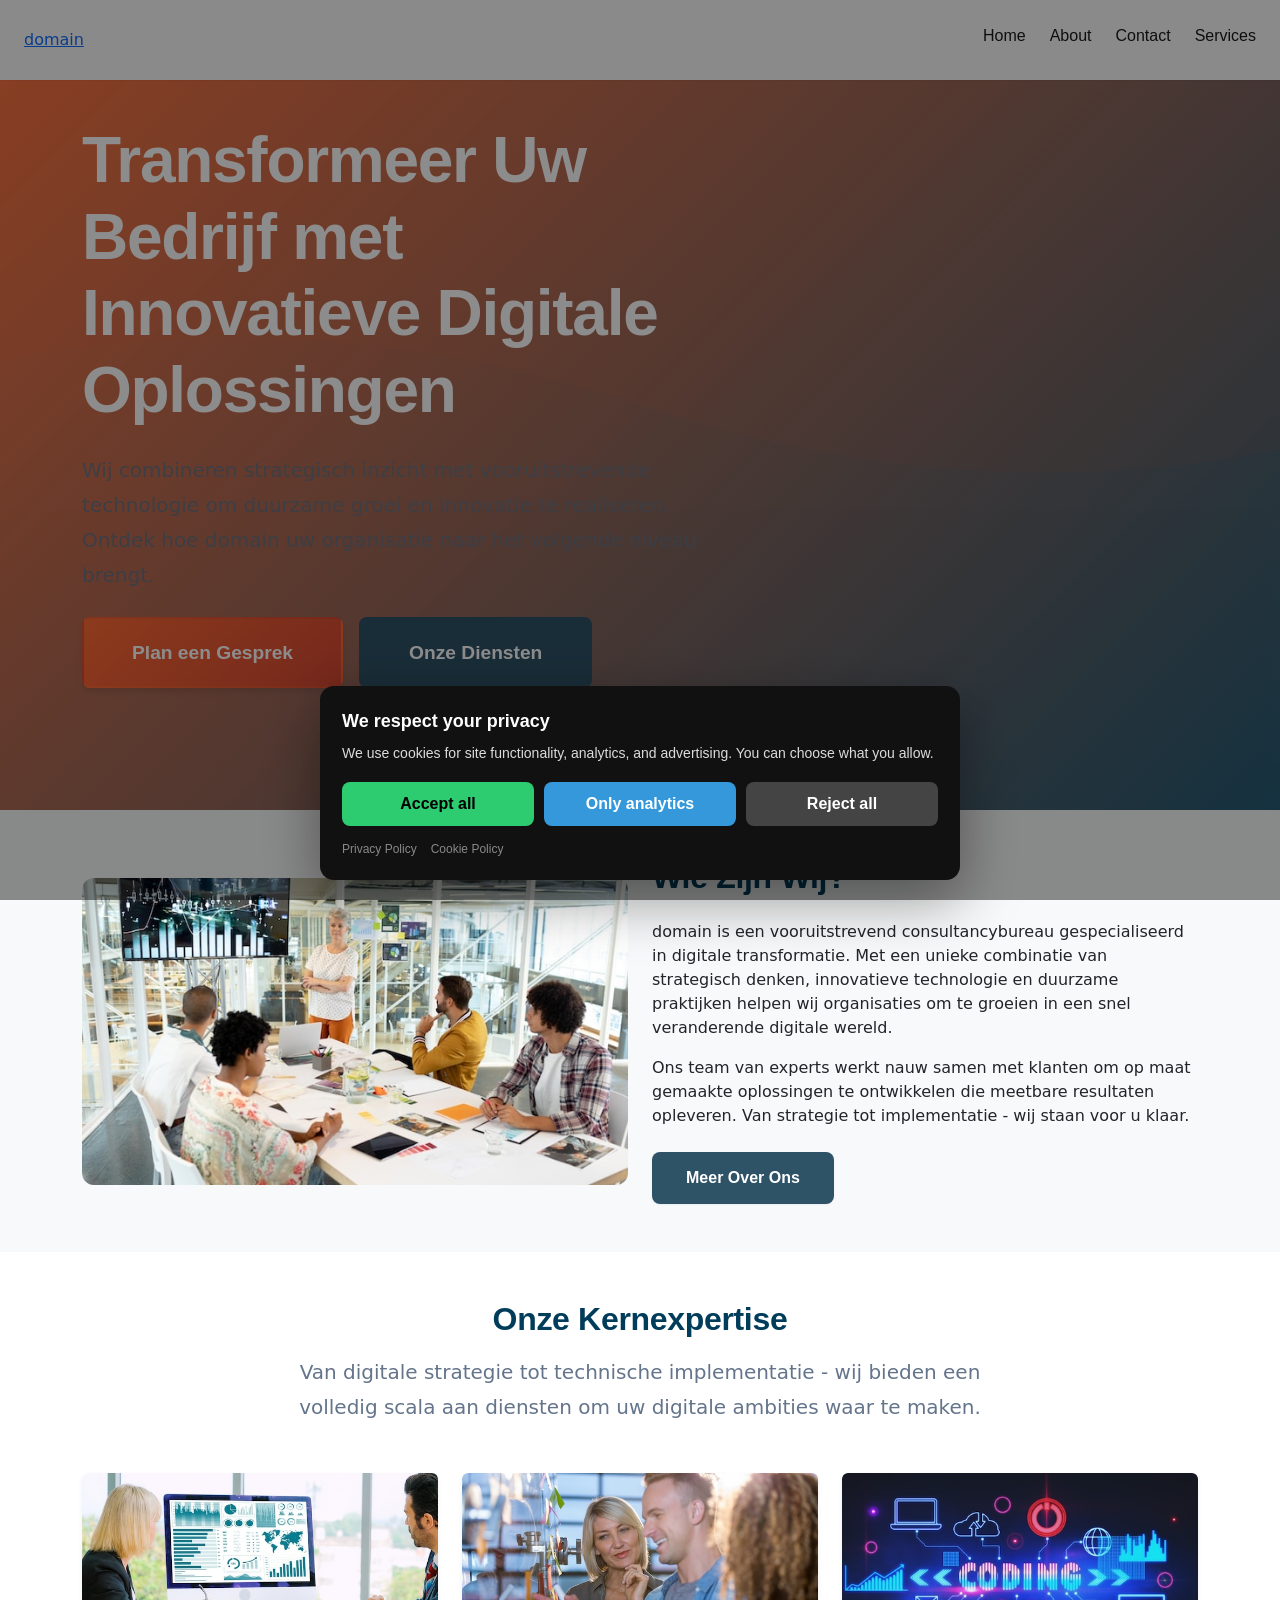
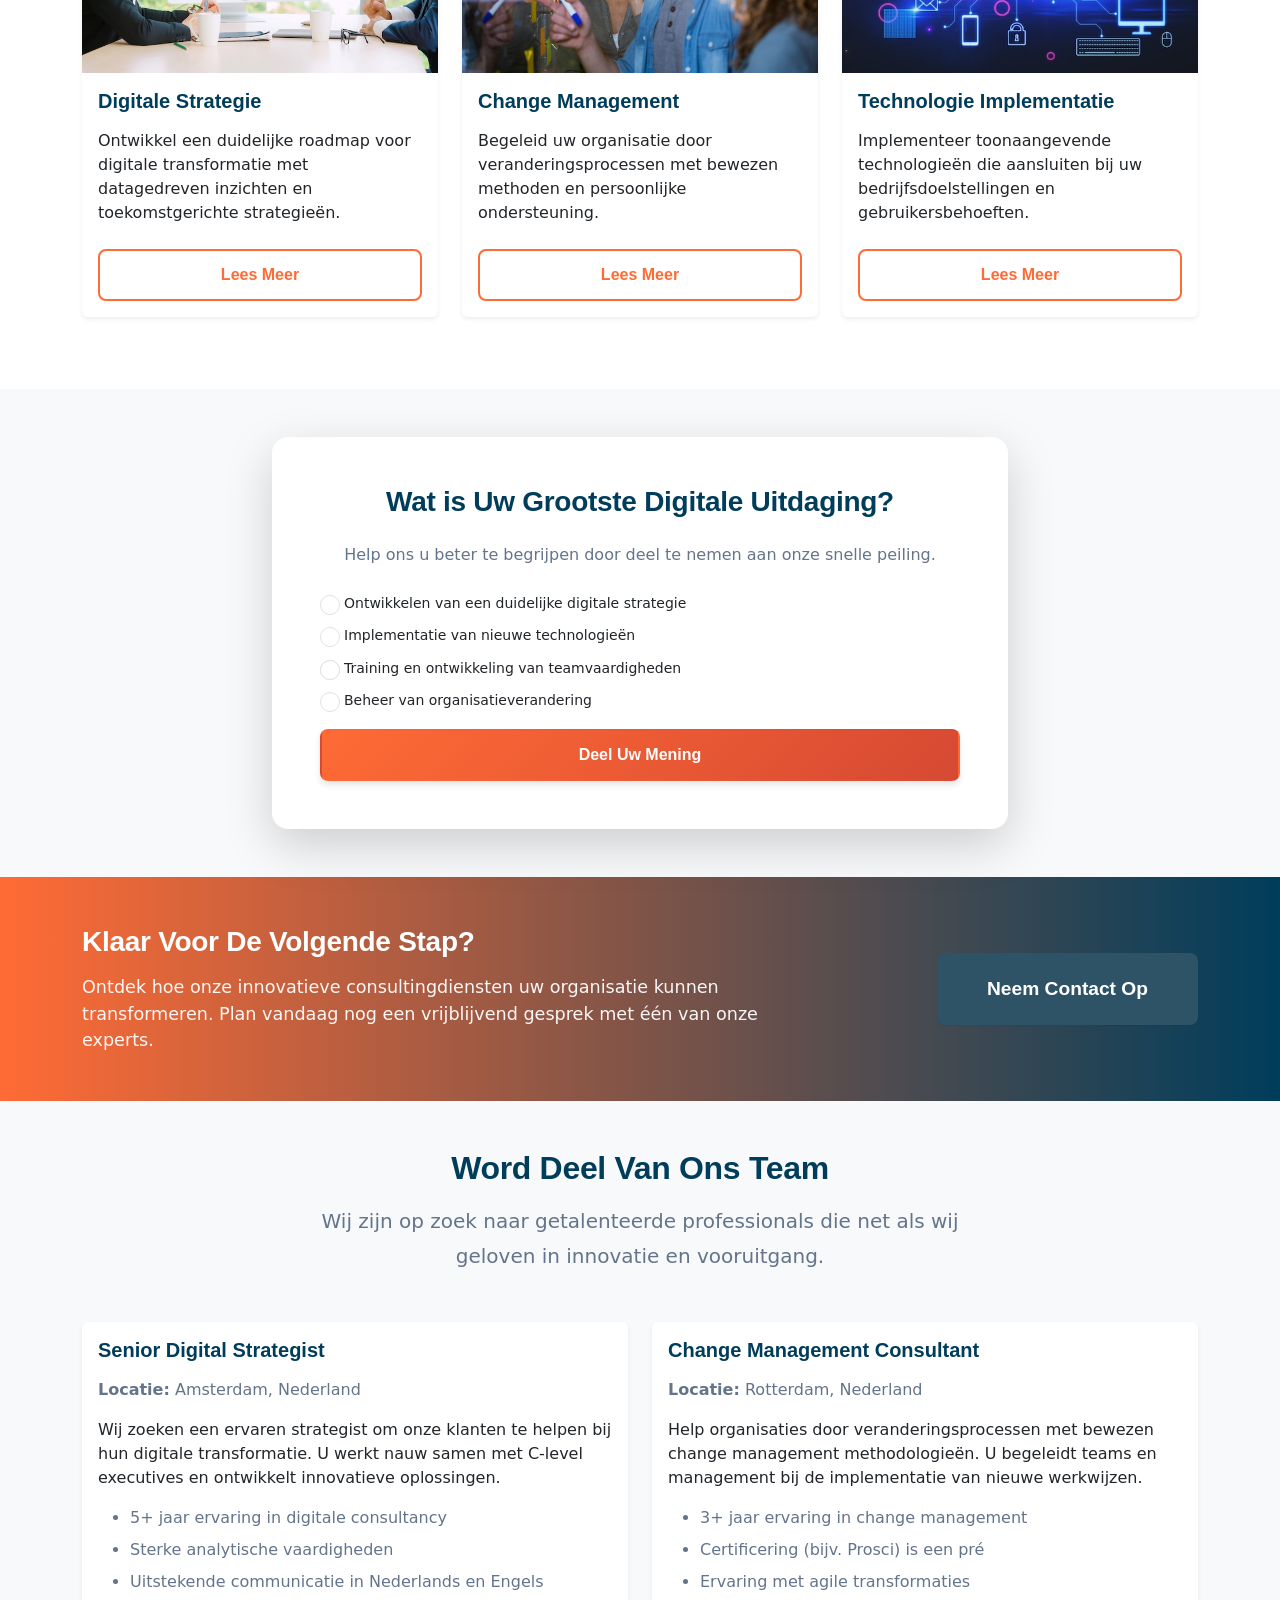
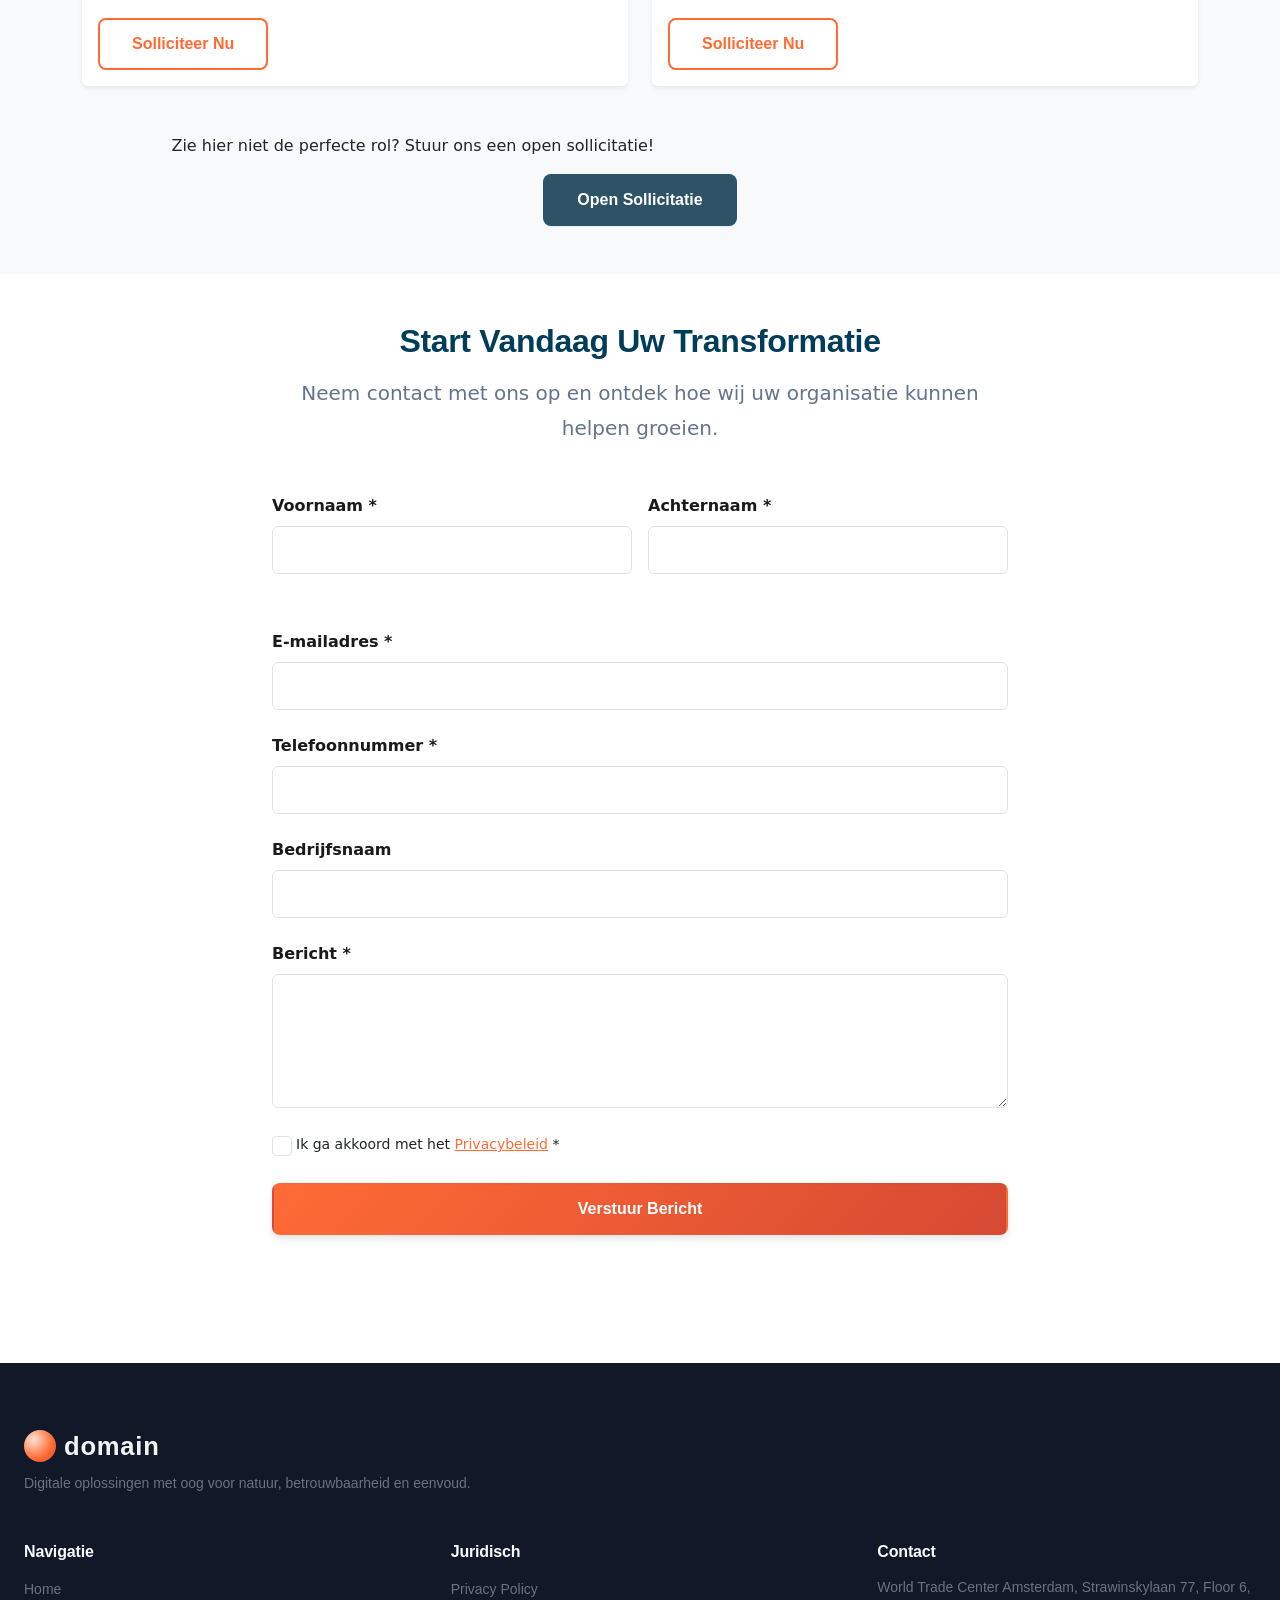
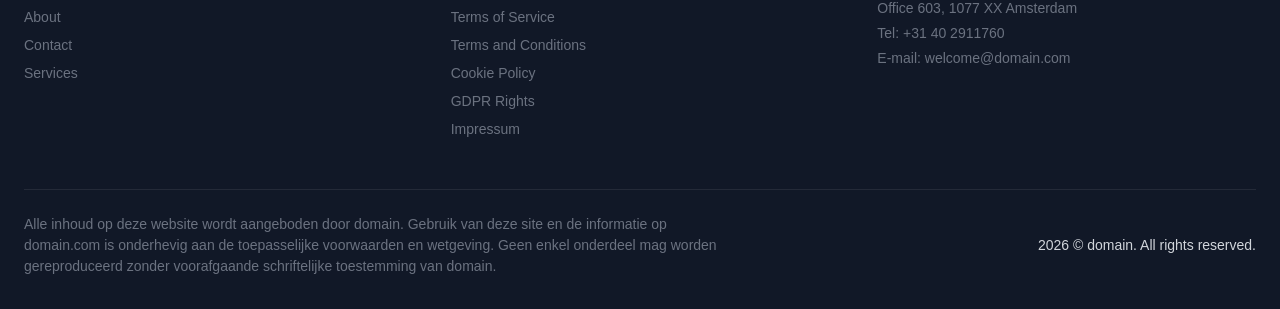
<file: index.html>
<!DOCTYPE html><html lang="nl"><head>
<script type="application/ld+json">
{
  "@context": "https://schema.org",
  "@graph": [
    {
      "@type": "Organization",
      "@id": "https://domain.com/#org",
      "name": "domain",
      "url": "https://domain.com",
      "email": "welcome@domain.com",
      "telephone": "+31 40 2911760",
      "address": {
        "@type": "PostalAddress",
        "streetAddress": "World Trade Center Amsterdam, Strawinskylaan 77, Floor 6, Office 603, 1077 XX Amsterdam"
      },
      "contactPoint": {
        "@type": "ContactPoint",
        "contactType": "customer support",
        "email": "welcome@domain.com",
        "telephone": "+31 40 2911760"
      }
    },
    {
      "@type": "WebSite",
      "@id": "https://domain.com/#website",
      "url": "https://domain.com",
      "name": "domain",
      "publisher": {
        "@id": "https://domain.com/#org"
      }
    },
    {
      "@type": "WebPage",
      "@id": "https://domain.com#webpage",
      "url": "https://domain.com",
      "name": "domain - Innovatieve Digitale Transformatie | domain.com",
      "isPartOf": {
        "@id": "https://domain.com/#website"
      },
      "about": {
        "@id": "https://domain.com/#org"
      },
      "inLanguage": "nl",
      "description": "domain biedt innovatieve digitale transformatieoplossingen met een toekomstgerichte aanpak. Ontdek hoe wij uw bedrijf helpen groeien met op maat gemaakte consultingdiensten."
    },
    {
      "@type": "BreadcrumbList",
      "@id": "https://domain.com#breadcrumbs",
      "itemListElement": [
        {
          "@type": "ListItem",
          "position": 1,
          "name": "Home",
          "item": "https://domain.com"
        }
      ]
    }
  ]
}
</script>
  <meta charset="UTF-8">
  <meta name="viewport" content="width=device-width, initial-scale=1.0">
  <title>domain - Innovatieve Digitale Transformatie | domain.com</title>
  <meta name="description" content="domain biedt innovatieve digitale transformatieoplossingen met een toekomstgerichte aanpak. Ontdek hoe wij uw bedrijf helpen groeien met op maat gemaakte consultingdiensten.">
  <link rel="canonical" href="https://domain.com/">
  <meta property="og:title" content="domain - Innovatieve Digitale Transformatie">
  <meta property="og:description" content="Vooruitstrevende digitale consultingoplossingen voor moderne bedrijven. Transformeer uw organisatie met onze innovatieve aanpak.">
  <meta property="og:type" content="website">
  <meta property="og:url" content="https://domain.com/">
  <meta property="og:image" content="https://images.unsplash.com/photo-1551434678-e076c223a692?w=1200&amp;h=630&amp;fit=crop">
  <link rel="stylesheet" href="style.css">
  <link rel="icon" type="image/png" href="/favicon.png">
  <link rel="apple-touch-icon" href="/apple-touch-icon.png">
   <link rel="stylesheet" href="https://cdn.jsdelivr.net/npm/bootstrap@5.3.3/dist/css/bootstrap.min.css" integrity="sha384-QWTKZyjpPEjISv5WaRU9OFeRpok6YctnYmDr5pNlyT2bRjXh0JMhjY6hW+ALEwIH" crossorigin="anonymous">
  <link rel="stylesheet" href="https://unpkg.com/aos@2.3.4/dist/aos.css">
<link rel="stylesheet" href="./header-footer.css">
<link rel="stylesheet" href="./consent.css">
<script src="./consent.js"></script>
</head>
 <body>
<header class="dr-header" data-dr-variant="v1">
  <div class="dr-header-inner">
    <a class="dr-logo" href="./index.html" aria-label="domain">domain</a>

    <nav class="dr-nav" aria-label="Primary navigation">
      <ul class="dr-nav-list">
        <li class="dr-nav-item"><a class="dr-nav-link" href="./index.html">Home</a></li><li class="dr-nav-item"><a class="dr-nav-link" href="./about.html">About</a></li><li class="dr-nav-item"><a class="dr-nav-link" href="./contact.html">Contact</a></li><li class="dr-nav-item"><a class="dr-nav-link" href="./services.html">Services</a></li>
      </ul>
    </nav>

    <button class="dr-burger" type="button" aria-label="Toggle menu" aria-expanded="false" aria-controls="dr-mobile-menu">
      <span></span><span></span><span></span>
    </button>
  </div>
</header>
<nav class="dr-mobile-menu" id="dr-mobile-menu" aria-label="Mobile navigation">
  <ul class="dr-mobile-nav-list">
    <li class="dr-nav-item"><a class="dr-nav-link" href="./index.html">Home</a></li><li class="dr-nav-item"><a class="dr-nav-link" href="./about.html">About</a></li><li class="dr-nav-item"><a class="dr-nav-link" href="./contact.html">Contact</a></li><li class="dr-nav-item"><a class="dr-nav-link" href="./services.html">Services</a></li>
  </ul>
</nav>

  <main>
   <section class="c-hero l-section py-5" style="background: linear-gradient(135deg, rgba(255,107,53,0.95) 0%, rgba(0,61,91,0.85) 100%), url('https://images.unsplash.com/photo-1497366216548-37526070297c?w=1920&amp;h=1080&amp;fit=crop&amp;q=80') center/cover no-repeat; min-height: 90vh; display: flex; align-items: center; color: white;" data-aos="fade-in">
    <div class="container">
     <div class="row align-items-center">
      <div class="col-lg-7">
       <h1 class="display-3 fw-bold mb-4" style="line-height: 1.2;">Transformeer Uw Bedrijf met Innovatieve Digitale Oplossingen</h1>
       <p class="lead mb-4" style="font-size: 1.25rem; opacity: 0.95;">Wij combineren strategisch inzicht met vooruitstrevende technologie om duurzame groei en innovatie te realiseren. Ontdek hoe domain uw organisatie naar het volgende niveau brengt.</p>
       <div class="d-flex flex-wrap gap-3">
        <a href="contact.html" class="c-button c-button--primary c-button--lg">Plan een Gesprek</a> <a href="services.html" class="c-button c-button--secondary c-button--lg">Onze Diensten</a>
       </div>
      </div>
     </div>
    </div>
   </section>
   <section class="l-section py-4 py-md-5 bg-light" id="about-snippet">
    <div class="container">
     <div class="row align-items-center gy-4">
      <div class="col-lg-6" data-aos="fade-right">
       <div class="ratio ratio-16x9">
        <img src="img/349872.jpg" alt="Strategische planning, teamwork, moderne kantooromgeving" class="img-fluid" style="object-fit: cover; border-radius: 12px;" loading="lazy" width="800" height="600">
       </div>
      </div>
      <div class="col-lg-6" data-aos="fade-left">
       <h2 class="fw-bold mb-4" style="color: #003D5B;">Wie Zijn Wij?</h2>
       <p class="mb-3">domain is een vooruitstrevend consultancybureau gespecialiseerd in digitale transformatie. Met een unieke combinatie van strategisch denken, innovatieve technologie en duurzame praktijken helpen wij organisaties om te groeien in een snel veranderende digitale wereld.</p>
       <p class="mb-4">Ons team van experts werkt nauw samen met klanten om op maat gemaakte oplossingen te ontwikkelen die meetbare resultaten opleveren. Van strategie tot implementatie - wij staan voor u klaar.</p>
       <a href="about.html" class="c-button c-button--secondary">Meer Over Ons</a>
      </div>
     </div>
    </div>
   </section>
   <section class="l-section py-4 py-md-5" id="services-overview">
    <div class="container">
     <div class="text-center mb-5" data-aos="fade-up">
      <h2 class="fw-bold mb-3" style="color: #003D5B;">Onze Kernexpertise</h2>
      <p class="lead" style="max-width: 700px; margin: 0 auto; color: #64748b;">Van digitale strategie tot technische implementatie - wij bieden een volledig scala aan diensten om uw digitale ambities waar te maken.</p>
     </div>
     <div class="row g-4">
      <div class="col-md-6 col-lg-4" data-aos="fade-up" data-aos-delay="100">
       <div class="c-card card h-100 border-0 shadow-sm d-flex flex-column">
        <div class="ratio ratio-16x9">
         <img src="img/26670.jpg" alt="Data analyse, strategische dashboards, bedrijfsinzichten" class="card-img-top" style="object-fit: cover;" loading="lazy" width="600" height="400">
        </div>
        <div class="card-body d-flex flex-column">
         <h3 class="h5 fw-semibold mb-3" style="color: #003D5B;">Digitale Strategie</h3>
         <p class="mb-4">Ontwikkel een duidelijke roadmap voor digitale transformatie met datagedreven inzichten en toekomstgerichte strategieën.</p>
         <a href="services.html#digital-strategy" class="c-button c-button--tertiary mt-auto">Lees Meer</a>
        </div>
       </div>
      </div>
      <div class="col-md-6 col-lg-4" data-aos="fade-up" data-aos-delay="200">
       <div class="c-card card h-100 border-0 shadow-sm d-flex flex-column">
        <div class="ratio ratio-16x9">
         <img src="img/46719.jpg" alt="Team meeting, samenwerking, innovatie workshop" class="card-img-top" style="object-fit: cover;" loading="lazy" width="600" height="400">
        </div>
        <div class="card-body d-flex flex-column">
         <h3 class="h5 fw-semibold mb-3" style="color: #003D5B;">Change Management</h3>
         <p class="mb-4">Begeleid uw organisatie door veranderingsprocessen met bewezen methoden en persoonlijke ondersteuning.</p>
         <a href="services.html#change-management" class="c-button c-button--tertiary mt-auto">Lees Meer</a>
        </div>
       </div>
      </div>
      <div class="col-md-6 col-lg-4" data-aos="fade-up" data-aos-delay="300">
       <div class="c-card card h-100 border-0 shadow-sm d-flex flex-column">
        <div class="ratio ratio-16x9">
         <img src="img/12636.jpg" alt="Technology, coding, software development" class="card-img-top" style="object-fit: cover;" loading="lazy" width="600" height="400">
        </div>
        <div class="card-body d-flex flex-column">
         <h3 class="h5 fw-semibold mb-3" style="color: #003D5B;">Technologie Implementatie</h3>
         <p class="mb-4">Implementeer toonaangevende technologieën die aansluiten bij uw bedrijfsdoelstellingen en gebruikersbehoeften.</p>
         <a href="services.html#technology" class="c-button c-button--tertiary mt-auto">Lees Meer</a>
        </div>
       </div>
      </div>
     </div>
    </div>
   </section>
   <section class="l-section py-4 py-md-5 bg-light" id="interactive-poll">
    <div class="container">
     <div class="row justify-content-center">
      <div class="col-lg-8" data-aos="zoom-in">
       <div class="card border-0 shadow-lg" style="border-radius: 16px; overflow: hidden;">
        <div class="card-body p-4 p-md-5">
         <h2 class="h3 fw-bold text-center mb-4" style="color: #003D5B;">Wat is Uw Grootste Digitale Uitdaging?</h2>
         <p class="text-center mb-4" style="color: #64748b;">Help ons u beter te begrijpen door deel te nemen aan onze snelle peiling.</p>
         <form id="pollForm" class="c-form">
          <div class="c-form__group mb-3">
           <div class="form-check mb-2">
            <input class="form-check-input" type="radio" name="challenge" id="challenge1" value="digital-strategy" required=""> <label class="form-check-label" for="challenge1"> Ontwikkelen van een duidelijke digitale strategie </label>
           </div>
           <div class="form-check mb-2">
            <input class="form-check-input" type="radio" name="challenge" id="challenge2" value="technology-adoption" required=""> <label class="form-check-label" for="challenge2"> Implementatie van nieuwe technologieën </label>
           </div>
           <div class="form-check mb-2">
            <input class="form-check-input" type="radio" name="challenge" id="challenge3" value="team-skills" required=""> <input class="form-check-input" type="radio" name="challenge" id="challenge3" value="team-skills" required=""> <label class="form-check-label" for="challenge3"> Training en ontwikkeling van teamvaardigheden </label>
           </div>
           <div class="form-check mb-2">
            <input class="form-check-input" type="radio" name="challenge" id="challenge4" value="change-management" required=""> <label class="form-check-label" for="challenge4"> Beheer van organisatieverandering </label>
           </div>
           <div class="c-form__error" id="pollError" role="alert"></div>
          </div>
          <button type="submit" class="c-button c-button--primary w-100">Deel Uw Mening</button>
         </form>
         <div id="pollResult" class="mt-4 text-center" style="display: none;">
          <p class="fw-semibold" style="color: #10b981;">Bedankt voor uw deelname! Wij nemen contact met u op.</p>
         </div>
        </div>
       </div>
      </div>
     </div>
    </div>
   </section>
   <section class="l-section py-4 py-md-5" id="promo-banner" style="background: linear-gradient(90deg, #FF6B35 0%, #003D5B 100%); color: white;">
    <div class="container">
     <div class="row align-items-center gy-4">
      <div class="col-lg-8" data-aos="fade-right">
       <h2 class="h3 fw-bold mb-3">Klaar Voor De Volgende Stap?</h2>
       <p class="mb-0" style="font-size: 1.1rem; opacity: 0.95;">Ontdek hoe onze innovatieve consultingdiensten uw organisatie kunnen transformeren. Plan vandaag nog een vrijblijvend gesprek met één van onze experts.</p>
      </div>
      <div class="col-lg-4 text-lg-end" data-aos="fade-left">
       <a href="contact.html" class="c-button c-button--secondary c-button--lg">Neem Contact Op</a>
      </div>
     </div>
    </div>
   </section>
   <section class="l-section py-4 py-md-5 bg-light" id="job-openings">
    <div class="container">
     <div class="text-center mb-5" data-aos="fade-up">
      <h2 class="fw-bold mb-3" style="color: #003D5B;">Word Deel Van Ons Team</h2>
      <p class="lead" style="max-width: 700px; margin: 0 auto; color: #64748b;">Wij zijn op zoek naar getalenteerde professionals die net als wij geloven in innovatie en vooruitgang.</p>
     </div>
     <div class="row g-4">
      <div class="col-md-6" data-aos="fade-up" data-aos-delay="100">
       <div class="card h-100 border-0 shadow-sm">
        <div class="card-body">
         <h3 class="h5 fw-semibold mb-3" style="color: #003D5B;">Senior Digital Strategist</h3>
         <p class="mb-3" style="color: #64748b;"><strong>Locatie:</strong> Amsterdam, Nederland</p>
         <p class="mb-3">Wij zoeken een ervaren strategist om onze klanten te helpen bij hun digitale transformatie. U werkt nauw samen met C-level executives en ontwikkelt innovatieve oplossingen.</p>
         <ul class="mb-4" style="color: #64748b;">
          <li>5+ jaar ervaring in digitale consultancy</li>
          <li>Sterke analytische vaardigheden</li>
          <li>Uitstekende communicatie in Nederlands en Engels</li>
         </ul>
         <a href="contact.html" class="c-button c-button--tertiary">Solliciteer Nu</a>
        </div>
       </div>
      </div>
      <div class="col-md-6" data-aos="fade-up" data-aos-delay="200">
       <div class="card h-100 border-0 shadow-sm">
        <div class="card-body">
         <h3 class="h5 fw-semibold mb-3" style="color: #003D5B;">Change Management Consultant</h3>
         <p class="mb-3" style="color: #64748b;"><strong>Locatie:</strong> Rotterdam, Nederland</p>
         <p class="mb-3">Help organisaties door veranderingsprocessen met bewezen change management methodologieën. U begeleidt teams en management bij de implementatie van nieuwe werkwijzen.</p>
         <ul class="mb-4" style="color: #64748b;">
          <li>3+ jaar ervaring in change management</li>
          <li>Certificering (bijv. Prosci) is een pré</li>
          <li>Ervaring met agile transformaties</li>
         </ul>
         <a href="contact.html" class="c-button c-button--tertiary">Solliciteer Nu</a>
        </div>
       </div>
      </div>
     </div>
     <div class="text-center mt-4" data-aos="fade-up">
      <p class="mb-3">Zie hier niet de perfecte rol? Stuur ons een open sollicitatie!</p>
      <a href="contact.html" class="c-button c-button--secondary">Open Sollicitatie</a>
     </div>
    </div>
   </section>
   <section class="l-section py-4 py-md-5" id="contact-form">
    <div class="container">
     <div class="row justify-content-center">
      <div class="col-lg-8" data-aos="fade-up">
       <div class="text-center mb-5">
        <h2 class="fw-bold mb-3" style="color: #003D5B;">Start Vandaag Uw Transformatie</h2>
        <p class="lead" style="color: #64748b;">Neem contact met ons op en ontdek hoe wij uw organisatie kunnen helpen groeien.</p>
       </div>
       <form id="contactForm" class="c-form" method="POST" novalidate="">
        <div class="row g-3">
         <div class="col-md-6">
          <div class="c-form__group">
           <label for="firstName" class="c-form__label form-label">Voornaam *</label> <input type="text" class="c-form__input form-control" id="firstName" name="firstName" required="" aria-required="true">
           <div class="c-form__error invalid-feedback">Voer uw voornaam in.</div>
          </div>
         </div>
         <div class="col-md-6">
          <div class="c-form__group">
           <label for="lastName" class="c-form__label form-label">Achternaam *</label> <input type="text" class="c-form__input form-control" id="lastName" name="lastName" required="" aria-required="true">
           <div class="c-form__error invalid-feedback">Voer uw achternaam in.</div>
          </div>
         </div>
        </div>
        <div class="c-form__group mt-3">
         <label for="email" class="c-form__label form-label">E-mailadres *</label> <input type="email" class="c-form__input form-control" id="email" name="email" required="" aria-required="true">
         <div class="c-form__error invalid-feedback">Voer een geldig e-mailadres in.</div>
        </div>
        <div class="c-form__group mt-3">
         <label for="phone" class="c-form__label form-label">Telefoonnummer *</label> <input type="tel" class="c-form__input form-control" id="phone" name="phone" required="" aria-required="true">
         <div class="c-form__error invalid-feedback">Voer een geldig telefoonnummer in.</div>
        </div>
        <div class="c-form__group mt-3">
         <label for="company" class="c-form__label form-label">Bedrijfsnaam</label> <input type="text" class="c-form__input form-control" id="company" name="company">
        </div>
        <div class="c-form__group mt-3">
         <label for="message" class="c-form__label form-label">Bericht *</label> <textarea class="c-form__input form-control" id="message" name="message" rows="5" required="" aria-required="true"></textarea>
         <div class="c-form__error invalid-feedback">Voer uw bericht in.</div>
        </div>
        <div class="c-form__group form-check mt-4">
         <input type="checkbox" class="c-form__checkbox form-check-input" id="privacyConsent" name="privacyConsent" required="" aria-required="true"> <label class="form-check-label" for="privacyConsent"> Ik ga akkoord met het <a href="privacy.html" target="_blank" rel="noopener noreferrer">Privacybeleid</a> * </label>
         <div class="c-form__error invalid-feedback">U moet akkoord gaan met het privacybeleid voordat u het formulier kunt verzenden.</div>
        </div>
        <button type="submit" class="c-button c-button--primary w-100 mt-4">Verstuur Bericht</button>
       </form>
      </div>
     </div>
    </div>
   </section>
  </main>
  <footer class="dr-footer" aria-label="Voettekst">
  <div class="dr-footer-inner">
    <div class="dr-footer-brand">
      <div class="dr-footer-logo" aria-hidden="true">
        <span class="dr-footer-logo-mark"></span>
        <span class="dr-footer-logo-text">domain</span>
      </div>
      <p class="dr-footer-description">Digitale oplossingen met oog voor natuur, betrouwbaarheid en eenvoud.</p>
    </div>
    <div class="dr-footer-grid">
      <nav class="dr-footer-nav" aria-label="Hoofdnavigatie in de footer">
        <h2 class="dr-footer-title">Navigatie</h2>
        <ul class="dr-footer-list">
          <li class="dr-footer-item"><a class="dr-footer-link" href="./index.html">Home</a></li>
          <li class="dr-footer-item"><a class="dr-footer-link" href="./about.html">About</a></li>
          <li class="dr-footer-item"><a class="dr-footer-link" href="./contact.html">Contact</a></li>
          <li class="dr-footer-item"><a class="dr-footer-link" href="./services.html">Services</a></li>
        </ul>
      </nav>
      <nav class="dr-footer-legal" aria-label="Juridische informatie">
        <h2 class="dr-footer-title">Juridisch</h2>
        <ul class="dr-footer-list">
          <li class="dr-footer-item"><a class="dr-footer-link" href="./privacy.html">Privacy Policy</a></li>
          <li class="dr-footer-item"><a class="dr-footer-link" href="./terms_of_services.html">Terms of Service</a></li>
          <li class="dr-footer-item"><a class="dr-footer-link" href="./terms_and_conditions.html">Terms and Conditions</a></li>
          <li class="dr-footer-item"><a class="dr-footer-link" href="./cookie_policy.html">Cookie Policy</a></li>
          <li class="dr-footer-item"><a class="dr-footer-link" href="./gdpr-rights.html">GDPR Rights</a></li>
          <li class="dr-footer-item"><a class="dr-footer-link" href="./impressum.html">Impressum</a></li>
        </ul>
      </nav>
      <section class="dr-footer-contact" aria-label="Contactgegevens">
        <h2 class="dr-footer-title">Contact</h2>
        <address class="dr-footer-address">
          <p class="dr-footer-contact-line dr-footer-contact-address">World Trade Center Amsterdam, Strawinskylaan 77, Floor 6, Office 603, 1077 XX Amsterdam</p>
          <p class="dr-footer-contact-line">Tel: <a class="dr-footer-link" href="tel:+31 40 2911760">+31 40 2911760</a></p>
          <p class="dr-footer-contact-line">E-mail: <a class="dr-footer-link" href="mailto:welcome@domain.com">welcome@domain.com</a></p>
        </address>
      </section>
    </div>
    <div class="dr-footer-bottom">
      <p class="dr-footer-disclaimer">Alle inhoud op deze website wordt aangeboden door domain. Gebruik van deze site en de informatie op domain.com is onderhevig aan de toepasselijke voorwaarden en wetgeving. Geen enkel onderdeel mag worden gereproduceerd zonder voorafgaande schriftelijke toestemming van domain.</p>
      <p class="dr-footer-meta"><span class="dr-year"></span> © domain. All rights reserved.</p>
    </div>
  </div>
</footer>
  
 
  
  

<script src="script.js" defer=""></script>
<script src="https://unpkg.com/aos@2.3.4/dist/aos.js"></script>
<script>
if (typeof AOS !== "undefined" && !window.__AOS_INITIALIZED__) {
  AOS.init({ once: true, duration: 700, easing: "ease-out-cubic" });
  window.__AOS_INITIALIZED__ = true;
}
</script>
<script src="./header-footer.js"></script>
</body></html>
</file>
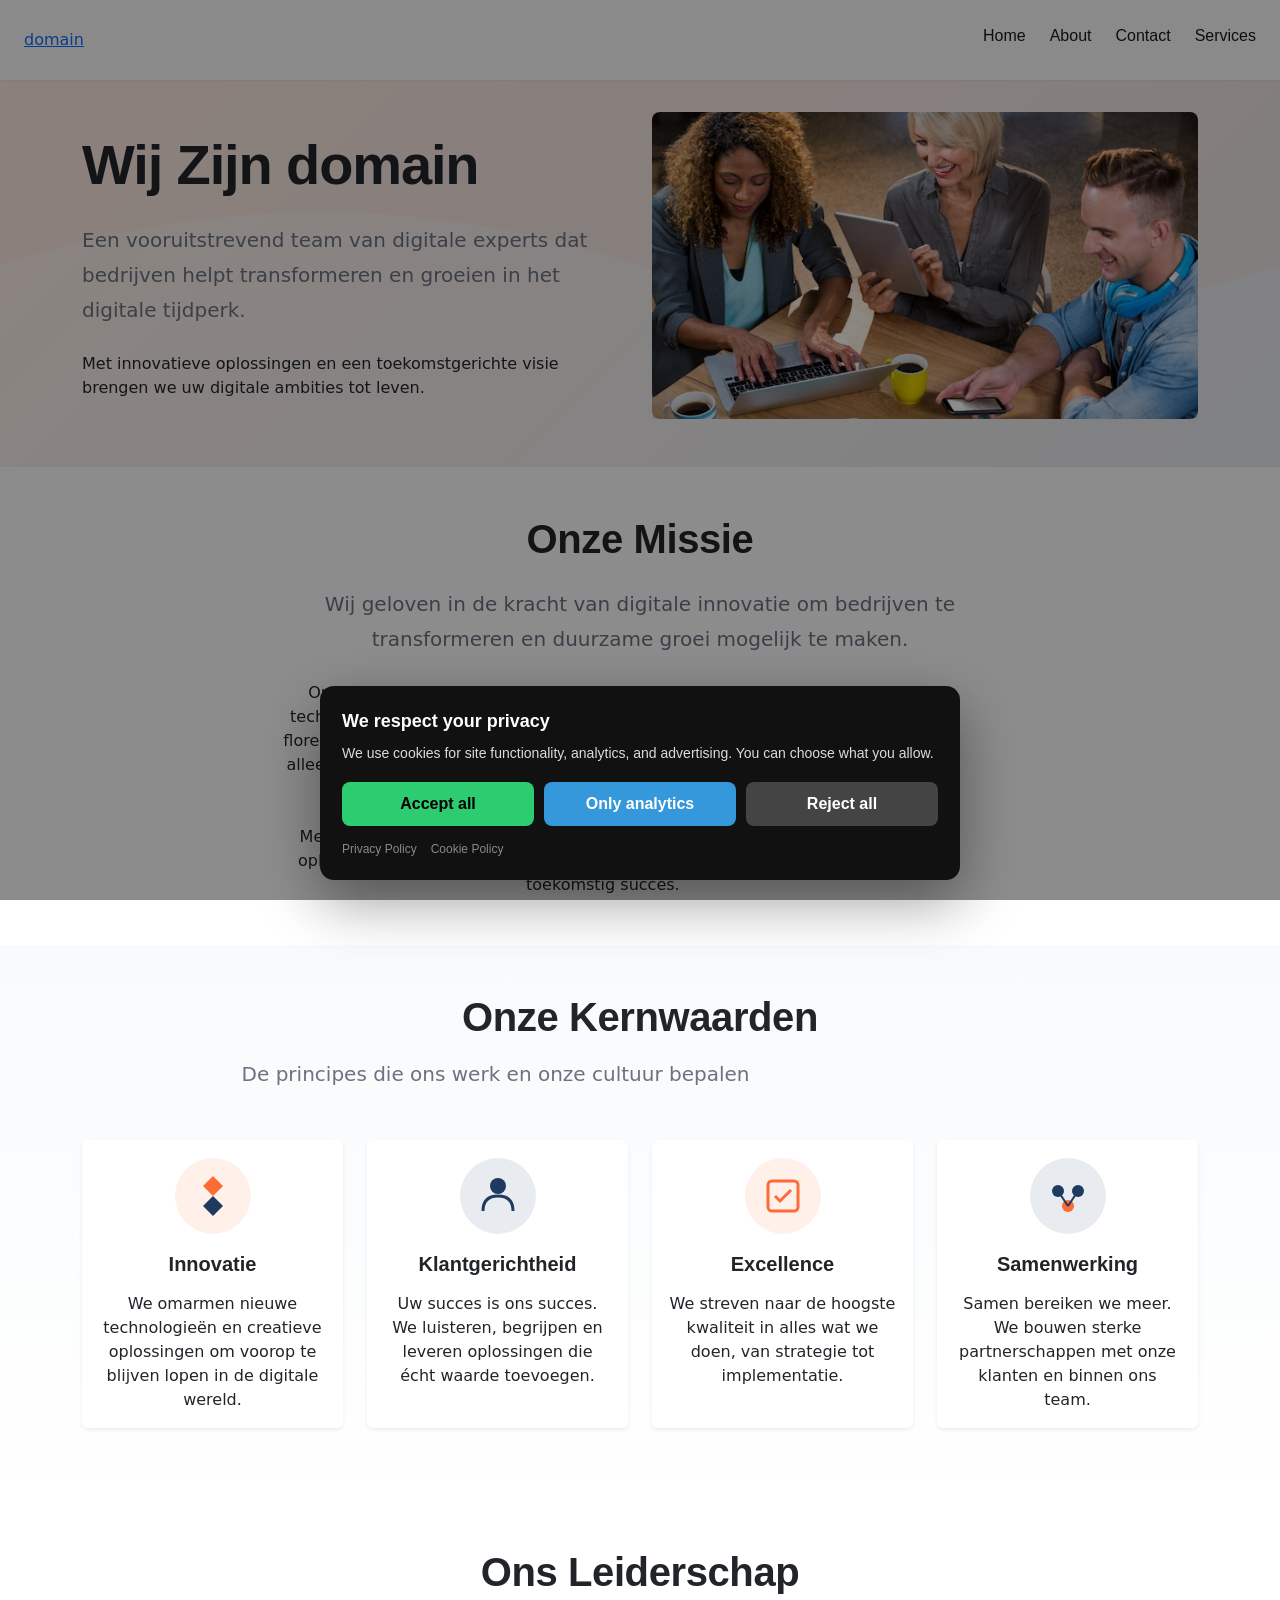
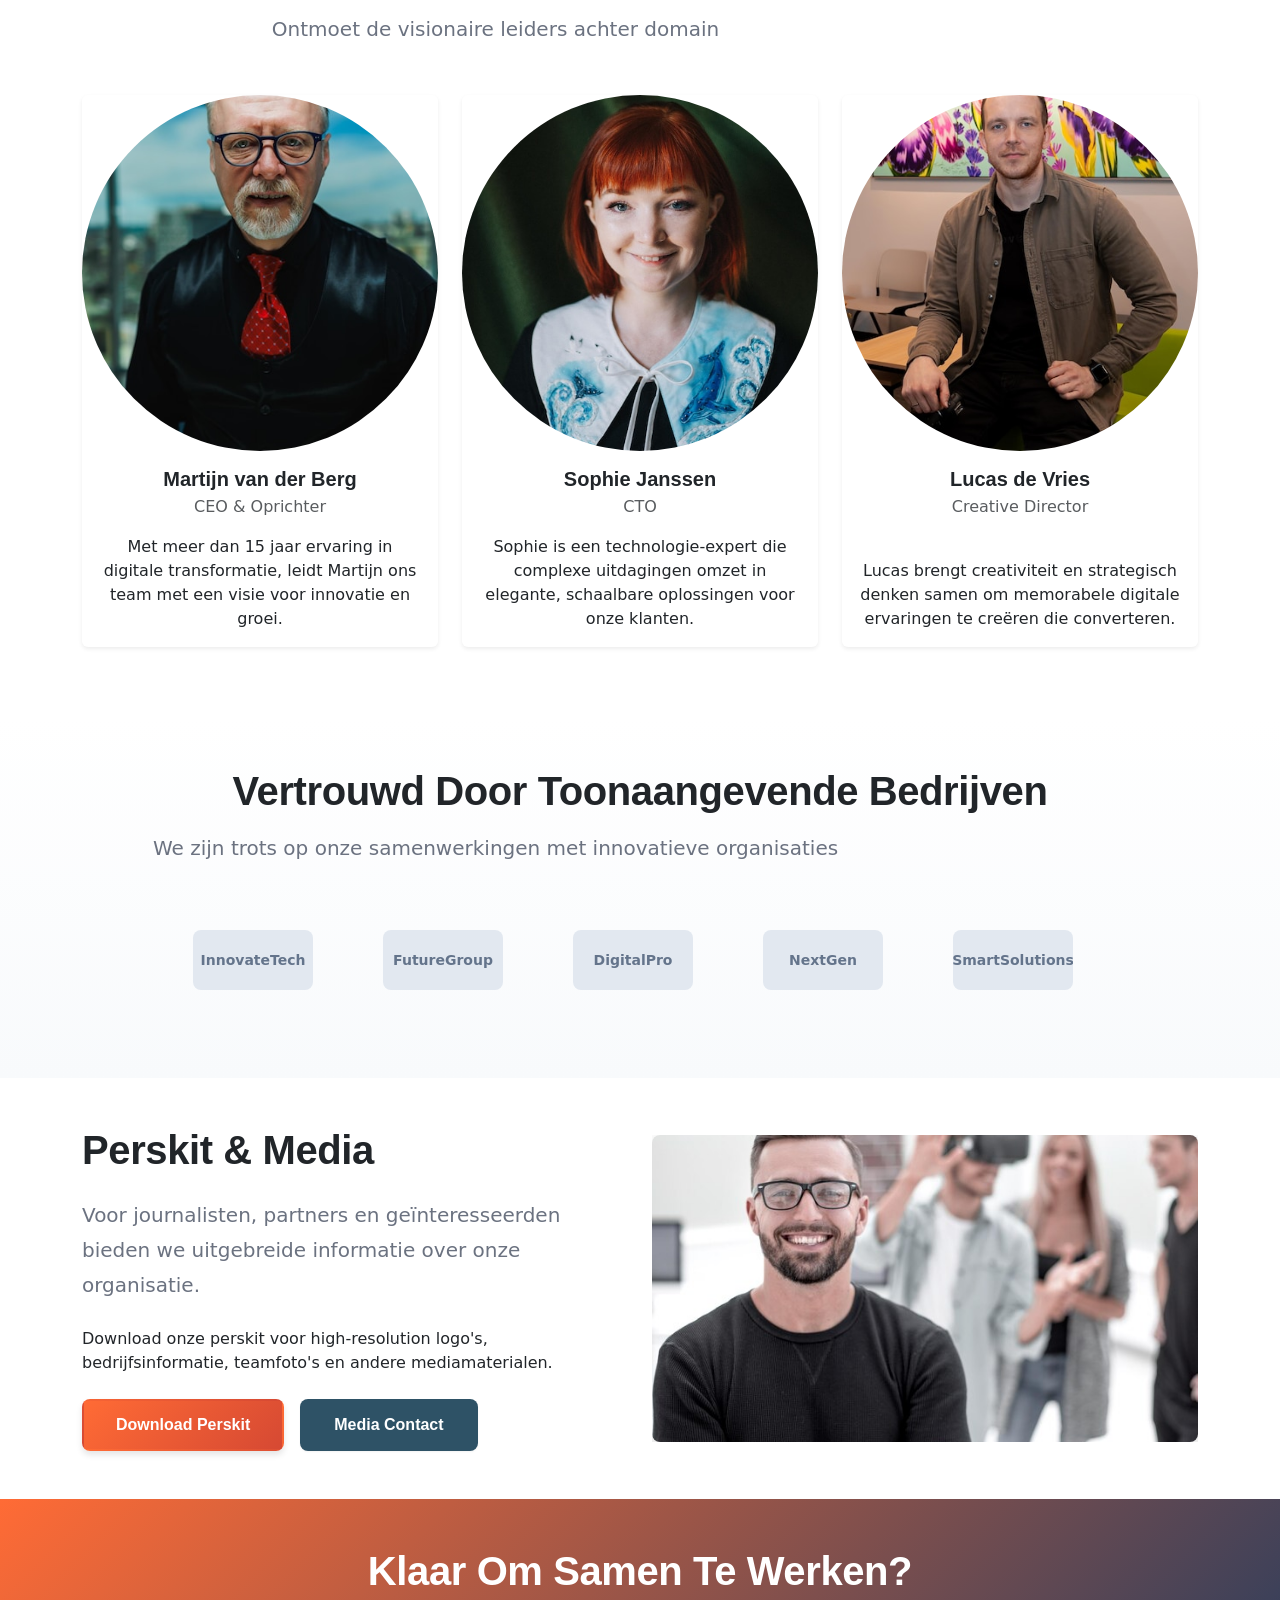
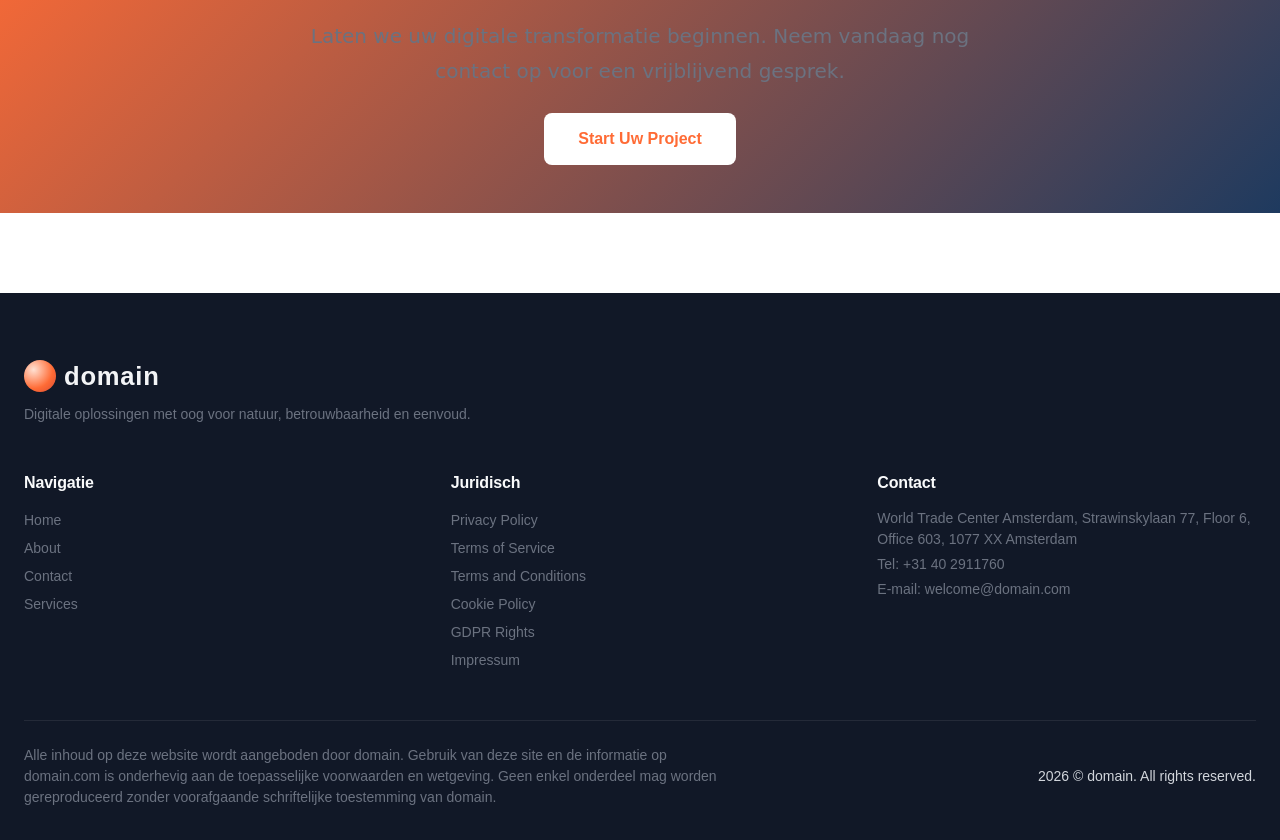
<file: about.html>
<!DOCTYPE html><html lang="nl"><head>
<script type="application/ld+json">
{
  "@context": "https://schema.org",
  "@graph": [
    {
      "@type": "Organization",
      "@id": "https://domain.com/#org",
      "name": "domain",
      "url": "https://domain.com",
      "email": "welcome@domain.com",
      "telephone": "+31 40 2911760",
      "address": {
        "@type": "PostalAddress",
        "streetAddress": "World Trade Center Amsterdam, Strawinskylaan 77, Floor 6, Office 603, 1077 XX Amsterdam"
      },
      "contactPoint": {
        "@type": "ContactPoint",
        "contactType": "customer support",
        "email": "welcome@domain.com",
        "telephone": "+31 40 2911760"
      }
    },
    {
      "@type": "WebSite",
      "@id": "https://domain.com/#website",
      "url": "https://domain.com",
      "name": "domain",
      "publisher": {
        "@id": "https://domain.com/#org"
      }
    },
    {
      "@type": "WebPage",
      "@id": "https://domain.com/about.html#webpage",
      "url": "https://domain.com/about.html",
      "name": "Over Ons - domain | Innovatieve Digitale Consultancy",
      "isPartOf": {
        "@id": "https://domain.com/#website"
      },
      "about": {
        "@id": "https://domain.com/#org"
      },
      "inLanguage": "nl",
      "description": "Ontdek domain - uw partner in digitale transformatie. Leer meer over ons team, onze missie en hoe wij bedrijven helpen innoveren en groeien."
    },
    {
      "@type": "BreadcrumbList",
      "@id": "https://domain.com/about.html#breadcrumbs",
      "itemListElement": [
        {
          "@type": "ListItem",
          "position": 1,
          "name": "Home",
          "item": "https://domain.com"
        },
        {
          "@type": "ListItem",
          "position": 2,
          "name": "About.Html",
          "item": "https://domain.com/about.html"
        }
      ]
    }
  ]
}
</script>
  <meta charset="UTF-8">
  <meta name="viewport" content="width=device-width, initial-scale=1.0">
  <title>Over Ons - domain | Innovatieve Digitale Consultancy</title>
  <meta name="description" content="Ontdek domain - uw partner in digitale transformatie. Leer meer over ons team, onze missie en hoe wij bedrijven helpen innoveren en groeien.">
  <meta property="og:title" content="Over Ons - domain">
  <meta property="og:description" content="Ontdek domain - uw partner in digitale transformatie. Leer meer over ons team, onze missie en hoe wij bedrijven helpen innoveren en groeien.">
  <meta property="og:type" content="website">
  <meta property="og:url" content="https://domain.com/about.html">
  <meta property="og:image" content="https://images.unsplash.com/photo-1522071820081-009f0129c71c?w=1200&amp;h=630&amp;fit=crop">
  <link rel="canonical" href="https://domain.com/about.html">
  <link rel="stylesheet" href="style.css">
  <link rel="icon" type="image/png" href="/favicon.png">
  <link rel="apple-touch-icon" href="/apple-touch-icon.png">
   <link rel="stylesheet" href="https://cdn.jsdelivr.net/npm/bootstrap@5.3.3/dist/css/bootstrap.min.css" integrity="sha384-QWTKZyjpPEjISv5WaRU9OFeRpok6YctnYmDr5pNlyT2bRjXh0JMhjY6hW+ALEwIH" crossorigin="anonymous">
  <link rel="stylesheet" href="https://unpkg.com/aos@2.3.4/dist/aos.css">
<link rel="stylesheet" href="./header-footer.css">
<link rel="stylesheet" href="./consent.css">
<script src="./consent.js"></script>
</head>
 <body>
<header class="dr-header" data-dr-variant="v1">
  <div class="dr-header-inner">
    <a class="dr-logo" href="./index.html" aria-label="domain">domain</a>

    <nav class="dr-nav" aria-label="Primary navigation">
      <ul class="dr-nav-list">
        <li class="dr-nav-item"><a class="dr-nav-link" href="./index.html">Home</a></li><li class="dr-nav-item"><a class="dr-nav-link" href="./about.html">About</a></li><li class="dr-nav-item"><a class="dr-nav-link" href="./contact.html">Contact</a></li><li class="dr-nav-item"><a class="dr-nav-link" href="./services.html">Services</a></li>
      </ul>
    </nav>

    <button class="dr-burger" type="button" aria-label="Toggle menu" aria-expanded="false" aria-controls="dr-mobile-menu">
      <span></span><span></span><span></span>
    </button>
  </div>
</header>
<nav class="dr-mobile-menu" id="dr-mobile-menu" aria-label="Mobile navigation">
  <ul class="dr-mobile-nav-list">
    <li class="dr-nav-item"><a class="dr-nav-link" href="./index.html">Home</a></li><li class="dr-nav-item"><a class="dr-nav-link" href="./about.html">About</a></li><li class="dr-nav-item"><a class="dr-nav-link" href="./contact.html">Contact</a></li><li class="dr-nav-item"><a class="dr-nav-link" href="./services.html">Services</a></li>
  </ul>
</nav>

  <main>
   <nav aria-label="breadcrumb" class="py-3">
    <div class="container">
     <ol class="breadcrumb mb-0">
      <li class="breadcrumb-item"><a href="index.html">Home</a></li>
      <li class="breadcrumb-item active" aria-current="page">Over Ons</li>
     </ol>
    </div>
   </nav>
   <section class="c-hero py-4 py-md-5" style="background: linear-gradient(135deg, rgba(255, 107, 53, 0.1) 0%, rgba(30, 58, 95, 0.1) 100%);">
    <div class="container">
     <div class="row align-items-center">
      <div class="col-lg-6" data-aos="fade-right">
       <h1 class="display-4 fw-bold mb-4">Wij Zijn domain</h1>
       <p class="lead mb-4">Een vooruitstrevend team van digitale experts dat bedrijven helpt transformeren en groeien in het digitale tijdperk.</p>
       <p class="mb-0">Met innovatieve oplossingen en een toekomstgerichte visie brengen we uw digitale ambities tot leven.</p>
      </div>
      <div class="col-lg-6 mt-4 mt-lg-0" data-aos="fade-left">
       <div class="ratio ratio-16x9">
        <img src="img/46724.jpg" alt="Team van professionals werkt samen aan digitale strategie" class="img-fluid rounded-3 shadow-lg" loading="lazy" width="800" height="600" style="object-fit: cover;">
       </div>
      </div>
     </div>
    </div>
   </section>
   <section class="l-section py-4 py-md-5" id="mission" style="scroll-margin-top: var(--header-h);">
    <div class="container">
     <div class="row">
      <div class="col-lg-8 mx-auto text-center" data-aos="fade-up">
       <h2 class="h1 fw-bold mb-4">Onze Missie</h2>
       <p class="lead mb-4">Wij geloven in de kracht van digitale innovatie om bedrijven te transformeren en duurzame groei mogelijk te maken.</p>
       <p class="mb-4">Onze missie is om organisaties te voorzien van de strategische inzichten, technologische expertise en creatieve oplossingen die ze nodig hebben om te floreren in een steeds veranderende digitale wereld. We streven ernaar om niet alleen consultancy te bieden, maar om echte partners te zijn in de digitale reis van onze klanten.</p>
       <p class="mb-0">Met een focus op duurzaamheid, innovatie en mensgerichtheid, creëren we oplossingen die niet alleen vandaag werken, maar ook de basis leggen voor toekomstig succes.</p>
      </div>
     </div>
    </div>
   </section>
   <section class="l-section py-4 py-md-5" style="background: linear-gradient(180deg, #f8fafc 0%, #ffffff 100%);" id="values">
    <div class="container">
     <div class="text-center mb-5" data-aos="fade-up">
      <h2 class="h1 fw-bold mb-3">Onze Kernwaarden</h2>
      <p class="lead">De principes die ons werk en onze cultuur bepalen</p>
     </div>
     <div class="row g-4">
      <div class="col-md-6 col-lg-3" data-aos="fade-up" data-aos-delay="0">
       <div class="c-card card h-100 d-flex flex-column border-0 shadow-sm">
        <div class="c-card__body card-body text-center">
         <div class="ratio ratio-1x1 mb-3" style="max-width: 80px; margin: 0 auto;">
          <svg viewBox="0 0 80 80" fill="none" xmlns="http://www.w3.org/2000/svg" aria-hidden="true">
           <circle cx="40" cy="40" r="38" fill="#FF6B35" opacity="0.1"></circle> <path d="M40 20L50 30L40 40L30 30L40 20Z" fill="#FF6B35"></path> <path d="M40 40L50 50L40 60L30 50L40 40Z" fill="#1E3A5F"></path>
          </svg>
         </div>
         <h3 class="h5 fw-semibold mb-3">Innovatie</h3>
         <p class="mb-0">We omarmen nieuwe technologieën en creatieve oplossingen om voorop te blijven lopen in de digitale wereld.</p>
        </div>
       </div>
      </div>
      <div class="col-md-6 col-lg-3" data-aos="fade-up" data-aos-delay="100">
       <div class="c-card card h-100 d-flex flex-column border-0 shadow-sm">
        <div class="c-card__body card-body text-center">
         <div class="ratio ratio-1x1 mb-3" style="max-width: 80px; margin: 0 auto;">
          <svg viewBox="0 0 80 80" fill="none" xmlns="http://www.w3.org/2000/svg" aria-hidden="true">
           <circle cx="40" cy="40" r="38" fill="#1E3A5F" opacity="0.1"></circle> <circle cx="40" cy="30" r="8" fill="#1E3A5F"></circle> <path d="M25 55C25 45 30 40 40 40C50 40 55 45 55 55" stroke="#1E3A5F" stroke-width="3" fill="none"></path>
          </svg>
         </div>
         <h3 class="h5 fw-semibold mb-3">Klantgerichtheid</h3>
         <p class="mb-0">Uw succes is ons succes. We luisteren, begrijpen en leveren oplossingen die écht waarde toevoegen.</p>
        </div>
       </div>
      </div>
      <div class="col-md-6 col-lg-3" data-aos="fade-up" data-aos-delay="200">
       <div class="c-card card h-100 d-flex flex-column border-0 shadow-sm">
        <div class="c-card__body card-body text-center">
         <div class="ratio ratio-1x1 mb-3" style="max-width: 80px; margin: 0 auto;">
          <svg viewBox="0 0 80 80" fill="none" xmlns="http://www.w3.org/2000/svg" aria-hidden="true">
           <circle cx="40" cy="40" r="38" fill="#FF6B35" opacity="0.1"></circle> <rect x="25" y="25" width="30" height="30" rx="4" fill="none" stroke="#FF6B35" stroke-width="3"></rect> <path d="M32 40L37 45L48 34" stroke="#FF6B35" stroke-width="3" fill="none"></path>
          </svg>
         </div>
         <h3 class="h5 fw-semibold mb-3">Excellence</h3>
         <p class="mb-0">We streven naar de hoogste kwaliteit in alles wat we doen, van strategie tot implementatie.</p>
        </div>
       </div>
      </div>
      <div class="col-md-6 col-lg-3" data-aos="fade-up" data-aos-delay="300">
       <div class="c-card card h-100 d-flex flex-column border-0 shadow-sm">
        <div class="c-card__body card-body text-center">
         <div class="ratio ratio-1x1 mb-3" style="max-width: 80px; margin: 0 auto;">
          <svg viewBox="0 0 80 80" fill="none" xmlns="http://www.w3.org/2000/svg" aria-hidden="true">
           <circle cx="40" cy="40" r="38" fill="#1E3A5F" opacity="0.1"></circle> <circle cx="30" cy="35" r="6" fill="#1E3A5F"></circle> <circle cx="50" cy="35" r="6" fill="#1E3A5F"></circle> <circle cx="40" cy="50" r="6" fill="#FF6B35"></circle> <line x1="30" y1="35" x2="40" y2="50" stroke="#1E3A5F" stroke-width="2"></line> <line x1="50" y1="35" x2="40" y2="50" stroke="#1E3A5F" stroke-width="2"></line>
          </svg>
         </div>
         <h3 class="h5 fw-semibold mb-3">Samenwerking</h3>
         <p class="mb-0">Samen bereiken we meer. We bouwen sterke partnerschappen met onze klanten en binnen ons team.</p>
        </div>
       </div>
      </div>
     </div>
    </div>
   </section>
   <section class="l-section py-4 py-md-5" id="leadership">
    <div class="container">
     <div class="text-center mb-5" data-aos="fade-up">
      <h2 class="h1 fw-bold mb-3">Ons Leiderschap</h2>
      <p class="lead">Ontmoet de visionaire leiders achter domain</p>
     </div>
     <div class="row g-4">
      <div class="col-md-6 col-lg-4" data-aos="fade-up" data-aos-delay="0">
       <div class="c-card card h-100 d-flex flex-column border-0 shadow-sm">
        <div class="ratio ratio-1x1">
         <img src="img/54200.jpg" alt="Portrait van Martijn van der Berg, CEO" class="card-img-top" loading="lazy" width="400" height="400" style="object-fit: cover; border-radius: 50%;">
        </div>
        <div class="c-card__body card-body text-center d-flex flex-column">
         <h3 class="h5 fw-semibold mb-1">Martijn van der Berg</h3>
         <p class="text-muted mb-3">CEO &amp; Oprichter</p>
         <p class="mb-0 mt-auto">Met meer dan 15 jaar ervaring in digitale transformatie, leidt Martijn ons team met een visie voor innovatie en groei.</p>
        </div>
       </div>
      </div>
      <div class="col-md-6 col-lg-4" data-aos="fade-up" data-aos-delay="100">
       <div class="c-card card h-100 d-flex flex-column border-0 shadow-sm">
        <div class="ratio ratio-1x1">
         <img src="img/213.jpg" alt="Portrait van Sophie Janssen, CTO" class="card-img-top" loading="lazy" width="400" height="400" style="object-fit: cover; border-radius: 50%;">
        </div>
        <div class="c-card__body card-body text-center d-flex flex-column">
         <h3 class="h5 fw-semibold mb-1">Sophie Janssen</h3>
         <p class="text-muted mb-3">CTO</p>
         <p class="mb-0 mt-auto">Sophie is een technologie-expert die complexe uitdagingen omzet in elegante, schaalbare oplossingen voor onze klanten.</p>
        </div>
       </div>
      </div>
      <div class="col-md-6 col-lg-4" data-aos="fade-up" data-aos-delay="200">
       <div class="c-card card h-100 d-flex flex-column border-0 shadow-sm">
        <div class="ratio ratio-1x1">
         <img src="img/7430.jpg" alt="Portrait van Lucas de Vries, Creative Director" class="card-img-top" loading="lazy" width="400" height="400" style="object-fit: cover; border-radius: 50%;">
        </div>
        <div class="c-card__body card-body text-center d-flex flex-column">
         <h3 class="h5 fw-semibold mb-1">Lucas de Vries</h3>
         <p class="text-muted mb-3">Creative Director</p>
         <p class="mb-0 mt-auto">Lucas brengt creativiteit en strategisch denken samen om memorabele digitale ervaringen te creëren die converteren.</p>
        </div>
       </div>
      </div>
     </div>
    </div>
   </section>
   <section class="l-section py-4 py-md-5" style="background: linear-gradient(180deg, #ffffff 0%, #f8fafc 100%);" id="clients">
    <div class="container">
     <div class="text-center mb-5" data-aos="fade-up">
      <h2 class="h1 fw-bold mb-3">Vertrouwd Door Toonaangevende Bedrijven</h2>
      <p class="lead">We zijn trots op onze samenwerkingen met innovatieve organisaties</p>
     </div>
     <div class="row g-4 align-items-center justify-content-center">
      <div class="col-6 col-md-4 col-lg-2" data-aos="fade-up" data-aos-delay="0">
       <div class="text-center p-3">
        <svg width="120" height="60" viewBox="0 0 120 60" fill="none" xmlns="http://www.w3.org/2000/svg" aria-label="Client logo">
         <rect width="120" height="60" rx="8" fill="#e2e8f0"></rect> <text x="60" y="35" text-anchor="middle" font-family="var(--font-base)" font-size="14" font-weight="600" fill="#64748b">InnovateTech</text>
        </svg>
       </div>
      </div>
      <div class="col-6 col-md-4 col-lg-2" data-aos="fade-up" data-aos-delay="100">
       <div class="text-center p-3">
        <svg width="120" height="60" viewBox="0 0 120 60" fill="none" xmlns="http://www.w3.org/2000/svg" aria-label="Client logo">
         <rect width="120" height="60" rx="8" fill="#e2e8f0"></rect> <text x="60" y="35" text-anchor="middle" font-family="var(--font-base)" font-size="14" font-weight="600" fill="#64748b">FutureGroup</text>
        </svg>
       </div>
      </div>
      <div class="col-6 col-md-4 col-lg-2" data-aos="fade-up" data-aos-delay="200">
       <div class="text-center p-3">
        <svg width="120" height="60" viewBox="0 0 120 60" fill="none" xmlns="http://www.w3.org/2000/svg" aria-label="Client logo">
         <rect width="120" height="60" rx="8" fill="#e2e8f0"></rect> <text x="60" y="35" text-anchor="middle" font-family="var(--font-base)" font-size="14" font-weight="600" fill="#64748b">DigitalPro</text>
        </svg>
       </div>
      </div>
      <div class="col-6 col-md-4 col-lg-2" data-aos="fade-up" data-aos-delay="300">
       <div class="text-center p-3">
        <svg width="120" height="60" viewBox="0 0 120 60" fill="none" xmlns="http://www.w3.org/2000/svg" aria-label="Client logo">
         <rect width="120" height="60" rx="8" fill="#e2e8f0"></rect> <text x="60" y="35" text-anchor="middle" font-family="var(--font-base)" font-size="14" font-weight="600" fill="#64748b">NextGen</text>
        </svg>
       </div>
      </div>
      <div class="col-6 col-md-4 col-lg-2" data-aos="fade-up" data-aos-delay="400">
       <div class="text-center p-3">
        <svg width="120" height="60" viewBox="0 0 120 60" fill="none" xmlns="http://www.w3.org/2000/svg" aria-label="Client logo">
         <rect width="120" height="60" rx="8" fill="#e2e8f0"></rect> <text x="60" y="35" text-anchor="middle" font-family="var(--font-base)" font-size="14" font-weight="600" fill="#64748b">SmartSolutions</text>
        </svg>
       </div>
      </div>
     </div>
    </div>
   </section>
   <section class="l-section py-4 py-md-5" id="press-kit">
    <div class="container">
     <div class="row align-items-center">
      <div class="col-lg-6 mb-4 mb-lg-0" data-aos="fade-right">
       <h2 class="h1 fw-bold mb-4">Perskit &amp; Media</h2>
       <p class="lead mb-4">Voor journalisten, partners en geïnteresseerden bieden we uitgebreide informatie over onze organisatie.</p>
       <p class="mb-4">Download onze perskit voor high-resolution logo's, bedrijfsinformatie, teamfoto's en andere mediamaterialen.</p>
       <div class="d-flex flex-column flex-sm-row gap-3">
        <a href="contact.html" class="c-button c-button--primary">Download Perskit</a> <a href="contact.html" class="c-button c-button--secondary">Media Contact</a>
       </div>
      </div>
      <div class="col-lg-6" data-aos="fade-left">
       <div class="ratio ratio-16x9">
        <img src="img/37995.jpg" alt="Professioneel teamportret voor media gebruik" class="img-fluid rounded-3 shadow-lg" loading="lazy" width="800" height="600" style="object-fit: cover;">
       </div>
      </div>
     </div>
    </div>
   </section>
   <section class="c-banner py-4 py-md-5" style="background: linear-gradient(135deg, #FF6B35 0%, #1E3A5F 100%);">
    <div class="container">
     <div class="row justify-content-center">
      <div class="col-lg-8 text-center text-white" data-aos="fade-up">
       <h2 class="h1 fw-bold mb-4">Klaar Om Samen Te Werken?</h2>
       <p class="lead mb-4">Laten we uw digitale transformatie beginnen. Neem vandaag nog contact op voor een vrijblijvend gesprek.</p>
       <a href="contact.html" class="c-button c-button--light">Start Uw Project</a>
      </div>
     </div>
    </div>
   </section>
  </main>
  <footer class="dr-footer" aria-label="Voettekst">
  <div class="dr-footer-inner">
    <div class="dr-footer-brand">
      <div class="dr-footer-logo" aria-hidden="true">
        <span class="dr-footer-logo-mark"></span>
        <span class="dr-footer-logo-text">domain</span>
      </div>
      <p class="dr-footer-description">Digitale oplossingen met oog voor natuur, betrouwbaarheid en eenvoud.</p>
    </div>
    <div class="dr-footer-grid">
      <nav class="dr-footer-nav" aria-label="Hoofdnavigatie in de footer">
        <h2 class="dr-footer-title">Navigatie</h2>
        <ul class="dr-footer-list">
          <li class="dr-footer-item"><a class="dr-footer-link" href="./index.html">Home</a></li>
          <li class="dr-footer-item"><a class="dr-footer-link" href="./about.html">About</a></li>
          <li class="dr-footer-item"><a class="dr-footer-link" href="./contact.html">Contact</a></li>
          <li class="dr-footer-item"><a class="dr-footer-link" href="./services.html">Services</a></li>
        </ul>
      </nav>
      <nav class="dr-footer-legal" aria-label="Juridische informatie">
        <h2 class="dr-footer-title">Juridisch</h2>
        <ul class="dr-footer-list">
          <li class="dr-footer-item"><a class="dr-footer-link" href="./privacy.html">Privacy Policy</a></li>
          <li class="dr-footer-item"><a class="dr-footer-link" href="./terms_of_services.html">Terms of Service</a></li>
          <li class="dr-footer-item"><a class="dr-footer-link" href="./terms_and_conditions.html">Terms and Conditions</a></li>
          <li class="dr-footer-item"><a class="dr-footer-link" href="./cookie_policy.html">Cookie Policy</a></li>
          <li class="dr-footer-item"><a class="dr-footer-link" href="./gdpr-rights.html">GDPR Rights</a></li>
          <li class="dr-footer-item"><a class="dr-footer-link" href="./impressum.html">Impressum</a></li>
        </ul>
      </nav>
      <section class="dr-footer-contact" aria-label="Contactgegevens">
        <h2 class="dr-footer-title">Contact</h2>
        <address class="dr-footer-address">
          <p class="dr-footer-contact-line dr-footer-contact-address">World Trade Center Amsterdam, Strawinskylaan 77, Floor 6, Office 603, 1077 XX Amsterdam</p>
          <p class="dr-footer-contact-line">Tel: <a class="dr-footer-link" href="tel:+31 40 2911760">+31 40 2911760</a></p>
          <p class="dr-footer-contact-line">E-mail: <a class="dr-footer-link" href="mailto:welcome@domain.com">welcome@domain.com</a></p>
        </address>
      </section>
    </div>
    <div class="dr-footer-bottom">
      <p class="dr-footer-disclaimer">Alle inhoud op deze website wordt aangeboden door domain. Gebruik van deze site en de informatie op domain.com is onderhevig aan de toepasselijke voorwaarden en wetgeving. Geen enkel onderdeel mag worden gereproduceerd zonder voorafgaande schriftelijke toestemming van domain.</p>
      <p class="dr-footer-meta"><span class="dr-year"></span> © domain. All rights reserved.</p>
    </div>
  </div>
</footer>
  
 
  
  

<script src="script.js" defer=""></script>
<script src="https://unpkg.com/aos@2.3.4/dist/aos.js"></script>
<script>
if (typeof AOS !== "undefined" && !window.__AOS_INITIALIZED__) {
  AOS.init({ once: true, duration: 700, easing: "ease-out-cubic" });
  window.__AOS_INITIALIZED__ = true;
}
</script>
<script src="./header-footer.js"></script>
</body></html>
</file>
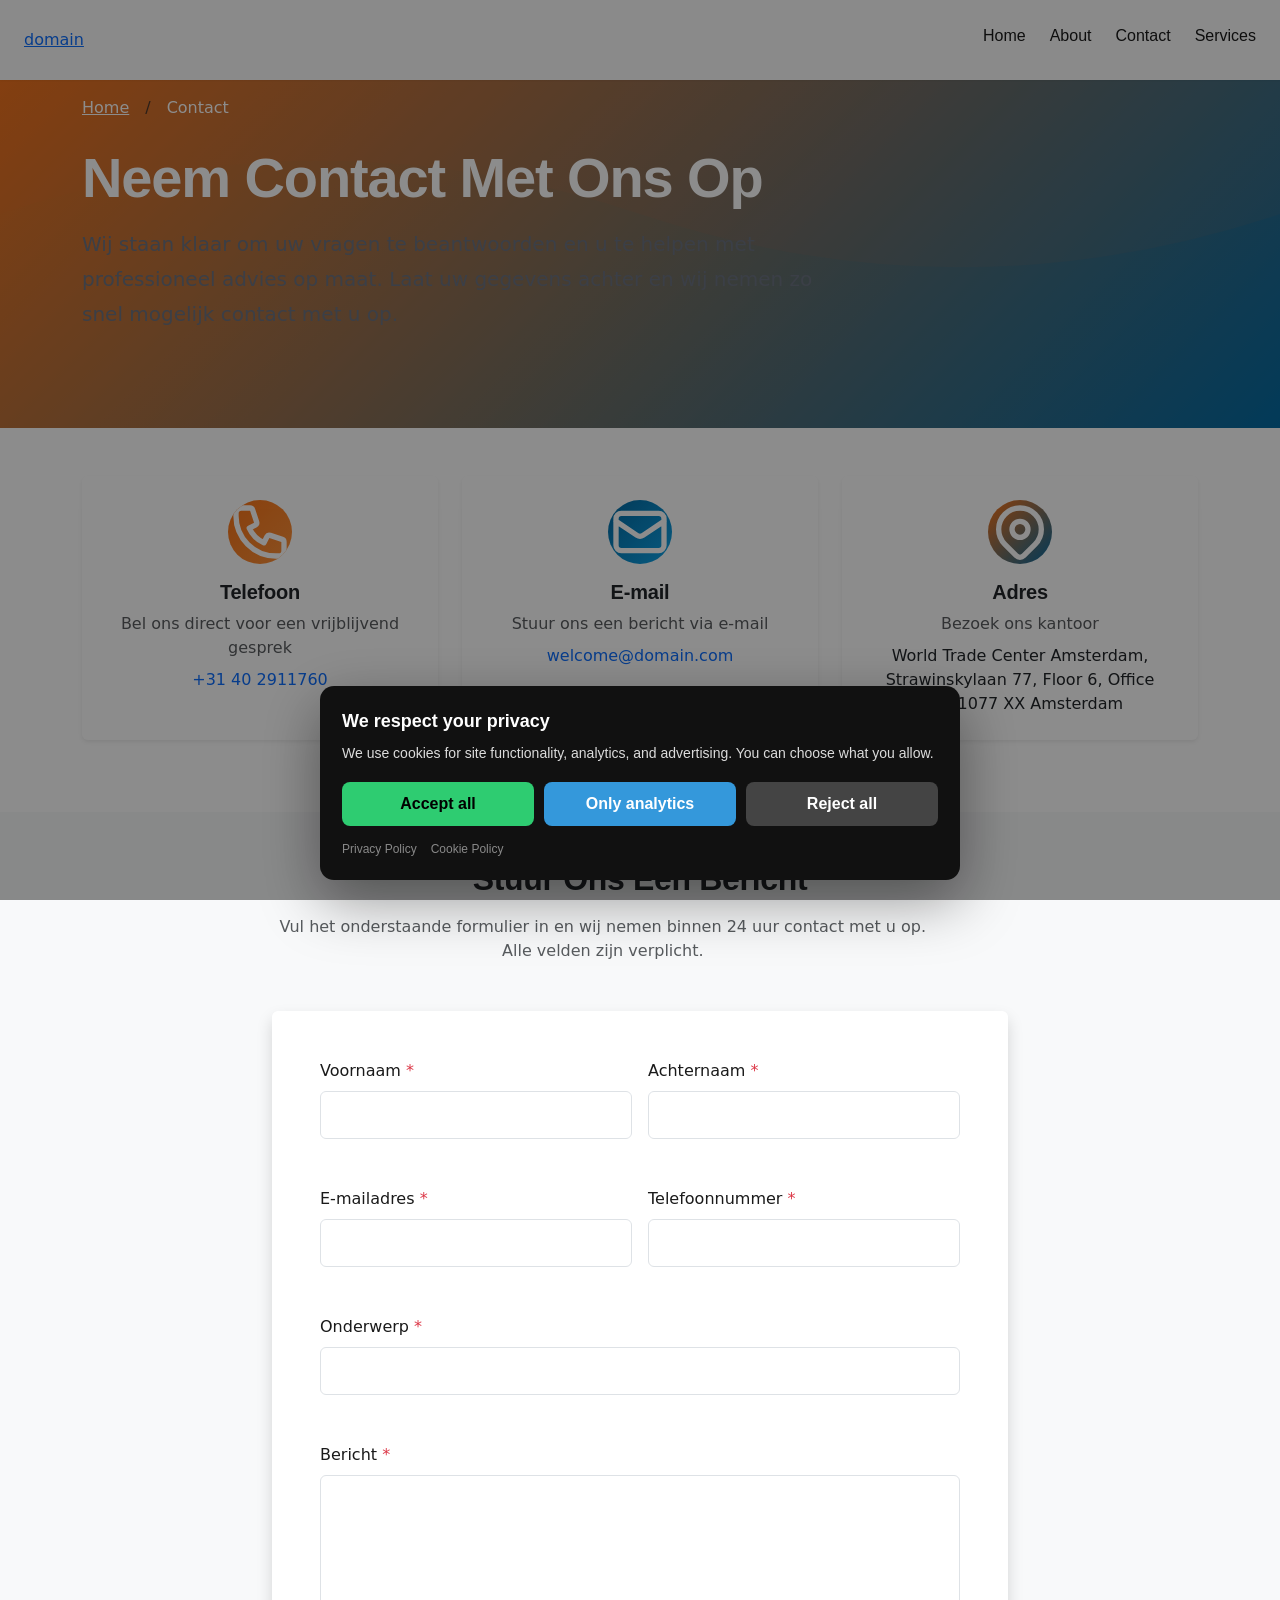
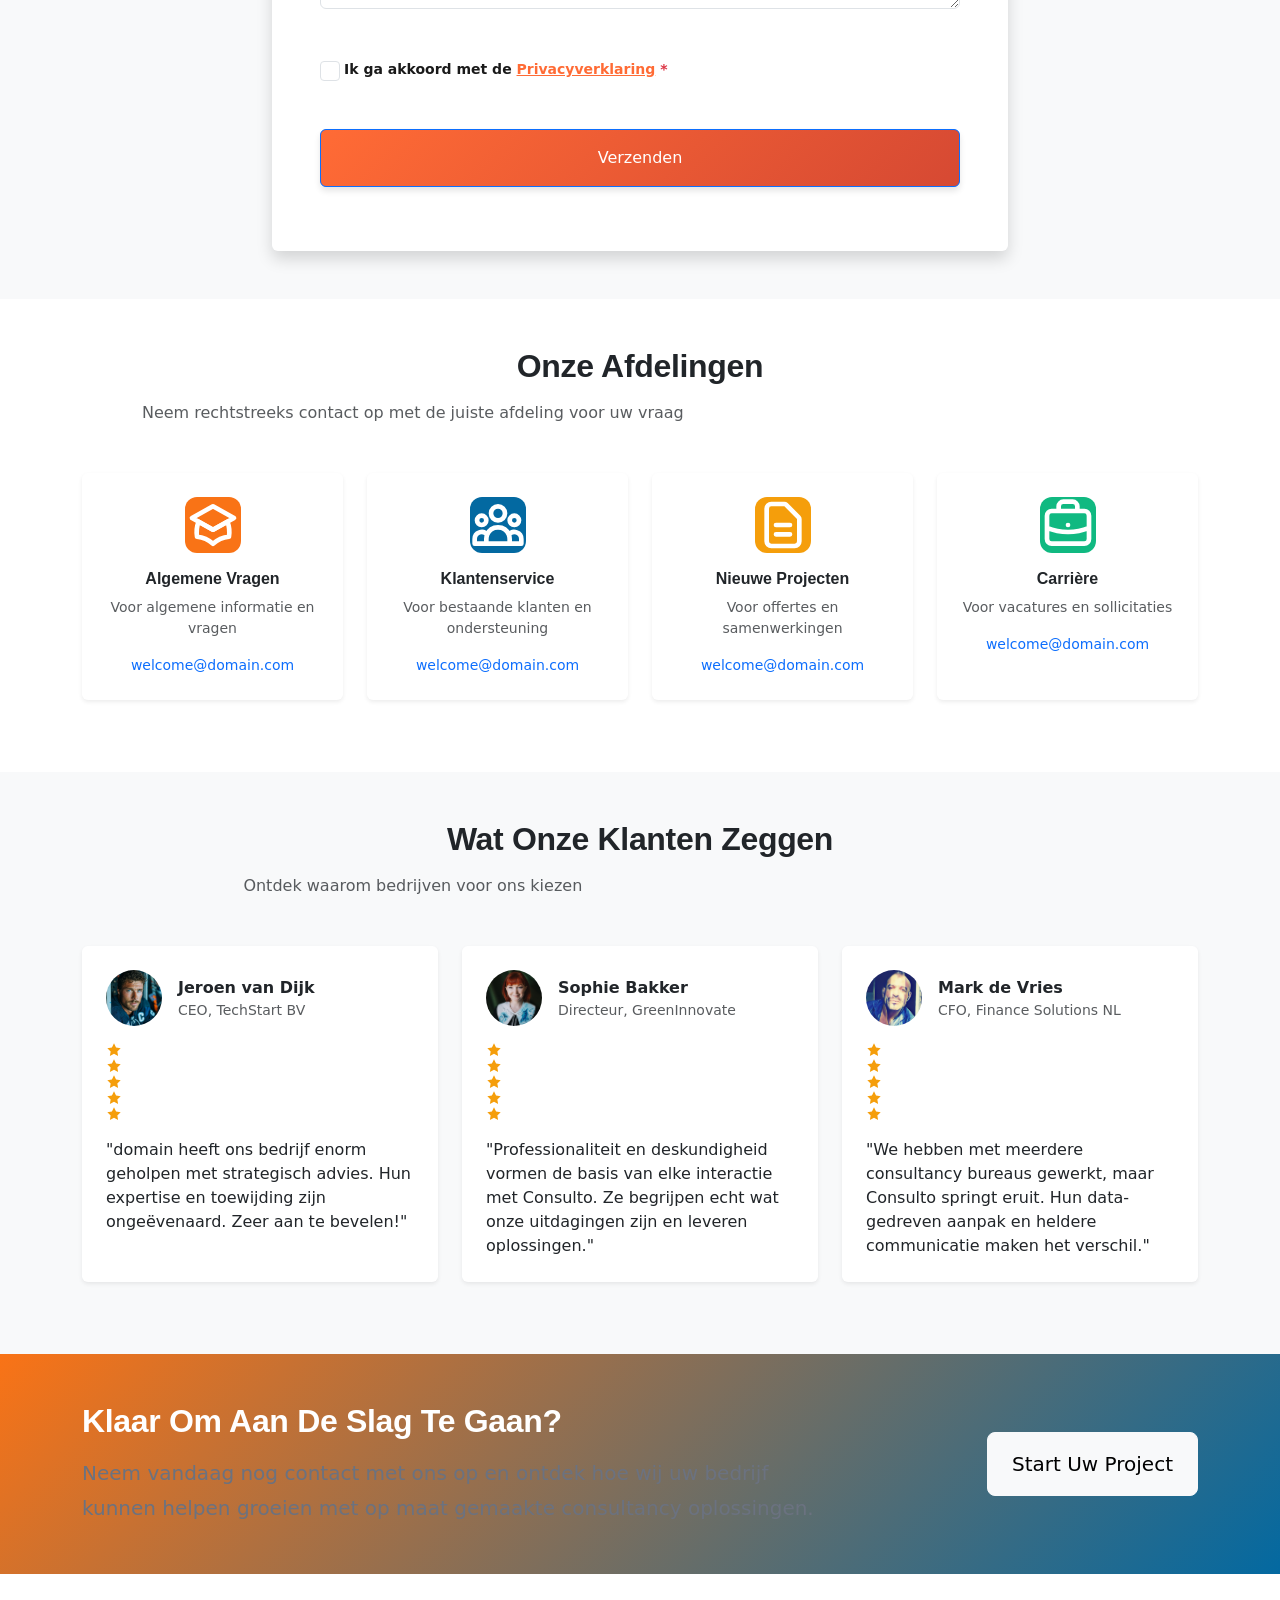
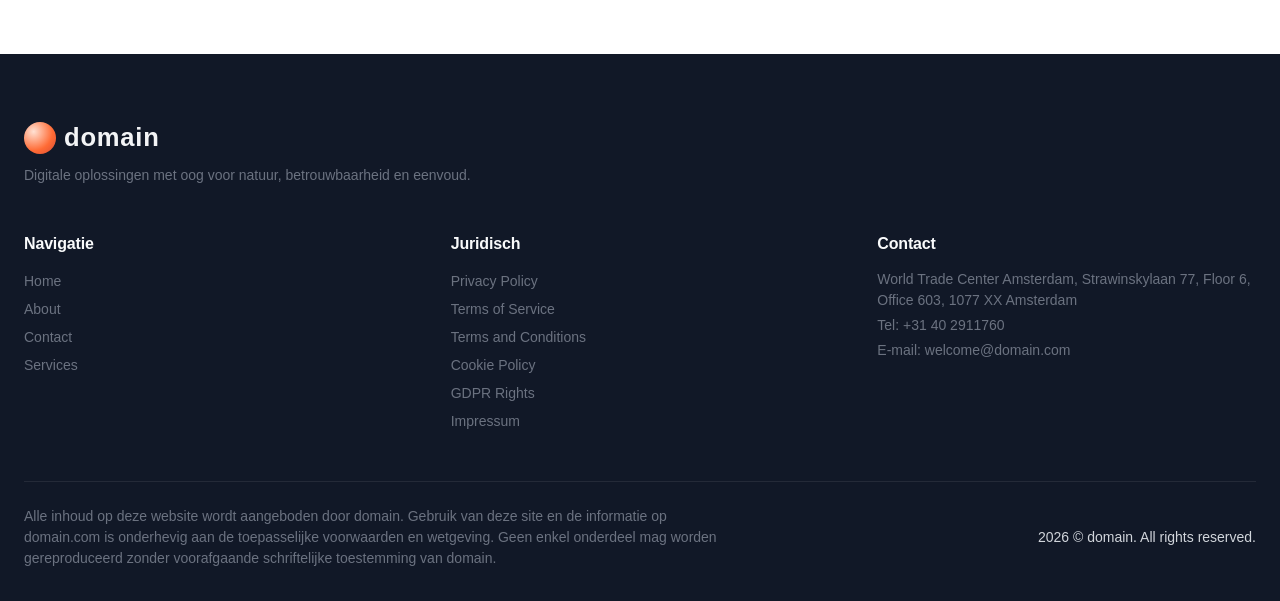
<file: contact.html>
<!DOCTYPE html><html lang="nl"><head>
<script type="application/ld+json">
{
  "@context": "https://schema.org",
  "@graph": [
    {
      "@type": "Organization",
      "@id": "https://domain.com/#org",
      "name": "domain",
      "url": "https://domain.com",
      "email": "welcome@domain.com",
      "telephone": "+31 40 2911760",
      "address": {
        "@type": "PostalAddress",
        "streetAddress": "World Trade Center Amsterdam, Strawinskylaan 77, Floor 6, Office 603, 1077 XX Amsterdam"
      },
      "contactPoint": {
        "@type": "ContactPoint",
        "contactType": "customer support",
        "email": "welcome@domain.com",
        "telephone": "+31 40 2911760"
      }
    },
    {
      "@type": "WebSite",
      "@id": "https://domain.com/#website",
      "url": "https://domain.com",
      "name": "domain",
      "publisher": {
        "@id": "https://domain.com/#org"
      }
    },
    {
      "@type": "WebPage",
      "@id": "https://domain.com/contact.html#webpage",
      "url": "https://domain.com/contact.html",
      "name": "Contact – domain",
      "isPartOf": {
        "@id": "https://domain.com/#website"
      },
      "about": {
        "@id": "https://domain.com/#org"
      },
      "inLanguage": "nl",
      "description": "Neem contact op met domain voor professioneel consultancy advies. Vul ons contactformulier in of bel ons direct voor een vrijblijvend gesprek.",
      "mainEntity": {
        "@id": "https://domain.com/#org"
      }
    },
    {
      "@type": "BreadcrumbList",
      "@id": "https://domain.com/contact.html#breadcrumbs",
      "itemListElement": [
        {
          "@type": "ListItem",
          "position": 1,
          "name": "Home",
          "item": "https://domain.com"
        },
        {
          "@type": "ListItem",
          "position": 2,
          "name": "Contact.Html",
          "item": "https://domain.com/contact.html"
        }
      ]
    }
  ]
}
</script>
  <meta charset="UTF-8">
  <meta name="viewport" content="width=device-width, initial-scale=1.0">
  <title>Contact – domain</title>
  <meta name="description" content="Neem contact op met domain voor professioneel consultancy advies. Vul ons contactformulier in of bel ons direct voor een vrijblijvend gesprek.">
  <link rel="canonical" href="https://domain.com/contact.html">
  <meta property="og:title" content="Contact – domain">
  <meta property="og:description" content="Neem contact op met domain voor professioneel consultancy advies. Vul ons contactformulier in of bel ons direct voor een vrijblijvend gesprek.">
  <meta property="og:type" content="website">
  <meta property="og:url" content="https://domain.com/contact.html">
  <meta property="og:image" content="https://images.unsplash.com/photo-1423666639041-f56000c27a9a?w=1200&amp;h=630&amp;fit=crop">
  <link rel="stylesheet" href="style.css">
  <link rel="icon" type="image/png" href="/favicon.png">
  <link rel="apple-touch-icon" href="/apple-touch-icon.png">
   <link rel="stylesheet" href="https://cdn.jsdelivr.net/npm/bootstrap@5.3.3/dist/css/bootstrap.min.css" integrity="sha384-QWTKZyjpPEjISv5WaRU9OFeRpok6YctnYmDr5pNlyT2bRjXh0JMhjY6hW+ALEwIH" crossorigin="anonymous">
  <link rel="stylesheet" href="https://unpkg.com/aos@2.3.4/dist/aos.css">
<link rel="stylesheet" href="./header-footer.css">
<link rel="stylesheet" href="./consent.css">
<script src="./consent.js"></script>
</head>
 <body>
<header class="dr-header" data-dr-variant="v1">
  <div class="dr-header-inner">
    <a class="dr-logo" href="./index.html" aria-label="domain">domain</a>

    <nav class="dr-nav" aria-label="Primary navigation">
      <ul class="dr-nav-list">
        <li class="dr-nav-item"><a class="dr-nav-link" href="./index.html">Home</a></li><li class="dr-nav-item"><a class="dr-nav-link" href="./about.html">About</a></li><li class="dr-nav-item"><a class="dr-nav-link" href="./contact.html">Contact</a></li><li class="dr-nav-item"><a class="dr-nav-link" href="./services.html">Services</a></li>
      </ul>
    </nav>

    <button class="dr-burger" type="button" aria-label="Toggle menu" aria-expanded="false" aria-controls="dr-mobile-menu">
      <span></span><span></span><span></span>
    </button>
  </div>
</header>
<nav class="dr-mobile-menu" id="dr-mobile-menu" aria-label="Mobile navigation">
  <ul class="dr-mobile-nav-list">
    <li class="dr-nav-item"><a class="dr-nav-link" href="./index.html">Home</a></li><li class="dr-nav-item"><a class="dr-nav-link" href="./about.html">About</a></li><li class="dr-nav-item"><a class="dr-nav-link" href="./contact.html">Contact</a></li><li class="dr-nav-item"><a class="dr-nav-link" href="./services.html">Services</a></li>
  </ul>
</nav>

  <main>
   <section class="c-hero py-5" style="background: linear-gradient(135deg, #f97316 0%, #0369a1 100%); color: white;">
    <div class="container py-4 py-md-5">
     <nav aria-label="breadcrumb">
      <ol class="breadcrumb">
       <li class="breadcrumb-item"><a href="index.html" class="text-white text-decoration-underline">Home</a></li>
       <li class="breadcrumb-item text-white active" aria-current="page">Contact</li>
      </ol>
     </nav>
     <div class="row align-items-center">
      <div class="col-lg-8">
       <h1 class="display-4 fw-bold mb-3" data-aos="fade-up">Neem Contact Met Ons Op</h1>
       <p class="lead mb-0" data-aos="fade-up" data-aos-delay="100">Wij staan klaar om uw vragen te beantwoorden en u te helpen met professioneel advies op maat. Laat uw gegevens achter en wij nemen zo snel mogelijk contact met u op.</p>
      </div>
     </div>
    </div>
   </section>
   <section class="c-section py-4 py-md-5" id="contact-info">
    <div class="container">
     <div class="row g-4">
      <div class="col-lg-4" data-aos="fade-up">
       <div class="c-card card h-100 border-0 shadow-sm">
        <div class="c-card__body card-body text-center p-4">
         <div class="ratio ratio-1x1 mx-auto mb-3" style="width: 64px; height: 64px; background: linear-gradient(135deg, #f97316, #fb923c); border-radius: 50%; display: flex; align-items: center; justify-content: center;">
          <svg width="32" height="32" viewBox="0 0 24 24" fill="none" xmlns="http://www.w3.org/2000/svg">
           <path d="M3 5a2 2 0 0 1 2-2h3.28a1 1 0 0 1 .948.684l1.498 4.493a1 1 0 0 1-.502 1.21l-2.257 1.13a11.042 11.042 0 0 0 5.516 5.516l1.13-2.257a1 1 0 0 1 1.21-.502l4.493 1.498a1 1 0 0 1 .684.949V19a2 2 0 0 1-2 2h-1C9.716 21 3 14.284 3 6V5z" stroke="white" stroke-width="2" stroke-linecap="round" stroke-linejoin="round"></path>
          </svg>
         </div>
         <h2 class="h5 fw-semibold mb-2">Telefoon</h2>
         <p class="text-muted mb-2">Bel ons direct voor een vrijblijvend gesprek</p>
         <a href="tel:+31 40 2911760" class="text-decoration-none fw-medium">+31 40 2911760</a>
        </div>
       </div>
      </div>
      <div class="col-lg-4" data-aos="fade-up" data-aos-delay="100">
       <div class="c-card card h-100 border-0 shadow-sm">
        <div class="c-card__body card-body text-center p-4">
         <div class="ratio ratio-1x1 mx-auto mb-3" style="width: 64px; height: 64px; background: linear-gradient(135deg, #0369a1, #0ea5e9); border-radius: 50%; display: flex; align-items: center; justify-content: center;">
          <svg width="32" height="32" viewBox="0 0 24 24" fill="none" xmlns="http://www.w3.org/2000/svg">
           <path d="M3 8l7.89 5.26a2 2 0 002.22 0L21 8M5 19h14a2 2 0 002-2V7a2 2 0 00-2-2H5a2 2 0 00-2 2v10a2 2 0 002 2z" stroke="white" stroke-width="2" stroke-linecap="round" stroke-linejoin="round"></path>
          </svg>
         </div>
         <h2 class="h5 fw-semibold mb-2">E-mail</h2>
         <p class="text-muted mb-2">Stuur ons een bericht via e-mail</p>
         <a href="mailto:welcome@domain.com" class="text-decoration-none fw-medium">welcome@domain.com</a>
        </div>
       </div>
      </div>
      <div class="col-lg-4" data-aos="fade-up" data-aos-delay="200">
       <div class="c-card card h-100 border-0 shadow-sm">
        <div class="c-card__body card-body text-center p-4">
         <div class="ratio ratio-1x1 mx-auto mb-3" style="width: 64px; height: 64px; background: linear-gradient(135deg, #f97316, #0369a1); border-radius: 50%; display: flex; align-items: center; justify-content: center;">
          <svg width="32" height="32" viewBox="0 0 24 24" fill="none" xmlns="http://www.w3.org/2000/svg">
           <path d="M17.657 16.657L13.414 20.9a1.998 1.998 0 01-2.827 0l-4.244-4.243a8 8 0 1111.314 0z" stroke="white" stroke-width="2" stroke-linecap="round" stroke-linejoin="round"></path> <path d="M15 11a3 3 0 11-6 0 3 3 0 016 0z" stroke="white" stroke-width="2" stroke-linecap="round" stroke-linejoin="round"></path>
          </svg>
         </div>
         <h2 class="h5 fw-semibold mb-2">Adres</h2>
         <p class="text-muted mb-2">Bezoek ons kantoor</p>
         <address class="mb-0 fw-medium" style="font-style: normal;">World Trade Center Amsterdam, Strawinskylaan 77, Floor 6, Office 603, 1077 XX Amsterdam</address>
        </div>
       </div>
      </div>
     </div>
    </div>
   </section>
   <section class="c-section py-4 py-md-5 bg-light" id="contact-form" style="scroll-margin-top: 80px;">
    <div class="container">
     <div class="row justify-content-center">
      <div class="col-lg-8">
       <div class="text-center mb-4 mb-md-5" data-aos="fade-up">
        <h2 class="h2 fw-bold mb-3">Stuur Ons Een Bericht</h2>
        <p class="text-muted">Vul het onderstaande formulier in en wij nemen binnen 24 uur contact met u op. Alle velden zijn verplicht.</p>
       </div>
       <div class="c-card card border-0 shadow" data-aos="fade-up" data-aos-delay="100">
        <div class="c-card__body card-body p-4 p-md-5">
         <form class="c-form needs-validation" id="contactForm" method="POST" action="thank_you.html" novalidate="">
          <div class="row g-3">
           <div class="col-md-6">
            <div class="c-form__group mb-3">
             <label for="firstName" class="c-form__label form-label fw-medium">Voornaam <span class="text-danger">*</span></label> <input type="text" class="c-form__input form-control" id="firstName" name="firstName" required="" aria-required="true">
             <div class="c-form__error invalid-feedback">Vul alstublieft uw voornaam in.</div>
            </div>
           </div>
           <div class="col-md-6">
            <div class="c-form__group mb-3">
             <label for="lastName" class="c-form__label form-label fw-medium">Achternaam <span class="text-danger">*</span></label> <input type="text" class="c-form__input form-control" id="lastName" name="lastName" required="" aria-required="true">
             <div class="c-form__error invalid-feedback">Vul alstublieft uw achternaam in.</div>
            </div>
           </div>
           <div class="col-md-6">
            <div class="c-form__group mb-3">
             <label for="email" class="c-form__label form-label fw-medium">E-mailadres <span class="text-danger">*</span></label> <input type="email" class="c-form__input form-control" id="email" name="email" required="" aria-required="true">
             <div class="c-form__error invalid-feedback">Vul alstublieft een geldig e-mailadres in.</div>
            </div>
           </div>
           <div class="col-md-6">
            <div class="c-form__group mb-3">
             <label for="phone" class="c-form__label form-label fw-medium">Telefoonnummer <span class="text-danger">*</span></label> <input type="tel" class="c-form__input form-control" id="phone" name="phone" required="" aria-required="true">
             <div class="c-form__error invalid-feedback">Vul alstublieft een geldig telefoonnummer in.</div>
            </div>
           </div>
           <div class="col-12">
            <div class="c-form__group mb-3">
             <label for="subject" class="c-form__label form-label fw-medium">Onderwerp <span class="text-danger">*</span></label> <input type="text" class="c-form__input form-control" id="subject" name="subject" required="" aria-required="true">
             <div class="c-form__error invalid-feedback">Vul alstublieft het onderwerp in.</div>
            </div>
           </div>
           <div class="col-12">
            <div class="c-form__group mb-3">
             <label for="message" class="c-form__label form-label fw-medium">Bericht <span class="text-danger">*</span></label> <textarea class="c-form__input form-control" id="message" name="message" rows="5" required="" aria-required="true"></textarea>
             <div class="c-form__error invalid-feedback">Vul alstublieft uw bericht in.</div>
            </div>
           </div>
           <div class="col-12">
            <div class="c-form__group form-check mb-3">
             <input class="c-form__checkbox form-check-input" type="checkbox" id="privacy" name="privacy" required="" aria-required="true"> <label class="c-form__label form-check-label" for="privacy"> Ik ga akkoord met de <a href="privacy.html" class="text-decoration-underline">Privacyverklaring</a> <span class="text-danger">*</span> </label>
             <div class="c-form__error invalid-feedback">U moet akkoord gaan met de Privacyverklaring voordat u het formulier kunt verzenden.</div>
            </div>
           </div>
           <div class="col-12">
            <button type="submit" class="c-button c-button--primary btn btn-primary w-100 py-3">Verzenden</button>
           </div>
          </div>
         </form>
        </div>
       </div>
      </div>
     </div>
    </div>
   </section>
   <section class="c-section py-4 py-md-5" id="departments">
    <div class="container">
     <div class="text-center mb-4 mb-md-5" data-aos="fade-up">
      <h2 class="h2 fw-bold mb-3">Onze Afdelingen</h2>
      <p class="text-muted">Neem rechtstreeks contact op met de juiste afdeling voor uw vraag</p>
     </div>
     <div class="row g-4">
      <div class="col-md-6 col-lg-3" data-aos="fade-up">
       <div class="c-card card h-100 border-0 shadow-sm">
        <div class="c-card__body card-body p-4 text-center">
         <div class="ratio ratio-1x1 mx-auto mb-3" style="width: 56px; height: 56px; background: #f97316; border-radius: 12px; display: flex; align-items: center; justify-content: center;">
          <svg width="28" height="28" viewBox="0 0 24 24" fill="none" xmlns="http://www.w3.org/2000/svg">
           <path d="M12 14l9-5-9-5-9 5 9 5z" stroke="white" stroke-width="2" stroke-linecap="round" stroke-linejoin="round"></path> <path d="M12 14l6.16-3.422a12.083 12.083 0 01.665 6.479A11.952 11.952 0 0012 20.055a11.952 11.952 0 00-6.824-2.998 12.078 12.078 0 01.665-6.479L12 14z" stroke="white" stroke-width="2" stroke-linecap="round" stroke-linejoin="round"></path>
          </svg>
         </div>
         <h3 class="h6 fw-semibold mb-2">Algemene Vragen</h3>
         <p class="text-muted small mb-3">Voor algemene informatie en vragen</p>
         <a href="mailto:welcome@domain.com" class="text-decoration-none small fw-medium">welcome@domain.com</a>
        </div>
       </div>
      </div>
      <div class="col-md-6 col-lg-3" data-aos="fade-up" data-aos-delay="100">
       <div class="c-card card h-100 border-0 shadow-sm">
        <div class="c-card__body card-body p-4 text-center">
         <div class="ratio ratio-1x1 mx-auto mb-3" style="width: 56px; height: 56px; background: #0369a1; border-radius: 12px; display: flex; align-items: center; justify-content: center;">
          <svg width="28" height="28" viewBox="0 0 24 24" fill="none" xmlns="http://www.w3.org/2000/svg">
           <path d="M17 20h5v-2a3 3 0 00-5.356-1.857M17 20H7m10 0v-2c0-.656-.126-1.283-.356-1.857M7 20H2v-2a3 3 0 015.356-1.857M7 20v-2c0-.656.126-1.283.356-1.857m0 0a5.002 5.002 0 019.288 0M15 7a3 3 0 11-6 0 3 3 0 016 0zm6 3a2 2 0 11-4 0 2 2 0 014 0zM7 10a2 2 0 11-4 0 2 2 0 014 0z" stroke="white" stroke-width="2" stroke-linecap="round" stroke-linejoin="round"></path>
          </svg>
         </div>
         <h3 class="h6 fw-semibold mb-2">Klantenservice</h3>
         <p class="text-muted small mb-3">Voor bestaande klanten en ondersteuning</p>
         <a href="mailto:welcome@domain.com" class="text-decoration-none small fw-medium">welcome@domain.com</a>
        </div>
       </div>
      </div>
      <div class="col-md-6 col-lg-3" data-aos="fade-up" data-aos-delay="200">
       <div class="c-card card h-100 border-0 shadow-sm">
        <div class="c-card__body card-body p-4 text-center">
         <div class="ratio ratio-1x1 mx-auto mb-3" style="width: 56px; height: 56px; background: #f59e0b; border-radius: 12px; display: flex; align-items: center; justify-content: center;">
          <svg width="28" height="28" viewBox="0 0 24 24" fill="none" xmlns="http://www.w3.org/2000/svg">
           <path d="M9 12h6m-6 4h6m2 5H7a2 2 0 01-2-2V5a2 2 0 012-2h5.586a1 1 0 01.707.293l5.414 5.414a1 1 0 01.293.707V19a2 2 0 01-2 2z" stroke="white" stroke-width="2" stroke-linecap="round" stroke-linejoin="round"></path>
          </svg>
         </div>
         <h3 class="h6 fw-semibold mb-2">Nieuwe Projecten</h3>
         <p class="text-muted small mb-3">Voor offertes en samenwerkingen</p>
         <a href="mailto:welcome@domain.com" class="text-decoration-none small fw-medium">welcome@domain.com</a>
        </div>
       </div>
      </div>
      <div class="col-md-6 col-lg-3" data-aos="fade-up" data-aos-delay="300">
       <div class="c-card card h-100 border-0 shadow-sm">
        <div class="c-card__body card-body p-4 text-center">
         <div class="ratio ratio-1x1 mx-auto mb-3" style="width: 56px; height: 56px; background: #10b981; border-radius: 12px; display: flex; align-items: center; justify-content: center;">
          <svg width="28" height="28" viewBox="0 0 24 24" fill="none" xmlns="http://www.w3.org/2000/svg">
           <path d="M21 13.255A23.931 23.931 0 0112 15c-3.183 0-6.22-.62-9-1.745M16 6V4a2 2 0 00-2-2h-4a2 2 0 00-2 2v2m4 6h.01M5 20h14a2 2 0 002-2V8a2 2 0 00-2-2H5a2 2 0 00-2 2v10a2 2 0 002 2z" stroke="white" stroke-width="2" stroke-linecap="round" stroke-linejoin="round"></path>
          </svg>
         </div>
         <h3 class="h6 fw-semibold mb-2">Carrière</h3>
         <p class="text-muted small mb-3">Voor vacatures en sollicitaties</p>
         <a href="mailto:welcome@domain.com" class="text-decoration-none small fw-medium">welcome@domain.com</a>
        </div>
       </div>
      </div>
     </div>
    </div>
   </section>
   <section class="c-section py-4 py-md-5 bg-light" id="testimonials">
    <div class="container">
     <div class="text-center mb-4 mb-md-5" data-aos="fade-up">
      <h2 class="h2 fw-bold mb-3">Wat Onze Klanten Zeggen</h2>
      <p class="text-muted">Ontdek waarom bedrijven voor ons kiezen</p>
     </div>
     <div class="row g-4">
      <div class="col-lg-4" data-aos="fade-up">
       <div class="c-card card h-100 border-0 shadow-sm">
        <div class="c-card__body card-body p-4">
         <div class="d-flex align-items-center mb-3">
          <div class="ratio ratio-1x1 me-3" style="width: 56px; height: 56px; border-radius: 50%; overflow: hidden; flex-shrink: 0;">
           <img src="img/39409.jpg" alt="Portret van Jeroen van Dijk" class="img-fluid" width="56" height="56" loading="lazy" style="object-fit: cover;">
          </div>
          <div>
           <p class="fw-semibold mb-0">Jeroen van Dijk</p>
           <p class="text-muted small mb-0">CEO, TechStart BV</p>
          </div>
         </div>
         <div class="mb-3">
          <svg width="16" height="16" viewBox="0 0 24 24" fill="#f59e0b" class="me-1">
           <path d="M12 2l3.09 6.26L22 9.27l-5 4.87 1.18 6.88L12 17.77l-6.18 3.25L7 14.14 2 9.27l6.91-1.01L12 2z"></path>
          </svg>
          <svg width="16" height="16" viewBox="0 0 24 24" fill="#f59e0b" class="me-1">
           <path d="M12 2l3.09 6.26L22 9.27l-5 4.87 1.18 6.88L12 17.77l-6.18 3.25L7 14.14 2 9.27l6.91-1.01L12 2z"></path>
          </svg>
          <svg width="16" height="16" viewBox="0 0 24 24" fill="#f59e0b" class="me-1">
           <path d="M12 2l3.09 6.26L22 9.27l-5 4.87 1.18 6.88L12 17.77l-6.18 3.25L7 14.14 2 9.27l6.91-1.01L12 2z"></path>
          </svg>
          <svg width="16" height="16" viewBox="0 0 24 24" fill="#f59e0b" class="me-1">
           <path d="M12 2l3.09 6.26L22 9.27l-5 4.87 1.18 6.88L12 17.77l-6.18 3.25L7 14.14 2 9.27l6.91-1.01L12 2z"></path>
          </svg>
          <svg width="16" height="16" viewBox="0 0 24 24" fill="#f59e0b">
           <path d="M12 2l3.09 6.26L22 9.27l-5 4.87 1.18 6.88L12 17.77l-6.18 3.25L7 14.14 2 9.27l6.91-1.01L12 2z"></path>
          </svg>
         </div>
         <p class="mb-0">"domain heeft ons bedrijf enorm geholpen met strategisch advies. Hun expertise en toewijding zijn ongeëvenaard. Zeer aan te bevelen!"</p>
        </div>
       </div>
      </div>
      <div class="col-lg-4" data-aos="fade-up" data-aos-delay="100">
       <div class="c-card card h-100 border-0 shadow-sm">
        <div class="c-card__body card-body p-4">
         <div class="d-flex align-items-center mb-3">
          <div class="ratio ratio-1x1 me-3" style="width: 56px; height: 56px; border-radius: 50%; overflow: hidden; flex-shrink: 0;">
           <img src="img/213.jpg" alt="Portret van Sophie Bakker" class="img-fluid" width="56" height="56" loading="lazy" style="object-fit: cover;">
          </div>
          <div>
           <p class="fw-semibold mb-0">Sophie Bakker</p>
           <p class="text-muted small mb-0">Directeur, GreenInnovate</p>
          </div>
         </div>
         <div class="mb-3">
          <svg width="16" height="16" viewBox="0 0 24 24" fill="#f59e0b" class="me-1">
           <path d="M12 2l3.09 6.26L22 9.27l-5 4.87 1.18 6.88L12 17.77l-6.18 3.25L7 14.14 2 9.27l6.91-1.01L12 2z"></path>
          </svg>
          <svg width="16" height="16" viewBox="0 0 24 24" fill="#f59e0b" class="me-1">
           <path d="M12 2l3.09 6.26L22 9.27l-5 4.87 1.18 6.88L12 17.77l-6.18 3.25L7 14.14 2 9.27l6.91-1.01L12 2z"></path>
          </svg>
          <svg width="16" height="16" viewBox="0 0 24 24" fill="#f59e0b" class="me-1">
           <path d="M12 2l3.09 6.26L22 9.27l-5 4.87 1.18 6.88L12 17.77l-6.18 3.25L7 14.14 2 9.27l6.91-1.01L12 2z"></path>
          </svg>
          <svg width="16" height="16" viewBox="0 0 24 24" fill="#f59e0b" class="me-1">
           <path d="M12 2l3.09 6.26L22 9.27l-5 4.87 1.18 6.88L12 17.77l-6.18 3.25L7 14.14 2 9.27l6.91-1.01L12 2z"></path>
          </svg>
          <svg width="16" height="16" viewBox="0 0 24 24" fill="#f59e0b">
           <path d="M12 2l3.09 6.26L22 9.27l-5 4.87 1.18 6.88L12 17.77l-6.18 3.25L7 14.14 2 9.27l6.91-1.01L12 2z"></path>
          </svg>
         </div>
         <p class="mb-0">"Professionaliteit en deskundigheid vormen de basis van elke interactie met Consulto. Ze begrijpen echt wat onze uitdagingen zijn en leveren oplossingen."</p>
        </div>
       </div>
      </div>
      <div class="col-lg-4" data-aos="fade-up" data-aos-delay="200">
       <div class="c-card card h-100 border-0 shadow-sm">
        <div class="c-card__body card-body p-4">
         <div class="d-flex align-items-center mb-3">
          <div class="ratio ratio-1x1 me-3" style="width: 56px; height: 56px; border-radius: 50%; overflow: hidden; flex-shrink: 0;">
           <img src="img/1.jpg" alt="Portret van Mark de Vries" class="img-fluid" width="56" height="56" loading="lazy" style="object-fit: cover;">
          </div>
          <div>
           <p class="fw-semibold mb-0">Mark de Vries</p>
           <p class="text-muted small mb-0">CFO, Finance Solutions NL</p>
          </div>
         </div>
         <div class="mb-3">
          <svg width="16" height="16" viewBox="0 0 24 24" fill="#f59e0b" class="me-1">
           <path d="M12 2l3.09 6.26L22 9.27l-5 4.87 1.18 6.88L12 17.77l-6.18 3.25L7 14.14 2 9.27l6.91-1.01L12 2z"></path>
          </svg>
          <svg width="16" height="16" viewBox="0 0 24 24" fill="#f59e0b" class="me-1">
           <path d="M12 2l3.09 6.26L22 9.27l-5 4.87 1.18 6.88L12 17.77l-6.18 3.25L7 14.14 2 9.27l6.91-1.01L12 2z"></path>
          </svg>
          <svg width="16" height="16" viewBox="0 0 24 24" fill="#f59e0b" class="me-1">
           <path d="M12 2l3.09 6.26L22 9.27l-5 4.87 1.18 6.88L12 17.77l-6.18 3.25L7 14.14 2 9.27l6.91-1.01L12 2z"></path>
          </svg>
          <svg width="16" height="16" viewBox="0 0 24 24" fill="#f59e0b" class="me-1">
           <path d="M12 2l3.09 6.26L22 9.27l-5 4.87 1.18 6.88L12 17.77l-6.18 3.25L7 14.14 2 9.27l6.91-1.01L12 2z"></path>
          </svg>
          <svg width="16" height="16" viewBox="0 0 24 24" fill="#f59e0b">
           <path d="M12 2l3.09 6.26L22 9.27l-5 4.87 1.18 6.88L12 17.77l-6.18 3.25L7 14.14 2 9.27l6.91-1.01L12 2z"></path>
          </svg>
         </div>
         <p class="mb-0">"We hebben met meerdere consultancy bureaus gewerkt, maar Consulto springt eruit. Hun data-gedreven aanpak en heldere communicatie maken het verschil."</p>
        </div>
       </div>
      </div>
     </div>
    </div>
   </section>
   <section class="c-section py-4 py-md-5" style="background: linear-gradient(135deg, #f97316 0%, #0369a1 100%);">
    <div class="container">
     <div class="row align-items-center">
      <div class="col-lg-8 text-white" data-aos="fade-up">
       <h2 class="h2 fw-bold mb-3">Klaar Om Aan De Slag Te Gaan?</h2>
       <p class="lead mb-4 mb-lg-0">Neem vandaag nog contact met ons op en ontdek hoe wij uw bedrijf kunnen helpen groeien met op maat gemaakte consultancy oplossingen.</p>
      </div>
      <div class="col-lg-4 text-lg-end" data-aos="fade-up" data-aos-delay="100">
       <a href="#contact-form" class="c-button btn btn-light btn-lg px-4 py-3">Start Uw Project</a>
      </div>
     </div>
    </div>
   </section>
  </main>
  <footer class="dr-footer" aria-label="Voettekst">
  <div class="dr-footer-inner">
    <div class="dr-footer-brand">
      <div class="dr-footer-logo" aria-hidden="true">
        <span class="dr-footer-logo-mark"></span>
        <span class="dr-footer-logo-text">domain</span>
      </div>
      <p class="dr-footer-description">Digitale oplossingen met oog voor natuur, betrouwbaarheid en eenvoud.</p>
    </div>
    <div class="dr-footer-grid">
      <nav class="dr-footer-nav" aria-label="Hoofdnavigatie in de footer">
        <h2 class="dr-footer-title">Navigatie</h2>
        <ul class="dr-footer-list">
          <li class="dr-footer-item"><a class="dr-footer-link" href="./index.html">Home</a></li>
          <li class="dr-footer-item"><a class="dr-footer-link" href="./about.html">About</a></li>
          <li class="dr-footer-item"><a class="dr-footer-link" href="./contact.html">Contact</a></li>
          <li class="dr-footer-item"><a class="dr-footer-link" href="./services.html">Services</a></li>
        </ul>
      </nav>
      <nav class="dr-footer-legal" aria-label="Juridische informatie">
        <h2 class="dr-footer-title">Juridisch</h2>
        <ul class="dr-footer-list">
          <li class="dr-footer-item"><a class="dr-footer-link" href="./privacy.html">Privacy Policy</a></li>
          <li class="dr-footer-item"><a class="dr-footer-link" href="./terms_of_services.html">Terms of Service</a></li>
          <li class="dr-footer-item"><a class="dr-footer-link" href="./terms_and_conditions.html">Terms and Conditions</a></li>
          <li class="dr-footer-item"><a class="dr-footer-link" href="./cookie_policy.html">Cookie Policy</a></li>
          <li class="dr-footer-item"><a class="dr-footer-link" href="./gdpr-rights.html">GDPR Rights</a></li>
          <li class="dr-footer-item"><a class="dr-footer-link" href="./impressum.html">Impressum</a></li>
        </ul>
      </nav>
      <section class="dr-footer-contact" aria-label="Contactgegevens">
        <h2 class="dr-footer-title">Contact</h2>
        <address class="dr-footer-address">
          <p class="dr-footer-contact-line dr-footer-contact-address">World Trade Center Amsterdam, Strawinskylaan 77, Floor 6, Office 603, 1077 XX Amsterdam</p>
          <p class="dr-footer-contact-line">Tel: <a class="dr-footer-link" href="tel:+31 40 2911760">+31 40 2911760</a></p>
          <p class="dr-footer-contact-line">E-mail: <a class="dr-footer-link" href="mailto:welcome@domain.com">welcome@domain.com</a></p>
        </address>
      </section>
    </div>
    <div class="dr-footer-bottom">
      <p class="dr-footer-disclaimer">Alle inhoud op deze website wordt aangeboden door domain. Gebruik van deze site en de informatie op domain.com is onderhevig aan de toepasselijke voorwaarden en wetgeving. Geen enkel onderdeel mag worden gereproduceerd zonder voorafgaande schriftelijke toestemming van domain.</p>
      <p class="dr-footer-meta"><span class="dr-year"></span> © domain. All rights reserved.</p>
    </div>
  </div>
</footer>
  
 
  
  

<script src="script.js" defer=""></script>
<script src="https://unpkg.com/aos@2.3.4/dist/aos.js"></script>
<script>
if (typeof AOS !== "undefined" && !window.__AOS_INITIALIZED__) {
  AOS.init({ once: true, duration: 700, easing: "ease-out-cubic" });
  window.__AOS_INITIALIZED__ = true;
}
</script>
<script src="./header-footer.js"></script>
</body></html>
</file>
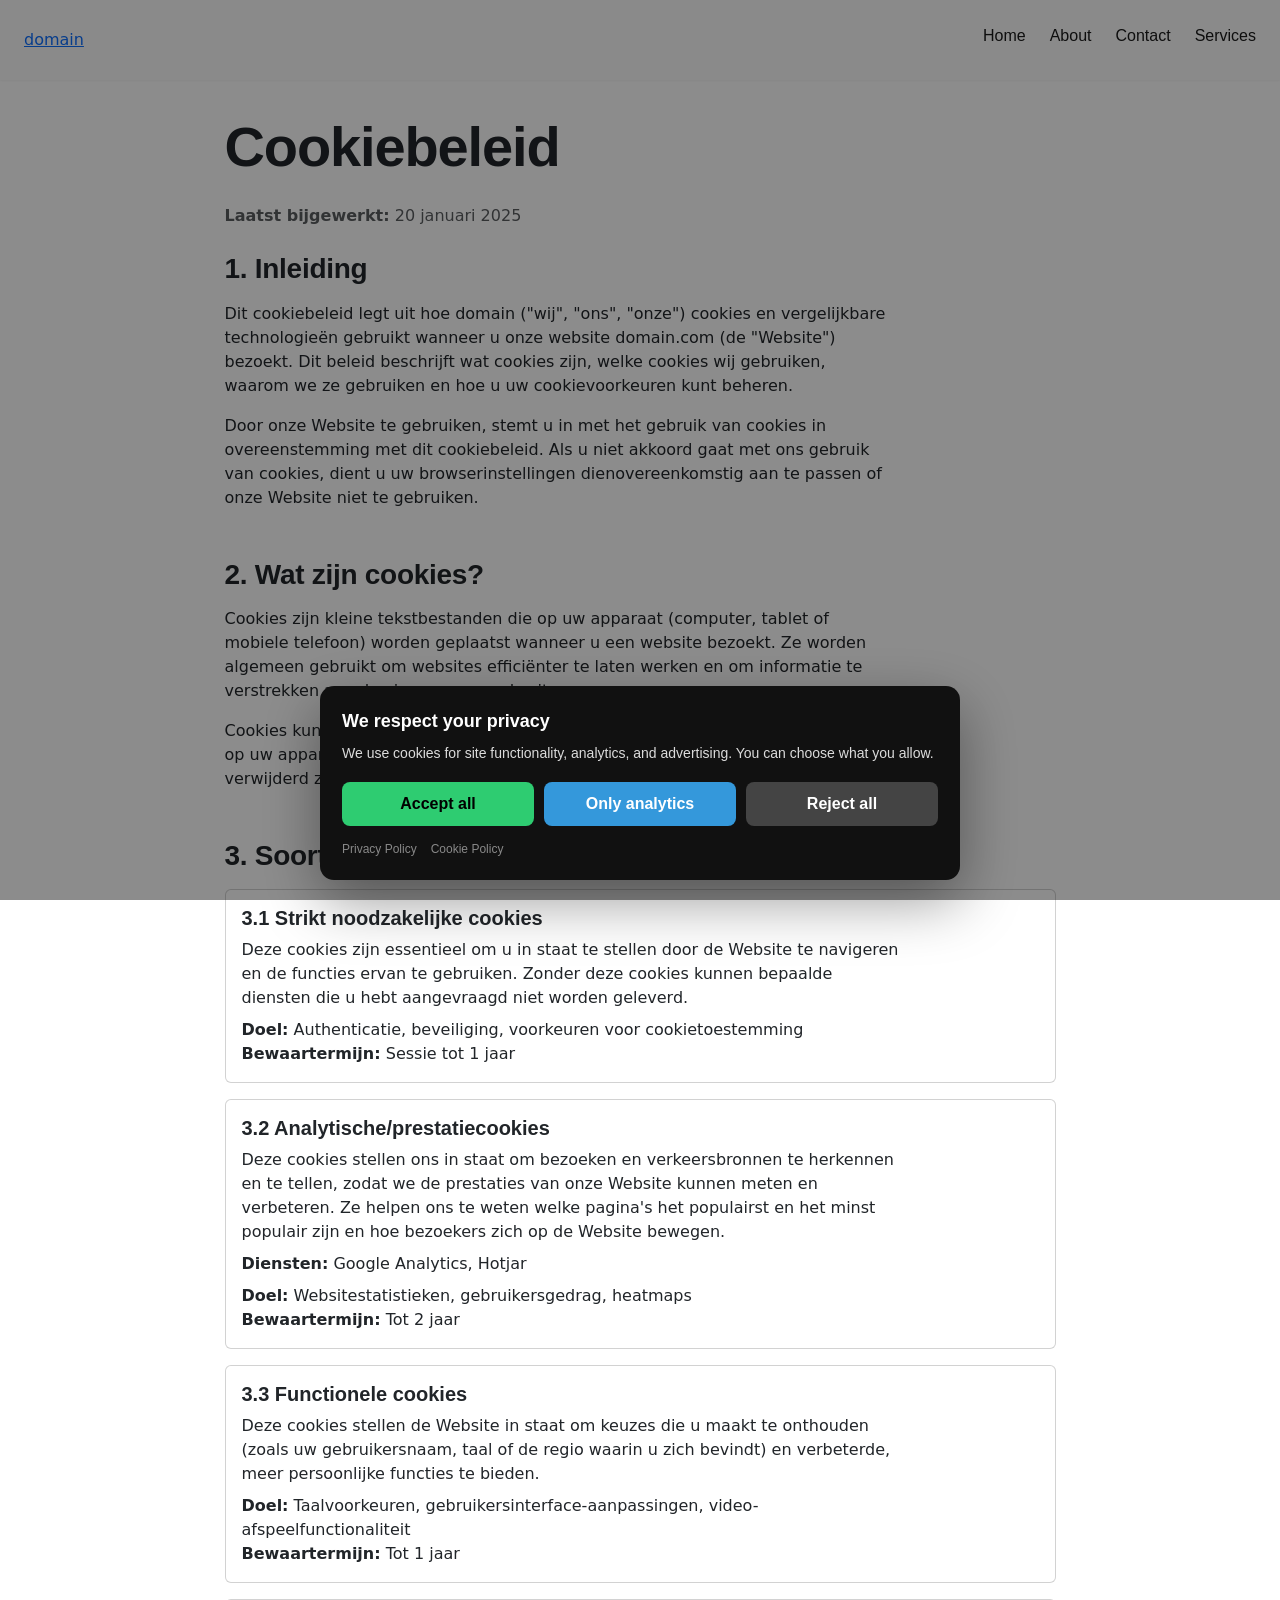
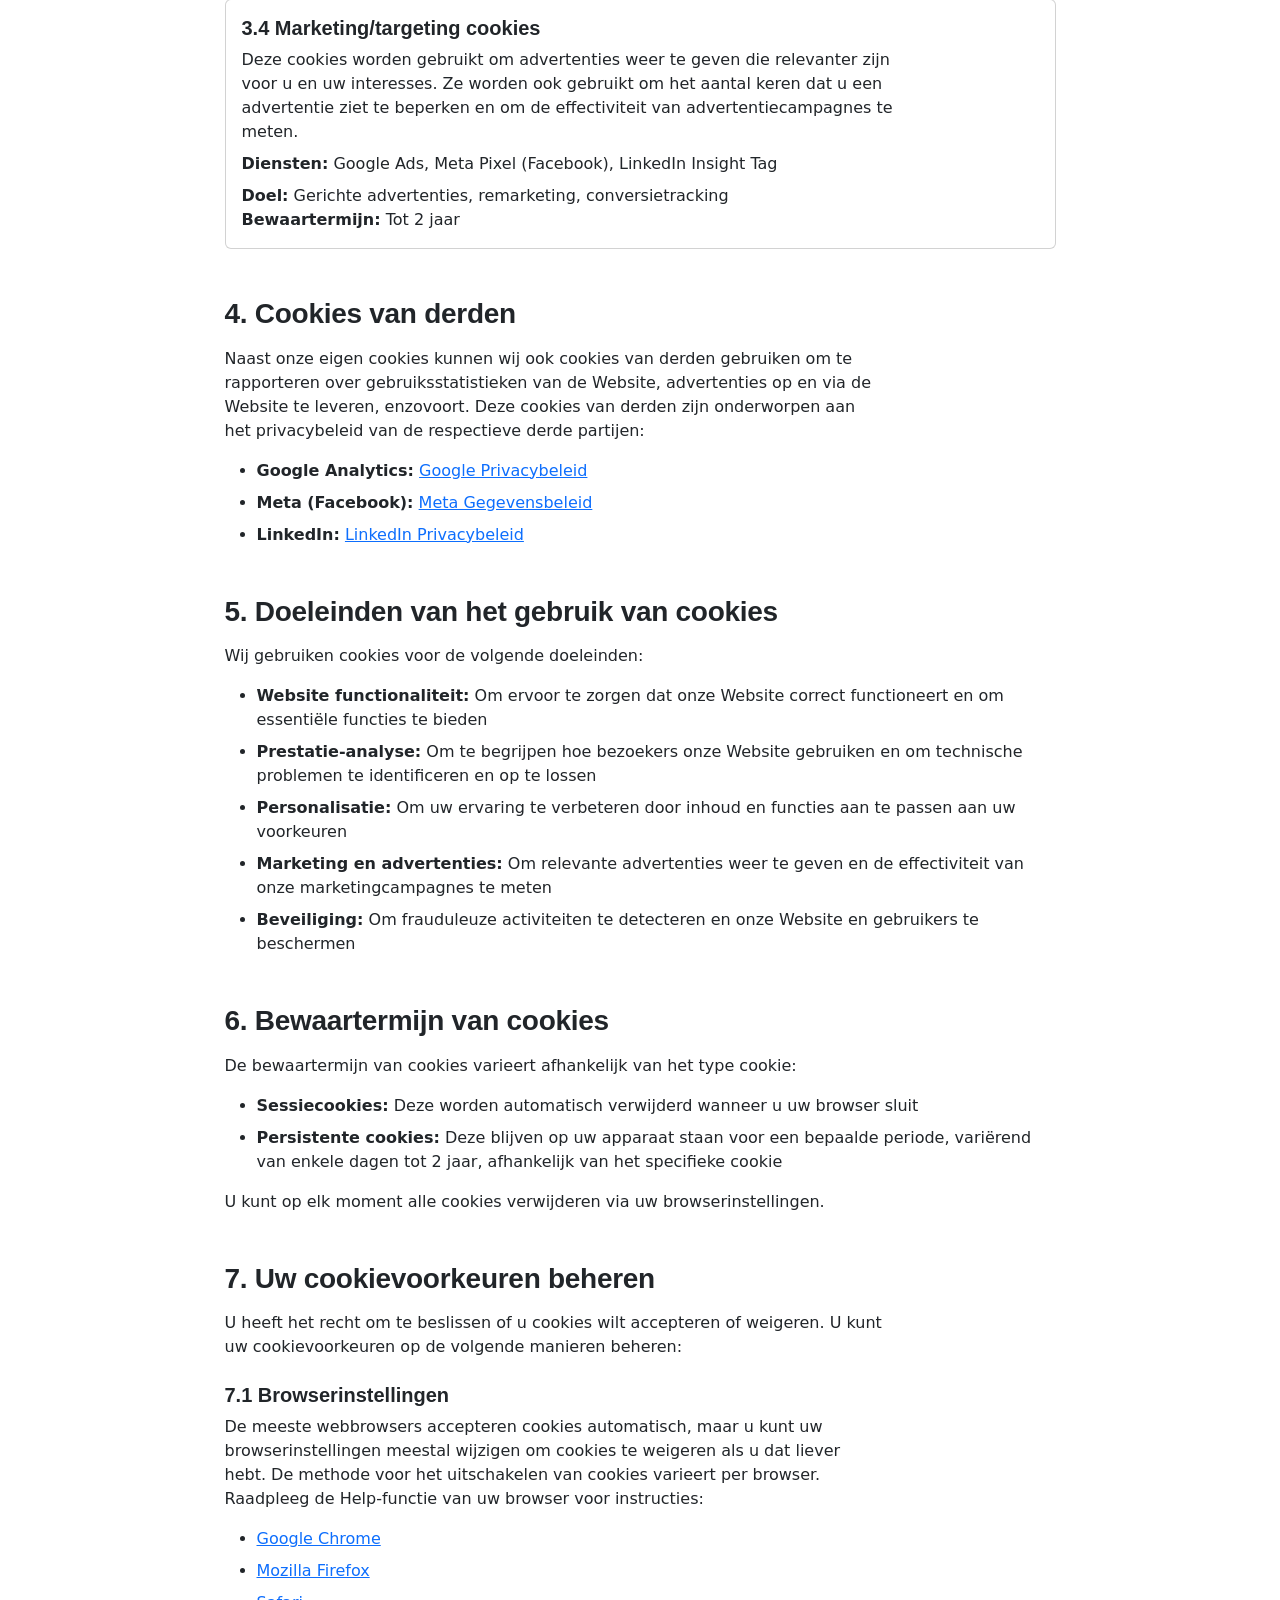
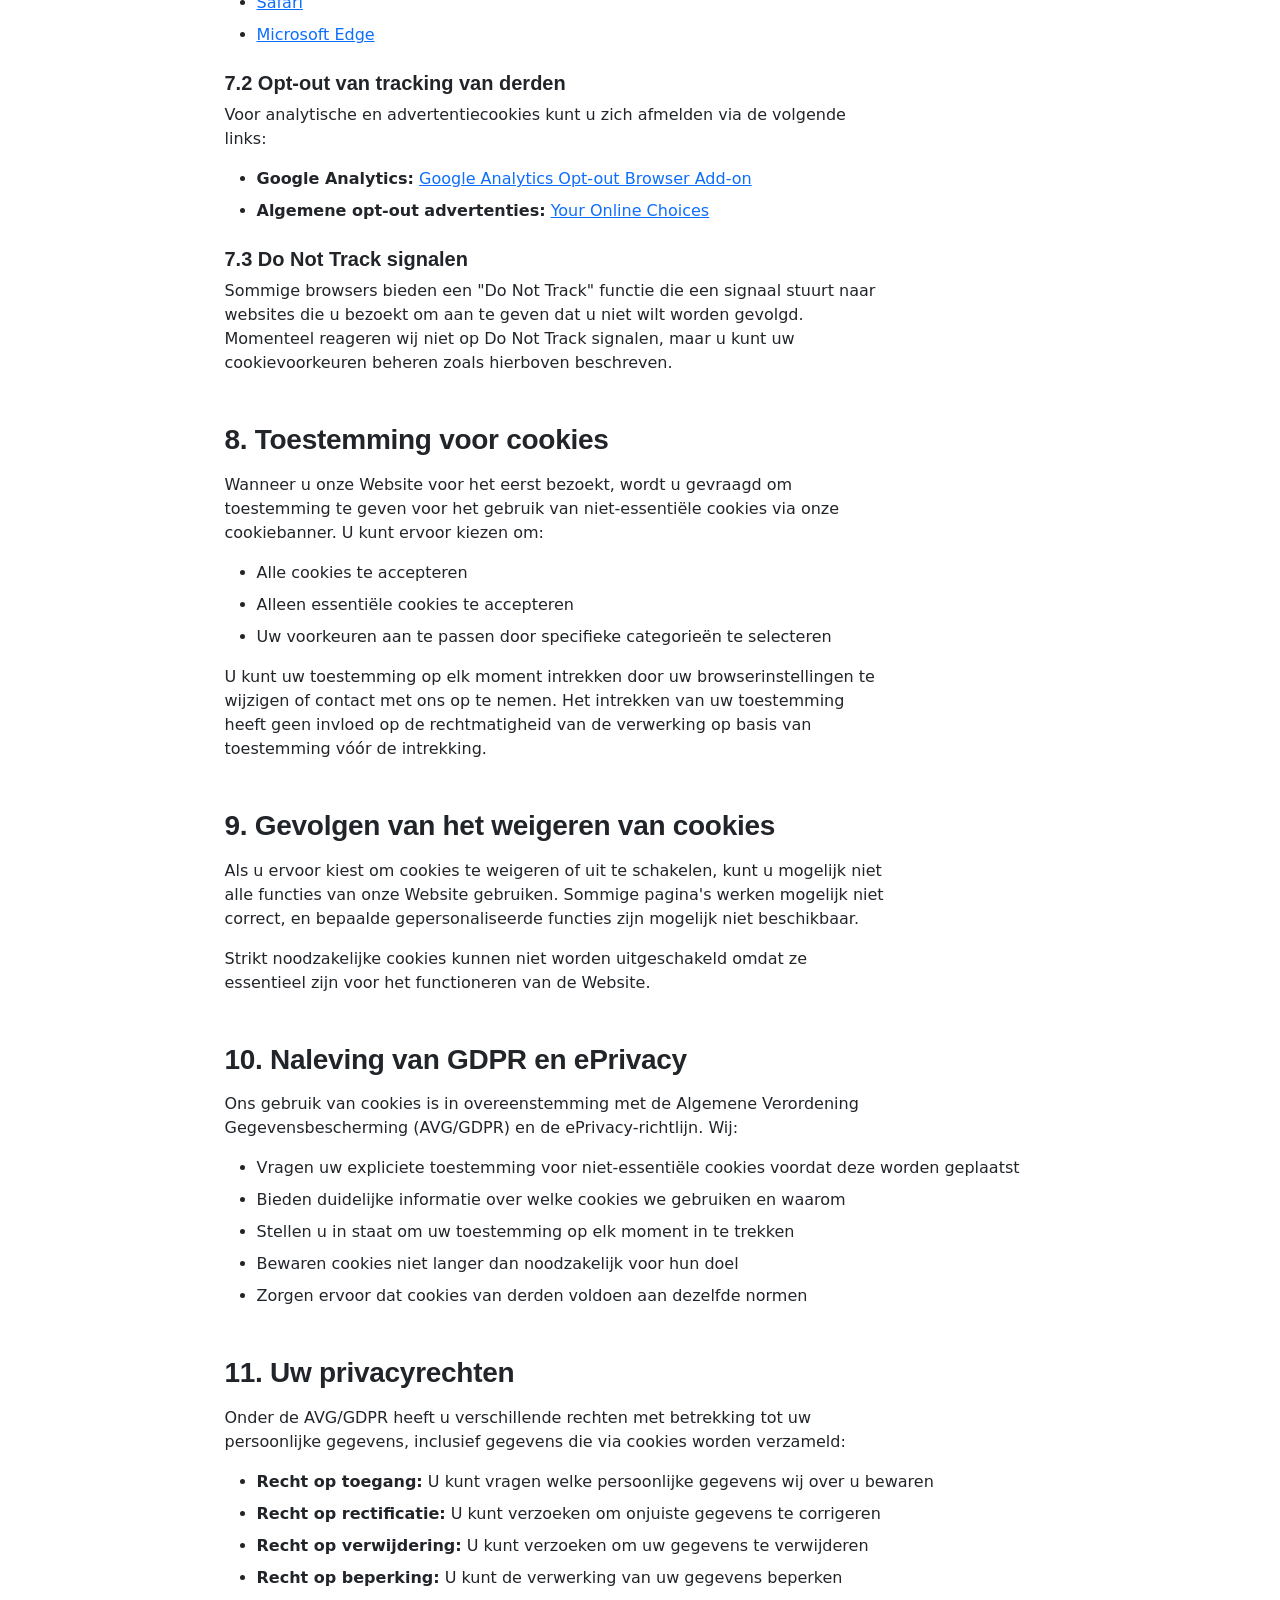
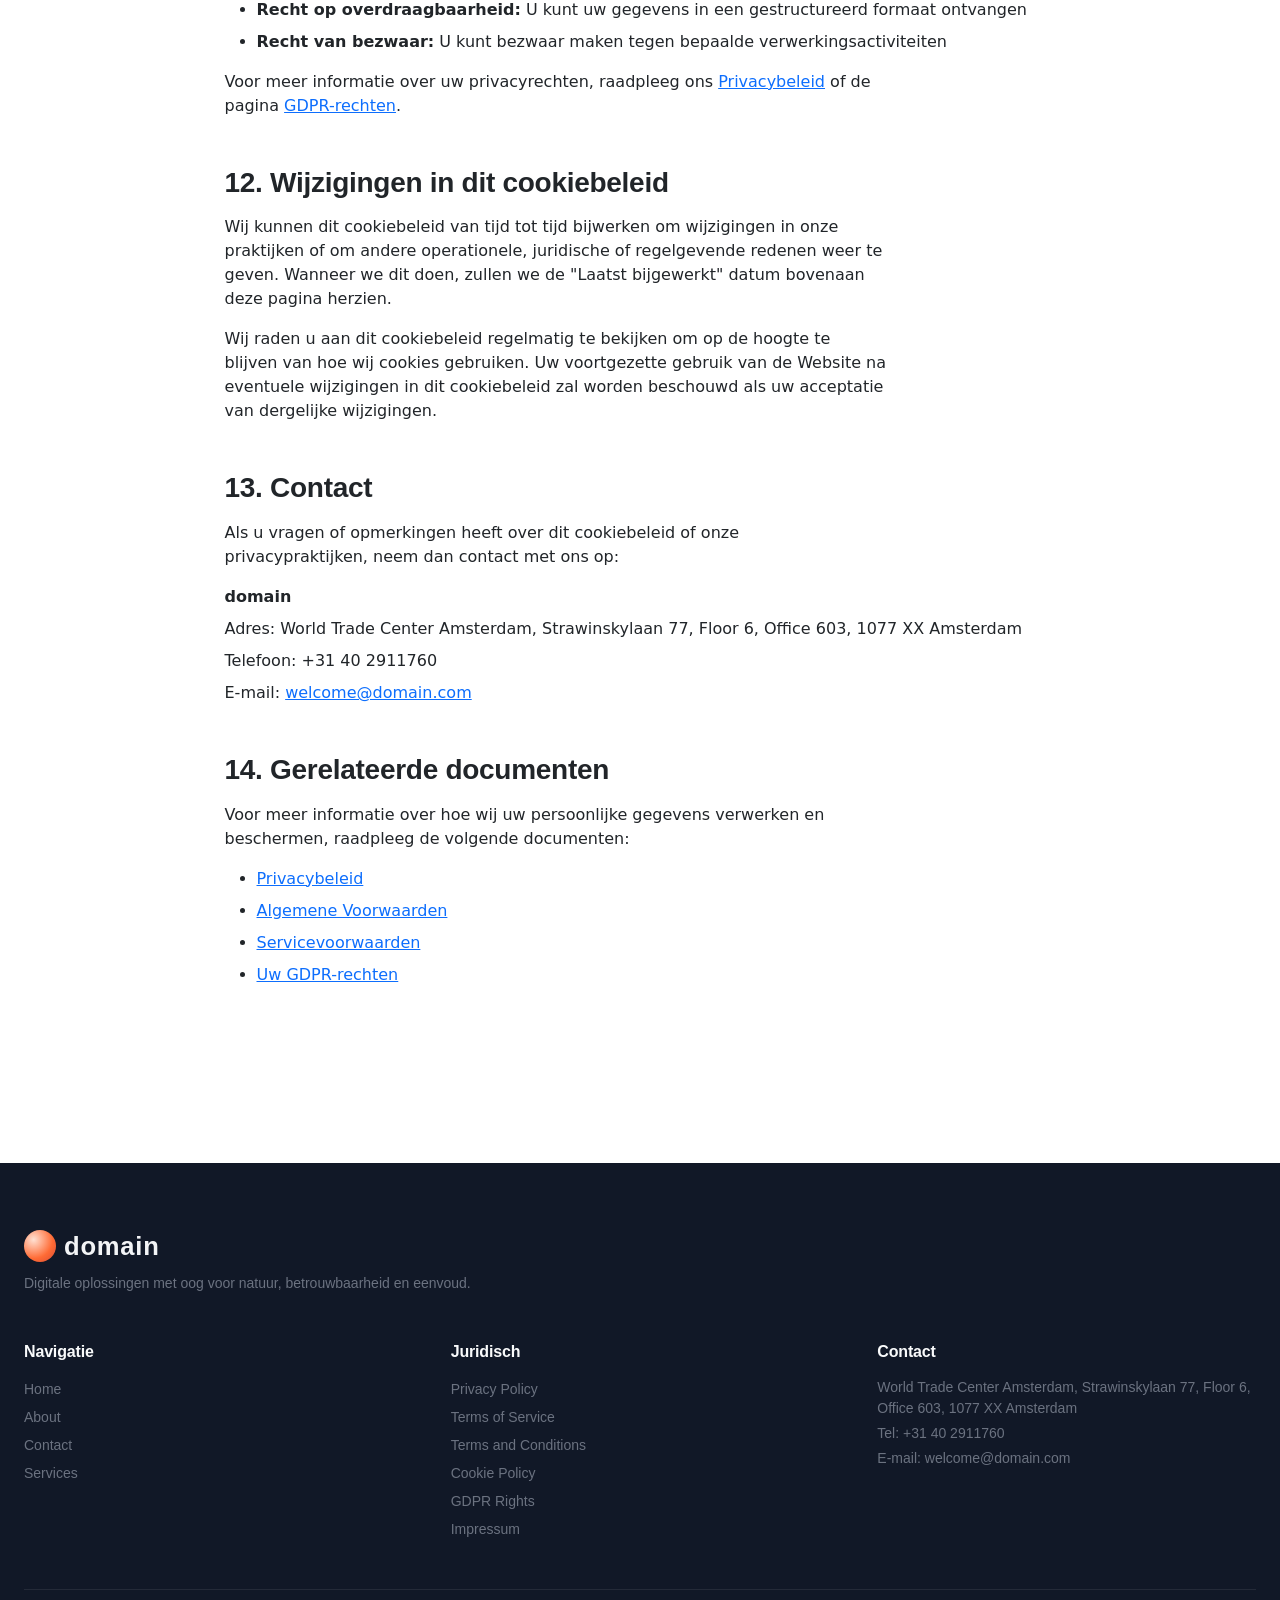
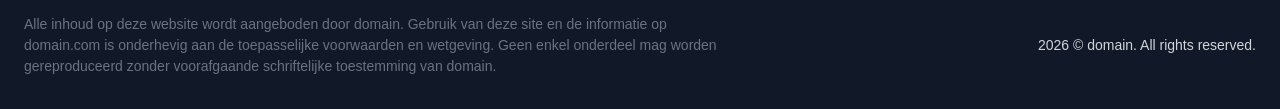
<file: cookie_policy.html>
<!DOCTYPE html><html lang="nl"><head>
<script type="application/ld+json">
{
  "@context": "https://schema.org",
  "@graph": [
    {
      "@type": "Organization",
      "@id": "https://domain.com/#org",
      "name": "domain",
      "url": "https://domain.com",
      "email": "welcome@domain.com",
      "telephone": "+31 40 2911760",
      "address": {
        "@type": "PostalAddress",
        "streetAddress": "World Trade Center Amsterdam, Strawinskylaan 77, Floor 6, Office 603, 1077 XX Amsterdam"
      },
      "contactPoint": {
        "@type": "ContactPoint",
        "contactType": "customer support",
        "email": "welcome@domain.com",
        "telephone": "+31 40 2911760"
      }
    },
    {
      "@type": "WebSite",
      "@id": "https://domain.com/#website",
      "url": "https://domain.com",
      "name": "domain",
      "publisher": {
        "@id": "https://domain.com/#org"
      }
    },
    {
      "@type": "WebPage",
      "@id": "https://domain.com/cookie_policy.html#webpage",
      "url": "https://domain.com/cookie_policy.html",
      "name": "Cookiebeleid - domain",
      "isPartOf": {
        "@id": "https://domain.com/#website"
      },
      "about": {
        "@id": "https://domain.com/#org"
      },
      "inLanguage": "nl",
      "description": "Lees ons cookiebeleid om te begrijpen hoe domain cookies gebruikt om uw ervaring te verbeteren en onze diensten te optimaliseren."
    },
    {
      "@type": "BreadcrumbList",
      "@id": "https://domain.com/cookie_policy.html#breadcrumbs",
      "itemListElement": [
        {
          "@type": "ListItem",
          "position": 1,
          "name": "Home",
          "item": "https://domain.com"
        },
        {
          "@type": "ListItem",
          "position": 2,
          "name": "Cookie Policy.Html",
          "item": "https://domain.com/cookie_policy.html"
        }
      ]
    }
  ]
}
</script>
  <meta charset="UTF-8">
  <meta name="viewport" content="width=device-width, initial-scale=1.0">
  <title>Cookiebeleid - domain</title>
  <meta name="description" content="Lees ons cookiebeleid om te begrijpen hoe domain cookies gebruikt om uw ervaring te verbeteren en onze diensten te optimaliseren.">
  <meta property="og:title" content="Cookiebeleid - domain">
  <meta property="og:description" content="Lees ons cookiebeleid om te begrijpen hoe domain cookies gebruikt om uw ervaring te verbeteren en onze diensten te optimaliseren.">
  <meta property="og:type" content="website">
  <meta property="og:url" content="https://domain.com/cookie_policy.html">
  <link rel="canonical" href="https://domain.com/cookie_policy.html">
  <link rel="stylesheet" href="style.css">
  <link rel="icon" type="image/png" href="/favicon.png">
  <link rel="apple-touch-icon" href="/apple-touch-icon.png">
   <link rel="stylesheet" href="https://cdn.jsdelivr.net/npm/bootstrap@5.3.3/dist/css/bootstrap.min.css" integrity="sha384-QWTKZyjpPEjISv5WaRU9OFeRpok6YctnYmDr5pNlyT2bRjXh0JMhjY6hW+ALEwIH" crossorigin="anonymous">
  <link rel="stylesheet" href="https://unpkg.com/aos@2.3.4/dist/aos.css">
<link rel="stylesheet" href="./header-footer.css">
<link rel="stylesheet" href="./consent.css">
<script src="./consent.js"></script>
</head>
 <body>
<header class="dr-header" data-dr-variant="v1">
  <div class="dr-header-inner">
    <a class="dr-logo" href="./index.html" aria-label="domain">domain</a>

    <nav class="dr-nav" aria-label="Primary navigation">
      <ul class="dr-nav-list">
        <li class="dr-nav-item"><a class="dr-nav-link" href="./index.html">Home</a></li><li class="dr-nav-item"><a class="dr-nav-link" href="./about.html">About</a></li><li class="dr-nav-item"><a class="dr-nav-link" href="./contact.html">Contact</a></li><li class="dr-nav-item"><a class="dr-nav-link" href="./services.html">Services</a></li>
      </ul>
    </nav>

    <button class="dr-burger" type="button" aria-label="Toggle menu" aria-expanded="false" aria-controls="dr-mobile-menu">
      <span></span><span></span><span></span>
    </button>
  </div>
</header>
<nav class="dr-mobile-menu" id="dr-mobile-menu" aria-label="Mobile navigation">
  <ul class="dr-mobile-nav-list">
    <li class="dr-nav-item"><a class="dr-nav-link" href="./index.html">Home</a></li><li class="dr-nav-item"><a class="dr-nav-link" href="./about.html">About</a></li><li class="dr-nav-item"><a class="dr-nav-link" href="./contact.html">Contact</a></li><li class="dr-nav-item"><a class="dr-nav-link" href="./services.html">Services</a></li>
  </ul>
</nav>

  <main>
   <nav aria-label="breadcrumb" class="py-3 border-bottom">
    <div class="container">
     <ol class="breadcrumb mb-0">
      <li class="breadcrumb-item"><a href="index.html">Home</a></li>
      <li class="breadcrumb-item active" aria-current="page">Cookiebeleid</li>
     </ol>
    </div>
   </nav>
   <section class="l-section py-4 py-md-5">
    <div class="container">
     <div class="row justify-content-center">
      <div class="col-12 col-lg-10 col-xl-9">
       <h1 class="display-4 fw-bold mb-4">Cookiebeleid</h1>
       <p class="text-muted mb-4"><strong>Laatst bijgewerkt:</strong> 20 januari 2025</p>
       <div class="content-block mb-5">
        <h2 class="h3 fw-semibold mb-3">1. Inleiding</h2>
        <p>Dit cookiebeleid legt uit hoe domain ("wij", "ons", "onze") cookies en vergelijkbare technologieën gebruikt wanneer u onze website domain.com (de "Website") bezoekt. Dit beleid beschrijft wat cookies zijn, welke cookies wij gebruiken, waarom we ze gebruiken en hoe u uw cookievoorkeuren kunt beheren.</p>
        <p>Door onze Website te gebruiken, stemt u in met het gebruik van cookies in overeenstemming met dit cookiebeleid. Als u niet akkoord gaat met ons gebruik van cookies, dient u uw browserinstellingen dienovereenkomstig aan te passen of onze Website niet te gebruiken.</p>
       </div>
       <div class="content-block mb-5">
        <h2 class="h3 fw-semibold mb-3">2. Wat zijn cookies?</h2>
        <p>Cookies zijn kleine tekstbestanden die op uw apparaat (computer, tablet of mobiele telefoon) worden geplaatst wanneer u een website bezoekt. Ze worden algemeen gebruikt om websites efficiënter te laten werken en om informatie te verstrekken aan de eigenaren van de site.</p>
        <p>Cookies kunnen "persistente" of "sessie" cookies zijn. Persistente cookies blijven op uw apparaat staan wanneer u offline gaat, terwijl sessiecookies worden verwijderd zodra u uw webbrowser sluit.</p>
       </div>
       <div class="content-block mb-5">
        <h2 class="h3 fw-semibold mb-3">3. Soorten cookies die wij gebruiken</h2>
        <div class="card mb-3">
         <div class="card-body">
          <h3 class="h5 fw-semibold mb-2">3.1 Strikt noodzakelijke cookies</h3>
          <p class="mb-2">Deze cookies zijn essentieel om u in staat te stellen door de Website te navigeren en de functies ervan te gebruiken. Zonder deze cookies kunnen bepaalde diensten die u hebt aangevraagd niet worden geleverd.</p>
          <p class="mb-0"><strong>Doel:</strong> Authenticatie, beveiliging, voorkeuren voor cookietoestemming</p>
          <p class="mb-0"><strong>Bewaartermijn:</strong> Sessie tot 1 jaar</p>
         </div>
        </div>
        <div class="card mb-3">
         <div class="card-body">
          <h3 class="h5 fw-semibold mb-2">3.2 Analytische/prestatiecookies</h3>
          <p class="mb-2">Deze cookies stellen ons in staat om bezoeken en verkeersbronnen te herkennen en te tellen, zodat we de prestaties van onze Website kunnen meten en verbeteren. Ze helpen ons te weten welke pagina's het populairst en het minst populair zijn en hoe bezoekers zich op de Website bewegen.</p>
          <p class="mb-2"><strong>Diensten:</strong> Google Analytics, Hotjar</p>
          <p class="mb-0"><strong>Doel:</strong> Websitestatistieken, gebruikersgedrag, heatmaps</p>
          <p class="mb-0"><strong>Bewaartermijn:</strong> Tot 2 jaar</p>
         </div>
        </div>
        <div class="card mb-3">
         <div class="card-body">
          <h3 class="h5 fw-semibold mb-2">3.3 Functionele cookies</h3>
          <p class="mb-2">Deze cookies stellen de Website in staat om keuzes die u maakt te onthouden (zoals uw gebruikersnaam, taal of de regio waarin u zich bevindt) en verbeterde, meer persoonlijke functies te bieden.</p>
          <p class="mb-0"><strong>Doel:</strong> Taalvoorkeuren, gebruikersinterface-aanpassingen, video-afspeelfunctionaliteit</p>
          <p class="mb-0"><strong>Bewaartermijn:</strong> Tot 1 jaar</p>
         </div>
        </div>
        <div class="card mb-3">
         <div class="card-body">
          <h3 class="h5 fw-semibold mb-2">3.4 Marketing/targeting cookies</h3>
          <p class="mb-2">Deze cookies worden gebruikt om advertenties weer te geven die relevanter zijn voor u en uw interesses. Ze worden ook gebruikt om het aantal keren dat u een advertentie ziet te beperken en om de effectiviteit van advertentiecampagnes te meten.</p>
          <p class="mb-2"><strong>Diensten:</strong> Google Ads, Meta Pixel (Facebook), LinkedIn Insight Tag</p>
          <p class="mb-0"><strong>Doel:</strong> Gerichte advertenties, remarketing, conversietracking</p>
          <p class="mb-0"><strong>Bewaartermijn:</strong> Tot 2 jaar</p>
         </div>
        </div>
       </div>
       <div class="content-block mb-5">
        <h2 class="h3 fw-semibold mb-3">4. Cookies van derden</h2>
        <p>Naast onze eigen cookies kunnen wij ook cookies van derden gebruiken om te rapporteren over gebruiksstatistieken van de Website, advertenties op en via de Website te leveren, enzovoort. Deze cookies van derden zijn onderworpen aan het privacybeleid van de respectieve derde partijen:</p>
        <ul>
         <li><strong>Google Analytics:</strong> <a href="https://policies.google.com/privacy" target="_blank" rel="noopener noreferrer">Google Privacybeleid</a></li>
         <li><strong>Meta (Facebook):</strong> <a href="https://www.facebook.com/privacy/explanation" target="_blank" rel="noopener noreferrer">Meta Gegevensbeleid</a></li>
         <li><strong>LinkedIn:</strong> <a href="https://www.linkedin.com/legal/privacy-policy" target="_blank" rel="noopener noreferrer">LinkedIn Privacybeleid</a></li>
        </ul>
       </div>
       <div class="content-block mb-5">
        <h2 class="h3 fw-semibold mb-3">5. Doeleinden van het gebruik van cookies</h2>
        <p>Wij gebruiken cookies voor de volgende doeleinden:</p>
        <ul>
         <li><strong>Website functionaliteit:</strong> Om ervoor te zorgen dat onze Website correct functioneert en om essentiële functies te bieden</li>
         <li><strong>Prestatie-analyse:</strong> Om te begrijpen hoe bezoekers onze Website gebruiken en om technische problemen te identificeren en op te lossen</li>
         <li><strong>Personalisatie:</strong> Om uw ervaring te verbeteren door inhoud en functies aan te passen aan uw voorkeuren</li>
         <li><strong>Marketing en advertenties:</strong> Om relevante advertenties weer te geven en de effectiviteit van onze marketingcampagnes te meten</li>
         <li><strong>Beveiliging:</strong> Om frauduleuze activiteiten te detecteren en onze Website en gebruikers te beschermen</li>
        </ul>
       </div>
       <div class="content-block mb-5">
        <h2 class="h3 fw-semibold mb-3">6. Bewaartermijn van cookies</h2>
        <p>De bewaartermijn van cookies varieert afhankelijk van het type cookie:</p>
        <ul>
         <li><strong>Sessiecookies:</strong> Deze worden automatisch verwijderd wanneer u uw browser sluit</li>
         <li><strong>Persistente cookies:</strong> Deze blijven op uw apparaat staan voor een bepaalde periode, variërend van enkele dagen tot 2 jaar, afhankelijk van het specifieke cookie</li>
        </ul>
        <p>U kunt op elk moment alle cookies verwijderen via uw browserinstellingen.</p>
       </div>
       <div class="content-block mb-5">
        <h2 class="h3 fw-semibold mb-3">7. Uw cookievoorkeuren beheren</h2>
        <p>U heeft het recht om te beslissen of u cookies wilt accepteren of weigeren. U kunt uw cookievoorkeuren op de volgende manieren beheren:</p>
        <h3 class="h5 fw-semibold mt-4 mb-2">7.1 Browserinstellingen</h3>
        <p>De meeste webbrowsers accepteren cookies automatisch, maar u kunt uw browserinstellingen meestal wijzigen om cookies te weigeren als u dat liever hebt. De methode voor het uitschakelen van cookies varieert per browser. Raadpleeg de Help-functie van uw browser voor instructies:</p>
        <ul>
         <li><a href="https://support.google.com/chrome/answer/95647" target="_blank" rel="noopener noreferrer">Google Chrome</a></li>
         <li><a href="https://support.mozilla.org/nl/kb/cookies-verwijderen-gegevens-wissen-websites-opgeslagen" target="_blank" rel="noopener noreferrer">Mozilla Firefox</a></li>
         <li><a href="https://support.apple.com/nl-nl/guide/safari/sfri11471/mac" target="_blank" rel="noopener noreferrer">Safari</a></li>
         <li><a href="https://support.microsoft.com/nl-nl/windows/cookies-verwijderen-en-beheren-168dab11-0753-043d-7c16-ede5947fc64d" target="_blank" rel="noopener noreferrer">Microsoft Edge</a></li>
        </ul>
        <h3 class="h5 fw-semibold mt-4 mb-2">7.2 Opt-out van tracking van derden</h3>
        <p>Voor analytische en advertentiecookies kunt u zich afmelden via de volgende links:</p>
        <ul>
         <li><strong>Google Analytics:</strong> <a href="https://tools.google.com/dlpage/gaoptout" target="_blank" rel="noopener noreferrer">Google Analytics Opt-out Browser Add-on</a></li>
         <li><strong>Algemene opt-out advertenties:</strong> <a href="https://www.youronlinechoices.eu/" target="_blank" rel="noopener noreferrer">Your Online Choices</a></li>
        </ul>
        <h3 class="h5 fw-semibold mt-4 mb-2">7.3 Do Not Track signalen</h3>
        <p>Sommige browsers bieden een "Do Not Track" functie die een signaal stuurt naar websites die u bezoekt om aan te geven dat u niet wilt worden gevolgd. Momenteel reageren wij niet op Do Not Track signalen, maar u kunt uw cookievoorkeuren beheren zoals hierboven beschreven.</p>
       </div>
       <div class="content-block mb-5">
        <h2 class="h3 fw-semibold mb-3">8. Toestemming voor cookies</h2>
        <p>Wanneer u onze Website voor het eerst bezoekt, wordt u gevraagd om toestemming te geven voor het gebruik van niet-essentiële cookies via onze cookiebanner. U kunt ervoor kiezen om:</p>
        <ul>
         <li>Alle cookies te accepteren</li>
         <li>Alleen essentiële cookies te accepteren</li>
         <li>Uw voorkeuren aan te passen door specifieke categorieën te selecteren</li>
        </ul>
        <p>U kunt uw toestemming op elk moment intrekken door uw browserinstellingen te wijzigen of contact met ons op te nemen. Het intrekken van uw toestemming heeft geen invloed op de rechtmatigheid van de verwerking op basis van toestemming vóór de intrekking.</p>
       </div>
       <div class="content-block mb-5">
        <h2 class="h3 fw-semibold mb-3">9. Gevolgen van het weigeren van cookies</h2>
        <p>Als u ervoor kiest om cookies te weigeren of uit te schakelen, kunt u mogelijk niet alle functies van onze Website gebruiken. Sommige pagina's werken mogelijk niet correct, en bepaalde gepersonaliseerde functies zijn mogelijk niet beschikbaar.</p>
        <p>Strikt noodzakelijke cookies kunnen niet worden uitgeschakeld omdat ze essentieel zijn voor het functioneren van de Website.</p>
       </div>
       <div class="content-block mb-5">
        <h2 class="h3 fw-semibold mb-3">10. Naleving van GDPR en ePrivacy</h2>
        <p>Ons gebruik van cookies is in overeenstemming met de Algemene Verordening Gegevensbescherming (AVG/GDPR) en de ePrivacy-richtlijn. Wij:</p>
        <ul>
         <li>Vragen uw expliciete toestemming voor niet-essentiële cookies voordat deze worden geplaatst</li>
         <li>Bieden duidelijke informatie over welke cookies we gebruiken en waarom</li>
         <li>Stellen u in staat om uw toestemming op elk moment in te trekken</li>
         <li>Bewaren cookies niet langer dan noodzakelijk voor hun doel</li>
         <li>Zorgen ervoor dat cookies van derden voldoen aan dezelfde normen</li>
        </ul>
       </div>
       <div class="content-block mb-5">
        <h2 class="h3 fw-semibold mb-3">11. Uw privacyrechten</h2>
        <p>Onder de AVG/GDPR heeft u verschillende rechten met betrekking tot uw persoonlijke gegevens, inclusief gegevens die via cookies worden verzameld:</p>
        <ul>
         <li><strong>Recht op toegang:</strong> U kunt vragen welke persoonlijke gegevens wij over u bewaren</li>
         <li><strong>Recht op rectificatie:</strong> U kunt verzoeken om onjuiste gegevens te corrigeren</li>
         <li><strong>Recht op verwijdering:</strong> U kunt verzoeken om uw gegevens te verwijderen</li>
         <li><strong>Recht op beperking:</strong> U kunt de verwerking van uw gegevens beperken</li>
         <li><strong>Recht op overdraagbaarheid:</strong> U kunt uw gegevens in een gestructureerd formaat ontvangen</li>
         <li><strong>Recht van bezwaar:</strong> U kunt bezwaar maken tegen bepaalde verwerkingsactiviteiten</li>
        </ul>
        <p>Voor meer informatie over uw privacyrechten, raadpleeg ons <a href="privacy.html">Privacybeleid</a> of de pagina <a href="gdpr-rights.html">GDPR-rechten</a>.</p>
       </div>
       <div class="content-block mb-5">
        <h2 class="h3 fw-semibold mb-3">12. Wijzigingen in dit cookiebeleid</h2>
        <p>Wij kunnen dit cookiebeleid van tijd tot tijd bijwerken om wijzigingen in onze praktijken of om andere operationele, juridische of regelgevende redenen weer te geven. Wanneer we dit doen, zullen we de "Laatst bijgewerkt" datum bovenaan deze pagina herzien.</p>
        <p>Wij raden u aan dit cookiebeleid regelmatig te bekijken om op de hoogte te blijven van hoe wij cookies gebruiken. Uw voortgezette gebruik van de Website na eventuele wijzigingen in dit cookiebeleid zal worden beschouwd als uw acceptatie van dergelijke wijzigingen.</p>
       </div>
       <div class="content-block mb-5">
        <h2 class="h3 fw-semibold mb-3">13. Contact</h2>
        <p>Als u vragen of opmerkingen heeft over dit cookiebeleid of onze privacypraktijken, neem dan contact met ons op:</p>
        <ul class="list-unstyled">
         <li><strong>domain</strong></li>
         <li>Adres: World Trade Center Amsterdam, Strawinskylaan 77, Floor 6, Office 603, 1077 XX Amsterdam</li>
         <li>Telefoon: +31 40 2911760</li>
         <li>E-mail: <a href="mailto:welcome@domain.com">welcome@domain.com</a></li>
        </ul>
       </div>
       <div class="content-block">
        <h2 class="h3 fw-semibold mb-3">14. Gerelateerde documenten</h2>
        <p>Voor meer informatie over hoe wij uw persoonlijke gegevens verwerken en beschermen, raadpleeg de volgende documenten:</p>
        <ul>
         <li><a href="privacy.html">Privacybeleid</a></li>
         <li><a href="terms_and_conditions.html">Algemene Voorwaarden</a></li>
         <li><a href="terms_of_services.html">Servicevoorwaarden</a></li>
         <li><a href="gdpr-rights.html">Uw GDPR-rechten</a></li>
        </ul>
       </div>
      </div>
     </div>
    </div>
   </section>
  </main>
  <footer class="dr-footer" aria-label="Voettekst">
  <div class="dr-footer-inner">
    <div class="dr-footer-brand">
      <div class="dr-footer-logo" aria-hidden="true">
        <span class="dr-footer-logo-mark"></span>
        <span class="dr-footer-logo-text">domain</span>
      </div>
      <p class="dr-footer-description">Digitale oplossingen met oog voor natuur, betrouwbaarheid en eenvoud.</p>
    </div>
    <div class="dr-footer-grid">
      <nav class="dr-footer-nav" aria-label="Hoofdnavigatie in de footer">
        <h2 class="dr-footer-title">Navigatie</h2>
        <ul class="dr-footer-list">
          <li class="dr-footer-item"><a class="dr-footer-link" href="./index.html">Home</a></li>
          <li class="dr-footer-item"><a class="dr-footer-link" href="./about.html">About</a></li>
          <li class="dr-footer-item"><a class="dr-footer-link" href="./contact.html">Contact</a></li>
          <li class="dr-footer-item"><a class="dr-footer-link" href="./services.html">Services</a></li>
        </ul>
      </nav>
      <nav class="dr-footer-legal" aria-label="Juridische informatie">
        <h2 class="dr-footer-title">Juridisch</h2>
        <ul class="dr-footer-list">
          <li class="dr-footer-item"><a class="dr-footer-link" href="./privacy.html">Privacy Policy</a></li>
          <li class="dr-footer-item"><a class="dr-footer-link" href="./terms_of_services.html">Terms of Service</a></li>
          <li class="dr-footer-item"><a class="dr-footer-link" href="./terms_and_conditions.html">Terms and Conditions</a></li>
          <li class="dr-footer-item"><a class="dr-footer-link" href="./cookie_policy.html">Cookie Policy</a></li>
          <li class="dr-footer-item"><a class="dr-footer-link" href="./gdpr-rights.html">GDPR Rights</a></li>
          <li class="dr-footer-item"><a class="dr-footer-link" href="./impressum.html">Impressum</a></li>
        </ul>
      </nav>
      <section class="dr-footer-contact" aria-label="Contactgegevens">
        <h2 class="dr-footer-title">Contact</h2>
        <address class="dr-footer-address">
          <p class="dr-footer-contact-line dr-footer-contact-address">World Trade Center Amsterdam, Strawinskylaan 77, Floor 6, Office 603, 1077 XX Amsterdam</p>
          <p class="dr-footer-contact-line">Tel: <a class="dr-footer-link" href="tel:+31 40 2911760">+31 40 2911760</a></p>
          <p class="dr-footer-contact-line">E-mail: <a class="dr-footer-link" href="mailto:welcome@domain.com">welcome@domain.com</a></p>
        </address>
      </section>
    </div>
    <div class="dr-footer-bottom">
      <p class="dr-footer-disclaimer">Alle inhoud op deze website wordt aangeboden door domain. Gebruik van deze site en de informatie op domain.com is onderhevig aan de toepasselijke voorwaarden en wetgeving. Geen enkel onderdeel mag worden gereproduceerd zonder voorafgaande schriftelijke toestemming van domain.</p>
      <p class="dr-footer-meta"><span class="dr-year"></span> © domain. All rights reserved.</p>
    </div>
  </div>
</footer>
  
 
  
  

<script src="script.js" defer=""></script>
<script src="https://unpkg.com/aos@2.3.4/dist/aos.js"></script>
<script>
if (typeof AOS !== "undefined" && !window.__AOS_INITIALIZED__) {
  AOS.init({ once: true, duration: 700, easing: "ease-out-cubic" });
  window.__AOS_INITIALIZED__ = true;
}
</script>
<script src="./header-footer.js"></script>
</body></html>
</file>
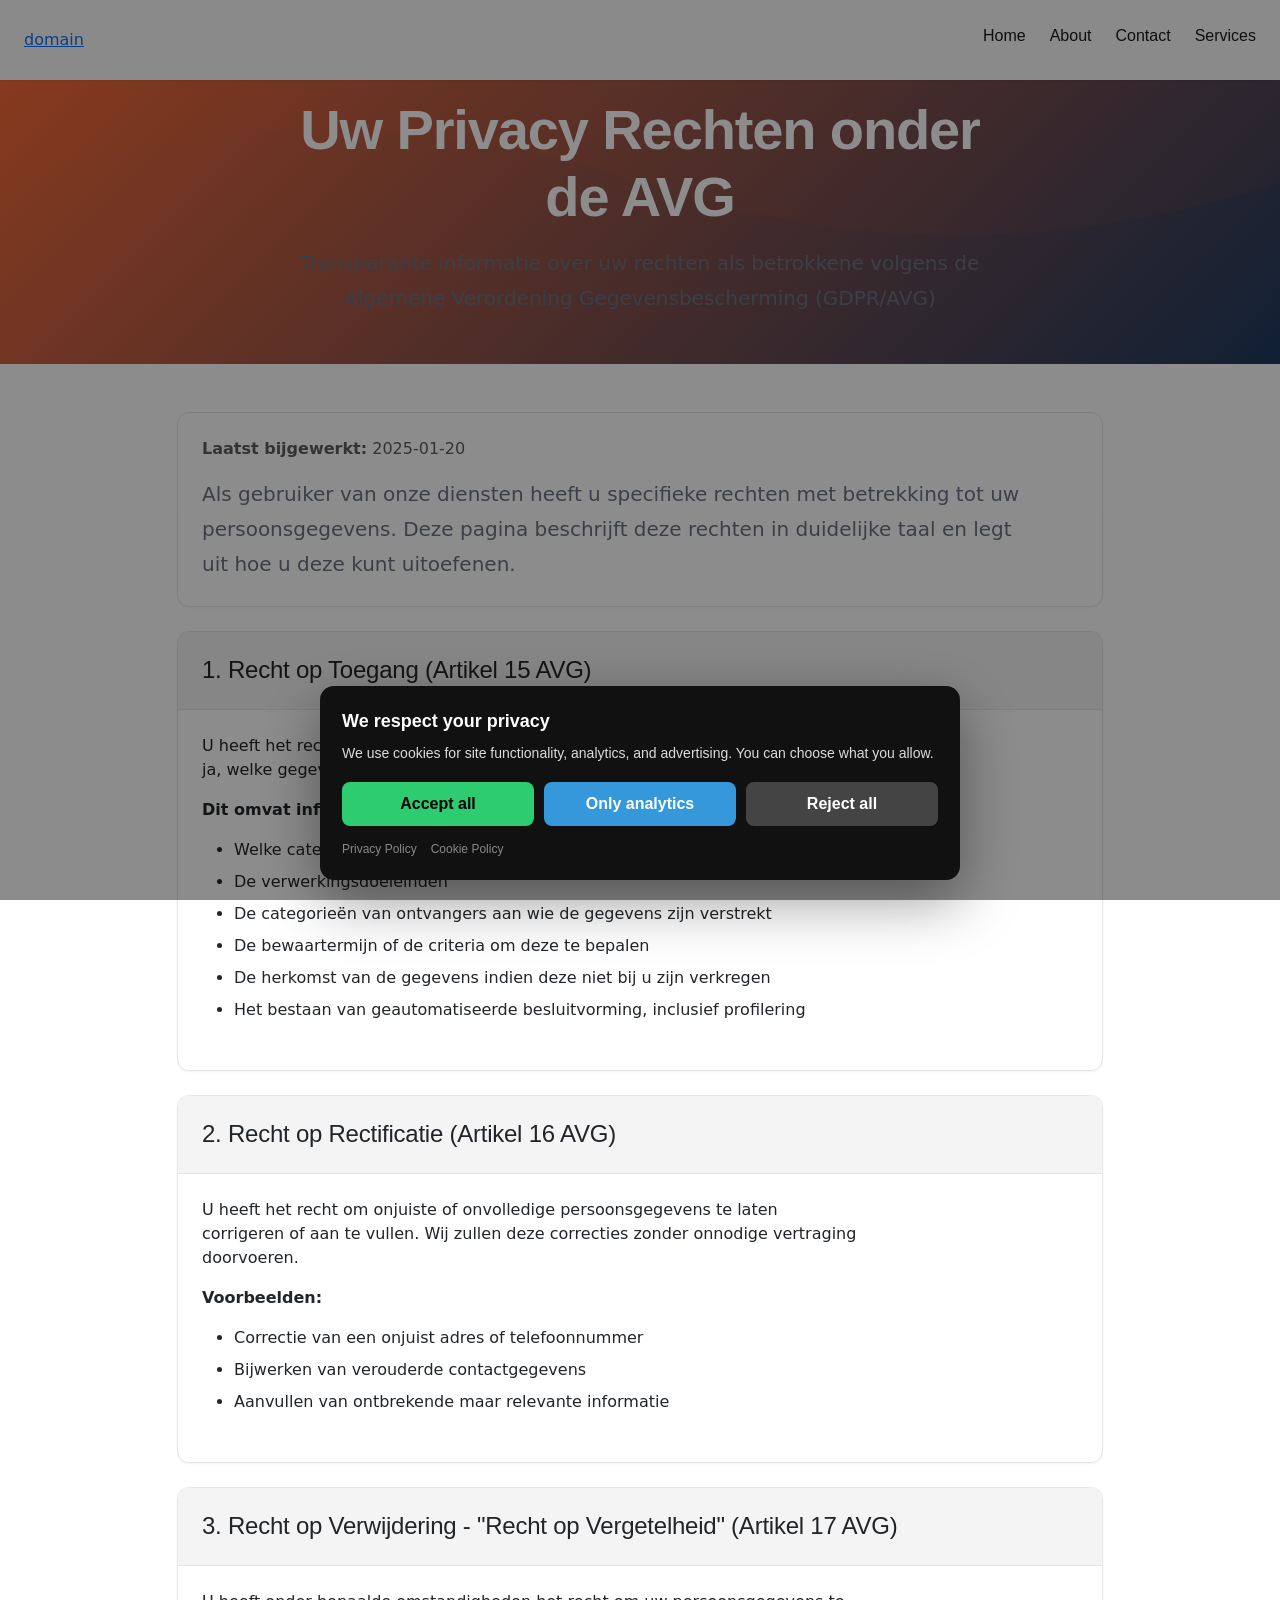
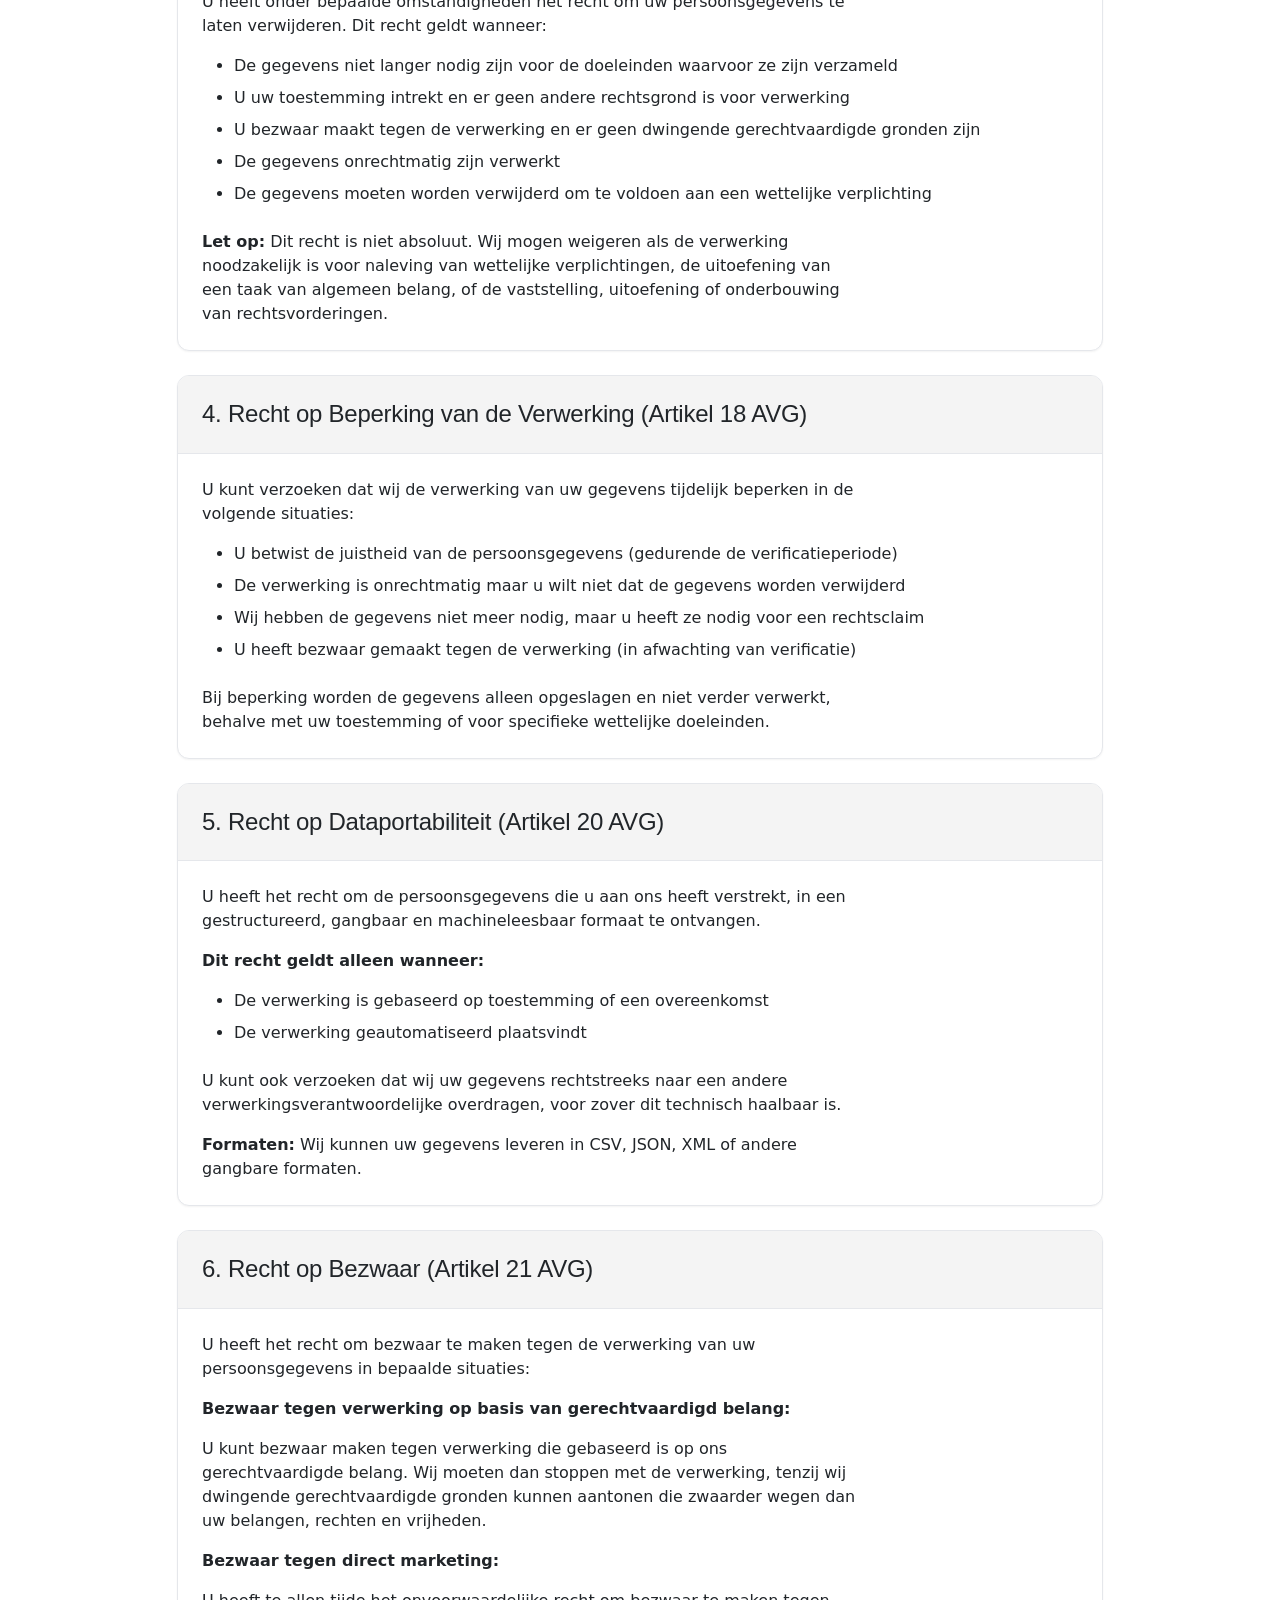
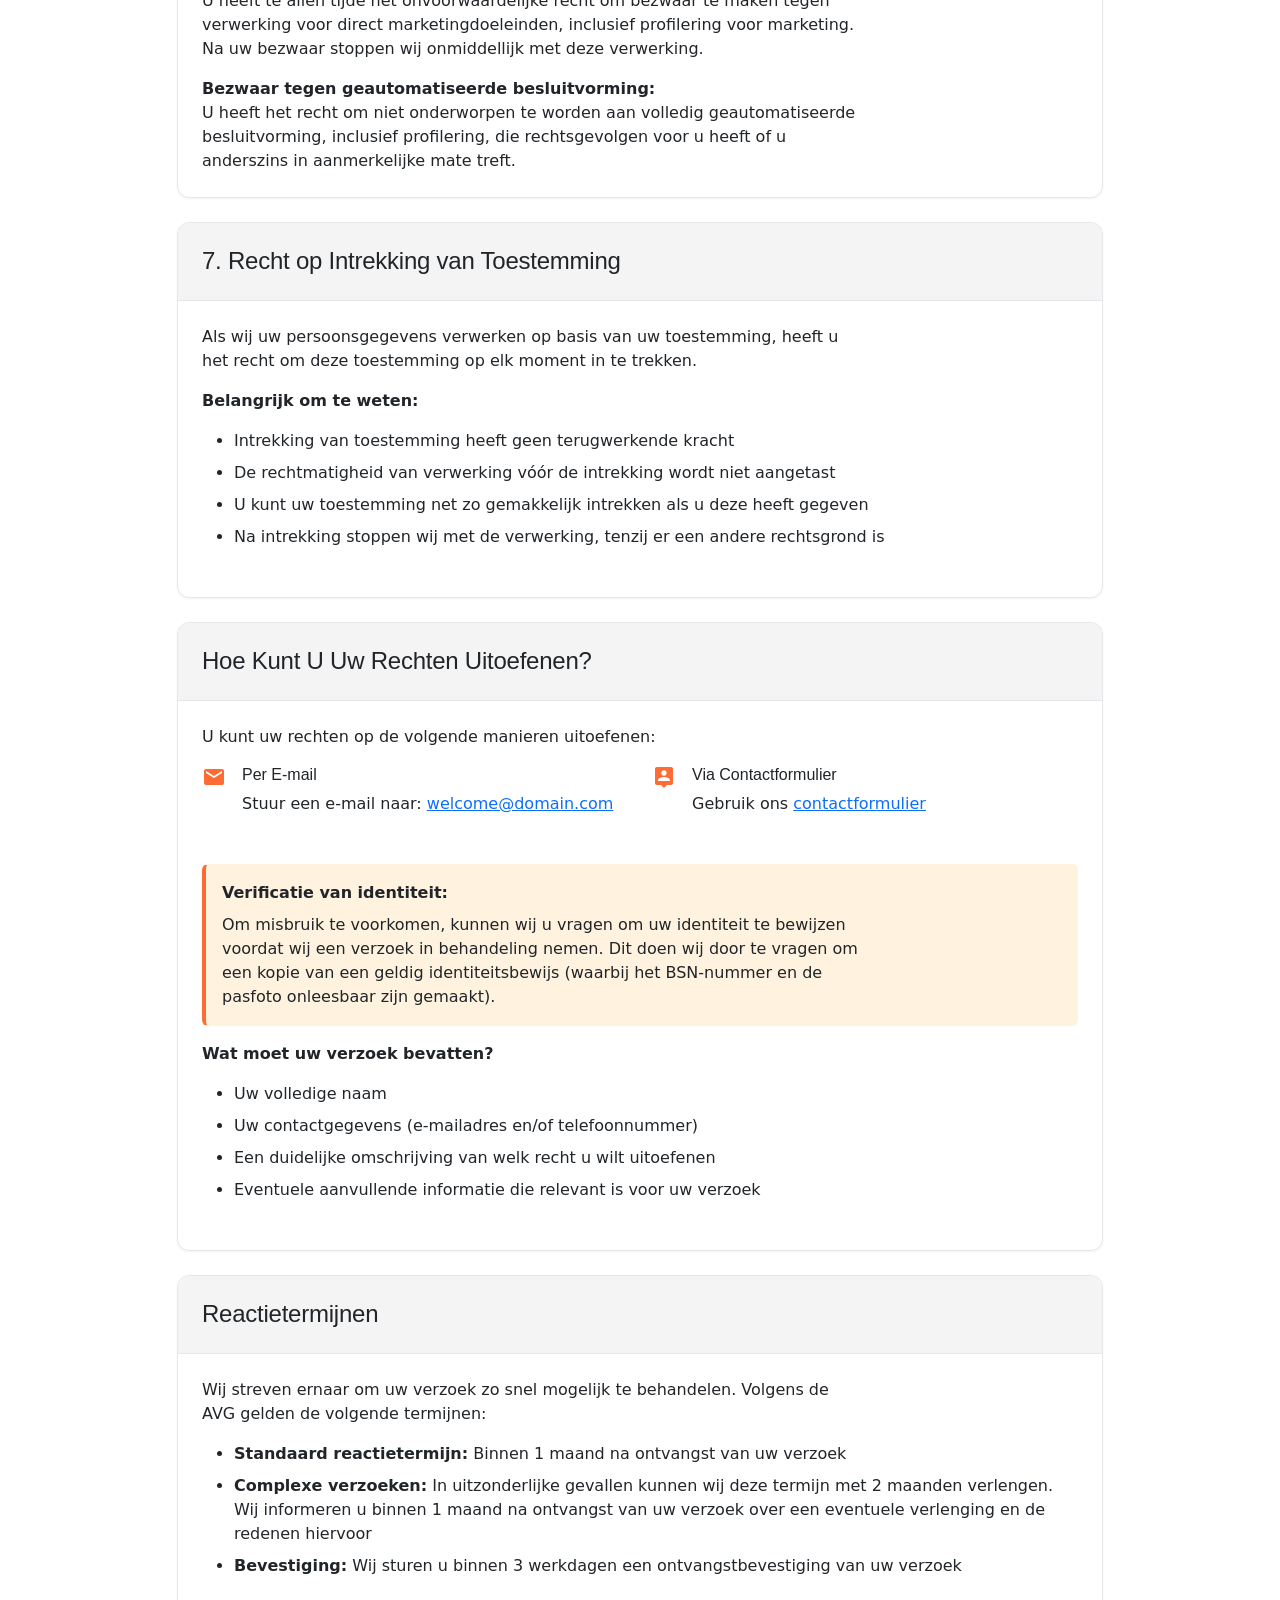
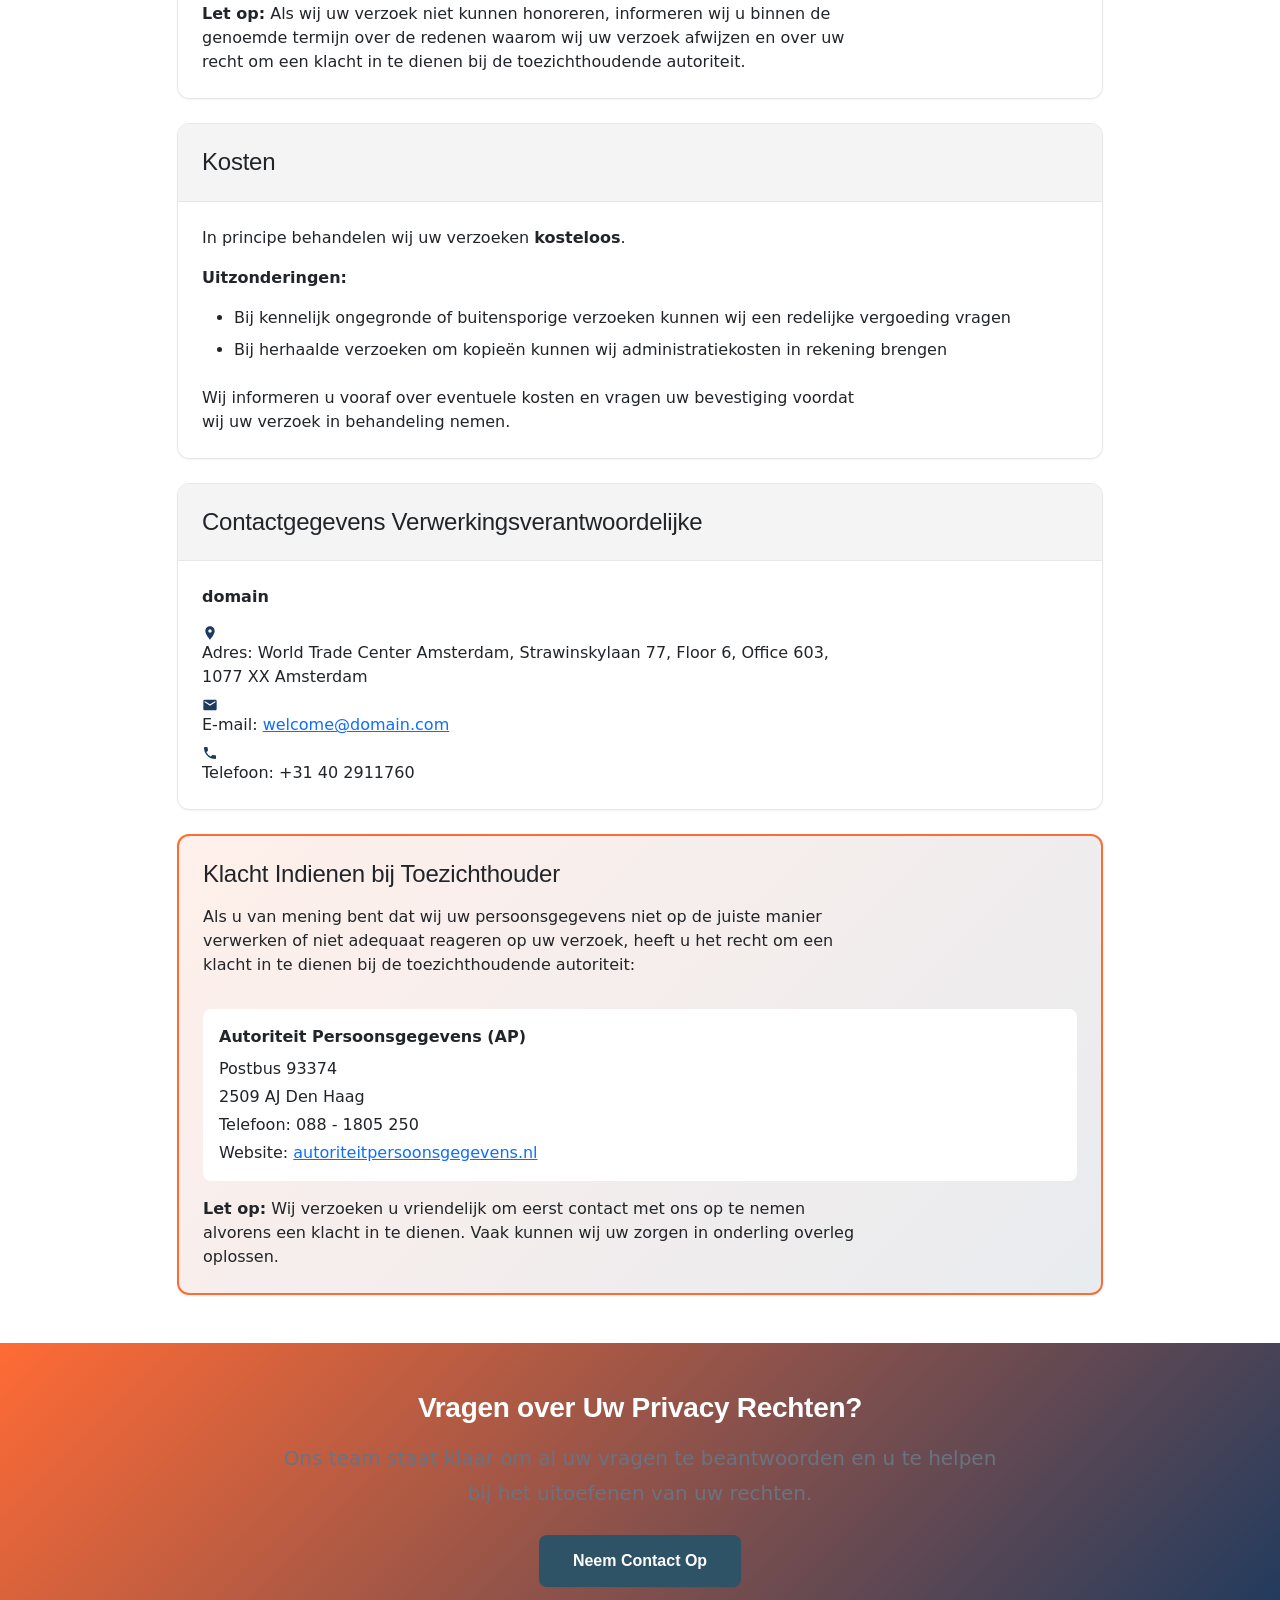
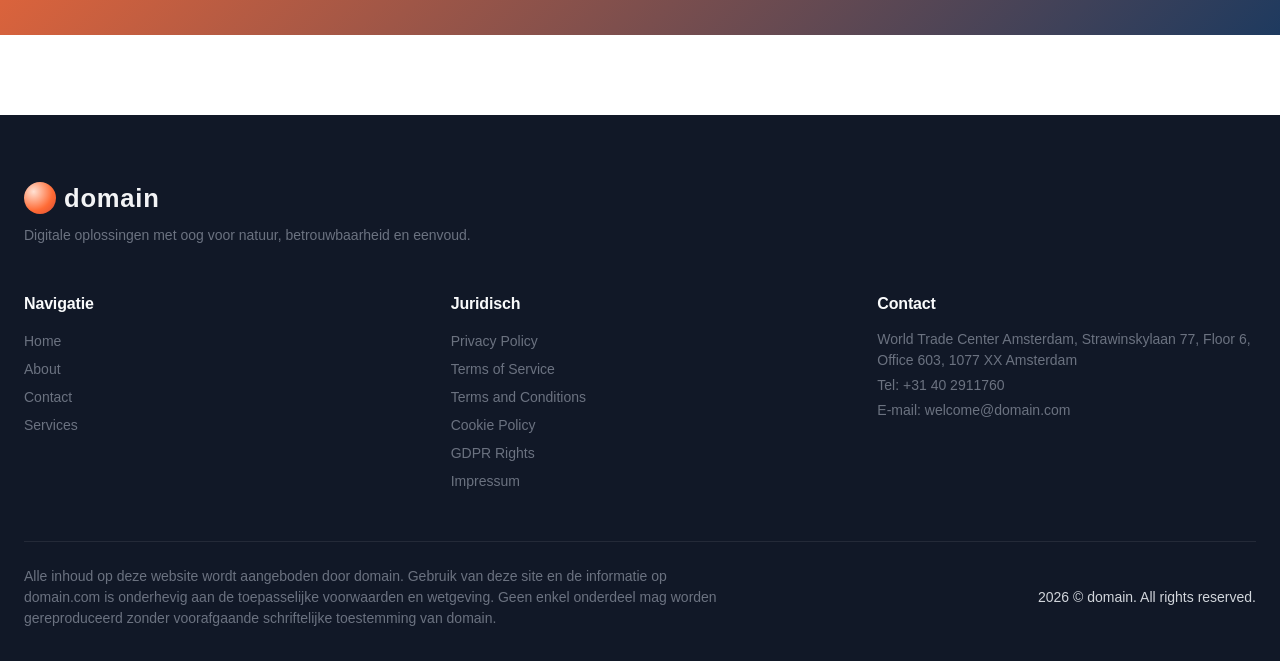
<file: gdpr-rights.html>
<!DOCTYPE html><html lang="nl"><head>
<script type="application/ld+json">
{
  "@context": "https://schema.org",
  "@graph": [
    {
      "@type": "Organization",
      "@id": "https://domain.com/#org",
      "name": "domain",
      "url": "https://domain.com",
      "email": "welcome@domain.com",
      "telephone": "+31 40 2911760",
      "address": {
        "@type": "PostalAddress",
        "streetAddress": "World Trade Center Amsterdam, Strawinskylaan 77, Floor 6, Office 603, 1077 XX Amsterdam"
      },
      "contactPoint": {
        "@type": "ContactPoint",
        "contactType": "customer support",
        "email": "welcome@domain.com",
        "telephone": "+31 40 2911760"
      }
    },
    {
      "@type": "WebSite",
      "@id": "https://domain.com/#website",
      "url": "https://domain.com",
      "name": "domain",
      "publisher": {
        "@id": "https://domain.com/#org"
      }
    },
    {
      "@type": "WebPage",
      "@id": "https://domain.com/gdpr-rights.html#webpage",
      "url": "https://domain.com/gdpr-rights.html",
      "name": "GDPR Rechten - Uw Privacy Rechten | domain",
      "isPartOf": {
        "@id": "https://domain.com/#website"
      },
      "about": {
        "@id": "https://domain.com/#org"
      },
      "inLanguage": "nl",
      "description": "Leer meer over uw GDPR rechten: toegang, rectificatie, verwijdering, beperking van verwerking, dataportabiliteit en bezwaar. Informatie over hoe u uw rechten kunt uitoefenen."
    },
    {
      "@type": "BreadcrumbList",
      "@id": "https://domain.com/gdpr-rights.html#breadcrumbs",
      "itemListElement": [
        {
          "@type": "ListItem",
          "position": 1,
          "name": "Home",
          "item": "https://domain.com"
        },
        {
          "@type": "ListItem",
          "position": 2,
          "name": "Gdpr Rights.Html",
          "item": "https://domain.com/gdpr-rights.html"
        }
      ]
    }
  ]
}
</script>
  <meta charset="UTF-8">
  <meta name="viewport" content="width=device-width, initial-scale=1.0">
  <title>GDPR Rechten - Uw Privacy Rechten | domain</title>
  <meta name="description" content="Leer meer over uw GDPR rechten: toegang, rectificatie, verwijdering, beperking van verwerking, dataportabiliteit en bezwaar. Informatie over hoe u uw rechten kunt uitoefenen.">
  <meta property="og:title" content="GDPR Rechten - Uw Privacy Rechten | domain">
  <meta property="og:description" content="Uitgebreide informatie over uw rechten onder de AVG/GDPR wetgeving en hoe u deze rechten kunt uitoefenen.">
  <meta property="og:type" content="website">
  <meta property="og:url" content="https://domain.com/gdpr-rights.html">
  <link rel="canonical" href="https://domain.com/gdpr-rights.html">
  <link rel="stylesheet" href="style.css">
  <link rel="icon" type="image/png" href="/favicon.png">
  <link rel="apple-touch-icon" href="/apple-touch-icon.png">
   <link rel="stylesheet" href="https://cdn.jsdelivr.net/npm/bootstrap@5.3.3/dist/css/bootstrap.min.css" integrity="sha384-QWTKZyjpPEjISv5WaRU9OFeRpok6YctnYmDr5pNlyT2bRjXh0JMhjY6hW+ALEwIH" crossorigin="anonymous">
  <link rel="stylesheet" href="https://unpkg.com/aos@2.3.4/dist/aos.css">
<link rel="stylesheet" href="./header-footer.css">
<link rel="stylesheet" href="./consent.css">
<script src="./consent.js"></script>
</head>
 <body>
<header class="dr-header" data-dr-variant="v1">
  <div class="dr-header-inner">
    <a class="dr-logo" href="./index.html" aria-label="domain">domain</a>

    <nav class="dr-nav" aria-label="Primary navigation">
      <ul class="dr-nav-list">
        <li class="dr-nav-item"><a class="dr-nav-link" href="./index.html">Home</a></li><li class="dr-nav-item"><a class="dr-nav-link" href="./about.html">About</a></li><li class="dr-nav-item"><a class="dr-nav-link" href="./contact.html">Contact</a></li><li class="dr-nav-item"><a class="dr-nav-link" href="./services.html">Services</a></li>
      </ul>
    </nav>

    <button class="dr-burger" type="button" aria-label="Toggle menu" aria-expanded="false" aria-controls="dr-mobile-menu">
      <span></span><span></span><span></span>
    </button>
  </div>
</header>
<nav class="dr-mobile-menu" id="dr-mobile-menu" aria-label="Mobile navigation">
  <ul class="dr-mobile-nav-list">
    <li class="dr-nav-item"><a class="dr-nav-link" href="./index.html">Home</a></li><li class="dr-nav-item"><a class="dr-nav-link" href="./about.html">About</a></li><li class="dr-nav-item"><a class="dr-nav-link" href="./contact.html">Contact</a></li><li class="dr-nav-item"><a class="dr-nav-link" href="./services.html">Services</a></li>
  </ul>
</nav>

  <main>
   <section class="c-hero py-4 py-md-5" style="background: linear-gradient(135deg, #FF6B35 0%, #1E3A5F 100%); color: white;">
    <div class="container">
     <nav aria-label="breadcrumb">
      <ol class="breadcrumb">
       <li class="breadcrumb-item"><a href="index.html" style="color: rgba(255,255,255,0.8);">Home</a></li>
       <li class="breadcrumb-item active" aria-current="page" style="color: white;">GDPR Rechten</li>
      </ol>
     </nav>
     <div class="row align-items-center">
      <div class="col-lg-8 mx-auto text-center">
       <h1 class="display-4 fw-bold mb-3" data-aos="fade-up">Uw Privacy Rechten onder de AVG</h1>
       <p class="lead mb-0" data-aos="fade-up" data-aos-delay="100">Transparante informatie over uw rechten als betrokkene volgens de Algemene Verordening Gegevensbescherming (GDPR/AVG)</p>
      </div>
     </div>
    </div>
   </section>
   <section class="l-section py-4 py-md-5">
    <div class="container">
     <div class="row">
      <div class="col-lg-10 mx-auto">
       <div class="c-card mb-4" data-aos="fade-up">
        <div class="c-card__body">
         <p class="text-muted mb-3"><strong>Laatst bijgewerkt:</strong> 2025-01-20</p>
         <p class="lead">Als gebruiker van onze diensten heeft u specifieke rechten met betrekking tot uw persoonsgegevens. Deze pagina beschrijft deze rechten in duidelijke taal en legt uit hoe u deze kunt uitoefenen.</p>
        </div>
       </div>
       <div class="c-card mb-4" data-aos="fade-up" data-aos-delay="100">
        <div class="c-card__header">
         <h2 class="h4 mb-0">1. Recht op Toegang (Artikel 15 AVG)</h2>
        </div>
        <div class="c-card__body">
         <p>U heeft het recht om te weten of wij persoonsgegevens van u verwerken en, zo ja, welke gegevens dit zijn. U kunt een kopie van deze gegevens opvragen.</p>
         <p><strong>Dit omvat informatie over:</strong></p>
         <ul>
          <li>Welke categorieën persoonsgegevens wij verwerken</li>
          <li>De verwerkingsdoeleinden</li>
          <li>De categorieën van ontvangers aan wie de gegevens zijn verstrekt</li>
          <li>De bewaartermijn of de criteria om deze te bepalen</li>
          <li>De herkomst van de gegevens indien deze niet bij u zijn verkregen</li>
          <li>Het bestaan van geautomatiseerde besluitvorming, inclusief profilering</li>
         </ul>
        </div>
       </div>
       <div class="c-card mb-4" data-aos="fade-up" data-aos-delay="150">
        <div class="c-card__header">
         <h2 class="h4 mb-0">2. Recht op Rectificatie (Artikel 16 AVG)</h2>
        </div>
        <div class="c-card__body">
         <p>U heeft het recht om onjuiste of onvolledige persoonsgegevens te laten corrigeren of aan te vullen. Wij zullen deze correcties zonder onnodige vertraging doorvoeren.</p>
         <p><strong>Voorbeelden:</strong></p>
         <ul>
          <li>Correctie van een onjuist adres of telefoonnummer</li>
          <li>Bijwerken van verouderde contactgegevens</li>
          <li>Aanvullen van ontbrekende maar relevante informatie</li>
         </ul>
        </div>
       </div>
       <div class="c-card mb-4" data-aos="fade-up" data-aos-delay="200">
        <div class="c-card__header">
         <h2 class="h4 mb-0">3. Recht op Verwijdering - "Recht op Vergetelheid" (Artikel 17 AVG)</h2>
        </div>
        <div class="c-card__body">
         <p>U heeft onder bepaalde omstandigheden het recht om uw persoonsgegevens te laten verwijderen. Dit recht geldt wanneer:</p>
         <ul>
          <li>De gegevens niet langer nodig zijn voor de doeleinden waarvoor ze zijn verzameld</li>
          <li>U uw toestemming intrekt en er geen andere rechtsgrond is voor verwerking</li>
          <li>U bezwaar maakt tegen de verwerking en er geen dwingende gerechtvaardigde gronden zijn</li>
          <li>De gegevens onrechtmatig zijn verwerkt</li>
          <li>De gegevens moeten worden verwijderd om te voldoen aan een wettelijke verplichting</li>
         </ul>
         <p class="mb-0"><strong>Let op:</strong> Dit recht is niet absoluut. Wij mogen weigeren als de verwerking noodzakelijk is voor naleving van wettelijke verplichtingen, de uitoefening van een taak van algemeen belang, of de vaststelling, uitoefening of onderbouwing van rechtsvorderingen.</p>
        </div>
       </div>
       <div class="c-card mb-4" data-aos="fade-up" data-aos-delay="250">
        <div class="c-card__header">
         <h2 class="h4 mb-0">4. Recht op Beperking van de Verwerking (Artikel 18 AVG)</h2>
        </div>
        <div class="c-card__body">
         <p>U kunt verzoeken dat wij de verwerking van uw gegevens tijdelijk beperken in de volgende situaties:</p>
         <ul>
          <li>U betwist de juistheid van de persoonsgegevens (gedurende de verificatieperiode)</li>
          <li>De verwerking is onrechtmatig maar u wilt niet dat de gegevens worden verwijderd</li>
          <li>Wij hebben de gegevens niet meer nodig, maar u heeft ze nodig voor een rechtsclaim</li>
          <li>U heeft bezwaar gemaakt tegen de verwerking (in afwachting van verificatie)</li>
         </ul>
         <p class="mb-0">Bij beperking worden de gegevens alleen opgeslagen en niet verder verwerkt, behalve met uw toestemming of voor specifieke wettelijke doeleinden.</p>
        </div>
       </div>
       <div class="c-card mb-4" data-aos="fade-up" data-aos-delay="300">
        <div class="c-card__header">
         <h2 class="h4 mb-0">5. Recht op Dataportabiliteit (Artikel 20 AVG)</h2>
        </div>
        <div class="c-card__body">
         <p>U heeft het recht om de persoonsgegevens die u aan ons heeft verstrekt, in een gestructureerd, gangbaar en machineleesbaar formaat te ontvangen.</p>
         <p><strong>Dit recht geldt alleen wanneer:</strong></p>
         <ul>
          <li>De verwerking is gebaseerd op toestemming of een overeenkomst</li>
          <li>De verwerking geautomatiseerd plaatsvindt</li>
         </ul>
         <p>U kunt ook verzoeken dat wij uw gegevens rechtstreeks naar een andere verwerkingsverantwoordelijke overdragen, voor zover dit technisch haalbaar is.</p>
         <p class="mb-0"><strong>Formaten:</strong> Wij kunnen uw gegevens leveren in CSV, JSON, XML of andere gangbare formaten.</p>
        </div>
       </div>
       <div class="c-card mb-4" data-aos="fade-up" data-aos-delay="350">
        <div class="c-card__header">
         <h2 class="h4 mb-0">6. Recht op Bezwaar (Artikel 21 AVG)</h2>
        </div>
        <div class="c-card__body">
         <p>U heeft het recht om bezwaar te maken tegen de verwerking van uw persoonsgegevens in bepaalde situaties:</p>
         <p><strong>Bezwaar tegen verwerking op basis van gerechtvaardigd belang:</strong></p>
         <p>U kunt bezwaar maken tegen verwerking die gebaseerd is op ons gerechtvaardigde belang. Wij moeten dan stoppen met de verwerking, tenzij wij dwingende gerechtvaardigde gronden kunnen aantonen die zwaarder wegen dan uw belangen, rechten en vrijheden.</p>
         <p><strong>Bezwaar tegen direct marketing:</strong></p>
         <p>U heeft te allen tijde het onvoorwaardelijke recht om bezwaar te maken tegen verwerking voor direct marketingdoeleinden, inclusief profilering voor marketing. Na uw bezwaar stoppen wij onmiddellijk met deze verwerking.</p>
         <p class="mb-0"><strong>Bezwaar tegen geautomatiseerde besluitvorming:</strong></p>
         <p>U heeft het recht om niet onderworpen te worden aan volledig geautomatiseerde besluitvorming, inclusief profilering, die rechtsgevolgen voor u heeft of u anderszins in aanmerkelijke mate treft.</p>
        </div>
       </div>
       <div class="c-card mb-4" data-aos="fade-up" data-aos-delay="400">
        <div class="c-card__header">
         <h2 class="h4 mb-0">7. Recht op Intrekking van Toestemming</h2>
        </div>
        <div class="c-card__body">
         <p>Als wij uw persoonsgegevens verwerken op basis van uw toestemming, heeft u het recht om deze toestemming op elk moment in te trekken.</p>
         <p><strong>Belangrijk om te weten:</strong></p>
         <ul>
          <li>Intrekking van toestemming heeft geen terugwerkende kracht</li>
          <li>De rechtmatigheid van verwerking vóór de intrekking wordt niet aangetast</li>
          <li>U kunt uw toestemming net zo gemakkelijk intrekken als u deze heeft gegeven</li>
          <li>Na intrekking stoppen wij met de verwerking, tenzij er een andere rechtsgrond is</li>
         </ul>
        </div>
       </div>
       <div class="c-card mb-4" data-aos="fade-up" data-aos-delay="450">
        <div class="c-card__header">
         <h2 class="h4 mb-0">Hoe Kunt U Uw Rechten Uitoefenen?</h2>
        </div>
        <div class="c-card__body">
         <p>U kunt uw rechten op de volgende manieren uitoefenen:</p>
         <div class="row g-4 mb-4">
          <div class="col-md-6">
           <div class="d-flex align-items-start">
            <svg class="me-3 flex-shrink-0" width="24" height="24" fill="#FF6B35" viewBox="0 0 24 24" aria-hidden="true">
             <path d="M20 4H4c-1.1 0-2 .9-2 2v12c0 1.1.9 2 2 2h16c1.1 0 2-.9 2-2V6c0-1.1-.9-2-2-2zm0 4l-8 5-8-5V6l8 5 8-5v2z"></path>
            </svg>
            <div>
             <h3 class="h6 mb-2">Per E-mail</h3>
             <p class="mb-0">Stuur een e-mail naar: <a href="mailto:welcome@domain.com">welcome@domain.com</a></p>
            </div>
           </div>
          </div>
          <div class="col-md-6">
           <div class="d-flex align-items-start">
            <svg class="me-3 flex-shrink-0" width="24" height="24" fill="#FF6B35" viewBox="0 0 24 24" aria-hidden="true">
             <path d="M19 2H5c-1.11 0-2 .9-2 2v14c0 1.1.89 2 2 2h4l3 3 3-3h4c1.1 0 2-.9 2-2V4c0-1.1-.9-2-2-2zm-7 3.3c1.49 0 2.7 1.21 2.7 2.7 0 1.49-1.21 2.7-2.7 2.7-1.49 0-2.7-1.21-2.7-2.7 0-1.49 1.21-2.7 2.7-2.7zM18 16H6v-.9c0-2 4-3.1 6-3.1s6 1.1 6 3.1v.9z"></path>
            </svg>
            <div>
             <h3 class="h6 mb-2">Via Contactformulier</h3>
             <p class="mb-0">Gebruik ons <a href="contact.html">contactformulier</a></p>
            </div>
           </div>
          </div>
         </div>
         <div class="alert" style="background-color: #FFF3E0; border-left: 4px solid #FF6B35;">
          <p class="mb-2"><strong>Verificatie van identiteit:</strong></p>
          <p class="mb-0">Om misbruik te voorkomen, kunnen wij u vragen om uw identiteit te bewijzen voordat wij een verzoek in behandeling nemen. Dit doen wij door te vragen om een kopie van een geldig identiteitsbewijs (waarbij het BSN-nummer en de pasfoto onleesbaar zijn gemaakt).</p>
         </div>
         <p><strong>Wat moet uw verzoek bevatten?</strong></p>
         <ul>
          <li>Uw volledige naam</li>
          <li>Uw contactgegevens (e-mailadres en/of telefoonnummer)</li>
          <li>Een duidelijke omschrijving van welk recht u wilt uitoefenen</li>
          <li>Eventuele aanvullende informatie die relevant is voor uw verzoek</li>
         </ul>
        </div>
       </div>
       <div class="c-card mb-4" data-aos="fade-up" data-aos-delay="500">
        <div class="c-card__header">
         <h2 class="h4 mb-0">Reactietermijnen</h2>
        </div>
        <div class="c-card__body">
         <p>Wij streven ernaar om uw verzoek zo snel mogelijk te behandelen. Volgens de AVG gelden de volgende termijnen:</p>
         <ul>
          <li><strong>Standaard reactietermijn:</strong> Binnen 1 maand na ontvangst van uw verzoek</li>
          <li><strong>Complexe verzoeken:</strong> In uitzonderlijke gevallen kunnen wij deze termijn met 2 maanden verlengen. Wij informeren u binnen 1 maand na ontvangst van uw verzoek over een eventuele verlenging en de redenen hiervoor</li>
          <li><strong>Bevestiging:</strong> Wij sturen u binnen 3 werkdagen een ontvangstbevestiging van uw verzoek</li>
         </ul>
         <p class="mb-0"><strong>Let op:</strong> Als wij uw verzoek niet kunnen honoreren, informeren wij u binnen de genoemde termijn over de redenen waarom wij uw verzoek afwijzen en over uw recht om een klacht in te dienen bij de toezichthoudende autoriteit.</p>
        </div>
       </div>
       <div class="c-card mb-4" data-aos="fade-up" data-aos-delay="550">
        <div class="c-card__header">
         <h2 class="h4 mb-0">Kosten</h2>
        </div>
        <div class="c-card__body">
         <p>In principe behandelen wij uw verzoeken <strong>kosteloos</strong>.</p>
         <p><strong>Uitzonderingen:</strong></p>
         <ul>
          <li>Bij kennelijk ongegronde of buitensporige verzoeken kunnen wij een redelijke vergoeding vragen</li>
          <li>Bij herhaalde verzoeken om kopieën kunnen wij administratiekosten in rekening brengen</li>
         </ul>
         <p class="mb-0">Wij informeren u vooraf over eventuele kosten en vragen uw bevestiging voordat wij uw verzoek in behandeling nemen.</p>
        </div>
       </div>
       <div class="c-card mb-4" data-aos="fade-up" data-aos-delay="600">
        <div class="c-card__header">
         <h2 class="h4 mb-0">Contactgegevens Verwerkingsverantwoordelijke</h2>
        </div>
        <div class="c-card__body">
         <p><strong>domain</strong></p>
         <p class="mb-2">
          <svg class="me-2" width="16" height="16" fill="#1E3A5F" viewBox="0 0 24 24" aria-hidden="true">
           <path d="M12 2C8.13 2 5 5.13 5 9c0 5.25 7 13 7 13s7-7.75 7-13c0-3.87-3.13-7-7-7zm0 9.5c-1.38 0-2.5-1.12-2.5-2.5s1.12-2.5 2.5-2.5 2.5 1.12 2.5 2.5-1.12 2.5-2.5 2.5z"></path>
          </svg>
          Adres: World Trade Center Amsterdam, Strawinskylaan 77, Floor 6, Office 603, 1077 XX Amsterdam
         </p>
         <p class="mb-2">
          <svg class="me-2" width="16" height="16" fill="#1E3A5F" viewBox="0 0 24 24" aria-hidden="true">
           <path d="M20 4H4c-1.1 0-2 .9-2 2v12c0 1.1.9 2 2 2h16c1.1 0 2-.9 2-2V6c0-1.1-.9-2-2-2zm0 4l-8 5-8-5V6l8 5 8-5v2z"></path>
          </svg>
          E-mail: <a href="mailto:welcome@domain.com">welcome@domain.com</a>
         </p>
         <p class="mb-0">
          <svg class="me-2" width="16" height="16" fill="#1E3A5F" viewBox="0 0 24 24" aria-hidden="true">
           <path d="M6.62 10.79c1.44 2.83 3.76 5.14 6.59 6.59l2.2-2.2c.27-.27.67-.36 1.02-.24 1.12.37 2.33.57 3.57.57.55 0 1 .45 1 1V20c0 .55-.45 1-1 1-9.39 0-17-7.61-17-17 0-.55.45-1 1-1h3.5c.55 0 1 .45 1 1 0 1.25.2 2.45.57 3.57.11.35.03.74-.25 1.02l-2.2 2.2z"></path>
          </svg>
          Telefoon: +31 40 2911760
         </p>
        </div>
       </div>
       <div class="c-card" data-aos="fade-up" data-aos-delay="650" style="background: linear-gradient(135deg, rgba(255,107,53,0.1) 0%, rgba(30,58,95,0.1) 100%); border: 2px solid #FF6B35;">
        <div class="c-card__body">
         <h2 class="h4 mb-3">Klacht Indienen bij Toezichthouder</h2>
         <p>Als u van mening bent dat wij uw persoonsgegevens niet op de juiste manier verwerken of niet adequaat reageren op uw verzoek, heeft u het recht om een klacht in te dienen bij de toezichthoudende autoriteit:</p>
         <div class="mt-3 p-3" style="background-color: white; border-radius: 8px;">
          <p class="mb-2"><strong>Autoriteit Persoonsgegevens (AP)</strong></p>
          <p class="mb-1">Postbus 93374</p>
          <p class="mb-1">2509 AJ Den Haag</p>
          <p class="mb-1">Telefoon: 088 - 1805 250</p>
          <p class="mb-0">Website: <a href="https://autoriteitpersoonsgegevens.nl" target="_blank" rel="noopener noreferrer">autoriteitpersoonsgegevens.nl</a></p>
         </div>
         <p class="mt-3 mb-0"><strong>Let op:</strong> Wij verzoeken u vriendelijk om eerst contact met ons op te nemen alvorens een klacht in te dienen. Vaak kunnen wij uw zorgen in onderling overleg oplossen.</p>
        </div>
       </div>
      </div>
     </div>
    </div>
   </section>
   <section class="l-section py-4 py-md-5" style="background: linear-gradient(135deg, #FF6B35 0%, #1E3A5F 100%);">
    <div class="container">
     <div class="row align-items-center">
      <div class="col-lg-8 mx-auto text-center text-white">
       <h2 class="h3 fw-bold mb-3" data-aos="fade-up">Vragen over Uw Privacy Rechten?</h2>
       <p class="lead mb-4" data-aos="fade-up" data-aos-delay="100">Ons team staat klaar om al uw vragen te beantwoorden en u te helpen bij het uitoefenen van uw rechten.</p>
       <a href="contact.html" class="c-button c-button--secondary" data-aos="fade-up" data-aos-delay="200">Neem Contact Op</a>
      </div>
     </div>
    </div>
   </section>
  </main>
  <footer class="dr-footer" aria-label="Voettekst">
  <div class="dr-footer-inner">
    <div class="dr-footer-brand">
      <div class="dr-footer-logo" aria-hidden="true">
        <span class="dr-footer-logo-mark"></span>
        <span class="dr-footer-logo-text">domain</span>
      </div>
      <p class="dr-footer-description">Digitale oplossingen met oog voor natuur, betrouwbaarheid en eenvoud.</p>
    </div>
    <div class="dr-footer-grid">
      <nav class="dr-footer-nav" aria-label="Hoofdnavigatie in de footer">
        <h2 class="dr-footer-title">Navigatie</h2>
        <ul class="dr-footer-list">
          <li class="dr-footer-item"><a class="dr-footer-link" href="./index.html">Home</a></li>
          <li class="dr-footer-item"><a class="dr-footer-link" href="./about.html">About</a></li>
          <li class="dr-footer-item"><a class="dr-footer-link" href="./contact.html">Contact</a></li>
          <li class="dr-footer-item"><a class="dr-footer-link" href="./services.html">Services</a></li>
        </ul>
      </nav>
      <nav class="dr-footer-legal" aria-label="Juridische informatie">
        <h2 class="dr-footer-title">Juridisch</h2>
        <ul class="dr-footer-list">
          <li class="dr-footer-item"><a class="dr-footer-link" href="./privacy.html">Privacy Policy</a></li>
          <li class="dr-footer-item"><a class="dr-footer-link" href="./terms_of_services.html">Terms of Service</a></li>
          <li class="dr-footer-item"><a class="dr-footer-link" href="./terms_and_conditions.html">Terms and Conditions</a></li>
          <li class="dr-footer-item"><a class="dr-footer-link" href="./cookie_policy.html">Cookie Policy</a></li>
          <li class="dr-footer-item"><a class="dr-footer-link" href="./gdpr-rights.html">GDPR Rights</a></li>
          <li class="dr-footer-item"><a class="dr-footer-link" href="./impressum.html">Impressum</a></li>
        </ul>
      </nav>
      <section class="dr-footer-contact" aria-label="Contactgegevens">
        <h2 class="dr-footer-title">Contact</h2>
        <address class="dr-footer-address">
          <p class="dr-footer-contact-line dr-footer-contact-address">World Trade Center Amsterdam, Strawinskylaan 77, Floor 6, Office 603, 1077 XX Amsterdam</p>
          <p class="dr-footer-contact-line">Tel: <a class="dr-footer-link" href="tel:+31 40 2911760">+31 40 2911760</a></p>
          <p class="dr-footer-contact-line">E-mail: <a class="dr-footer-link" href="mailto:welcome@domain.com">welcome@domain.com</a></p>
        </address>
      </section>
    </div>
    <div class="dr-footer-bottom">
      <p class="dr-footer-disclaimer">Alle inhoud op deze website wordt aangeboden door domain. Gebruik van deze site en de informatie op domain.com is onderhevig aan de toepasselijke voorwaarden en wetgeving. Geen enkel onderdeel mag worden gereproduceerd zonder voorafgaande schriftelijke toestemming van domain.</p>
      <p class="dr-footer-meta"><span class="dr-year"></span> © domain. All rights reserved.</p>
    </div>
  </div>
</footer>
  
 
  
  

<script src="script.js" defer=""></script>
<script src="https://unpkg.com/aos@2.3.4/dist/aos.js"></script>
<script>
if (typeof AOS !== "undefined" && !window.__AOS_INITIALIZED__) {
  AOS.init({ once: true, duration: 700, easing: "ease-out-cubic" });
  window.__AOS_INITIALIZED__ = true;
}
</script>
<script src="./header-footer.js"></script>
</body></html>
</file>
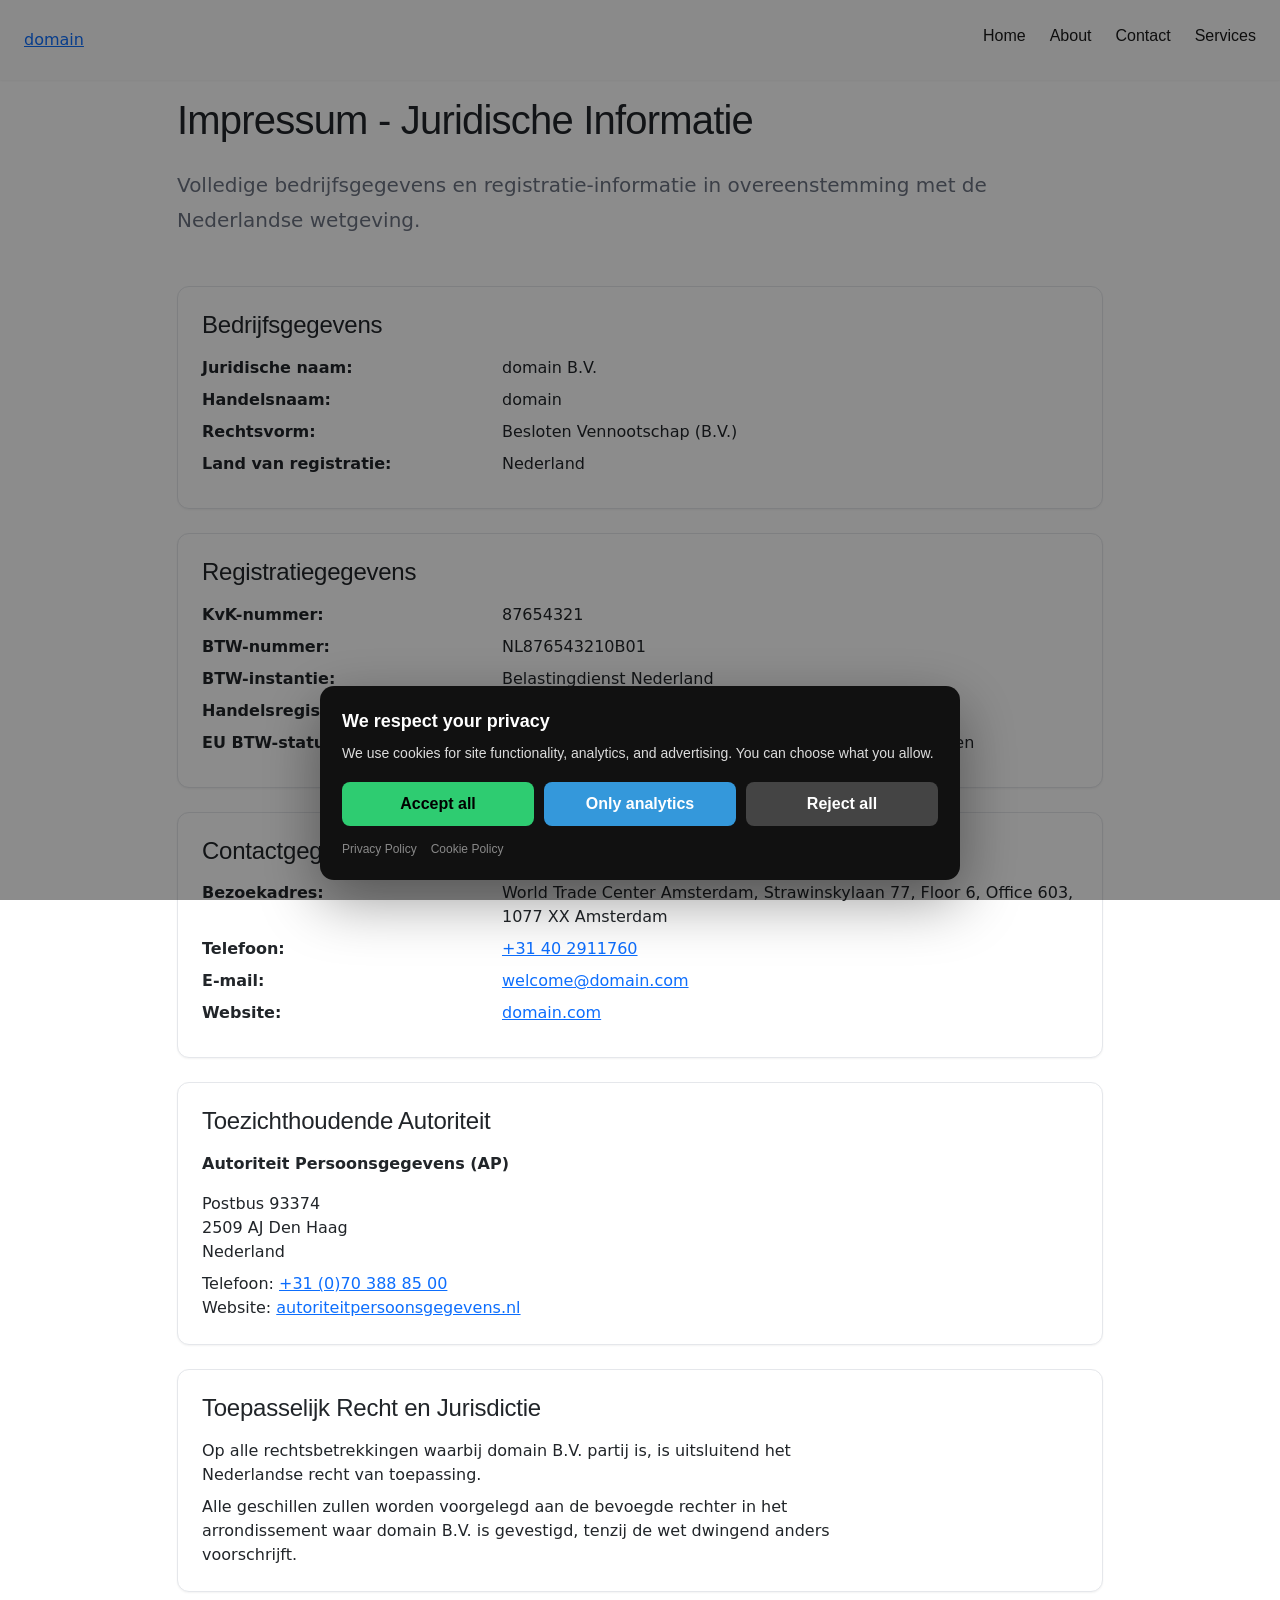
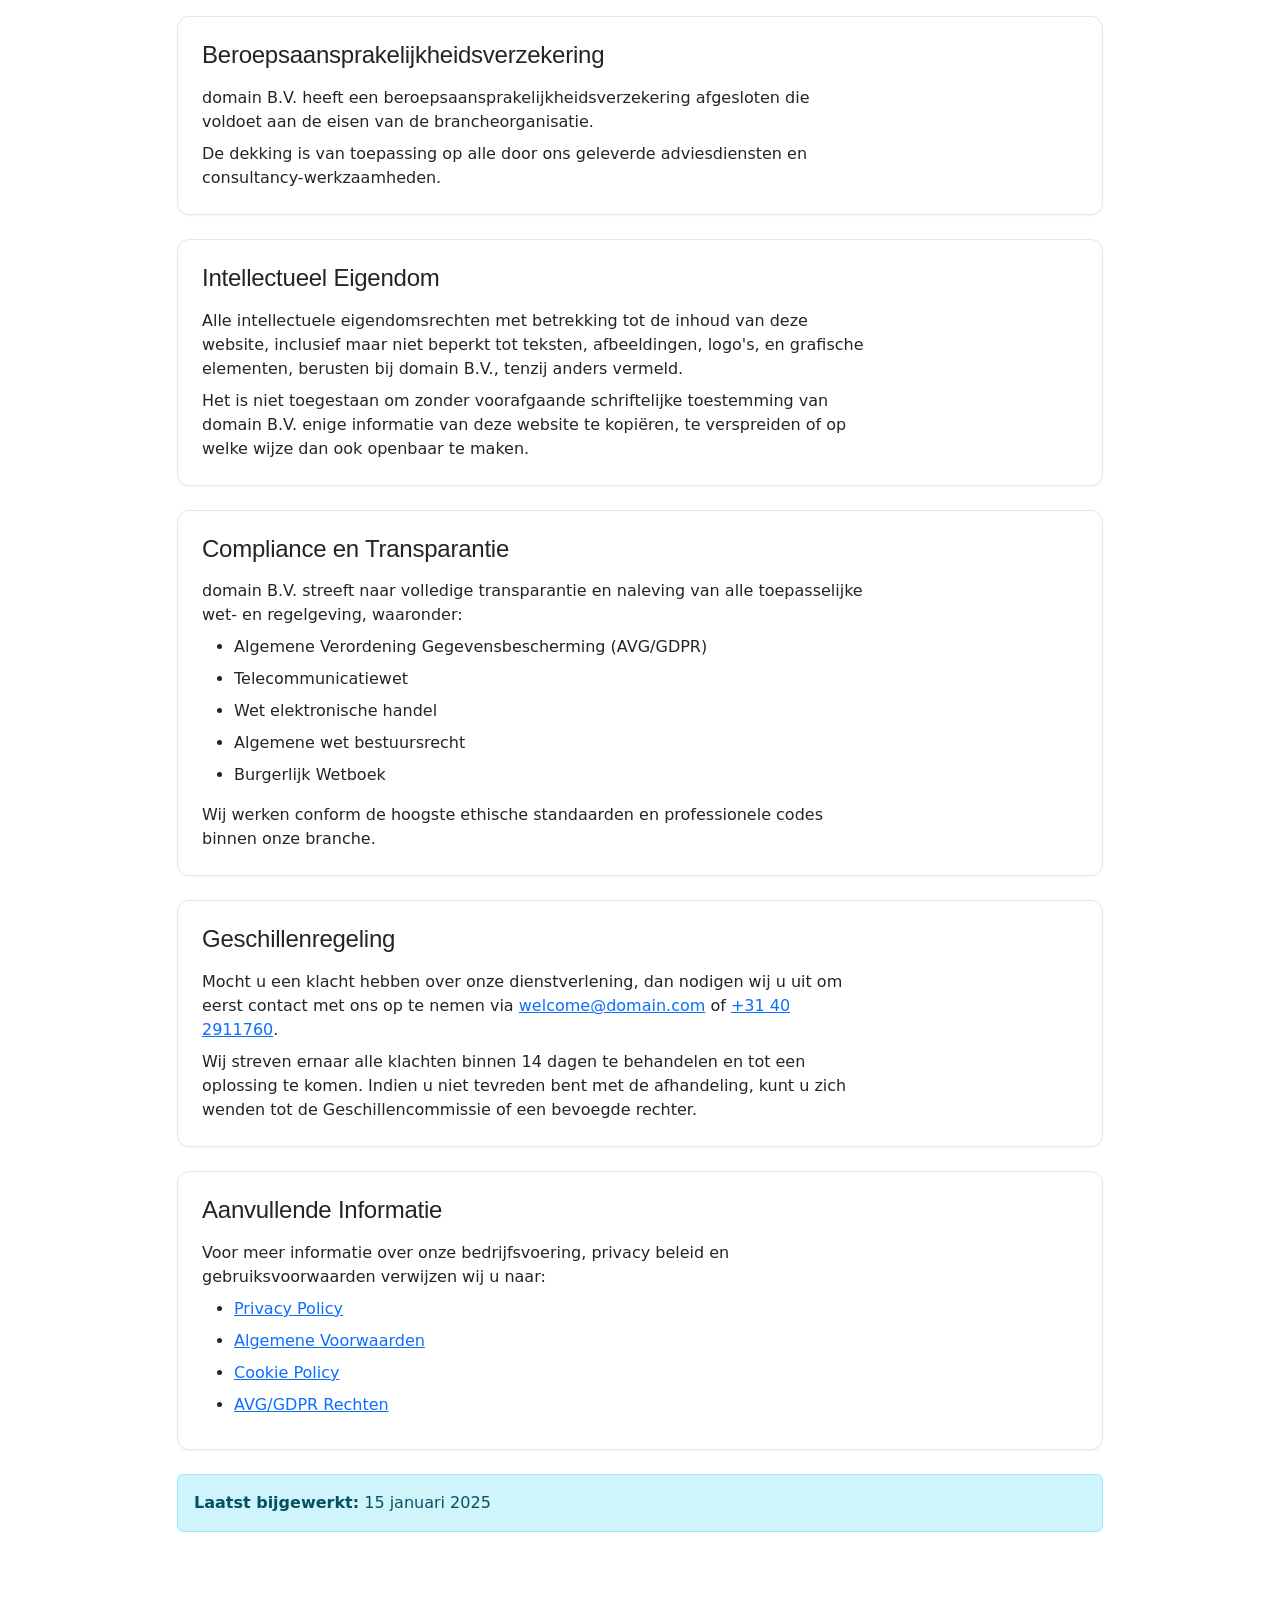
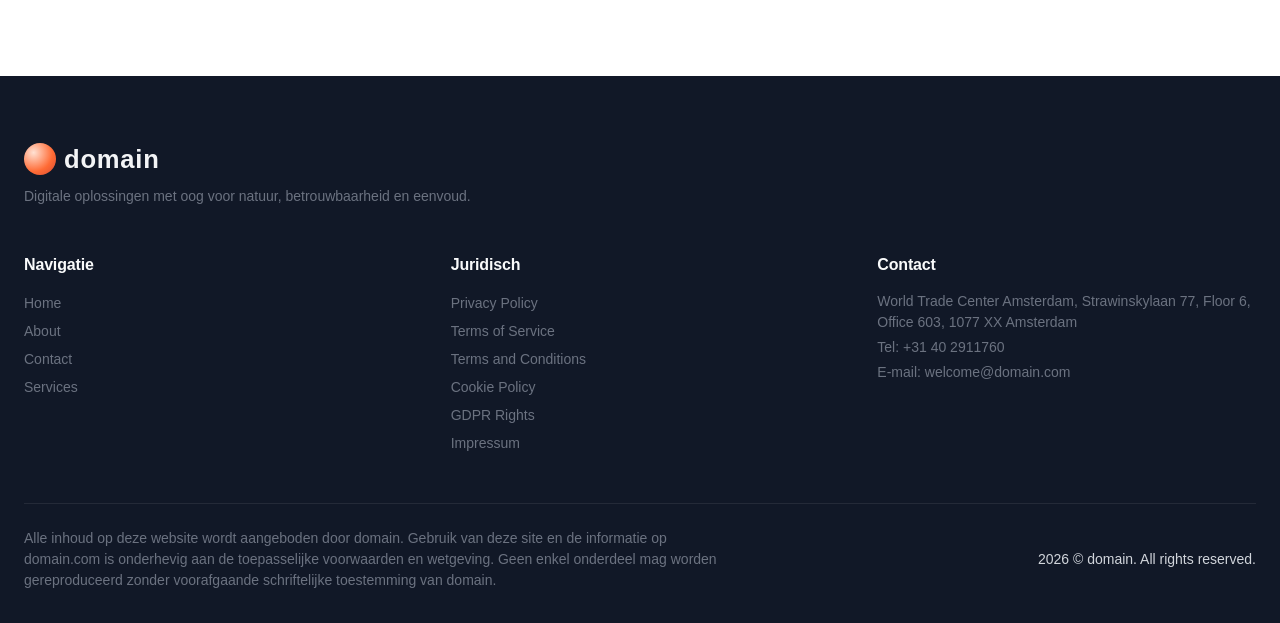
<file: impressum.html>
<!DOCTYPE html><html lang="nl"><head>
<script type="application/ld+json">
{
  "@context": "https://schema.org",
  "@graph": [
    {
      "@type": "Organization",
      "@id": "https://domain.com/#org",
      "name": "domain",
      "url": "https://domain.com",
      "email": "welcome@domain.com",
      "telephone": "+31 40 2911760",
      "address": {
        "@type": "PostalAddress",
        "streetAddress": "World Trade Center Amsterdam, Strawinskylaan 77, Floor 6, Office 603, 1077 XX Amsterdam"
      },
      "contactPoint": {
        "@type": "ContactPoint",
        "contactType": "customer support",
        "email": "welcome@domain.com",
        "telephone": "+31 40 2911760"
      }
    },
    {
      "@type": "WebSite",
      "@id": "https://domain.com/#website",
      "url": "https://domain.com",
      "name": "domain",
      "publisher": {
        "@id": "https://domain.com/#org"
      }
    },
    {
      "@type": "WebPage",
      "@id": "https://domain.com/impressum.html#webpage",
      "url": "https://domain.com/impressum.html",
      "name": "Impressum - Juridische Informatie | domain",
      "isPartOf": {
        "@id": "https://domain.com/#website"
      },
      "about": {
        "@id": "https://domain.com/#org"
      },
      "inLanguage": "nl",
      "description": "Volledige juridische informatie, registratiegegevens en bedrijfsgegevens van domain in overeenstemming met de Nederlandse wetgeving."
    },
    {
      "@type": "BreadcrumbList",
      "@id": "https://domain.com/impressum.html#breadcrumbs",
      "itemListElement": [
        {
          "@type": "ListItem",
          "position": 1,
          "name": "Home",
          "item": "https://domain.com"
        },
        {
          "@type": "ListItem",
          "position": 2,
          "name": "Impressum.Html",
          "item": "https://domain.com/impressum.html"
        }
      ]
    }
  ]
}
</script>
  <meta charset="UTF-8">
  <meta name="viewport" content="width=device-width, initial-scale=1.0">
  <title>Impressum - Juridische Informatie | domain</title>
  <meta name="description" content="Volledige juridische informatie, registratiegegevens en bedrijfsgegevens van domain in overeenstemming met de Nederlandse wetgeving.">
  <meta property="og:title" content="Impressum - Juridische Informatie | domain">
  <meta property="og:description" content="Volledige juridische informatie, registratiegegevens en bedrijfsgegevens van domain in overeenstemming met de Nederlandse wetgeving.">
  <meta property="og:type" content="website">
  <meta property="og:url" content="https://domain.com/impressum.html">
  <link rel="canonical" href="https://domain.com/impressum.html">
  <link rel="stylesheet" href="style.css">
  <link rel="icon" type="image/png" href="/favicon.png">
  <link rel="apple-touch-icon" href="/apple-touch-icon.png">
   <link rel="stylesheet" href="https://cdn.jsdelivr.net/npm/bootstrap@5.3.3/dist/css/bootstrap.min.css" integrity="sha384-QWTKZyjpPEjISv5WaRU9OFeRpok6YctnYmDr5pNlyT2bRjXh0JMhjY6hW+ALEwIH" crossorigin="anonymous">
  <link rel="stylesheet" href="https://unpkg.com/aos@2.3.4/dist/aos.css">
<link rel="stylesheet" href="./header-footer.css">
<link rel="stylesheet" href="./consent.css">
<script src="./consent.js"></script>
</head>
 <body>
<header class="dr-header" data-dr-variant="v1">
  <div class="dr-header-inner">
    <a class="dr-logo" href="./index.html" aria-label="domain">domain</a>

    <nav class="dr-nav" aria-label="Primary navigation">
      <ul class="dr-nav-list">
        <li class="dr-nav-item"><a class="dr-nav-link" href="./index.html">Home</a></li><li class="dr-nav-item"><a class="dr-nav-link" href="./about.html">About</a></li><li class="dr-nav-item"><a class="dr-nav-link" href="./contact.html">Contact</a></li><li class="dr-nav-item"><a class="dr-nav-link" href="./services.html">Services</a></li>
      </ul>
    </nav>

    <button class="dr-burger" type="button" aria-label="Toggle menu" aria-expanded="false" aria-controls="dr-mobile-menu">
      <span></span><span></span><span></span>
    </button>
  </div>
</header>
<nav class="dr-mobile-menu" id="dr-mobile-menu" aria-label="Mobile navigation">
  <ul class="dr-mobile-nav-list">
    <li class="dr-nav-item"><a class="dr-nav-link" href="./index.html">Home</a></li><li class="dr-nav-item"><a class="dr-nav-link" href="./about.html">About</a></li><li class="dr-nav-item"><a class="dr-nav-link" href="./contact.html">Contact</a></li><li class="dr-nav-item"><a class="dr-nav-link" href="./services.html">Services</a></li>
  </ul>
</nav>

  <main>
   <section class="l-section py-4 py-md-5">
    <div class="container">
     <nav aria-label="breadcrumb">
      <ol class="breadcrumb">
       <li class="breadcrumb-item"><a href="index.html">Home</a></li>
       <li class="breadcrumb-item active" aria-current="page">Impressum</li>
      </ol>
     </nav>
     <div class="row justify-content-center">
      <div class="col-lg-10">
       <h1 class="mb-4">Impressum - Juridische Informatie</h1>
       <p class="lead mb-5">Volledige bedrijfsgegevens en registratie-informatie in overeenstemming met de Nederlandse wetgeving.</p>
       <div class="c-card mb-4">
        <div class="c-card__body">
         <h2 class="h4 mb-3">Bedrijfsgegevens</h2>
         <dl class="row mb-0">
          <dt class="col-sm-4">Juridische naam:</dt>
          <dd class="col-sm-8">domain B.V.</dd>
          <dt class="col-sm-4">Handelsnaam:</dt>
          <dd class="col-sm-8">domain</dd>
          <dt class="col-sm-4">Rechtsvorm:</dt>
          <dd class="col-sm-8">Besloten Vennootschap (B.V.)</dd>
          <dt class="col-sm-4">Land van registratie:</dt>
          <dd class="col-sm-8">Nederland</dd>
         </dl>
        </div>
       </div>
       <div class="c-card mb-4">
        <div class="c-card__body">
         <h2 class="h4 mb-3">Registratiegegevens</h2>
         <dl class="row mb-0">
          <dt class="col-sm-4">KvK-nummer:</dt>
          <dd class="col-sm-8">87654321</dd>
          <dt class="col-sm-4">BTW-nummer:</dt>
          <dd class="col-sm-8">NL876543210B01</dd>
          <dt class="col-sm-4">BTW-instantie:</dt>
          <dd class="col-sm-8">Belastingdienst Nederland</dd>
          <dt class="col-sm-4">Handelsregister:</dt>
          <dd class="col-sm-8">Kamer van Koophandel (KvK)</dd>
          <dt class="col-sm-4">EU BTW-status:</dt>
          <dd class="col-sm-8">Actief geregistreerd voor intracommunautaire handelingen</dd>
         </dl>
        </div>
       </div>
       <div class="c-card mb-4">
        <div class="c-card__body">
         <h2 class="h4 mb-3">Contactgegevens</h2>
         <dl class="row mb-0">
          <dt class="col-sm-4">Bezoekadres:</dt>
          <dd class="col-sm-8">World Trade Center Amsterdam, Strawinskylaan 77, Floor 6, Office 603, 1077 XX Amsterdam</dd>
          <dt class="col-sm-4">Telefoon:</dt>
          <dd class="col-sm-8">
           <a href="tel:+31 40 2911760">+31 40 2911760</a>
          </dd>
          <dt class="col-sm-4">E-mail:</dt>
          <dd class="col-sm-8">
           <a href="mailto:welcome@domain.com">welcome@domain.com</a>
          </dd>
          <dt class="col-sm-4">Website:</dt>
          <dd class="col-sm-8">
           <a href="https://domain.com">domain.com</a>
          </dd>
         </dl>
        </div>
       </div>
       <div class="c-card mb-4">
        <div class="c-card__body">
         <h2 class="h4 mb-3">Toezichthoudende Autoriteit</h2>
         <p><strong>Autoriteit Persoonsgegevens (AP)</strong></p>
         <p class="mb-2">Postbus 93374
          <br>
          2509 AJ Den Haag
          <br>
          Nederland</p>
         <p class="mb-0">Telefoon: <a href="tel:+31703888500">+31 (0)70 388 85 00</a>
          <br>
          Website: <a href="https://autoriteitpersoonsgegevens.nl" target="_blank" rel="noopener noreferrer">autoriteitpersoonsgegevens.nl</a></p>
        </div>
       </div>
       <div class="c-card mb-4">
        <div class="c-card__body">
         <h2 class="h4 mb-3">Toepasselijk Recht en Jurisdictie</h2>
         <p class="mb-2">Op alle rechtsbetrekkingen waarbij domain B.V. partij is, is uitsluitend het Nederlandse recht van toepassing.</p>
         <p class="mb-0">Alle geschillen zullen worden voorgelegd aan de bevoegde rechter in het arrondissement waar domain B.V. is gevestigd, tenzij de wet dwingend anders voorschrijft.</p>
        </div>
       </div>
       <div class="c-card mb-4">
        <div class="c-card__body">
         <h2 class="h4 mb-3">Beroepsaansprakelijkheidsverzekering</h2>
         <p class="mb-2">domain B.V. heeft een beroepsaansprakelijkheidsverzekering afgesloten die voldoet aan de eisen van de brancheorganisatie.</p>
         <p class="mb-0">De dekking is van toepassing op alle door ons geleverde adviesdiensten en consultancy-werkzaamheden.</p>
        </div>
       </div>
       <div class="c-card mb-4">
        <div class="c-card__body">
         <h2 class="h4 mb-3">Intellectueel Eigendom</h2>
         <p class="mb-2">Alle intellectuele eigendomsrechten met betrekking tot de inhoud van deze website, inclusief maar niet beperkt tot teksten, afbeeldingen, logo's, en grafische elementen, berusten bij domain B.V., tenzij anders vermeld.</p>
         <p class="mb-0">Het is niet toegestaan om zonder voorafgaande schriftelijke toestemming van domain B.V. enige informatie van deze website te kopiëren, te verspreiden of op welke wijze dan ook openbaar te maken.</p>
        </div>
       </div>
       <div class="c-card mb-4">
        <div class="c-card__body">
         <h2 class="h4 mb-3">Compliance en Transparantie</h2>
         <p class="mb-2">domain B.V. streeft naar volledige transparantie en naleving van alle toepasselijke wet- en regelgeving, waaronder:</p>
         <ul class="mb-2">
          <li>Algemene Verordening Gegevensbescherming (AVG/GDPR)</li>
          <li>Telecommunicatiewet</li>
          <li>Wet elektronische handel</li>
          <li>Algemene wet bestuursrecht</li>
          <li>Burgerlijk Wetboek</li>
         </ul>
         <p class="mb-0">Wij werken conform de hoogste ethische standaarden en professionele codes binnen onze branche.</p>
        </div>
       </div>
       <div class="c-card mb-4">
        <div class="c-card__body">
         <h2 class="h4 mb-3">Geschillenregeling</h2>
         <p class="mb-2">Mocht u een klacht hebben over onze dienstverlening, dan nodigen wij u uit om eerst contact met ons op te nemen via <a href="mailto:welcome@domain.com">welcome@domain.com</a> of <a href="tel:+31 40 2911760">+31 40 2911760</a>.</p>
         <p class="mb-0">Wij streven ernaar alle klachten binnen 14 dagen te behandelen en tot een oplossing te komen. Indien u niet tevreden bent met de afhandeling, kunt u zich wenden tot de Geschillencommissie of een bevoegde rechter.</p>
        </div>
       </div>
       <div class="c-card">
        <div class="c-card__body">
         <h2 class="h4 mb-3">Aanvullende Informatie</h2>
         <p class="mb-2">Voor meer informatie over onze bedrijfsvoering, privacy beleid en gebruiksvoorwaarden verwijzen wij u naar:</p>
         <ul class="mb-0">
          <li><a href="privacy.html">Privacy Policy</a></li>
          <li><a href="terms.html">Algemene Voorwaarden</a></li>
          <li><a href="cookie_policy.html">Cookie Policy</a></li>
          <li><a href="gdpr-rights.html">AVG/GDPR Rechten</a></li>
         </ul>
        </div>
       </div>
       <div class="alert alert-info mt-4" role="alert">
        <p class="mb-0"><strong>Laatst bijgewerkt:</strong> 15 januari 2025</p>
       </div>
      </div>
     </div>
    </div>
   </section>
  </main>
  <footer class="dr-footer" aria-label="Voettekst">
  <div class="dr-footer-inner">
    <div class="dr-footer-brand">
      <div class="dr-footer-logo" aria-hidden="true">
        <span class="dr-footer-logo-mark"></span>
        <span class="dr-footer-logo-text">domain</span>
      </div>
      <p class="dr-footer-description">Digitale oplossingen met oog voor natuur, betrouwbaarheid en eenvoud.</p>
    </div>
    <div class="dr-footer-grid">
      <nav class="dr-footer-nav" aria-label="Hoofdnavigatie in de footer">
        <h2 class="dr-footer-title">Navigatie</h2>
        <ul class="dr-footer-list">
          <li class="dr-footer-item"><a class="dr-footer-link" href="./index.html">Home</a></li>
          <li class="dr-footer-item"><a class="dr-footer-link" href="./about.html">About</a></li>
          <li class="dr-footer-item"><a class="dr-footer-link" href="./contact.html">Contact</a></li>
          <li class="dr-footer-item"><a class="dr-footer-link" href="./services.html">Services</a></li>
        </ul>
      </nav>
      <nav class="dr-footer-legal" aria-label="Juridische informatie">
        <h2 class="dr-footer-title">Juridisch</h2>
        <ul class="dr-footer-list">
          <li class="dr-footer-item"><a class="dr-footer-link" href="./privacy.html">Privacy Policy</a></li>
          <li class="dr-footer-item"><a class="dr-footer-link" href="./terms_of_services.html">Terms of Service</a></li>
          <li class="dr-footer-item"><a class="dr-footer-link" href="./terms_and_conditions.html">Terms and Conditions</a></li>
          <li class="dr-footer-item"><a class="dr-footer-link" href="./cookie_policy.html">Cookie Policy</a></li>
          <li class="dr-footer-item"><a class="dr-footer-link" href="./gdpr-rights.html">GDPR Rights</a></li>
          <li class="dr-footer-item"><a class="dr-footer-link" href="./impressum.html">Impressum</a></li>
        </ul>
      </nav>
      <section class="dr-footer-contact" aria-label="Contactgegevens">
        <h2 class="dr-footer-title">Contact</h2>
        <address class="dr-footer-address">
          <p class="dr-footer-contact-line dr-footer-contact-address">World Trade Center Amsterdam, Strawinskylaan 77, Floor 6, Office 603, 1077 XX Amsterdam</p>
          <p class="dr-footer-contact-line">Tel: <a class="dr-footer-link" href="tel:+31 40 2911760">+31 40 2911760</a></p>
          <p class="dr-footer-contact-line">E-mail: <a class="dr-footer-link" href="mailto:welcome@domain.com">welcome@domain.com</a></p>
        </address>
      </section>
    </div>
    <div class="dr-footer-bottom">
      <p class="dr-footer-disclaimer">Alle inhoud op deze website wordt aangeboden door domain. Gebruik van deze site en de informatie op domain.com is onderhevig aan de toepasselijke voorwaarden en wetgeving. Geen enkel onderdeel mag worden gereproduceerd zonder voorafgaande schriftelijke toestemming van domain.</p>
      <p class="dr-footer-meta"><span class="dr-year"></span> © domain. All rights reserved.</p>
    </div>
  </div>
</footer>
  
 
  
  

<script src="script.js" defer=""></script>
<script src="https://unpkg.com/aos@2.3.4/dist/aos.js"></script>
<script>
if (typeof AOS !== "undefined" && !window.__AOS_INITIALIZED__) {
  AOS.init({ once: true, duration: 700, easing: "ease-out-cubic" });
  window.__AOS_INITIALIZED__ = true;
}
</script>
<script src="./header-footer.js"></script>
</body></html>
</file>
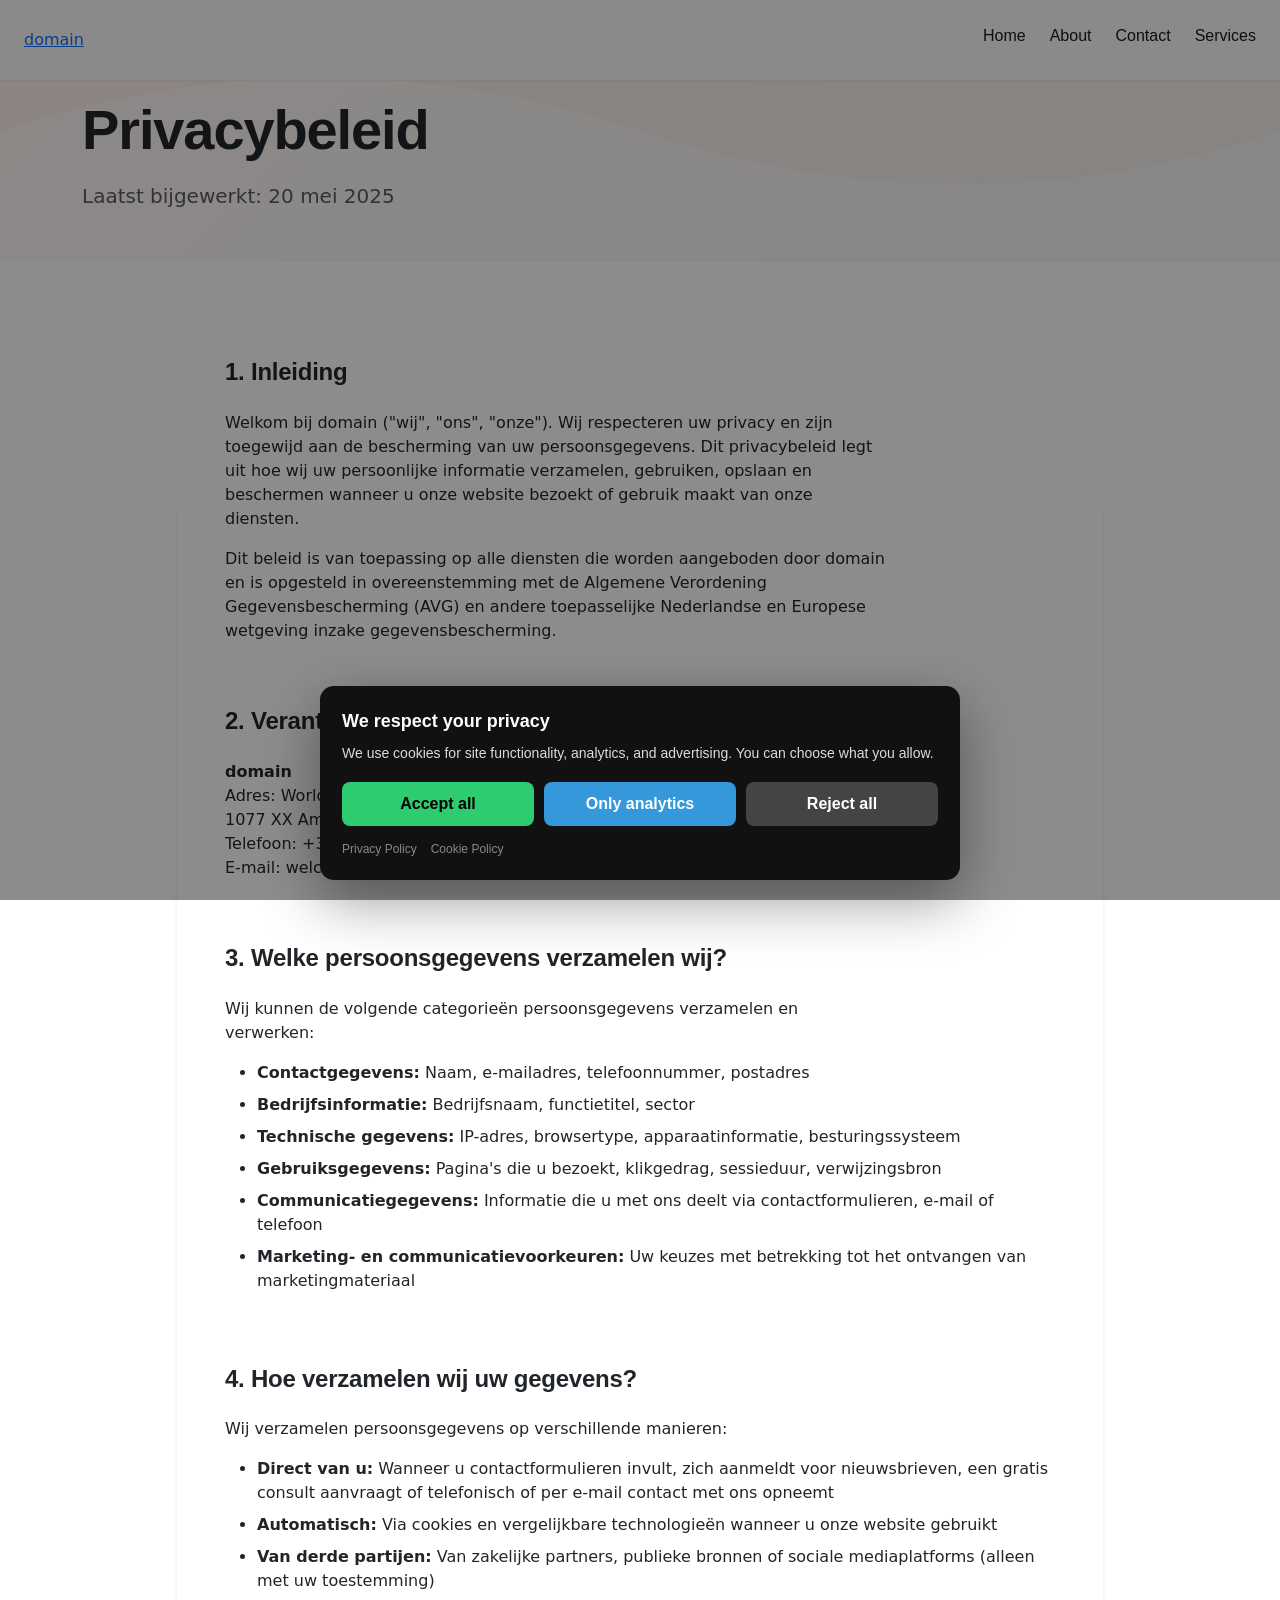
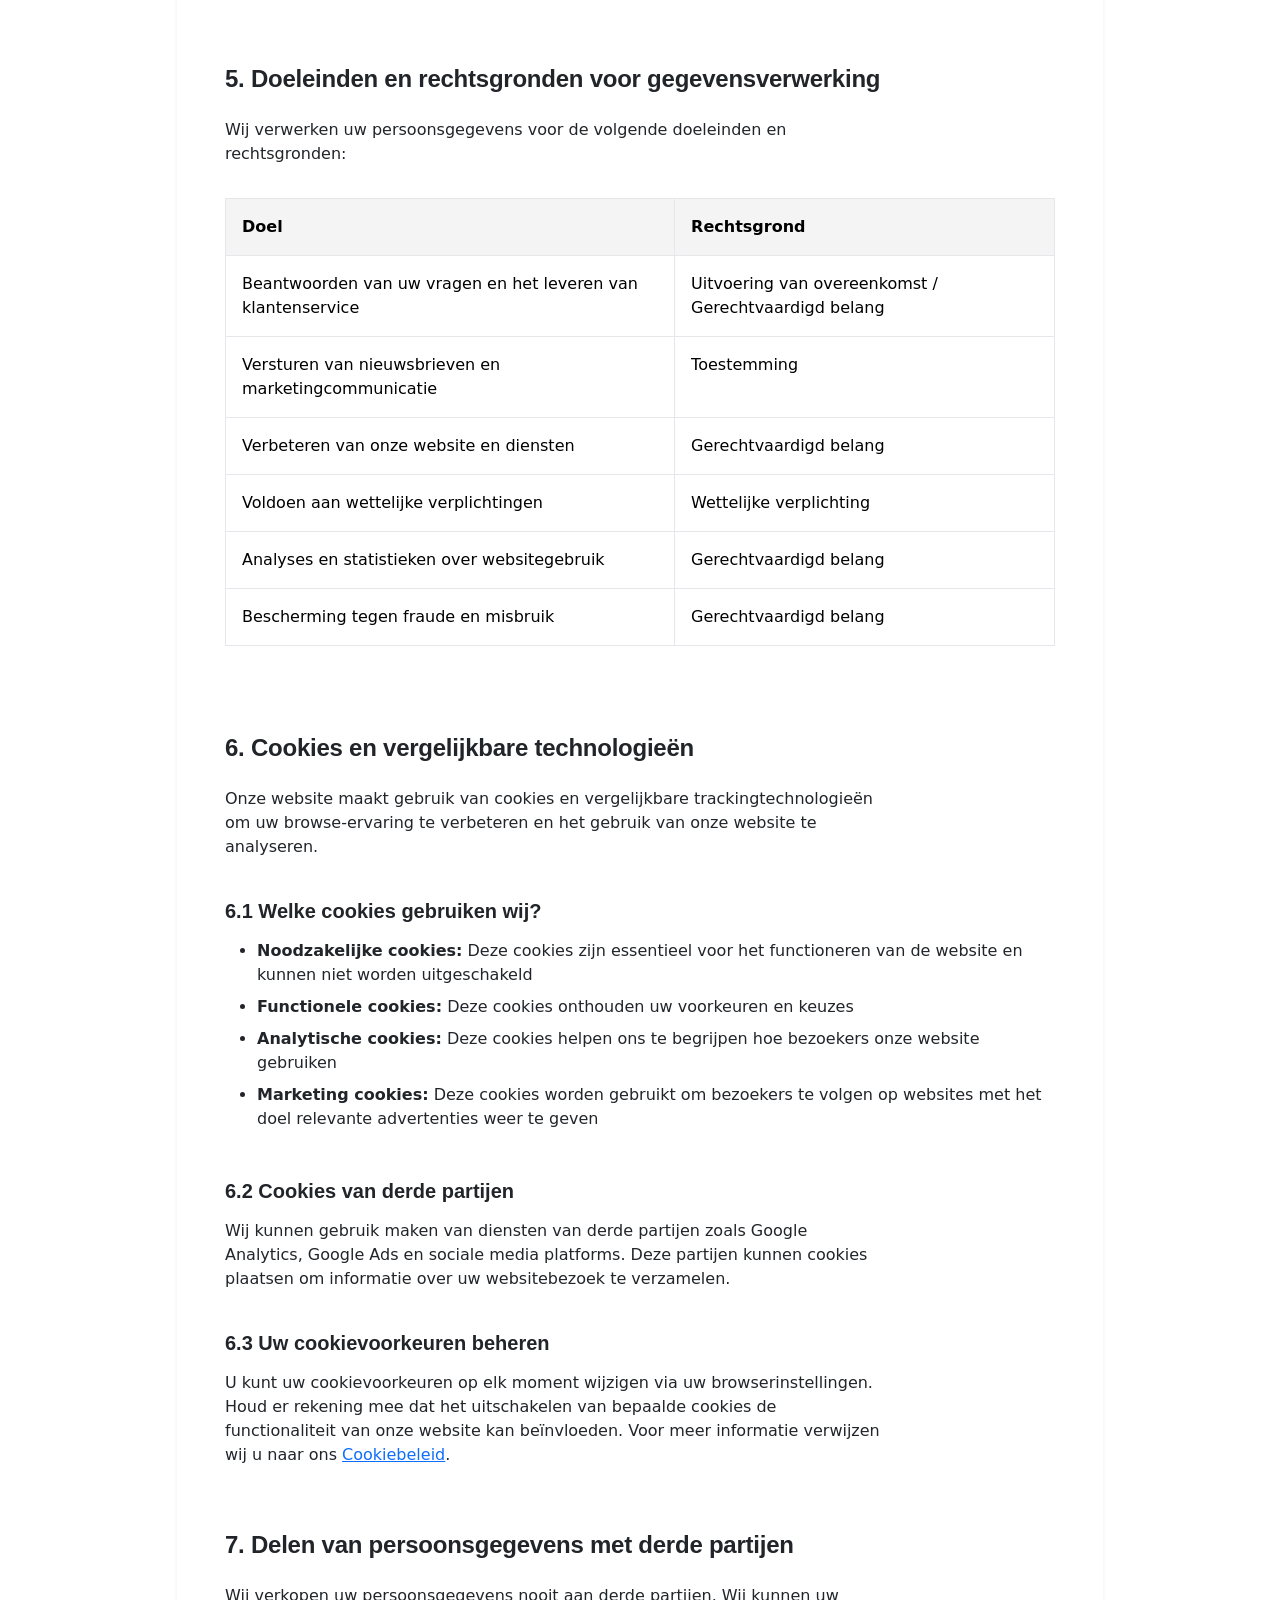
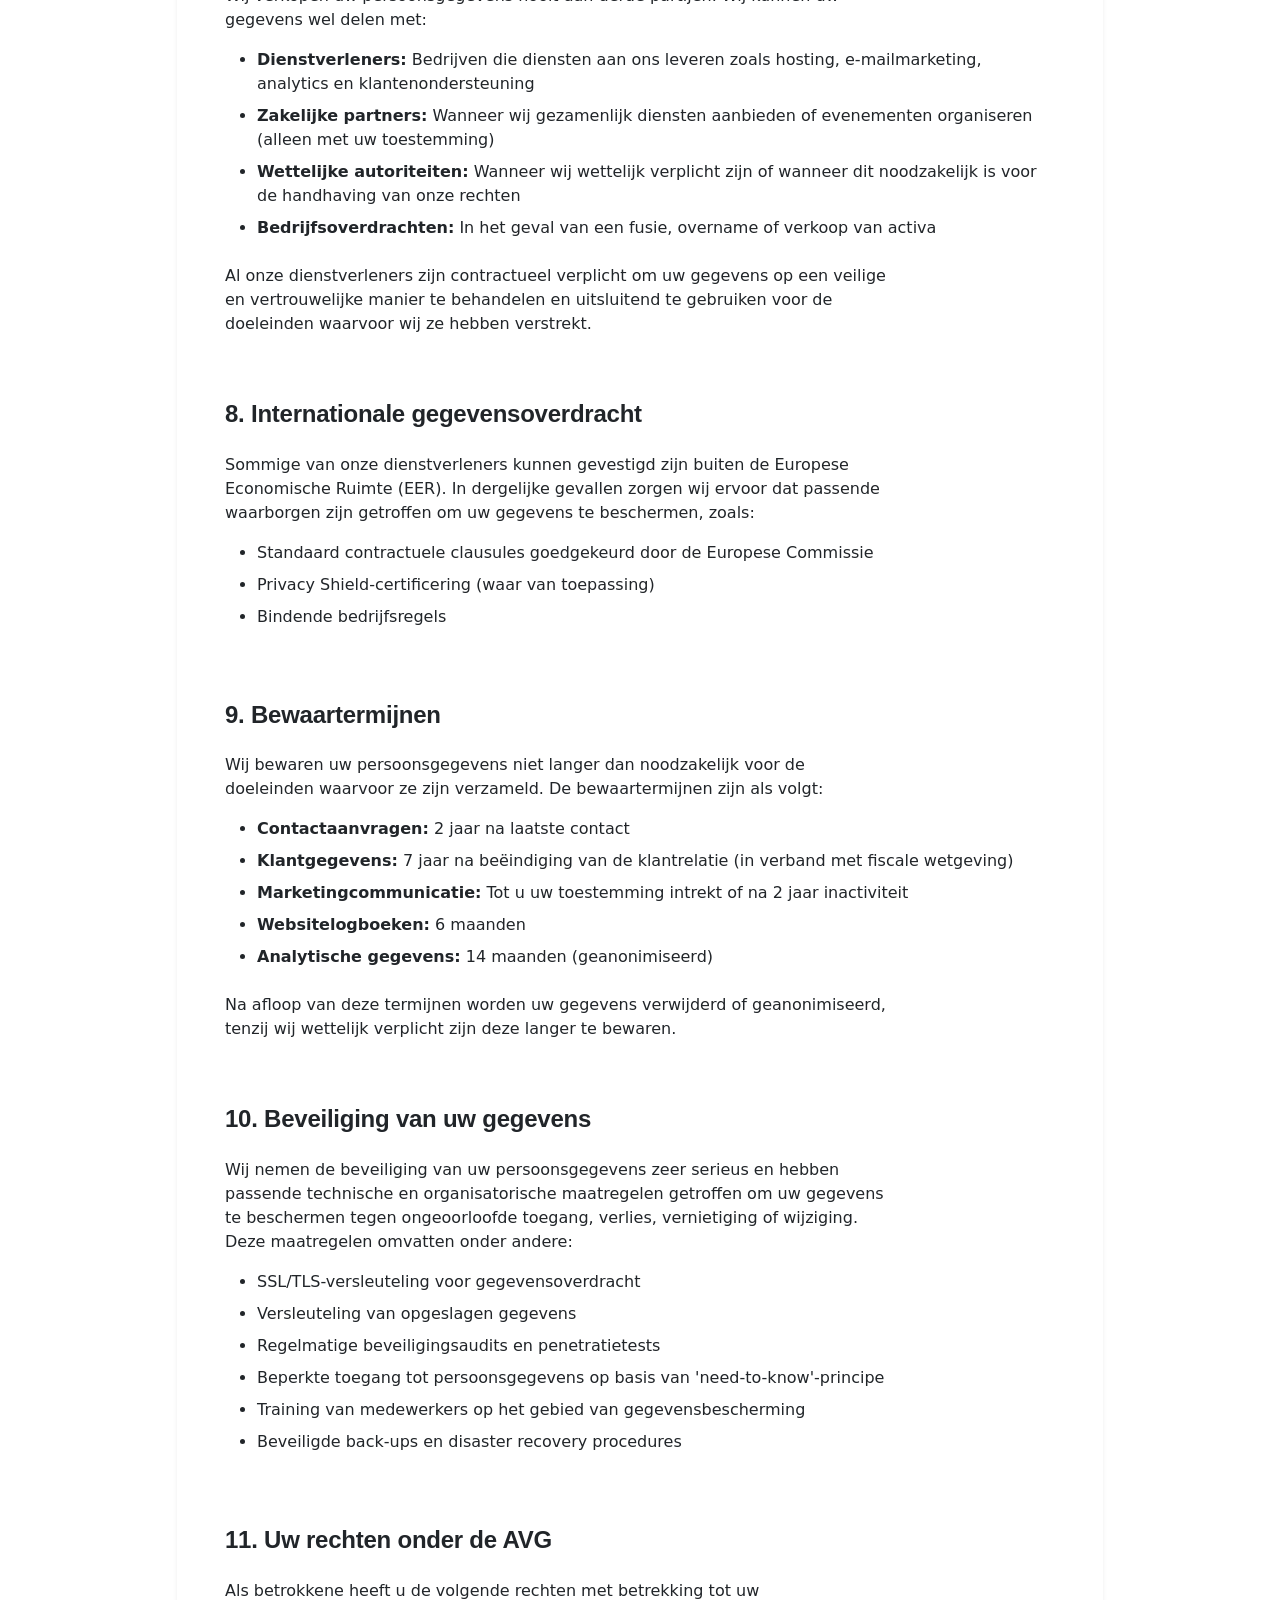
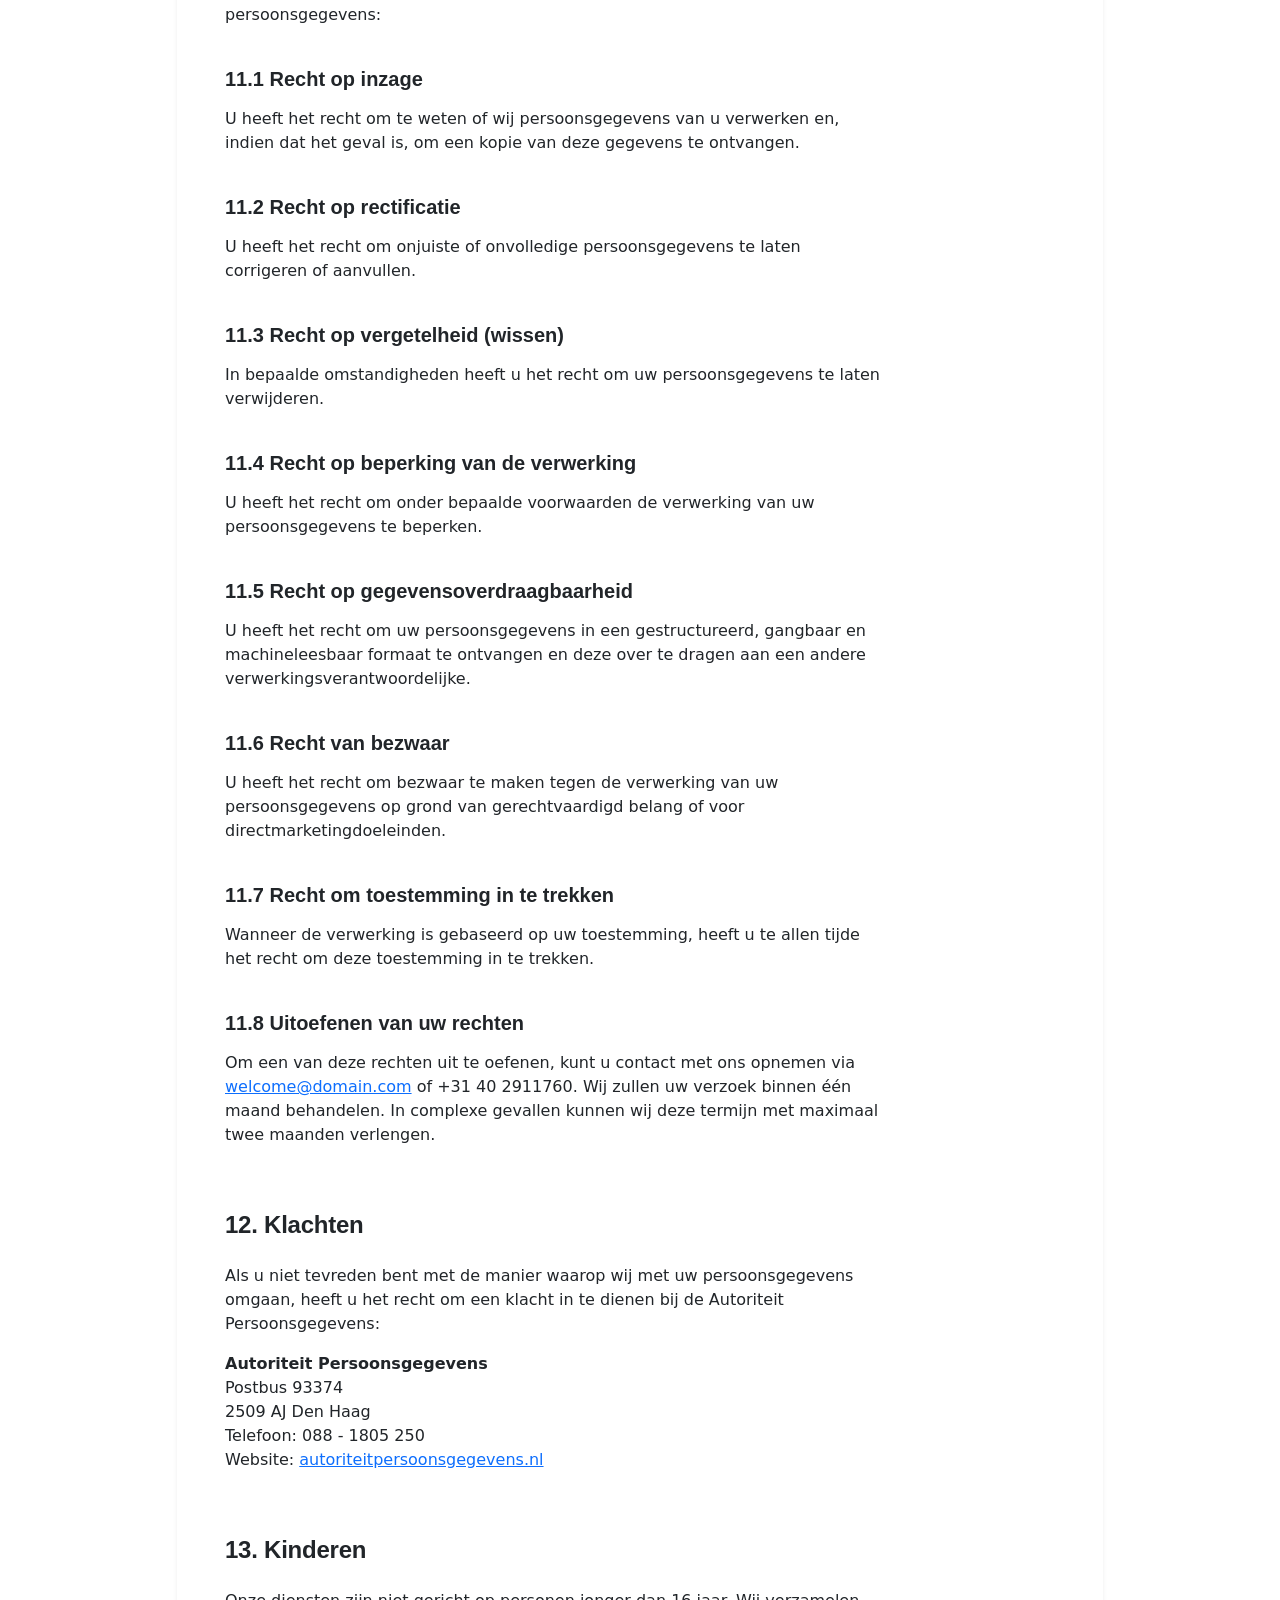
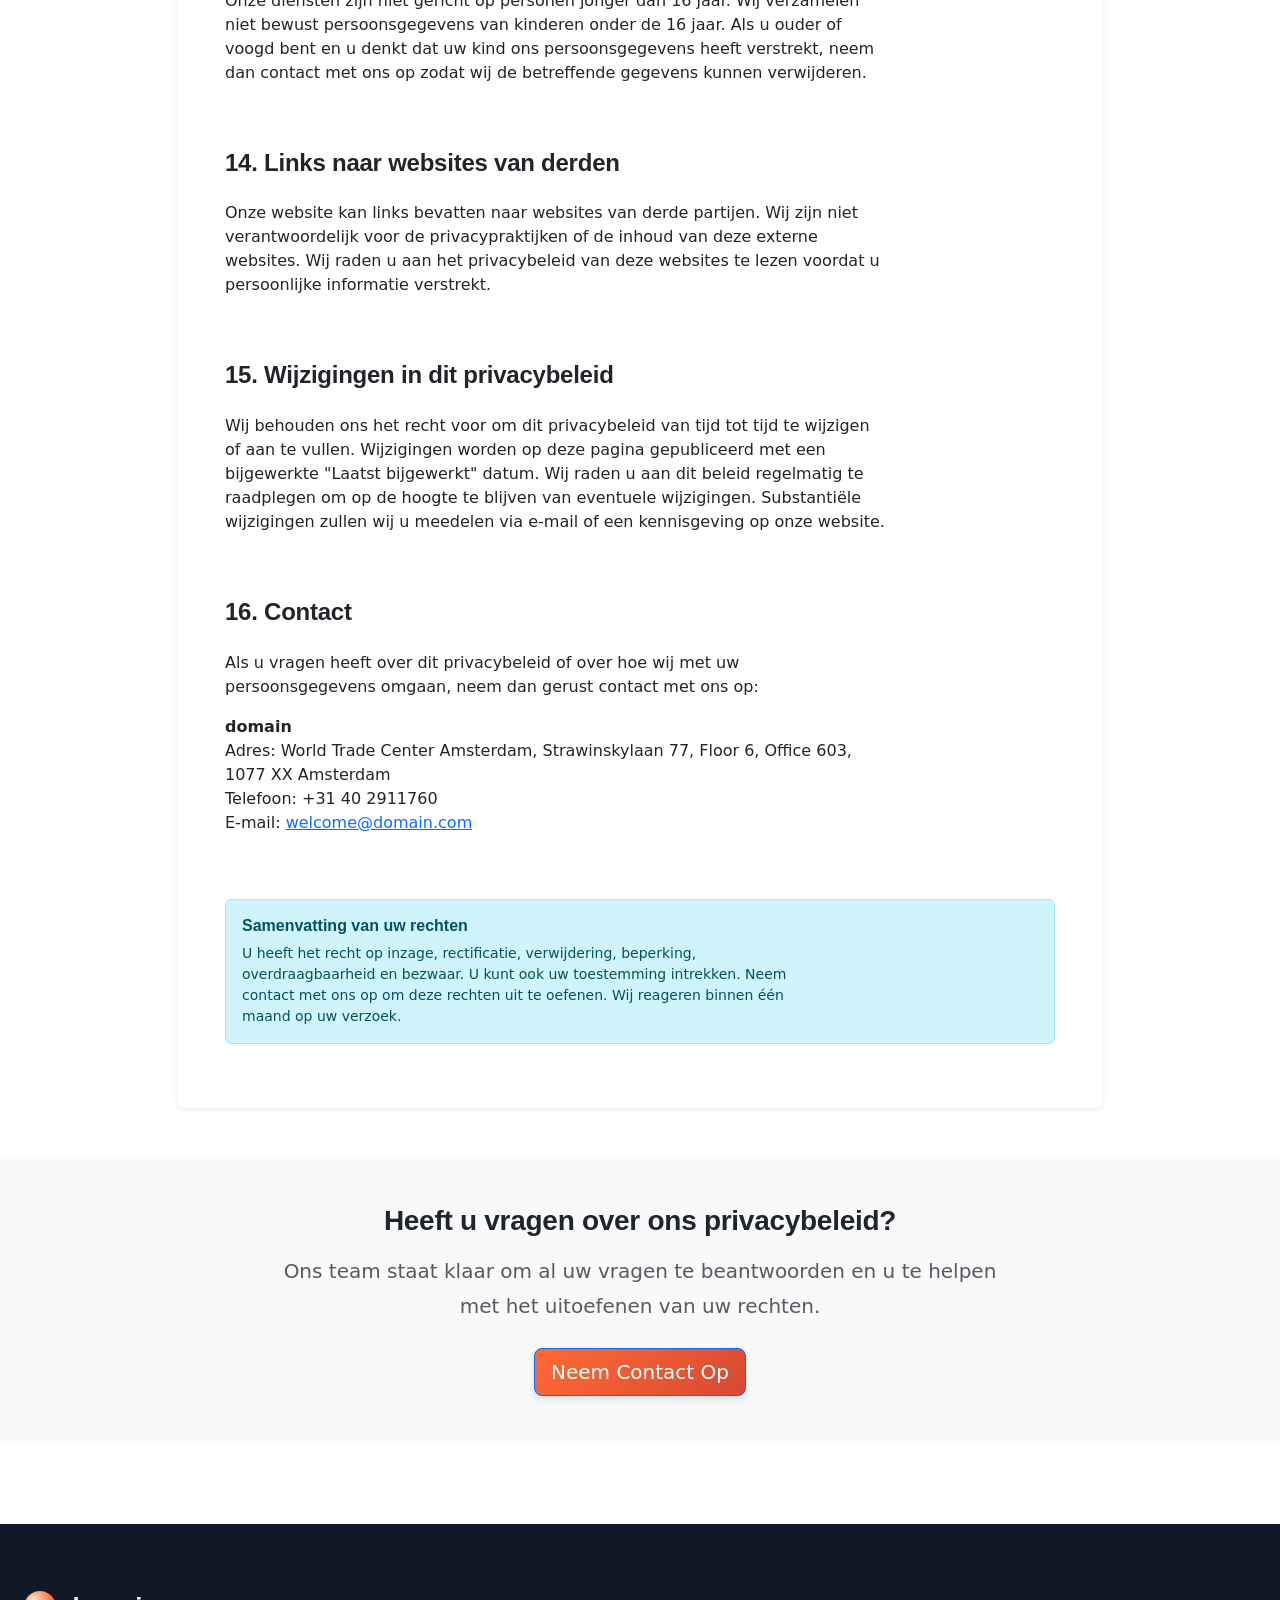
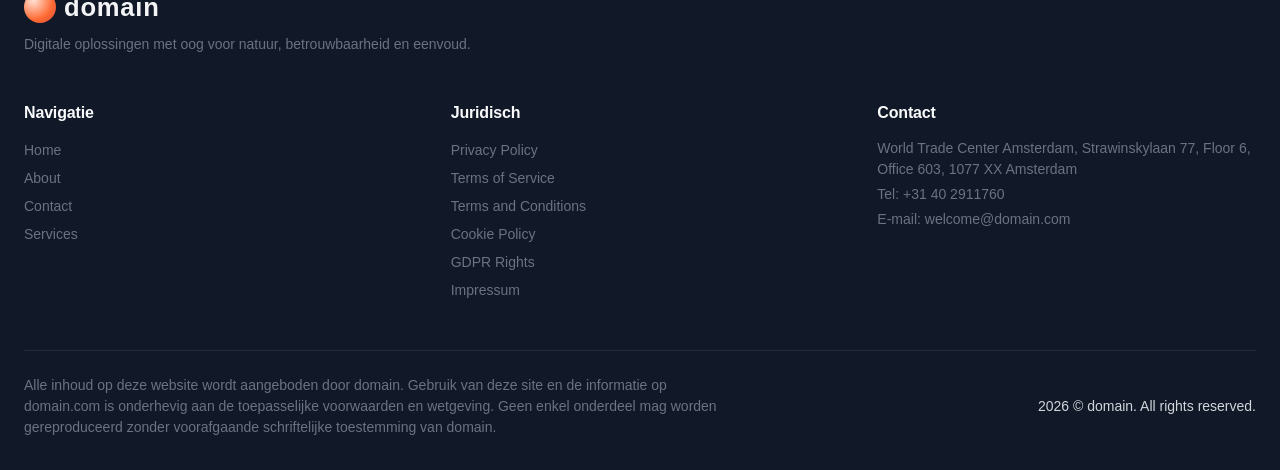
<file: privacy.html>
<!DOCTYPE html><html lang="nl"><head>
<script type="application/ld+json">
{
  "@context": "https://schema.org",
  "@graph": [
    {
      "@type": "Organization",
      "@id": "https://domain.com/#org",
      "name": "domain",
      "url": "https://domain.com",
      "email": "welcome@domain.com",
      "telephone": "+31 40 2911760",
      "address": {
        "@type": "PostalAddress",
        "streetAddress": "World Trade Center Amsterdam, Strawinskylaan 77, Floor 6, Office 603, 1077 XX Amsterdam"
      },
      "contactPoint": {
        "@type": "ContactPoint",
        "contactType": "customer support",
        "email": "welcome@domain.com",
        "telephone": "+31 40 2911760"
      }
    },
    {
      "@type": "WebSite",
      "@id": "https://domain.com/#website",
      "url": "https://domain.com",
      "name": "domain",
      "publisher": {
        "@id": "https://domain.com/#org"
      }
    },
    {
      "@type": "WebPage",
      "@id": "https://domain.com/privacy.html#webpage",
      "url": "https://domain.com/privacy.html",
      "name": "Privacybeleid - domain",
      "isPartOf": {
        "@id": "https://domain.com/#website"
      },
      "about": {
        "@id": "https://domain.com/#org"
      },
      "inLanguage": "nl",
      "description": "Privacybeleid van domain. Lees hoe wij uw persoonsgegevens verzamelen, gebruiken en beschermen in overeenstemming met de AVG."
    },
    {
      "@type": "BreadcrumbList",
      "@id": "https://domain.com/privacy.html#breadcrumbs",
      "itemListElement": [
        {
          "@type": "ListItem",
          "position": 1,
          "name": "Home",
          "item": "https://domain.com"
        },
        {
          "@type": "ListItem",
          "position": 2,
          "name": "Privacy.Html",
          "item": "https://domain.com/privacy.html"
        }
      ]
    }
  ]
}
</script>
  <meta charset="UTF-8">
  <meta name="viewport" content="width=device-width, initial-scale=1.0">
  <title>Privacybeleid - domain</title>
  <meta name="description" content="Privacybeleid van domain. Lees hoe wij uw persoonsgegevens verzamelen, gebruiken en beschermen in overeenstemming met de AVG.">
  <meta property="og:title" content="Privacybeleid - domain">
  <meta property="og:description" content="Privacybeleid van domain. Lees hoe wij uw persoonsgegevens verzamelen, gebruiken en beschermen in overeenstemming met de AVG.">
  <meta property="og:type" content="website">
  <meta property="og:url" content="https://domain.com/privacy.html">
  <link rel="canonical" href="https://domain.com/privacy.html">
  <link rel="stylesheet" href="style.css">
  <link rel="icon" type="image/png" href="/favicon.png">
  <link rel="apple-touch-icon" href="/apple-touch-icon.png">
   <link rel="stylesheet" href="https://cdn.jsdelivr.net/npm/bootstrap@5.3.3/dist/css/bootstrap.min.css" integrity="sha384-QWTKZyjpPEjISv5WaRU9OFeRpok6YctnYmDr5pNlyT2bRjXh0JMhjY6hW+ALEwIH" crossorigin="anonymous">
  <link rel="stylesheet" href="https://unpkg.com/aos@2.3.4/dist/aos.css">
<link rel="stylesheet" href="./header-footer.css">
<link rel="stylesheet" href="./consent.css">
<script src="./consent.js"></script>
</head>
 <body>
<header class="dr-header" data-dr-variant="v1">
  <div class="dr-header-inner">
    <a class="dr-logo" href="./index.html" aria-label="domain">domain</a>

    <nav class="dr-nav" aria-label="Primary navigation">
      <ul class="dr-nav-list">
        <li class="dr-nav-item"><a class="dr-nav-link" href="./index.html">Home</a></li><li class="dr-nav-item"><a class="dr-nav-link" href="./about.html">About</a></li><li class="dr-nav-item"><a class="dr-nav-link" href="./contact.html">Contact</a></li><li class="dr-nav-item"><a class="dr-nav-link" href="./services.html">Services</a></li>
      </ul>
    </nav>

    <button class="dr-burger" type="button" aria-label="Toggle menu" aria-expanded="false" aria-controls="dr-mobile-menu">
      <span></span><span></span><span></span>
    </button>
  </div>
</header>
<nav class="dr-mobile-menu" id="dr-mobile-menu" aria-label="Mobile navigation">
  <ul class="dr-mobile-nav-list">
    <li class="dr-nav-item"><a class="dr-nav-link" href="./index.html">Home</a></li><li class="dr-nav-item"><a class="dr-nav-link" href="./about.html">About</a></li><li class="dr-nav-item"><a class="dr-nav-link" href="./contact.html">Contact</a></li><li class="dr-nav-item"><a class="dr-nav-link" href="./services.html">Services</a></li>
  </ul>
</nav>

  <main>
   <section class="l-section c-hero py-4 py-md-5" style="scroll-margin-top: 64px;">
    <div class="container">
     <nav aria-label="breadcrumb">
      <ol class="breadcrumb">
       <li class="breadcrumb-item"><a href="index.html">Home</a></li>
       <li class="breadcrumb-item active" aria-current="page">Privacybeleid</li>
      </ol>
     </nav>
     <h1 class="display-4 fw-bold mb-3" data-aos="fade-up">Privacybeleid</h1>
     <p class="lead text-muted" data-aos="fade-up" data-aos-delay="100">Laatst bijgewerkt: 20 mei 2025</p>
    </div>
   </section>
   <section class="l-section py-4 py-md-5" style="scroll-margin-top: 64px;">
    <div class="container">
     <div class="row justify-content-center">
      <div class="col-12 col-lg-10">
       <div class="c-card card border-0 shadow-sm" data-aos="fade-up">
        <div class="c-card__body card-body p-4 p-md-5">
         <h2 class="h4 fw-semibold mb-4">1. Inleiding</h2>
         <p>Welkom bij domain ("wij", "ons", "onze"). Wij respecteren uw privacy en zijn toegewijd aan de bescherming van uw persoonsgegevens. Dit privacybeleid legt uit hoe wij uw persoonlijke informatie verzamelen, gebruiken, opslaan en beschermen wanneer u onze website bezoekt of gebruik maakt van onze diensten.</p>
         <p>Dit beleid is van toepassing op alle diensten die worden aangeboden door domain en is opgesteld in overeenstemming met de Algemene Verordening Gegevensbescherming (AVG) en andere toepasselijke Nederlandse en Europese wetgeving inzake gegevensbescherming.</p>
         <h2 class="h4 fw-semibold mb-4 mt-5">2. Verantwoordelijke voor gegevensverwerking</h2>
         <p><strong>domain</strong>
          <br>
          Adres: World Trade Center Amsterdam, Strawinskylaan 77, Floor 6, Office 603, 1077 XX Amsterdam
          <br>
          Telefoon: +31 40 2911760
          <br>
          E-mail: welcome@domain.com</p>
         <h2 class="h4 fw-semibold mb-4 mt-5">3. Welke persoonsgegevens verzamelen wij?</h2>
         <p>Wij kunnen de volgende categorieën persoonsgegevens verzamelen en verwerken:</p>
         <ul>
          <li><strong>Contactgegevens:</strong> Naam, e-mailadres, telefoonnummer, postadres</li>
          <li><strong>Bedrijfsinformatie:</strong> Bedrijfsnaam, functietitel, sector</li>
          <li><strong>Technische gegevens:</strong> IP-adres, browsertype, apparaatinformatie, besturingssysteem</li>
          <li><strong>Gebruiksgegevens:</strong> Pagina's die u bezoekt, klikgedrag, sessieduur, verwijzingsbron</li>
          <li><strong>Communicatiegegevens:</strong> Informatie die u met ons deelt via contactformulieren, e-mail of telefoon</li>
          <li><strong>Marketing- en communicatievoorkeuren:</strong> Uw keuzes met betrekking tot het ontvangen van marketingmateriaal</li>
         </ul>
         <h2 class="h4 fw-semibold mb-4 mt-5">4. Hoe verzamelen wij uw gegevens?</h2>
         <p>Wij verzamelen persoonsgegevens op verschillende manieren:</p>
         <ul>
          <li><strong>Direct van u:</strong> Wanneer u contactformulieren invult, zich aanmeldt voor nieuwsbrieven, een gratis consult aanvraagt of telefonisch of per e-mail contact met ons opneemt</li>
          <li><strong>Automatisch:</strong> Via cookies en vergelijkbare technologieën wanneer u onze website gebruikt</li>
          <li><strong>Van derde partijen:</strong> Van zakelijke partners, publieke bronnen of sociale mediaplatforms (alleen met uw toestemming)</li>
         </ul>
         <h2 class="h4 fw-semibold mb-4 mt-5">5. Doeleinden en rechtsgronden voor gegevensverwerking</h2>
         <p>Wij verwerken uw persoonsgegevens voor de volgende doeleinden en rechtsgronden:</p>
         <div class="table-responsive">
          <table class="table table-bordered mt-3">
           <thead class="table-light">
            <tr>
             <th>Doel</th>
             <th>Rechtsgrond</th>
            </tr>
           </thead>
           <tbody>
            <tr>
             <td>Beantwoorden van uw vragen en het leveren van klantenservice</td>
             <td>Uitvoering van overeenkomst / Gerechtvaardigd belang</td>
            </tr>
            <tr>
             <td>Versturen van nieuwsbrieven en marketingcommunicatie</td>
             <td>Toestemming</td>
            </tr>
            <tr>
             <td>Verbeteren van onze website en diensten</td>
             <td>Gerechtvaardigd belang</td>
            </tr>
            <tr>
             <td>Voldoen aan wettelijke verplichtingen</td>
             <td>Wettelijke verplichting</td>
            </tr>
            <tr>
             <td>Analyses en statistieken over websitegebruik</td>
             <td>Gerechtvaardigd belang</td>
            </tr>
            <tr>
             <td>Bescherming tegen fraude en misbruik</td>
             <td>Gerechtvaardigd belang</td>
            </tr>
           </tbody>
          </table>
         </div>
         <h2 class="h4 fw-semibold mb-4 mt-5">6. Cookies en vergelijkbare technologieën</h2>
         <p>Onze website maakt gebruik van cookies en vergelijkbare trackingtechnologieën om uw browse-ervaring te verbeteren en het gebruik van onze website te analyseren.</p>
         <h3 class="h5 fw-semibold mb-3 mt-4">6.1 Welke cookies gebruiken wij?</h3>
         <ul>
          <li><strong>Noodzakelijke cookies:</strong> Deze cookies zijn essentieel voor het functioneren van de website en kunnen niet worden uitgeschakeld</li>
          <li><strong>Functionele cookies:</strong> Deze cookies onthouden uw voorkeuren en keuzes</li>
          <li><strong>Analytische cookies:</strong> Deze cookies helpen ons te begrijpen hoe bezoekers onze website gebruiken</li>
          <li><strong>Marketing cookies:</strong> Deze cookies worden gebruikt om bezoekers te volgen op websites met het doel relevante advertenties weer te geven</li>
         </ul>
         <h3 class="h5 fw-semibold mb-3 mt-4">6.2 Cookies van derde partijen</h3>
         <p>Wij kunnen gebruik maken van diensten van derde partijen zoals Google Analytics, Google Ads en sociale media platforms. Deze partijen kunnen cookies plaatsen om informatie over uw websitebezoek te verzamelen.</p>
         <h3 class="h5 fw-semibold mb-3 mt-4">6.3 Uw cookievoorkeuren beheren</h3>
         <p>U kunt uw cookievoorkeuren op elk moment wijzigen via uw browserinstellingen. Houd er rekening mee dat het uitschakelen van bepaalde cookies de functionaliteit van onze website kan beïnvloeden. Voor meer informatie verwijzen wij u naar ons <a href="cookie_policy.html" class="text-primary">Cookiebeleid</a>.</p>
         <h2 class="h4 fw-semibold mb-4 mt-5">7. Delen van persoonsgegevens met derde partijen</h2>
         <p>Wij verkopen uw persoonsgegevens nooit aan derde partijen. Wij kunnen uw gegevens wel delen met:</p>
         <ul>
          <li><strong>Dienstverleners:</strong> Bedrijven die diensten aan ons leveren zoals hosting, e-mailmarketing, analytics en klantenondersteuning</li>
          <li><strong>Zakelijke partners:</strong> Wanneer wij gezamenlijk diensten aanbieden of evenementen organiseren (alleen met uw toestemming)</li>
          <li><strong>Wettelijke autoriteiten:</strong> Wanneer wij wettelijk verplicht zijn of wanneer dit noodzakelijk is voor de handhaving van onze rechten</li>
          <li><strong>Bedrijfsoverdrachten:</strong> In het geval van een fusie, overname of verkoop van activa</li>
         </ul>
         <p>Al onze dienstverleners zijn contractueel verplicht om uw gegevens op een veilige en vertrouwelijke manier te behandelen en uitsluitend te gebruiken voor de doeleinden waarvoor wij ze hebben verstrekt.</p>
         <h2 class="h4 fw-semibold mb-4 mt-5">8. Internationale gegevensoverdracht</h2>
         <p>Sommige van onze dienstverleners kunnen gevestigd zijn buiten de Europese Economische Ruimte (EER). In dergelijke gevallen zorgen wij ervoor dat passende waarborgen zijn getroffen om uw gegevens te beschermen, zoals:</p>
         <ul>
          <li>Standaard contractuele clausules goedgekeurd door de Europese Commissie</li>
          <li>Privacy Shield-certificering (waar van toepassing)</li>
          <li>Bindende bedrijfsregels</li>
         </ul>
         <h2 class="h4 fw-semibold mb-4 mt-5">9. Bewaartermijnen</h2>
         <p>Wij bewaren uw persoonsgegevens niet langer dan noodzakelijk voor de doeleinden waarvoor ze zijn verzameld. De bewaartermijnen zijn als volgt:</p>
         <ul>
          <li><strong>Contactaanvragen:</strong> 2 jaar na laatste contact</li>
          <li><strong>Klantgegevens:</strong> 7 jaar na beëindiging van de klantrelatie (in verband met fiscale wetgeving)</li>
          <li><strong>Marketingcommunicatie:</strong> Tot u uw toestemming intrekt of na 2 jaar inactiviteit</li>
          <li><strong>Websitelogboeken:</strong> 6 maanden</li>
          <li><strong>Analytische gegevens:</strong> 14 maanden (geanonimiseerd)</li>
         </ul>
         <p>Na afloop van deze termijnen worden uw gegevens verwijderd of geanonimiseerd, tenzij wij wettelijk verplicht zijn deze langer te bewaren.</p>
         <h2 class="h4 fw-semibold mb-4 mt-5">10. Beveiliging van uw gegevens</h2>
         <p>Wij nemen de beveiliging van uw persoonsgegevens zeer serieus en hebben passende technische en organisatorische maatregelen getroffen om uw gegevens te beschermen tegen ongeoorloofde toegang, verlies, vernietiging of wijziging. Deze maatregelen omvatten onder andere:</p>
         <ul>
          <li>SSL/TLS-versleuteling voor gegevensoverdracht</li>
          <li>Versleuteling van opgeslagen gegevens</li>
          <li>Regelmatige beveiligingsaudits en penetratietests</li>
          <li>Beperkte toegang tot persoonsgegevens op basis van 'need-to-know'-principe</li>
          <li>Training van medewerkers op het gebied van gegevensbescherming</li>
          <li>Beveiligde back-ups en disaster recovery procedures</li>
         </ul>
         <h2 class="h4 fw-semibold mb-4 mt-5">11. Uw rechten onder de AVG</h2>
         <p>Als betrokkene heeft u de volgende rechten met betrekking tot uw persoonsgegevens:</p>
         <h3 class="h5 fw-semibold mb-3 mt-4">11.1 Recht op inzage</h3>
         <p>U heeft het recht om te weten of wij persoonsgegevens van u verwerken en, indien dat het geval is, om een kopie van deze gegevens te ontvangen.</p>
         <h3 class="h5 fw-semibold mb-3 mt-4">11.2 Recht op rectificatie</h3>
         <p>U heeft het recht om onjuiste of onvolledige persoonsgegevens te laten corrigeren of aanvullen.</p>
         <h3 class="h5 fw-semibold mb-3 mt-4">11.3 Recht op vergetelheid (wissen)</h3>
         <p>In bepaalde omstandigheden heeft u het recht om uw persoonsgegevens te laten verwijderen.</p>
         <h3 class="h5 fw-semibold mb-3 mt-4">11.4 Recht op beperking van de verwerking</h3>
         <p>U heeft het recht om onder bepaalde voorwaarden de verwerking van uw persoonsgegevens te beperken.</p>
         <h3 class="h5 fw-semibold mb-3 mt-4">11.5 Recht op gegevensoverdraagbaarheid</h3>
         <p>U heeft het recht om uw persoonsgegevens in een gestructureerd, gangbaar en machineleesbaar formaat te ontvangen en deze over te dragen aan een andere verwerkingsverantwoordelijke.</p>
         <h3 class="h5 fw-semibold mb-3 mt-4">11.6 Recht van bezwaar</h3>
         <p>U heeft het recht om bezwaar te maken tegen de verwerking van uw persoonsgegevens op grond van gerechtvaardigd belang of voor directmarketingdoeleinden.</p>
         <h3 class="h5 fw-semibold mb-3 mt-4">11.7 Recht om toestemming in te trekken</h3>
         <p>Wanneer de verwerking is gebaseerd op uw toestemming, heeft u te allen tijde het recht om deze toestemming in te trekken.</p>
         <h3 class="h5 fw-semibold mb-3 mt-4">11.8 Uitoefenen van uw rechten</h3>
         <p>Om een van deze rechten uit te oefenen, kunt u contact met ons opnemen via <a href="mailto:welcome@domain.com" class="text-primary">welcome@domain.com</a> of +31 40 2911760. Wij zullen uw verzoek binnen één maand behandelen. In complexe gevallen kunnen wij deze termijn met maximaal twee maanden verlengen.</p>
         <h2 class="h4 fw-semibold mb-4 mt-5">12. Klachten</h2>
         <p>Als u niet tevreden bent met de manier waarop wij met uw persoonsgegevens omgaan, heeft u het recht om een klacht in te dienen bij de Autoriteit Persoonsgegevens:</p>
         <p><strong>Autoriteit Persoonsgegevens</strong>
          <br>
          Postbus 93374
          <br>
          2509 AJ Den Haag
          <br>
          Telefoon: 088 - 1805 250
          <br>
          Website: <a href="https://autoriteitpersoonsgegevens.nl" target="_blank" rel="noopener noreferrer" class="text-primary">autoriteitpersoonsgegevens.nl</a></p>
         <h2 class="h4 fw-semibold mb-4 mt-5">13. Kinderen</h2>
         <p>Onze diensten zijn niet gericht op personen jonger dan 16 jaar. Wij verzamelen niet bewust persoonsgegevens van kinderen onder de 16 jaar. Als u ouder of voogd bent en u denkt dat uw kind ons persoonsgegevens heeft verstrekt, neem dan contact met ons op zodat wij de betreffende gegevens kunnen verwijderen.</p>
         <h2 class="h4 fw-semibold mb-4 mt-5">14. Links naar websites van derden</h2>
         <p>Onze website kan links bevatten naar websites van derde partijen. Wij zijn niet verantwoordelijk voor de privacypraktijken of de inhoud van deze externe websites. Wij raden u aan het privacybeleid van deze websites te lezen voordat u persoonlijke informatie verstrekt.</p>
         <h2 class="h4 fw-semibold mb-4 mt-5">15. Wijzigingen in dit privacybeleid</h2>
         <p>Wij behouden ons het recht voor om dit privacybeleid van tijd tot tijd te wijzigen of aan te vullen. Wijzigingen worden op deze pagina gepubliceerd met een bijgewerkte "Laatst bijgewerkt" datum. Wij raden u aan dit beleid regelmatig te raadplegen om op de hoogte te blijven van eventuele wijzigingen. Substantiële wijzigingen zullen wij u meedelen via e-mail of een kennisgeving op onze website.</p>
         <h2 class="h4 fw-semibold mb-4 mt-5">16. Contact</h2>
         <p>Als u vragen heeft over dit privacybeleid of over hoe wij met uw persoonsgegevens omgaan, neem dan gerust contact met ons op:</p>
         <p><strong>domain</strong>
          <br>
          Adres: World Trade Center Amsterdam, Strawinskylaan 77, Floor 6, Office 603, 1077 XX Amsterdam
          <br>
          Telefoon: +31 40 2911760
          <br>
          E-mail: <a href="mailto:welcome@domain.com" class="text-primary">welcome@domain.com</a></p>
         <div class="alert alert-info mt-5" role="alert">
          <h3 class="h6 fw-semibold mb-2">Samenvatting van uw rechten</h3>
          <p class="mb-0 small">U heeft het recht op inzage, rectificatie, verwijdering, beperking, overdraagbaarheid en bezwaar. U kunt ook uw toestemming intrekken. Neem contact met ons op om deze rechten uit te oefenen. Wij reageren binnen één maand op uw verzoek.</p>
         </div>
        </div>
       </div>
      </div>
     </div>
    </div>
   </section>
   <section class="l-section c-section py-4 py-md-5 bg-light" style="scroll-margin-top: 64px;">
    <div class="container">
     <div class="row justify-content-center text-center">
      <div class="col-12 col-md-10 col-lg-8">
       <h2 class="h3 fw-bold mb-3" data-aos="fade-up">Heeft u vragen over ons privacybeleid?</h2>
       <p class="lead text-muted mb-4" data-aos="fade-up" data-aos-delay="100">Ons team staat klaar om al uw vragen te beantwoorden en u te helpen met het uitoefenen van uw rechten.</p>
       <a href="contact.html" class="c-button c-button--primary btn btn-primary btn-lg" data-aos="fade-up" data-aos-delay="200">Neem Contact Op</a>
      </div>
     </div>
    </div>
   </section>
  </main>
  <footer class="dr-footer" aria-label="Voettekst">
  <div class="dr-footer-inner">
    <div class="dr-footer-brand">
      <div class="dr-footer-logo" aria-hidden="true">
        <span class="dr-footer-logo-mark"></span>
        <span class="dr-footer-logo-text">domain</span>
      </div>
      <p class="dr-footer-description">Digitale oplossingen met oog voor natuur, betrouwbaarheid en eenvoud.</p>
    </div>
    <div class="dr-footer-grid">
      <nav class="dr-footer-nav" aria-label="Hoofdnavigatie in de footer">
        <h2 class="dr-footer-title">Navigatie</h2>
        <ul class="dr-footer-list">
          <li class="dr-footer-item"><a class="dr-footer-link" href="./index.html">Home</a></li>
          <li class="dr-footer-item"><a class="dr-footer-link" href="./about.html">About</a></li>
          <li class="dr-footer-item"><a class="dr-footer-link" href="./contact.html">Contact</a></li>
          <li class="dr-footer-item"><a class="dr-footer-link" href="./services.html">Services</a></li>
        </ul>
      </nav>
      <nav class="dr-footer-legal" aria-label="Juridische informatie">
        <h2 class="dr-footer-title">Juridisch</h2>
        <ul class="dr-footer-list">
          <li class="dr-footer-item"><a class="dr-footer-link" href="./privacy.html">Privacy Policy</a></li>
          <li class="dr-footer-item"><a class="dr-footer-link" href="./terms_of_services.html">Terms of Service</a></li>
          <li class="dr-footer-item"><a class="dr-footer-link" href="./terms_and_conditions.html">Terms and Conditions</a></li>
          <li class="dr-footer-item"><a class="dr-footer-link" href="./cookie_policy.html">Cookie Policy</a></li>
          <li class="dr-footer-item"><a class="dr-footer-link" href="./gdpr-rights.html">GDPR Rights</a></li>
          <li class="dr-footer-item"><a class="dr-footer-link" href="./impressum.html">Impressum</a></li>
        </ul>
      </nav>
      <section class="dr-footer-contact" aria-label="Contactgegevens">
        <h2 class="dr-footer-title">Contact</h2>
        <address class="dr-footer-address">
          <p class="dr-footer-contact-line dr-footer-contact-address">World Trade Center Amsterdam, Strawinskylaan 77, Floor 6, Office 603, 1077 XX Amsterdam</p>
          <p class="dr-footer-contact-line">Tel: <a class="dr-footer-link" href="tel:+31 40 2911760">+31 40 2911760</a></p>
          <p class="dr-footer-contact-line">E-mail: <a class="dr-footer-link" href="mailto:welcome@domain.com">welcome@domain.com</a></p>
        </address>
      </section>
    </div>
    <div class="dr-footer-bottom">
      <p class="dr-footer-disclaimer">Alle inhoud op deze website wordt aangeboden door domain. Gebruik van deze site en de informatie op domain.com is onderhevig aan de toepasselijke voorwaarden en wetgeving. Geen enkel onderdeel mag worden gereproduceerd zonder voorafgaande schriftelijke toestemming van domain.</p>
      <p class="dr-footer-meta"><span class="dr-year"></span> © domain. All rights reserved.</p>
    </div>
  </div>
</footer>
  
 
  
  

<script src="script.js" defer=""></script>
<script src="https://unpkg.com/aos@2.3.4/dist/aos.js"></script>
<script>
if (typeof AOS !== "undefined" && !window.__AOS_INITIALIZED__) {
  AOS.init({ once: true, duration: 700, easing: "ease-out-cubic" });
  window.__AOS_INITIALIZED__ = true;
}
</script>
<script src="./header-footer.js"></script>
</body></html>
</file>
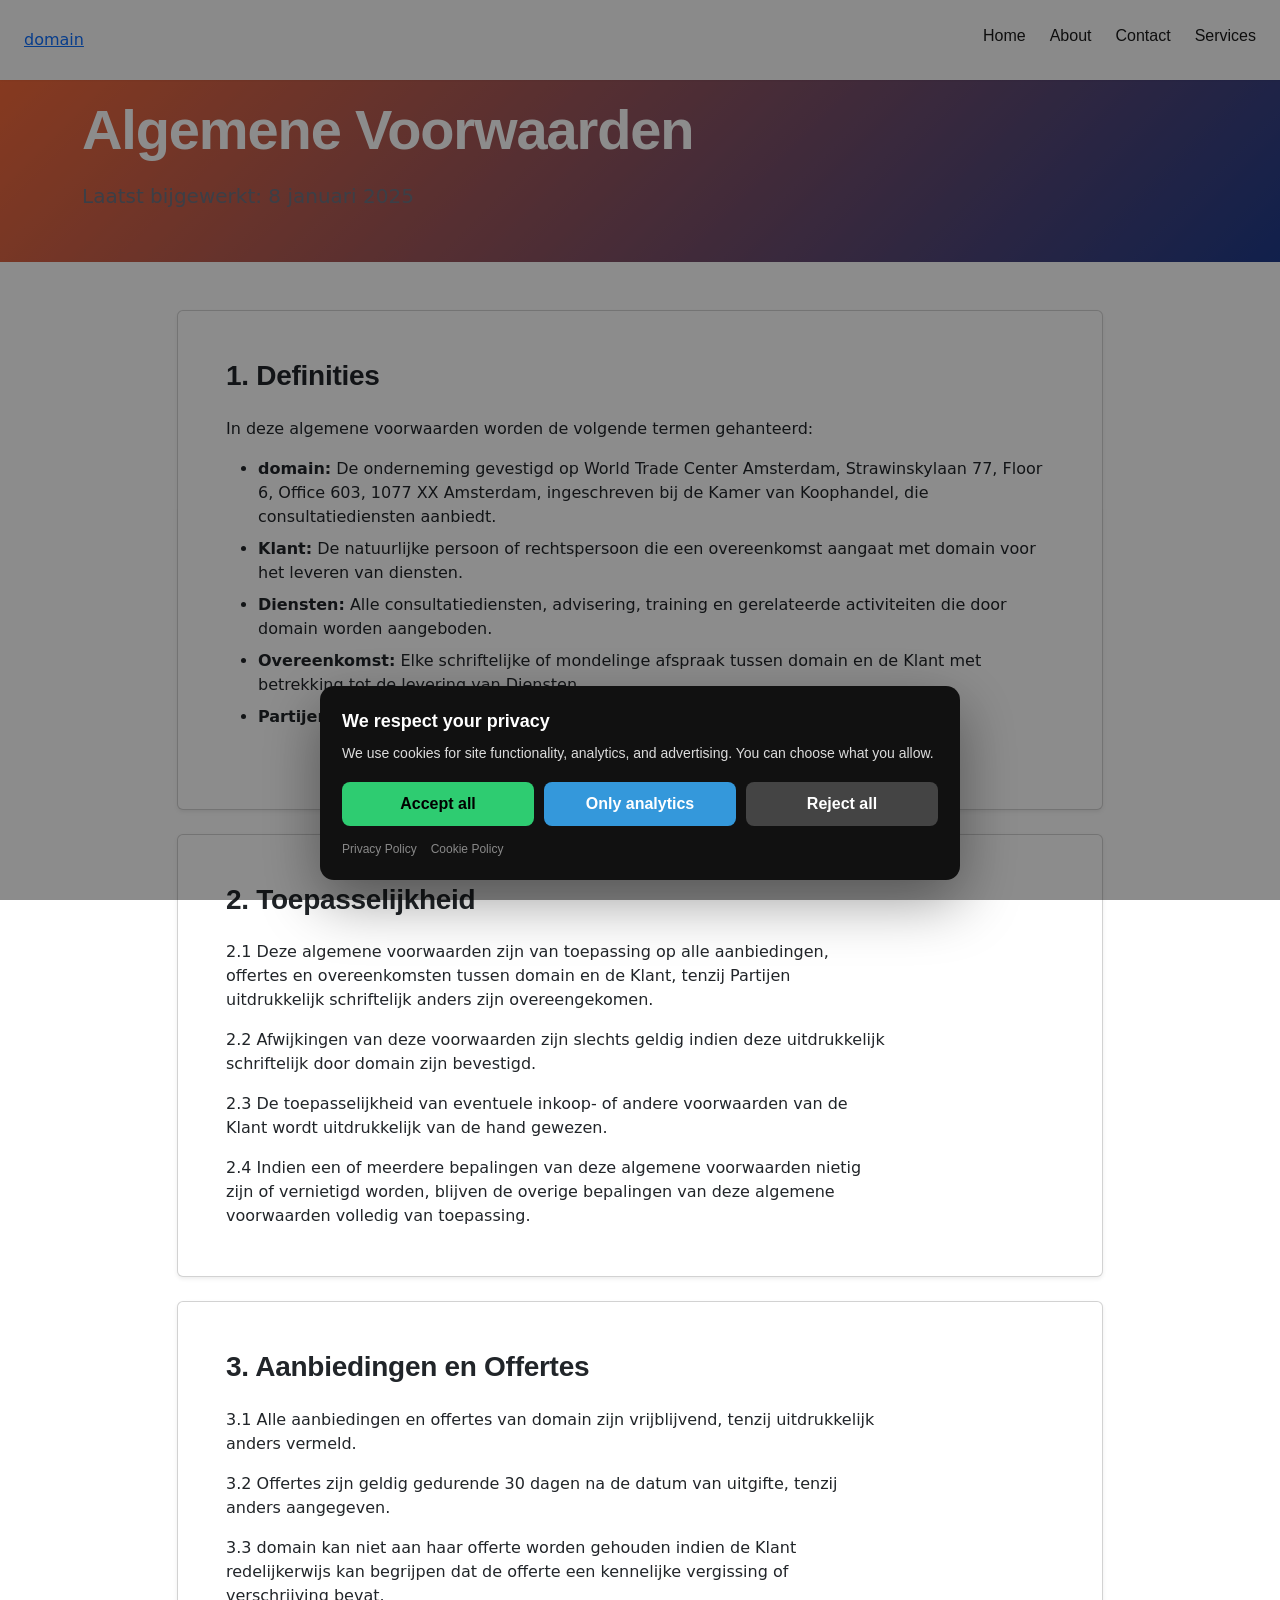
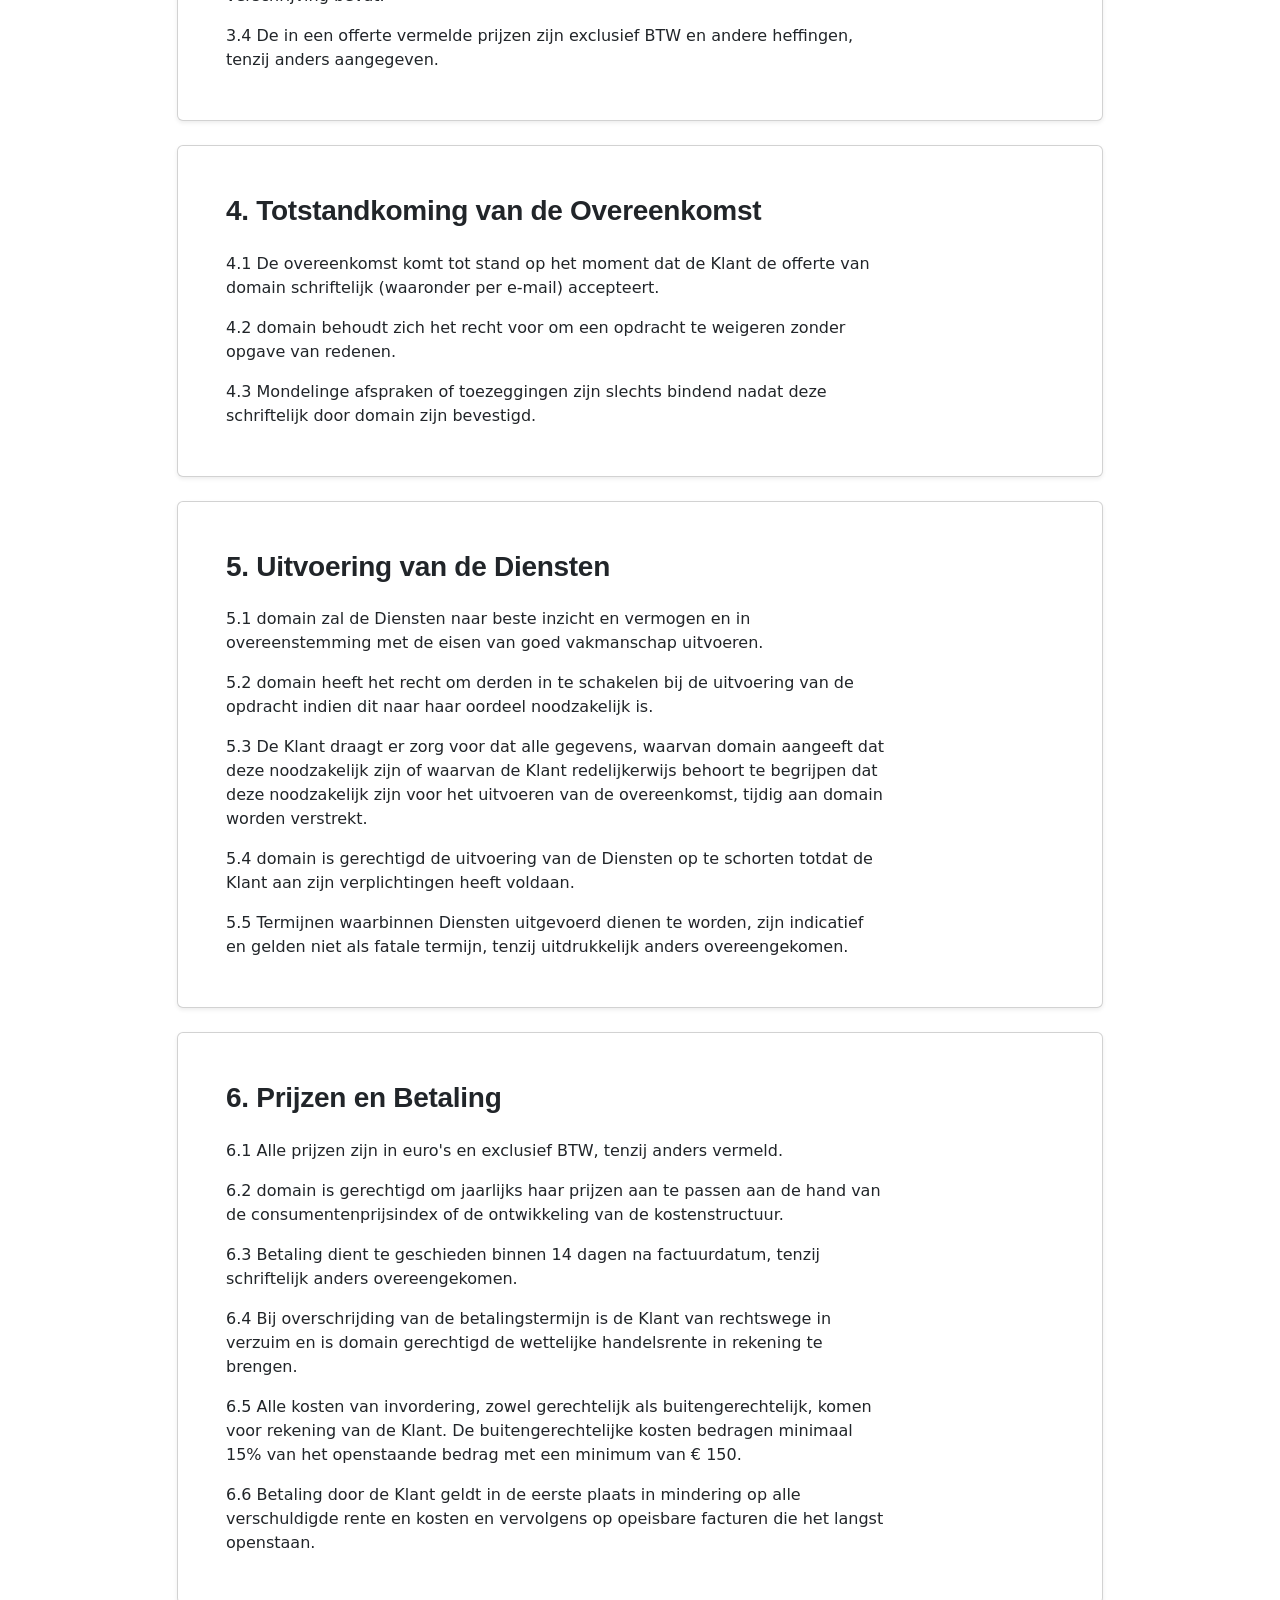
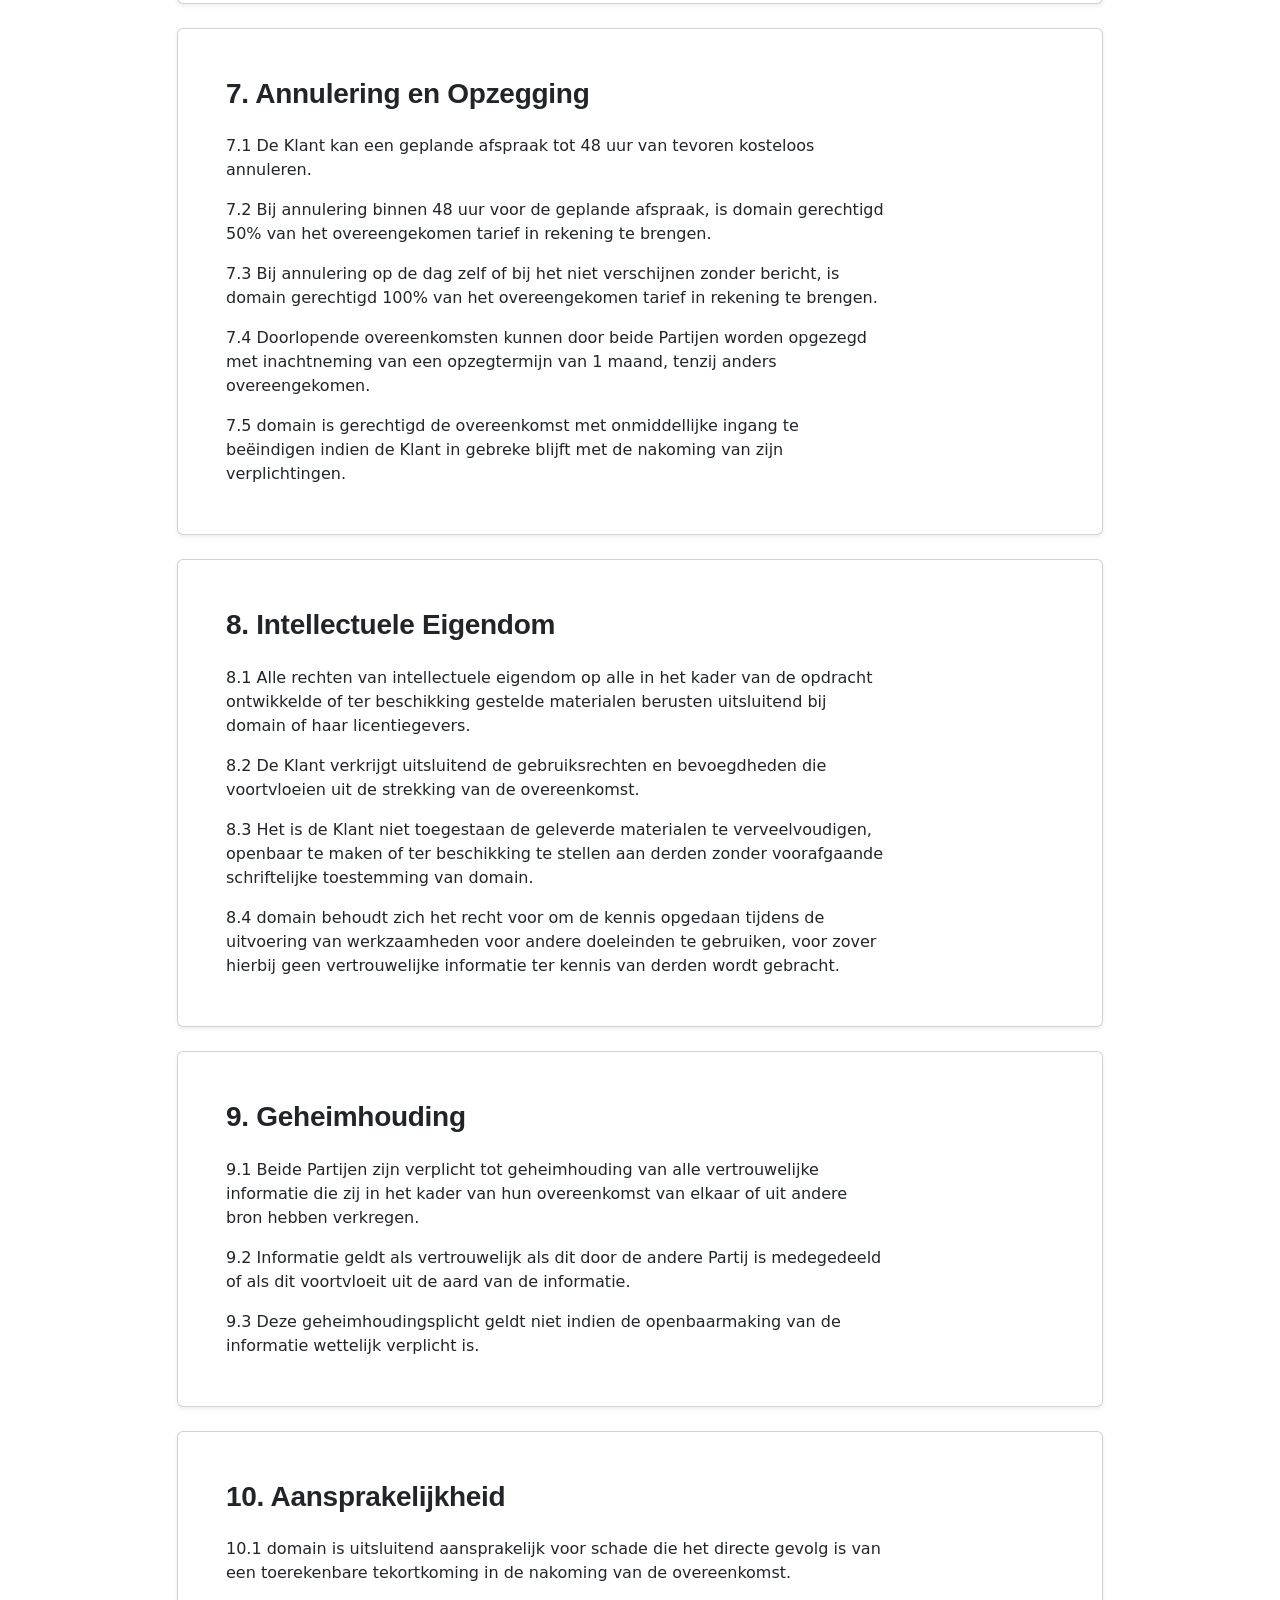
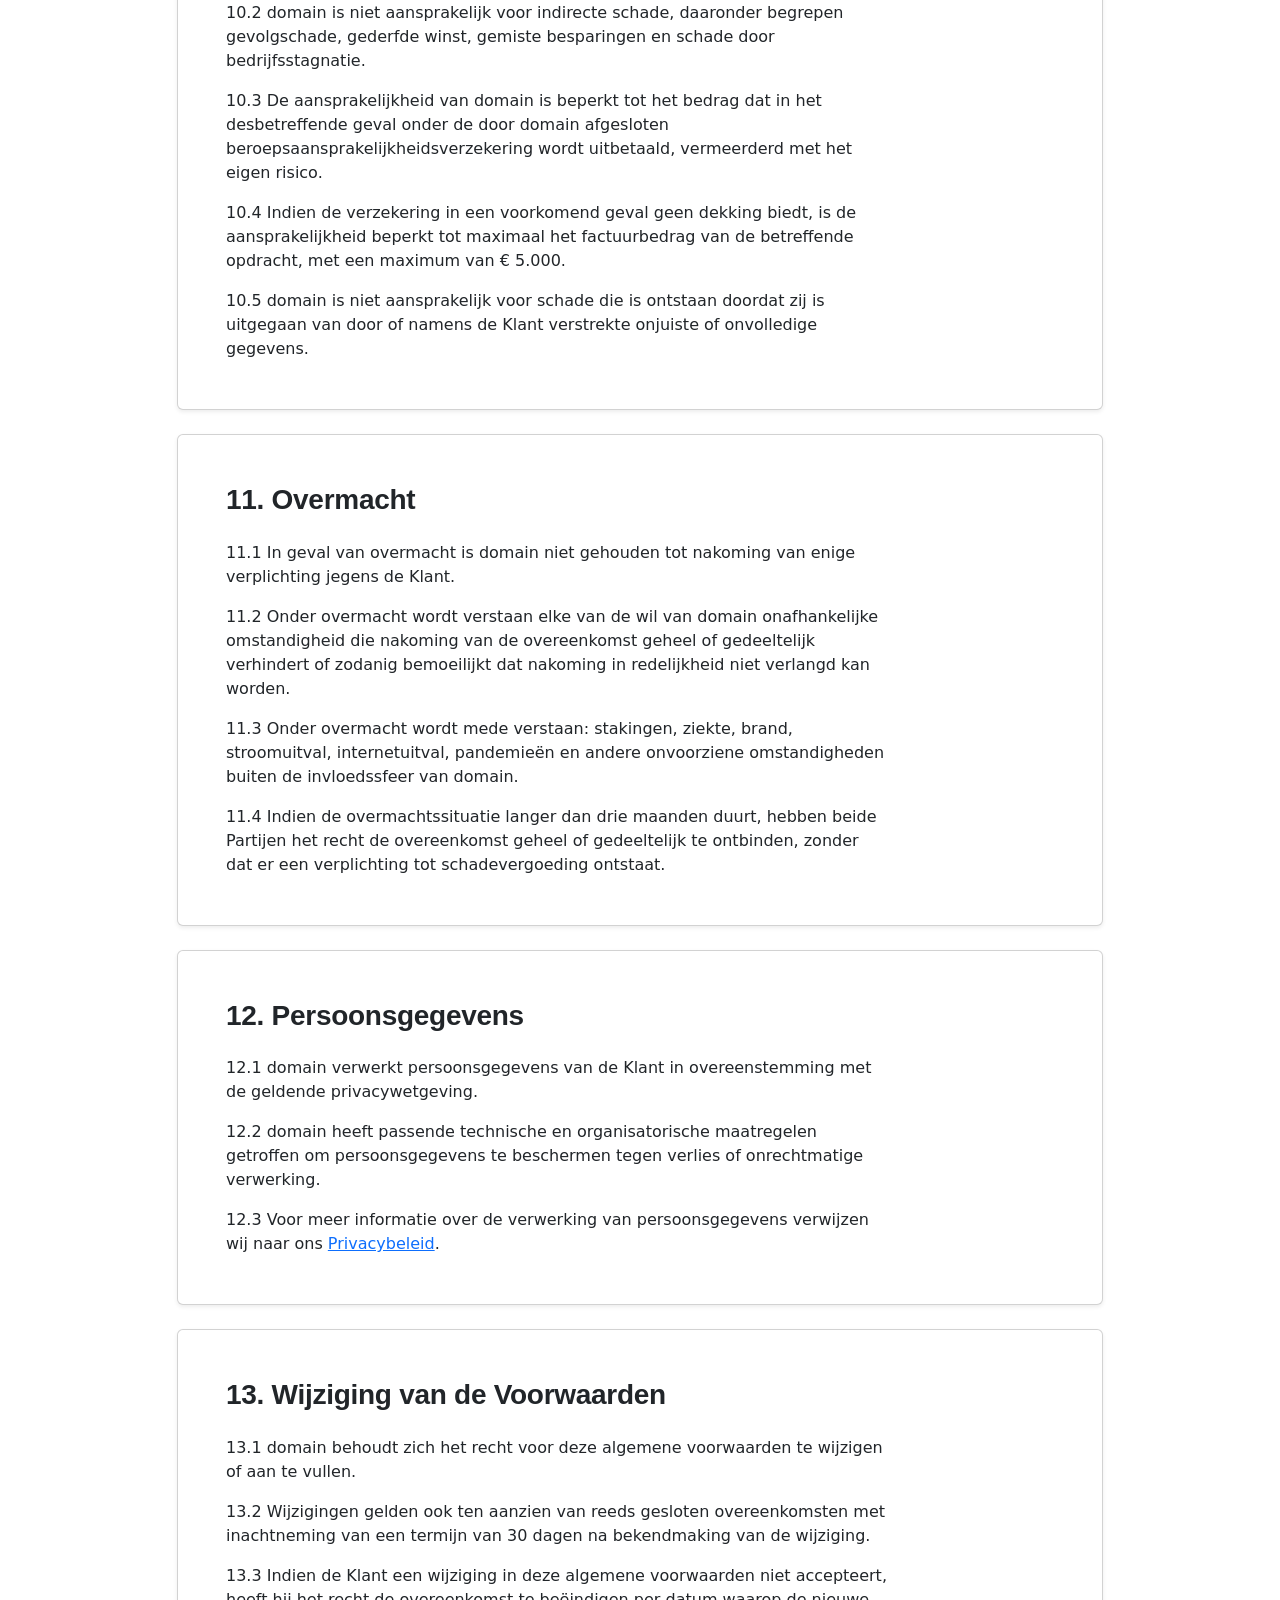
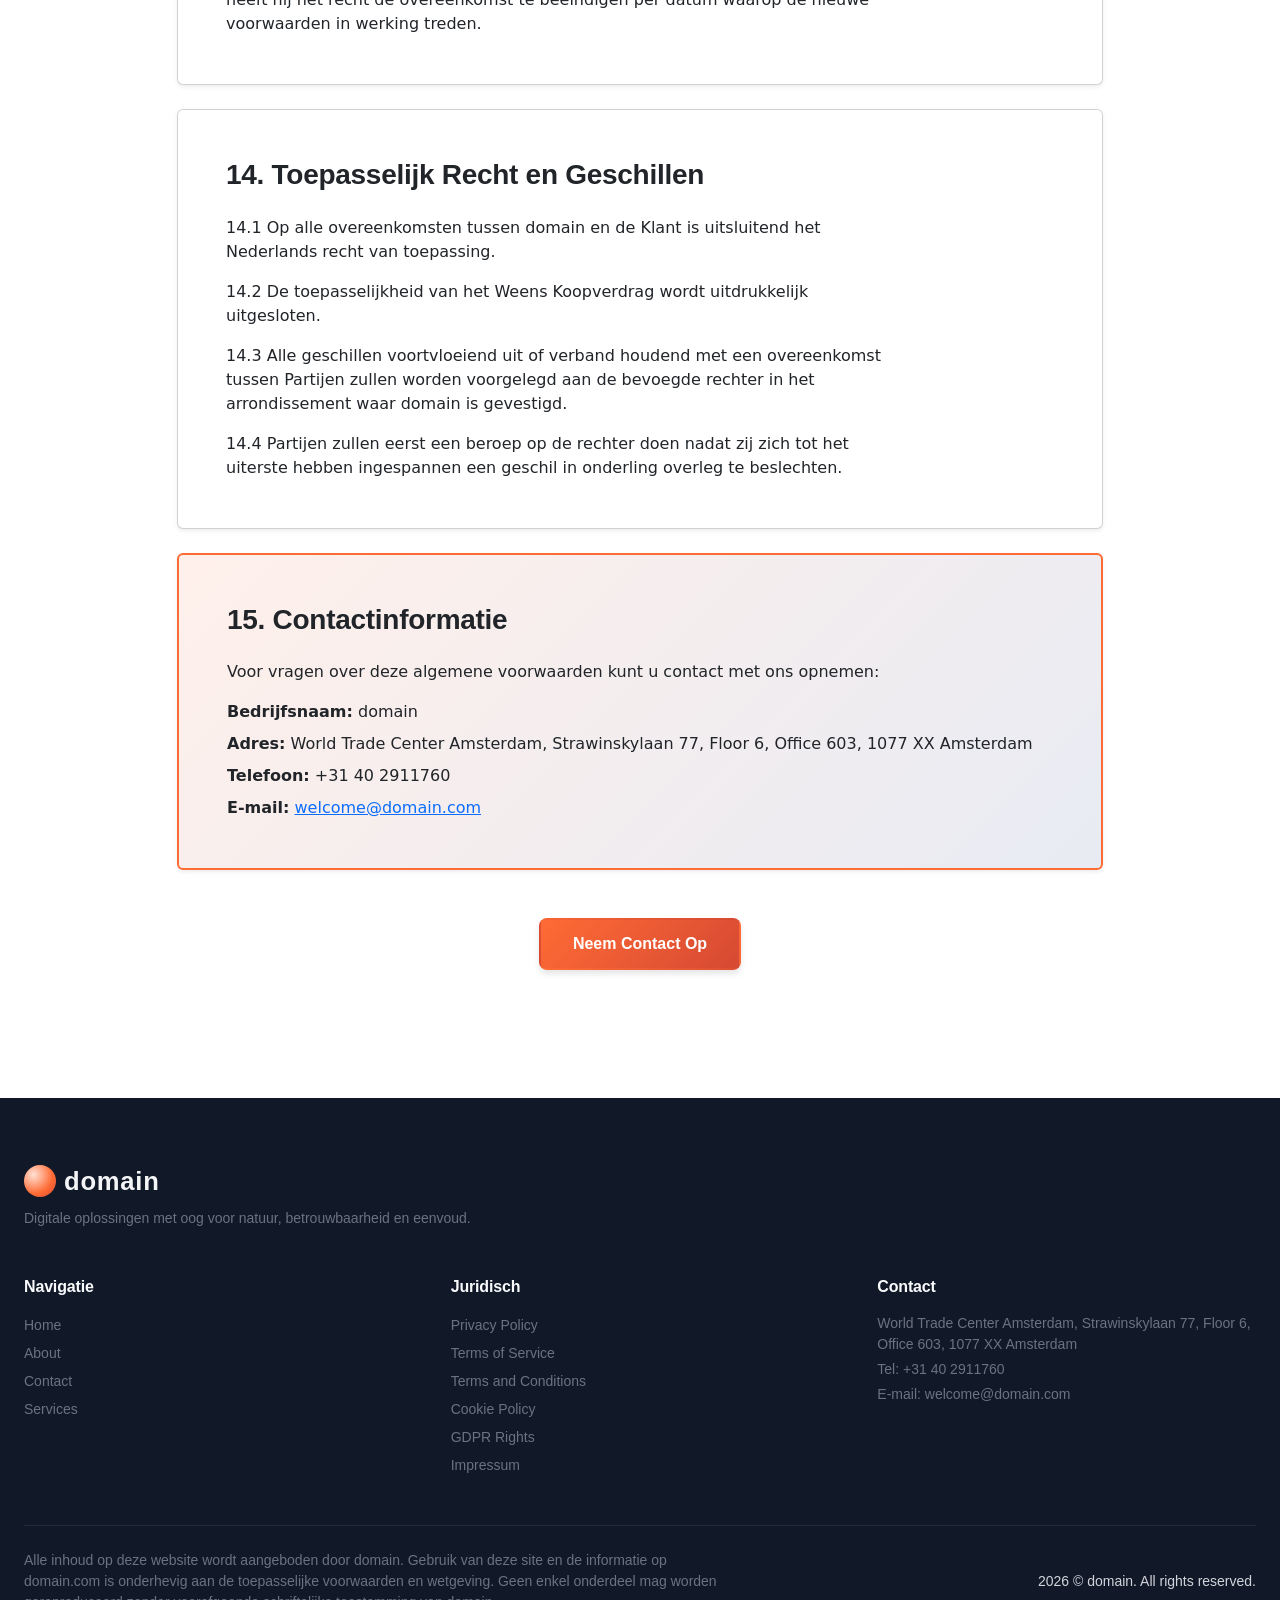
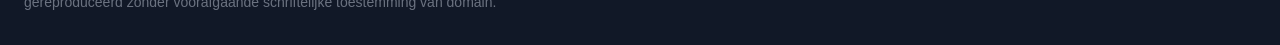
<file: terms.html>
<!DOCTYPE html><html lang="nl"><head>
<script type="application/ld+json">
{
  "@context": "https://schema.org",
  "@graph": [
    {
      "@type": "Organization",
      "@id": "https://domain.com/#org",
      "name": "domain",
      "url": "https://domain.com",
      "email": "welcome@domain.com",
      "telephone": "+31 40 2911760",
      "address": {
        "@type": "PostalAddress",
        "streetAddress": "World Trade Center Amsterdam, Strawinskylaan 77, Floor 6, Office 603, 1077 XX Amsterdam"
      },
      "contactPoint": {
        "@type": "ContactPoint",
        "contactType": "customer support",
        "email": "welcome@domain.com",
        "telephone": "+31 40 2911760"
      }
    },
    {
      "@type": "WebSite",
      "@id": "https://domain.com/#website",
      "url": "https://domain.com",
      "name": "domain",
      "publisher": {
        "@id": "https://domain.com/#org"
      }
    },
    {
      "@type": "WebPage",
      "@id": "https://domain.com/terms.html#webpage",
      "url": "https://domain.com/terms.html",
      "name": "Algemene Voorwaarden | domain",
      "isPartOf": {
        "@id": "https://domain.com/#website"
      },
      "about": {
        "@id": "https://domain.com/#org"
      },
      "inLanguage": "nl",
      "description": "Lees de algemene voorwaarden van domain. Begrijp uw rechten en verplichtingen bij het gebruik van onze consultatiediensten."
    },
    {
      "@type": "BreadcrumbList",
      "@id": "https://domain.com/terms.html#breadcrumbs",
      "itemListElement": [
        {
          "@type": "ListItem",
          "position": 1,
          "name": "Home",
          "item": "https://domain.com"
        },
        {
          "@type": "ListItem",
          "position": 2,
          "name": "Terms.Html",
          "item": "https://domain.com/terms.html"
        }
      ]
    }
  ]
}
</script>
  <meta charset="UTF-8">
  <meta name="viewport" content="width=device-width, initial-scale=1.0">
  <title>Algemene Voorwaarden | domain</title>
  <meta name="description" content="Lees de algemene voorwaarden van domain. Begrijp uw rechten en verplichtingen bij het gebruik van onze consultatiediensten.">
  <link rel="canonical" href="https://domain.com/terms.html">
  <meta property="og:title" content="Algemene Voorwaarden | domain">
  <meta property="og:description" content="Lees de algemene voorwaarden van domain. Begrijp uw rechten en verplichtingen bij het gebruik van onze consultatiediensten.">
  <meta property="og:type" content="website">
  <meta property="og:url" content="https://domain.com/terms.html">
  <meta property="og:image" content="https://images.unsplash.com/photo-1450101499163-c8848c66ca85?w=1200&amp;h=630&amp;fit=crop">
  <link rel="stylesheet" href="style.css">
  <link rel="icon" type="image/png" href="/favicon.png">
  <link rel="apple-touch-icon" href="/apple-touch-icon.png">
   <link rel="stylesheet" href="https://cdn.jsdelivr.net/npm/bootstrap@5.3.3/dist/css/bootstrap.min.css" integrity="sha384-QWTKZyjpPEjISv5WaRU9OFeRpok6YctnYmDr5pNlyT2bRjXh0JMhjY6hW+ALEwIH" crossorigin="anonymous">
  <link rel="stylesheet" href="https://unpkg.com/aos@2.3.4/dist/aos.css">
<link rel="stylesheet" href="./header-footer.css">
<link rel="stylesheet" href="./consent.css">
<script src="./consent.js"></script>
</head>
 <body>
<header class="dr-header" data-dr-variant="v1">
  <div class="dr-header-inner">
    <a class="dr-logo" href="./index.html" aria-label="domain">domain</a>

    <nav class="dr-nav" aria-label="Primary navigation">
      <ul class="dr-nav-list">
        <li class="dr-nav-item"><a class="dr-nav-link" href="./index.html">Home</a></li><li class="dr-nav-item"><a class="dr-nav-link" href="./about.html">About</a></li><li class="dr-nav-item"><a class="dr-nav-link" href="./contact.html">Contact</a></li><li class="dr-nav-item"><a class="dr-nav-link" href="./services.html">Services</a></li>
      </ul>
    </nav>

    <button class="dr-burger" type="button" aria-label="Toggle menu" aria-expanded="false" aria-controls="dr-mobile-menu">
      <span></span><span></span><span></span>
    </button>
  </div>
</header>
<nav class="dr-mobile-menu" id="dr-mobile-menu" aria-label="Mobile navigation">
  <ul class="dr-mobile-nav-list">
    <li class="dr-nav-item"><a class="dr-nav-link" href="./index.html">Home</a></li><li class="dr-nav-item"><a class="dr-nav-link" href="./about.html">About</a></li><li class="dr-nav-item"><a class="dr-nav-link" href="./contact.html">Contact</a></li><li class="dr-nav-item"><a class="dr-nav-link" href="./services.html">Services</a></li>
  </ul>
</nav>

  <main>
   <section class="l-section py-4 py-md-5" style="background: linear-gradient(135deg, #FF6B35 0%, #1e3a8a 100%); color: white;">
    <div class="container">
     <nav aria-label="breadcrumb">
      <ol class="breadcrumb">
       <li class="breadcrumb-item"><a href="index.html" style="color: rgba(255,255,255,0.9);">Home</a></li>
       <li class="breadcrumb-item active" aria-current="page" style="color: white;">Algemene Voorwaarden</li>
      </ol>
     </nav>
     <h1 class="display-4 fw-bold mb-3">Algemene Voorwaarden</h1>
     <p class="lead mb-0">Laatst bijgewerkt: 8 januari 2025</p>
    </div>
   </section>
   <section class="l-section py-4 py-md-5">
    <div class="container">
     <div class="row justify-content-center">
      <div class="col-lg-10">
       <div class="c-card card shadow-sm mb-4" data-aos="fade-up">
        <div class="c-card__body card-body p-4 p-md-5">
         <h2 class="h3 fw-bold mb-4">1. Definities</h2>
         <p>In deze algemene voorwaarden worden de volgende termen gehanteerd:</p>
         <ul class="mb-4">
          <li><strong>domain:</strong> De onderneming gevestigd op World Trade Center Amsterdam, Strawinskylaan 77, Floor 6, Office 603, 1077 XX Amsterdam, ingeschreven bij de Kamer van Koophandel, die consultatiediensten aanbiedt.</li>
          <li><strong>Klant:</strong> De natuurlijke persoon of rechtspersoon die een overeenkomst aangaat met domain voor het leveren van diensten.</li>
          <li><strong>Diensten:</strong> Alle consultatiediensten, advisering, training en gerelateerde activiteiten die door domain worden aangeboden.</li>
          <li><strong>Overeenkomst:</strong> Elke schriftelijke of mondelinge afspraak tussen domain en de Klant met betrekking tot de levering van Diensten.</li>
          <li><strong>Partijen:</strong> domain en de Klant gezamenlijk.</li>
         </ul>
        </div>
       </div>
       <div class="c-card card shadow-sm mb-4" data-aos="fade-up" data-aos-delay="100">
        <div class="c-card__body card-body p-4 p-md-5">
         <h2 class="h3 fw-bold mb-4">2. Toepasselijkheid</h2>
         <p>2.1 Deze algemene voorwaarden zijn van toepassing op alle aanbiedingen, offertes en overeenkomsten tussen domain en de Klant, tenzij Partijen uitdrukkelijk schriftelijk anders zijn overeengekomen.</p>
         <p>2.2 Afwijkingen van deze voorwaarden zijn slechts geldig indien deze uitdrukkelijk schriftelijk door domain zijn bevestigd.</p>
         <p>2.3 De toepasselijkheid van eventuele inkoop- of andere voorwaarden van de Klant wordt uitdrukkelijk van de hand gewezen.</p>
         <p class="mb-0">2.4 Indien een of meerdere bepalingen van deze algemene voorwaarden nietig zijn of vernietigd worden, blijven de overige bepalingen van deze algemene voorwaarden volledig van toepassing.</p>
        </div>
       </div>
       <div class="c-card card shadow-sm mb-4" data-aos="fade-up" data-aos-delay="200">
        <div class="c-card__body card-body p-4 p-md-5">
         <h2 class="h3 fw-bold mb-4">3. Aanbiedingen en Offertes</h2>
         <p>3.1 Alle aanbiedingen en offertes van domain zijn vrijblijvend, tenzij uitdrukkelijk anders vermeld.</p>
         <p>3.2 Offertes zijn geldig gedurende 30 dagen na de datum van uitgifte, tenzij anders aangegeven.</p>
         <p>3.3 domain kan niet aan haar offerte worden gehouden indien de Klant redelijkerwijs kan begrijpen dat de offerte een kennelijke vergissing of verschrijving bevat.</p>
         <p class="mb-0">3.4 De in een offerte vermelde prijzen zijn exclusief BTW en andere heffingen, tenzij anders aangegeven.</p>
        </div>
       </div>
       <div class="c-card card shadow-sm mb-4" data-aos="fade-up" data-aos-delay="300">
        <div class="c-card__body card-body p-4 p-md-5">
         <h2 class="h3 fw-bold mb-4">4. Totstandkoming van de Overeenkomst</h2>
         <p>4.1 De overeenkomst komt tot stand op het moment dat de Klant de offerte van domain schriftelijk (waaronder per e-mail) accepteert.</p>
         <p>4.2 domain behoudt zich het recht voor om een opdracht te weigeren zonder opgave van redenen.</p>
         <p class="mb-0">4.3 Mondelinge afspraken of toezeggingen zijn slechts bindend nadat deze schriftelijk door domain zijn bevestigd.</p>
        </div>
       </div>
       <div class="c-card card shadow-sm mb-4" data-aos="fade-up" data-aos-delay="400">
        <div class="c-card__body card-body p-4 p-md-5">
         <h2 class="h3 fw-bold mb-4">5. Uitvoering van de Diensten</h2>
         <p>5.1 domain zal de Diensten naar beste inzicht en vermogen en in overeenstemming met de eisen van goed vakmanschap uitvoeren.</p>
         <p>5.2 domain heeft het recht om derden in te schakelen bij de uitvoering van de opdracht indien dit naar haar oordeel noodzakelijk is.</p>
         <p>5.3 De Klant draagt er zorg voor dat alle gegevens, waarvan domain aangeeft dat deze noodzakelijk zijn of waarvan de Klant redelijkerwijs behoort te begrijpen dat deze noodzakelijk zijn voor het uitvoeren van de overeenkomst, tijdig aan domain worden verstrekt.</p>
         <p>5.4 domain is gerechtigd de uitvoering van de Diensten op te schorten totdat de Klant aan zijn verplichtingen heeft voldaan.</p>
         <p class="mb-0">5.5 Termijnen waarbinnen Diensten uitgevoerd dienen te worden, zijn indicatief en gelden niet als fatale termijn, tenzij uitdrukkelijk anders overeengekomen.</p>
        </div>
       </div>
       <div class="c-card card shadow-sm mb-4" data-aos="fade-up" data-aos-delay="500">
        <div class="c-card__body card-body p-4 p-md-5">
         <h2 class="h3 fw-bold mb-4">6. Prijzen en Betaling</h2>
         <p>6.1 Alle prijzen zijn in euro's en exclusief BTW, tenzij anders vermeld.</p>
         <p>6.2 domain is gerechtigd om jaarlijks haar prijzen aan te passen aan de hand van de consumentenprijsindex of de ontwikkeling van de kostenstructuur.</p>
         <p>6.3 Betaling dient te geschieden binnen 14 dagen na factuurdatum, tenzij schriftelijk anders overeengekomen.</p>
         <p>6.4 Bij overschrijding van de betalingstermijn is de Klant van rechtswege in verzuim en is domain gerechtigd de wettelijke handelsrente in rekening te brengen.</p>
         <p>6.5 Alle kosten van invordering, zowel gerechtelijk als buitengerechtelijk, komen voor rekening van de Klant. De buitengerechtelijke kosten bedragen minimaal 15% van het openstaande bedrag met een minimum van € 150.</p>
         <p class="mb-0">6.6 Betaling door de Klant geldt in de eerste plaats in mindering op alle verschuldigde rente en kosten en vervolgens op opeisbare facturen die het langst openstaan.</p>
        </div>
       </div>
       <div class="c-card card shadow-sm mb-4" data-aos="fade-up" data-aos-delay="600">
        <div class="c-card__body card-body p-4 p-md-5">
         <h2 class="h3 fw-bold mb-4">7. Annulering en Opzegging</h2>
         <p>7.1 De Klant kan een geplande afspraak tot 48 uur van tevoren kosteloos annuleren.</p>
         <p>7.2 Bij annulering binnen 48 uur voor de geplande afspraak, is domain gerechtigd 50% van het overeengekomen tarief in rekening te brengen.</p>
         <p>7.3 Bij annulering op de dag zelf of bij het niet verschijnen zonder bericht, is domain gerechtigd 100% van het overeengekomen tarief in rekening te brengen.</p>
         <p>7.4 Doorlopende overeenkomsten kunnen door beide Partijen worden opgezegd met inachtneming van een opzegtermijn van 1 maand, tenzij anders overeengekomen.</p>
         <p class="mb-0">7.5 domain is gerechtigd de overeenkomst met onmiddellijke ingang te beëindigen indien de Klant in gebreke blijft met de nakoming van zijn verplichtingen.</p>
        </div>
       </div>
       <div class="c-card card shadow-sm mb-4" data-aos="fade-up" data-aos-delay="700">
        <div class="c-card__body card-body p-4 p-md-5">
         <h2 class="h3 fw-bold mb-4">8. Intellectuele Eigendom</h2>
         <p>8.1 Alle rechten van intellectuele eigendom op alle in het kader van de opdracht ontwikkelde of ter beschikking gestelde materialen berusten uitsluitend bij domain of haar licentiegevers.</p>
         <p>8.2 De Klant verkrijgt uitsluitend de gebruiksrechten en bevoegdheden die voortvloeien uit de strekking van de overeenkomst.</p>
         <p>8.3 Het is de Klant niet toegestaan de geleverde materialen te verveelvoudigen, openbaar te maken of ter beschikking te stellen aan derden zonder voorafgaande schriftelijke toestemming van domain.</p>
         <p class="mb-0">8.4 domain behoudt zich het recht voor om de kennis opgedaan tijdens de uitvoering van werkzaamheden voor andere doeleinden te gebruiken, voor zover hierbij geen vertrouwelijke informatie ter kennis van derden wordt gebracht.</p>
        </div>
       </div>
       <div class="c-card card shadow-sm mb-4" data-aos="fade-up" data-aos-delay="800">
        <div class="c-card__body card-body p-4 p-md-5">
         <h2 class="h3 fw-bold mb-4">9. Geheimhouding</h2>
         <p>9.1 Beide Partijen zijn verplicht tot geheimhouding van alle vertrouwelijke informatie die zij in het kader van hun overeenkomst van elkaar of uit andere bron hebben verkregen.</p>
         <p>9.2 Informatie geldt als vertrouwelijk als dit door de andere Partij is medegedeeld of als dit voortvloeit uit de aard van de informatie.</p>
         <p class="mb-0">9.3 Deze geheimhoudingsplicht geldt niet indien de openbaarmaking van de informatie wettelijk verplicht is.</p>
        </div>
       </div>
       <div class="c-card card shadow-sm mb-4" data-aos="fade-up" data-aos-delay="900">
        <div class="c-card__body card-body p-4 p-md-5">
         <h2 class="h3 fw-bold mb-4">10. Aansprakelijkheid</h2>
         <p>10.1 domain is uitsluitend aansprakelijk voor schade die het directe gevolg is van een toerekenbare tekortkoming in de nakoming van de overeenkomst.</p>
         <p>10.2 domain is niet aansprakelijk voor indirecte schade, daaronder begrepen gevolgschade, gederfde winst, gemiste besparingen en schade door bedrijfsstagnatie.</p>
         <p>10.3 De aansprakelijkheid van domain is beperkt tot het bedrag dat in het desbetreffende geval onder de door domain afgesloten beroepsaansprakelijkheidsverzekering wordt uitbetaald, vermeerderd met het eigen risico.</p>
         <p>10.4 Indien de verzekering in een voorkomend geval geen dekking biedt, is de aansprakelijkheid beperkt tot maximaal het factuurbedrag van de betreffende opdracht, met een maximum van € 5.000.</p>
         <p class="mb-0">10.5 domain is niet aansprakelijk voor schade die is ontstaan doordat zij is uitgegaan van door of namens de Klant verstrekte onjuiste of onvolledige gegevens.</p>
        </div>
       </div>
       <div class="c-card card shadow-sm mb-4" data-aos="fade-up" data-aos-delay="1000">
        <div class="c-card__body card-body p-4 p-md-5">
         <h2 class="h3 fw-bold mb-4">11. Overmacht</h2>
         <p>11.1 In geval van overmacht is domain niet gehouden tot nakoming van enige verplichting jegens de Klant.</p>
         <p>11.2 Onder overmacht wordt verstaan elke van de wil van domain onafhankelijke omstandigheid die nakoming van de overeenkomst geheel of gedeeltelijk verhindert of zodanig bemoeilijkt dat nakoming in redelijkheid niet verlangd kan worden.</p>
         <p>11.3 Onder overmacht wordt mede verstaan: stakingen, ziekte, brand, stroomuitval, internetuitval, pandemieën en andere onvoorziene omstandigheden buiten de invloedssfeer van domain.</p>
         <p class="mb-0">11.4 Indien de overmachtssituatie langer dan drie maanden duurt, hebben beide Partijen het recht de overeenkomst geheel of gedeeltelijk te ontbinden, zonder dat er een verplichting tot schadevergoeding ontstaat.</p>
        </div>
       </div>
       <div class="c-card card shadow-sm mb-4" data-aos="fade-up" data-aos-delay="1100">
        <div class="c-card__body card-body p-4 p-md-5">
         <h2 class="h3 fw-bold mb-4">12. Persoonsgegevens</h2>
         <p>12.1 domain verwerkt persoonsgegevens van de Klant in overeenstemming met de geldende privacywetgeving.</p>
         <p>12.2 domain heeft passende technische en organisatorische maatregelen getroffen om persoonsgegevens te beschermen tegen verlies of onrechtmatige verwerking.</p>
         <p class="mb-0">12.3 Voor meer informatie over de verwerking van persoonsgegevens verwijzen wij naar ons <a href="privacy.html" class="text-decoration-underline">Privacybeleid</a>.</p>
        </div>
       </div>
       <div class="c-card card shadow-sm mb-4" data-aos="fade-up" data-aos-delay="1200">
        <div class="c-card__body card-body p-4 p-md-5">
         <h2 class="h3 fw-bold mb-4">13. Wijziging van de Voorwaarden</h2>
         <p>13.1 domain behoudt zich het recht voor deze algemene voorwaarden te wijzigen of aan te vullen.</p>
         <p>13.2 Wijzigingen gelden ook ten aanzien van reeds gesloten overeenkomsten met inachtneming van een termijn van 30 dagen na bekendmaking van de wijziging.</p>
         <p class="mb-0">13.3 Indien de Klant een wijziging in deze algemene voorwaarden niet accepteert, heeft hij het recht de overeenkomst te beëindigen per datum waarop de nieuwe voorwaarden in werking treden.</p>
        </div>
       </div>
       <div class="c-card card shadow-sm mb-4" data-aos="fade-up" data-aos-delay="1300">
        <div class="c-card__body card-body p-4 p-md-5">
         <h2 class="h3 fw-bold mb-4">14. Toepasselijk Recht en Geschillen</h2>
         <p>14.1 Op alle overeenkomsten tussen domain en de Klant is uitsluitend het Nederlands recht van toepassing.</p>
         <p>14.2 De toepasselijkheid van het Weens Koopverdrag wordt uitdrukkelijk uitgesloten.</p>
         <p>14.3 Alle geschillen voortvloeiend uit of verband houdend met een overeenkomst tussen Partijen zullen worden voorgelegd aan de bevoegde rechter in het arrondissement waar domain is gevestigd.</p>
         <p class="mb-0">14.4 Partijen zullen eerst een beroep op de rechter doen nadat zij zich tot het uiterste hebben ingespannen een geschil in onderling overleg te beslechten.</p>
        </div>
       </div>
       <div class="c-card card shadow-sm" data-aos="fade-up" data-aos-delay="1400" style="background: linear-gradient(135deg, rgba(255,107,53,0.1) 0%, rgba(30,58,138,0.1) 100%); border: 2px solid #FF6B35;">
        <div class="c-card__body card-body p-4 p-md-5">
         <h2 class="h3 fw-bold mb-4">15. Contactinformatie</h2>
         <p>Voor vragen over deze algemene voorwaarden kunt u contact met ons opnemen:</p>
         <ul class="list-unstyled mb-0">
          <li class="mb-2"><strong>Bedrijfsnaam:</strong> domain</li>
          <li class="mb-2"><strong>Adres:</strong> World Trade Center Amsterdam, Strawinskylaan 77, Floor 6, Office 603, 1077 XX Amsterdam</li>
          <li class="mb-2"><strong>Telefoon:</strong> +31 40 2911760</li>
          <li class="mb-0"><strong>E-mail:</strong> <a href="mailto:welcome@domain.com" class="text-decoration-underline">welcome@domain.com</a></li>
         </ul>
        </div>
       </div>
       <div class="text-center mt-5" data-aos="fade-up" data-aos-delay="1500">
        <a href="contact.html" class="c-button c-button--primary">Neem Contact Op</a>
       </div>
      </div>
     </div>
    </div>
   </section>
  </main>
  <footer class="dr-footer" aria-label="Voettekst">
  <div class="dr-footer-inner">
    <div class="dr-footer-brand">
      <div class="dr-footer-logo" aria-hidden="true">
        <span class="dr-footer-logo-mark"></span>
        <span class="dr-footer-logo-text">domain</span>
      </div>
      <p class="dr-footer-description">Digitale oplossingen met oog voor natuur, betrouwbaarheid en eenvoud.</p>
    </div>
    <div class="dr-footer-grid">
      <nav class="dr-footer-nav" aria-label="Hoofdnavigatie in de footer">
        <h2 class="dr-footer-title">Navigatie</h2>
        <ul class="dr-footer-list">
          <li class="dr-footer-item"><a class="dr-footer-link" href="./index.html">Home</a></li>
          <li class="dr-footer-item"><a class="dr-footer-link" href="./about.html">About</a></li>
          <li class="dr-footer-item"><a class="dr-footer-link" href="./contact.html">Contact</a></li>
          <li class="dr-footer-item"><a class="dr-footer-link" href="./services.html">Services</a></li>
        </ul>
      </nav>
      <nav class="dr-footer-legal" aria-label="Juridische informatie">
        <h2 class="dr-footer-title">Juridisch</h2>
        <ul class="dr-footer-list">
          <li class="dr-footer-item"><a class="dr-footer-link" href="./privacy.html">Privacy Policy</a></li>
          <li class="dr-footer-item"><a class="dr-footer-link" href="./terms_of_services.html">Terms of Service</a></li>
          <li class="dr-footer-item"><a class="dr-footer-link" href="./terms_and_conditions.html">Terms and Conditions</a></li>
          <li class="dr-footer-item"><a class="dr-footer-link" href="./cookie_policy.html">Cookie Policy</a></li>
          <li class="dr-footer-item"><a class="dr-footer-link" href="./gdpr-rights.html">GDPR Rights</a></li>
          <li class="dr-footer-item"><a class="dr-footer-link" href="./impressum.html">Impressum</a></li>
        </ul>
      </nav>
      <section class="dr-footer-contact" aria-label="Contactgegevens">
        <h2 class="dr-footer-title">Contact</h2>
        <address class="dr-footer-address">
          <p class="dr-footer-contact-line dr-footer-contact-address">World Trade Center Amsterdam, Strawinskylaan 77, Floor 6, Office 603, 1077 XX Amsterdam</p>
          <p class="dr-footer-contact-line">Tel: <a class="dr-footer-link" href="tel:+31 40 2911760">+31 40 2911760</a></p>
          <p class="dr-footer-contact-line">E-mail: <a class="dr-footer-link" href="mailto:welcome@domain.com">welcome@domain.com</a></p>
        </address>
      </section>
    </div>
    <div class="dr-footer-bottom">
      <p class="dr-footer-disclaimer">Alle inhoud op deze website wordt aangeboden door domain. Gebruik van deze site en de informatie op domain.com is onderhevig aan de toepasselijke voorwaarden en wetgeving. Geen enkel onderdeel mag worden gereproduceerd zonder voorafgaande schriftelijke toestemming van domain.</p>
      <p class="dr-footer-meta"><span class="dr-year"></span> © domain. All rights reserved.</p>
    </div>
  </div>
</footer>
  
 
  
  

<script src="script.js" defer=""></script>
<script src="https://unpkg.com/aos@2.3.4/dist/aos.js"></script>
<script>
if (typeof AOS !== "undefined" && !window.__AOS_INITIALIZED__) {
  AOS.init({ once: true, duration: 700, easing: "ease-out-cubic" });
  window.__AOS_INITIALIZED__ = true;
}
</script>
<script src="./header-footer.js"></script>
</body></html>
</file>
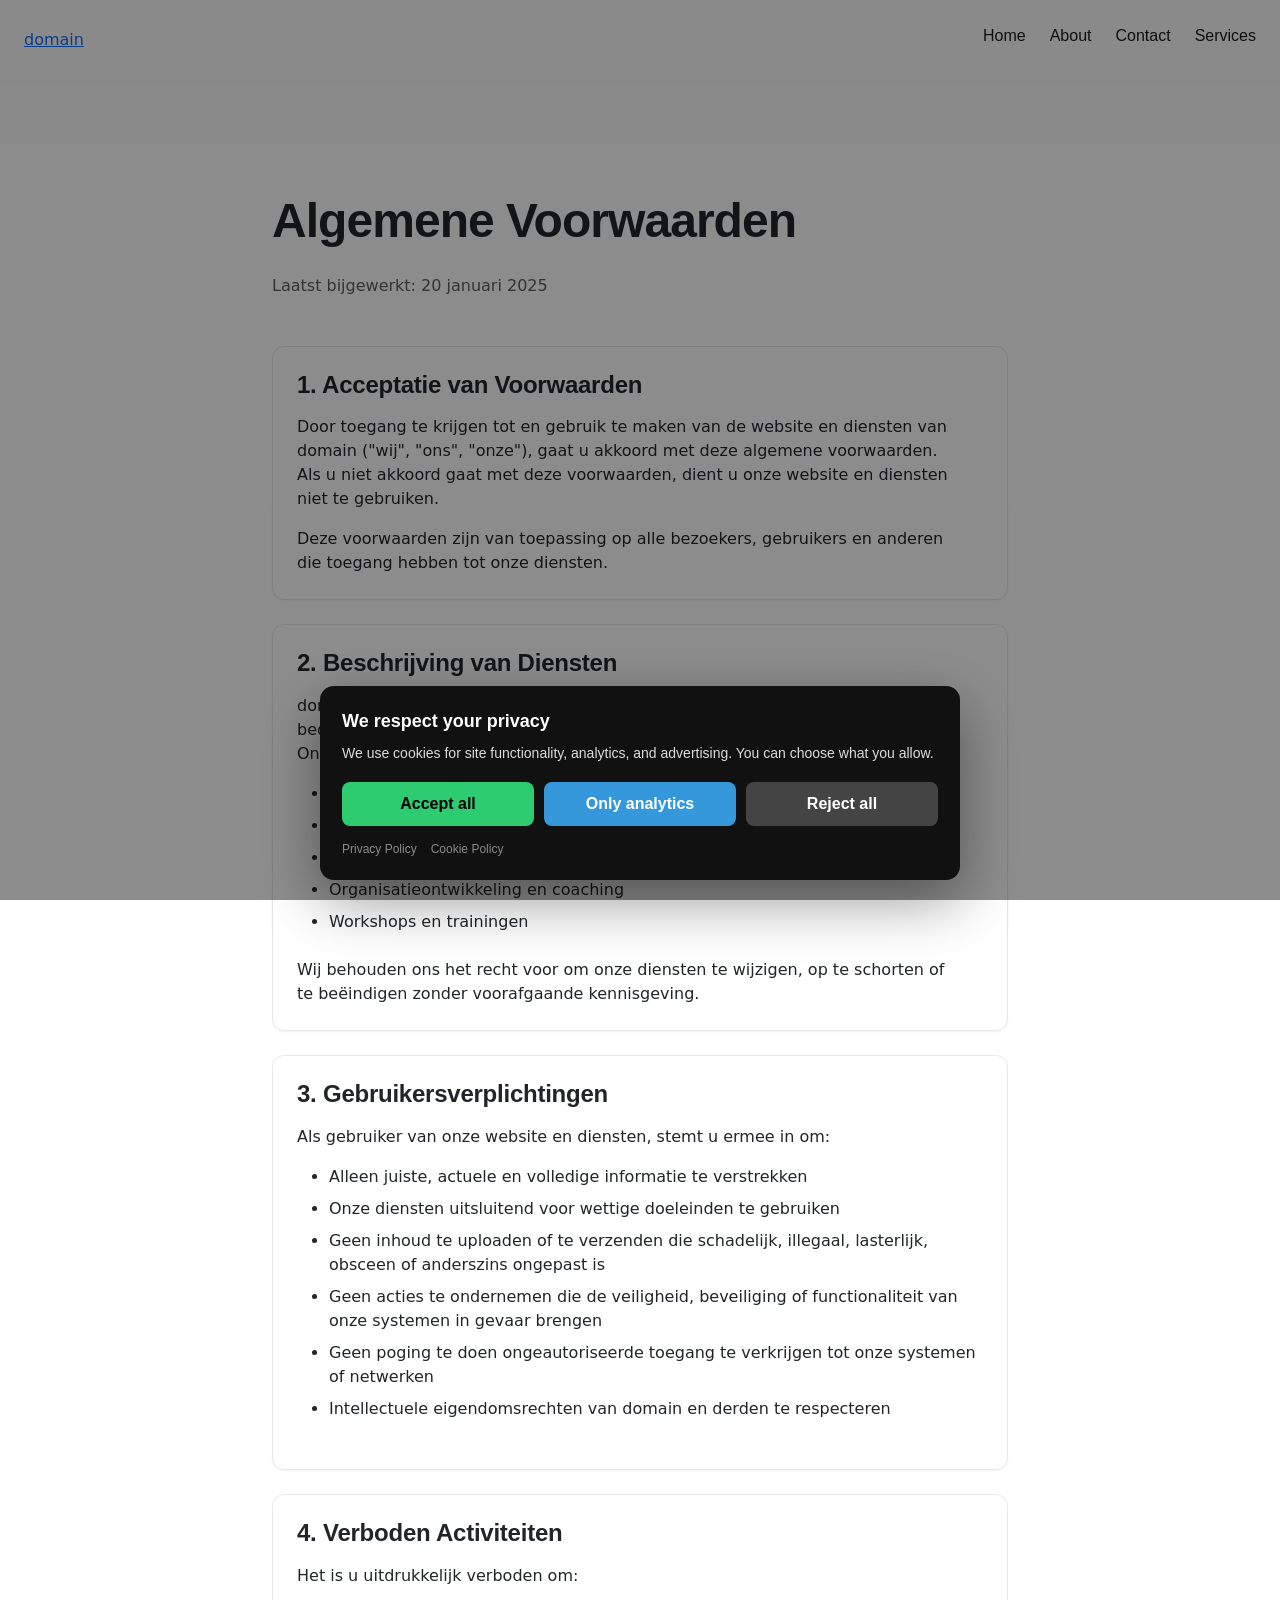
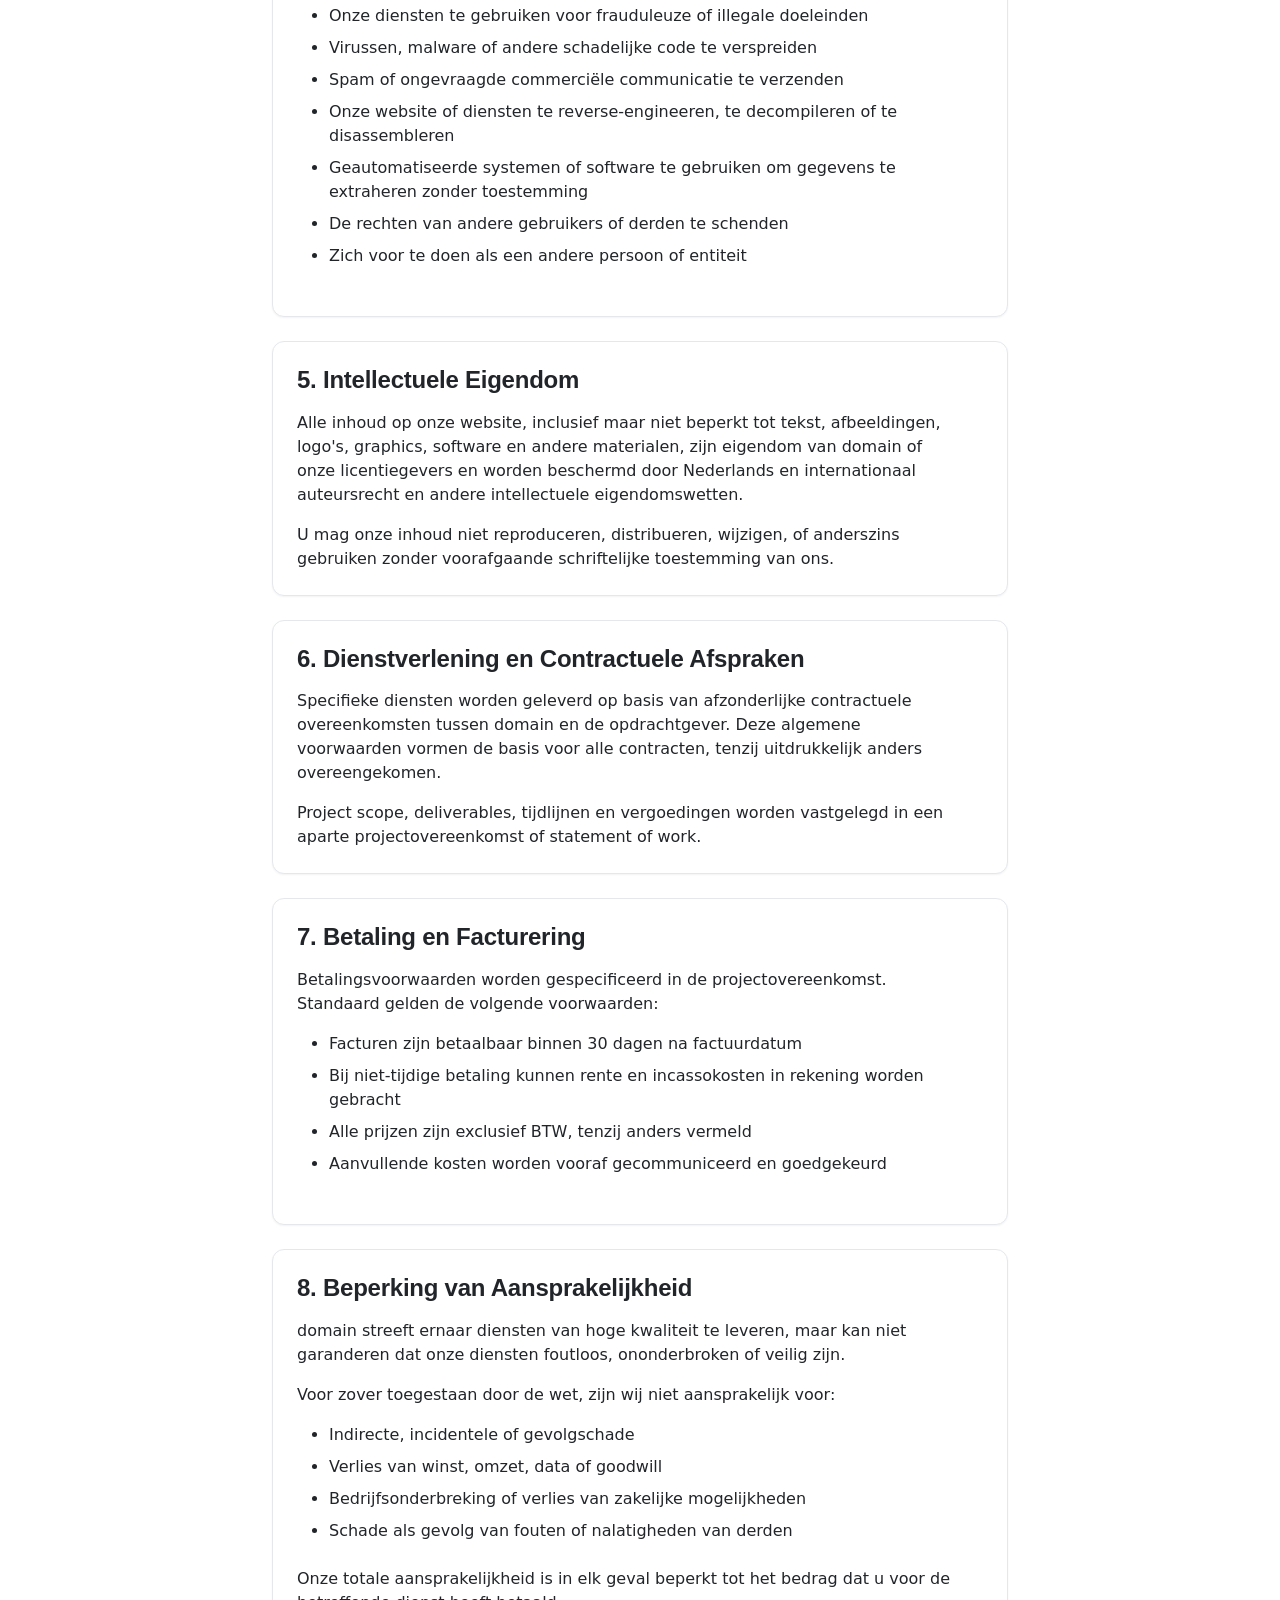
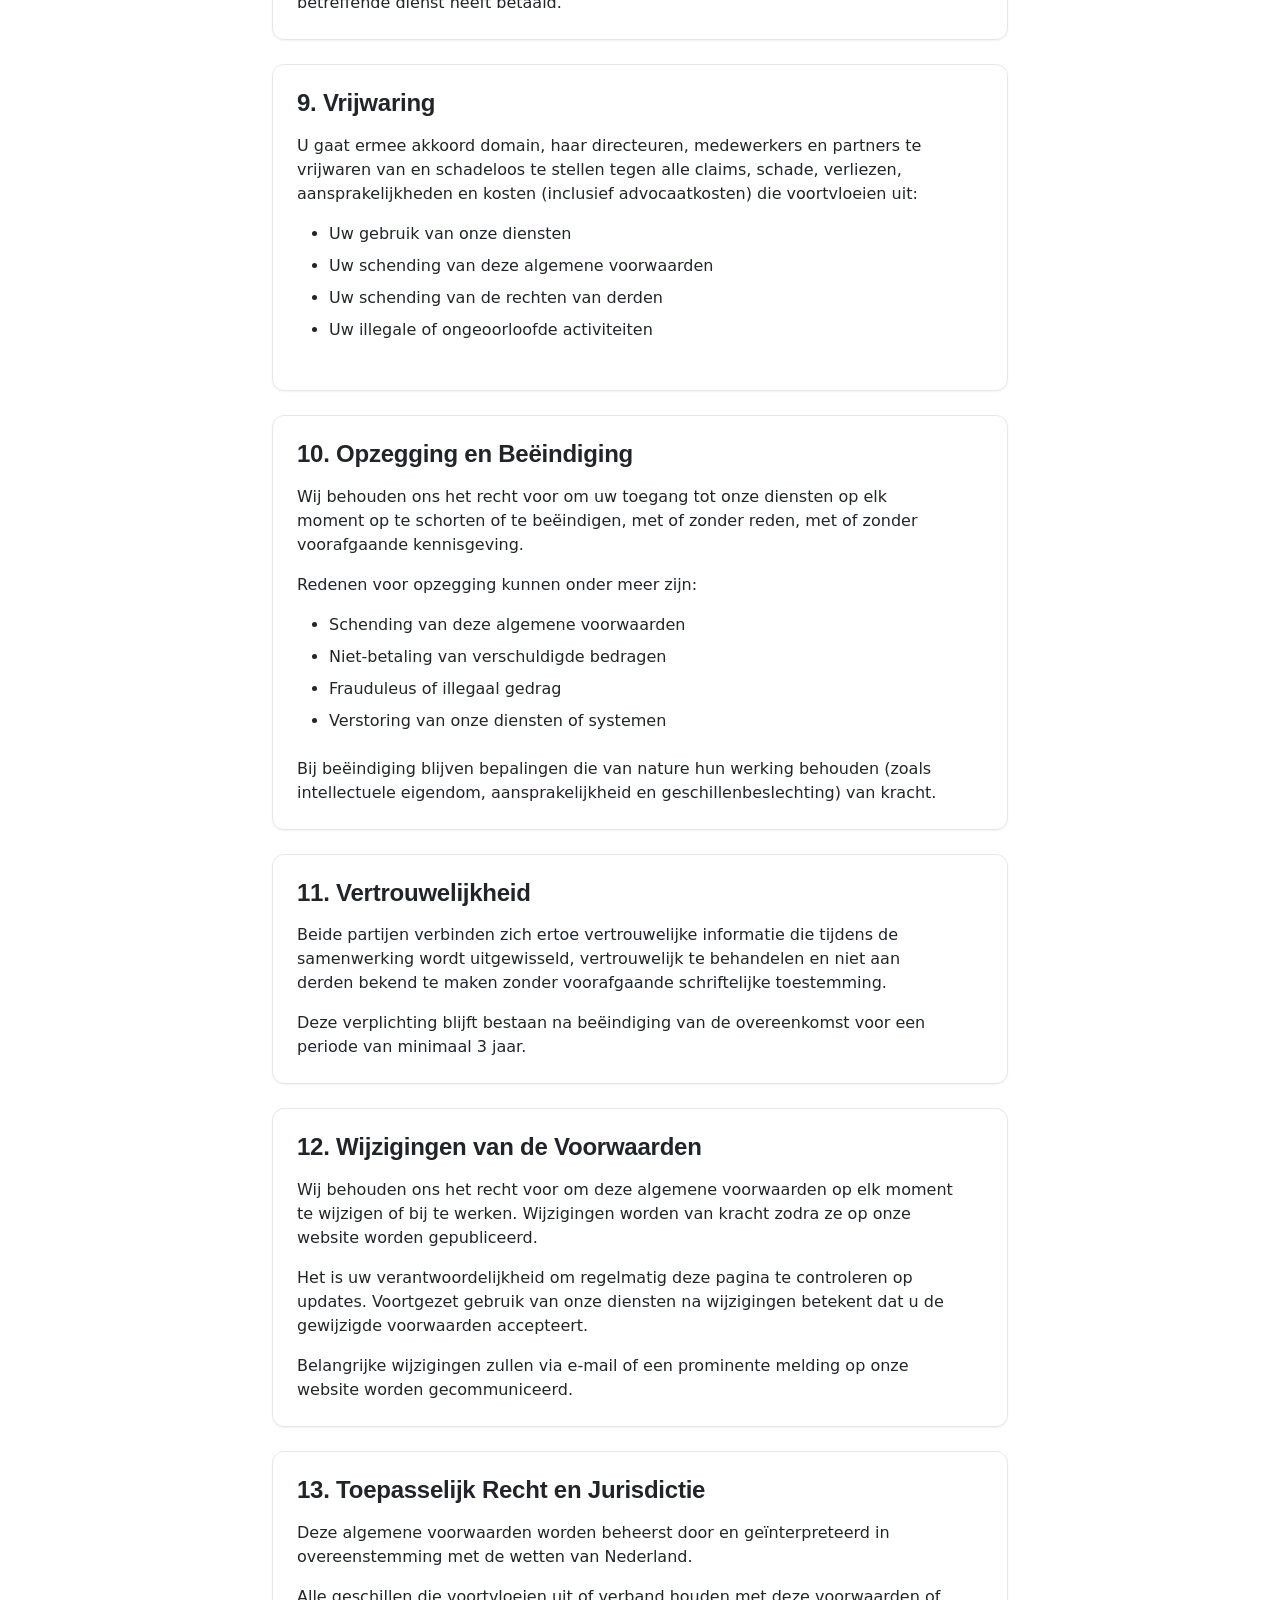
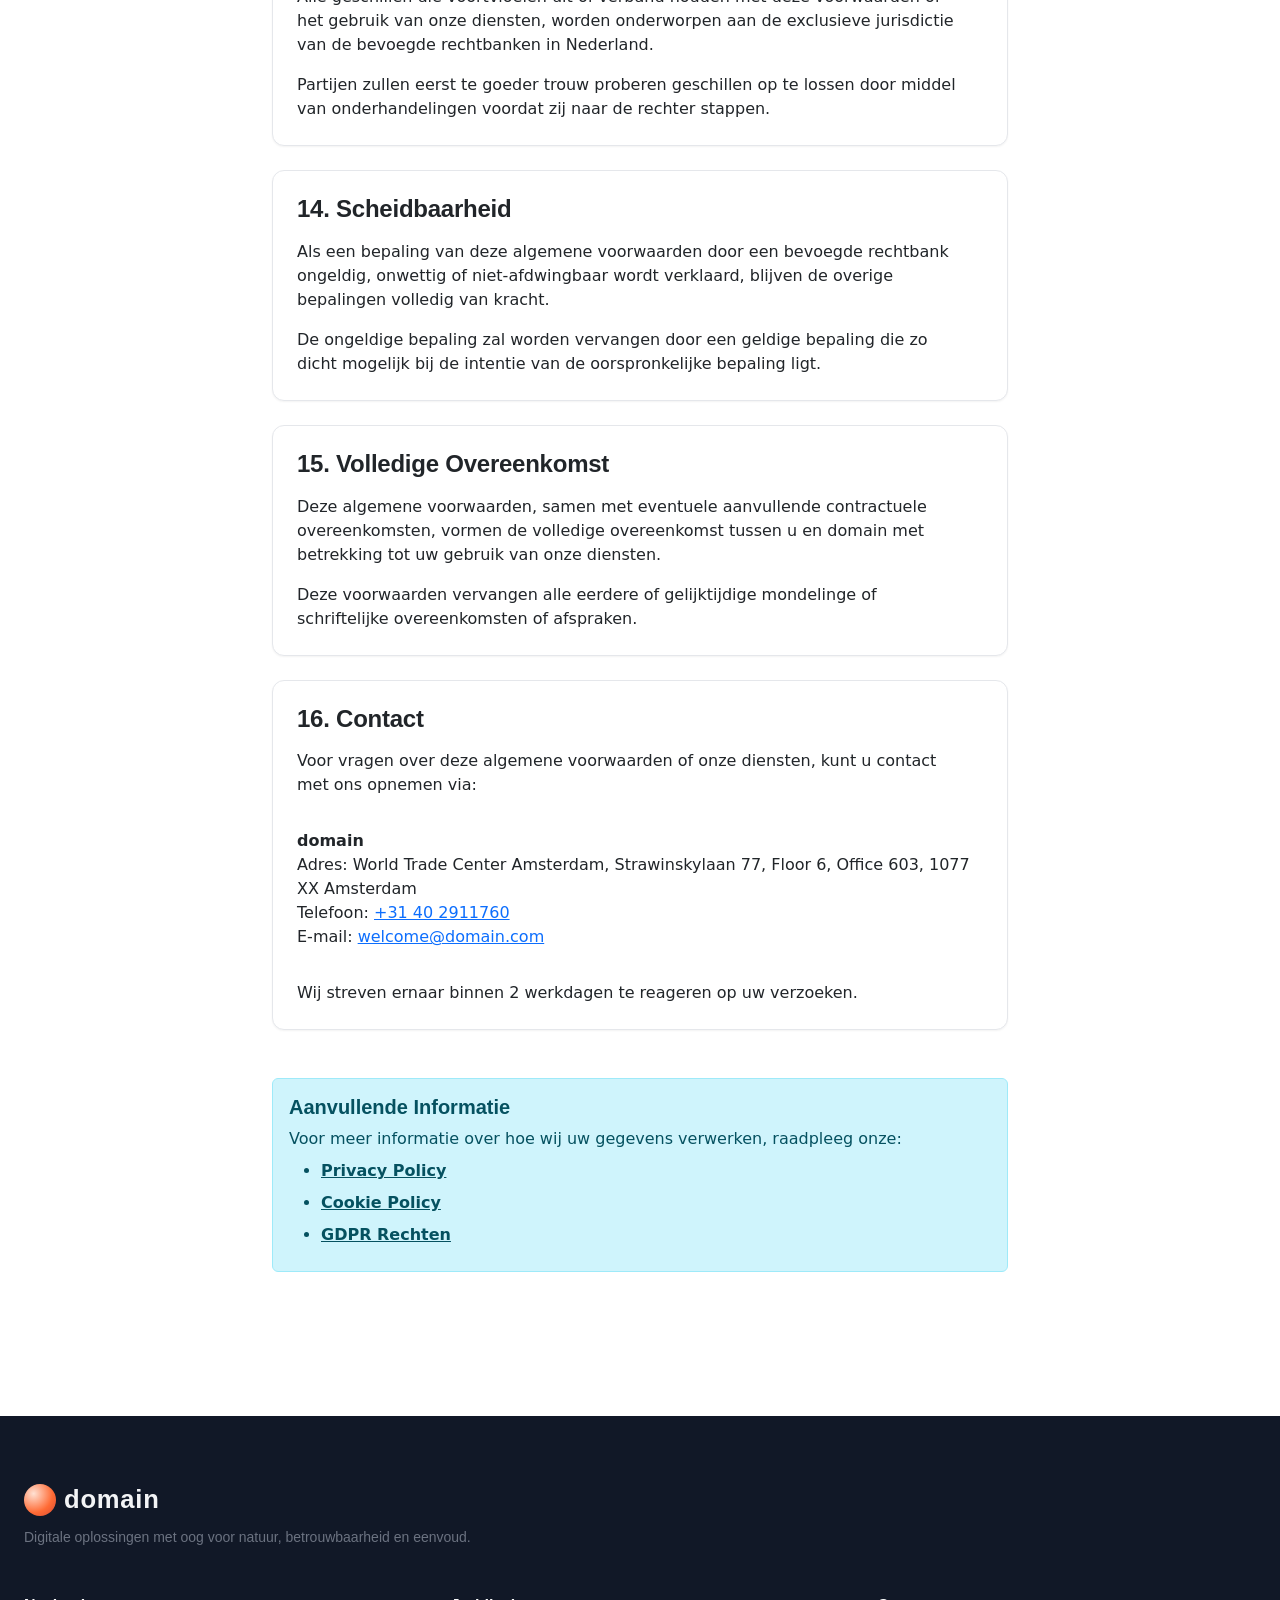
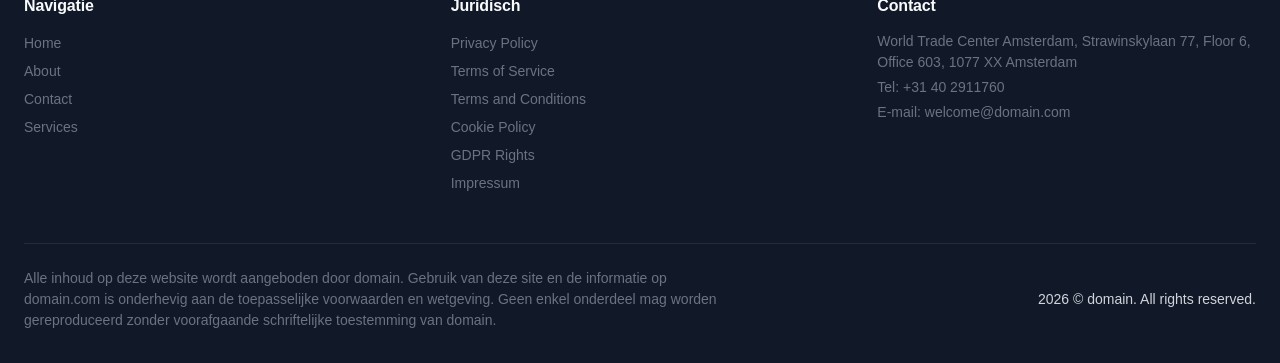
<file: terms_and_conditions.html>
<!DOCTYPE html><html lang="nl"><head>
<script type="application/ld+json">
{
  "@context": "https://schema.org",
  "@graph": [
    {
      "@type": "Organization",
      "@id": "https://domain.com/#org",
      "name": "domain",
      "url": "https://domain.com",
      "email": "welcome@domain.com",
      "telephone": "+31 40 2911760",
      "address": {
        "@type": "PostalAddress",
        "streetAddress": "World Trade Center Amsterdam, Strawinskylaan 77, Floor 6, Office 603, 1077 XX Amsterdam"
      },
      "contactPoint": {
        "@type": "ContactPoint",
        "contactType": "customer support",
        "email": "welcome@domain.com",
        "telephone": "+31 40 2911760"
      }
    },
    {
      "@type": "WebSite",
      "@id": "https://domain.com/#website",
      "url": "https://domain.com",
      "name": "domain",
      "publisher": {
        "@id": "https://domain.com/#org"
      }
    },
    {
      "@type": "WebPage",
      "@id": "https://domain.com/terms_and_conditions.html#webpage",
      "url": "https://domain.com/terms_and_conditions.html",
      "name": "Algemene Voorwaarden - domain",
      "isPartOf": {
        "@id": "https://domain.com/#website"
      },
      "about": {
        "@id": "https://domain.com/#org"
      },
      "inLanguage": "nl",
      "description": "Lees de algemene voorwaarden van domain. Informatie over gebruiksvoorwaarden, rechten, verplichtingen en aansprakelijkheid."
    },
    {
      "@type": "BreadcrumbList",
      "@id": "https://domain.com/terms_and_conditions.html#breadcrumbs",
      "itemListElement": [
        {
          "@type": "ListItem",
          "position": 1,
          "name": "Home",
          "item": "https://domain.com"
        },
        {
          "@type": "ListItem",
          "position": 2,
          "name": "Terms And Conditions.Html",
          "item": "https://domain.com/terms_and_conditions.html"
        }
      ]
    }
  ]
}
</script>
  <meta charset="UTF-8">
  <meta name="viewport" content="width=device-width, initial-scale=1.0">
  <title>Algemene Voorwaarden - domain</title>
  <meta name="description" content="Lees de algemene voorwaarden van domain. Informatie over gebruiksvoorwaarden, rechten, verplichtingen en aansprakelijkheid.">
  <meta property="og:title" content="Algemene Voorwaarden - domain">
  <meta property="og:description" content="Lees de algemene voorwaarden van domain. Informatie over gebruiksvoorwaarden, rechten, verplichtingen en aansprakelijkheid.">
  <meta property="og:type" content="website">
  <meta property="og:url" content="https://domain.com/terms_and_conditions.html">
  <link rel="canonical" href="https://domain.com/terms_and_conditions.html">
  <link rel="stylesheet" href="style.css">
  <link rel="icon" type="image/png" href="/favicon.png">
  <link rel="apple-touch-icon" href="/apple-touch-icon.png">
   <link rel="stylesheet" href="https://cdn.jsdelivr.net/npm/bootstrap@5.3.3/dist/css/bootstrap.min.css" integrity="sha384-QWTKZyjpPEjISv5WaRU9OFeRpok6YctnYmDr5pNlyT2bRjXh0JMhjY6hW+ALEwIH" crossorigin="anonymous">
  <link rel="stylesheet" href="https://unpkg.com/aos@2.3.4/dist/aos.css">
<link rel="stylesheet" href="./header-footer.css">
<link rel="stylesheet" href="./consent.css">
<script src="./consent.js"></script>
</head>
 <body>
<header class="dr-header" data-dr-variant="v1">
  <div class="dr-header-inner">
    <a class="dr-logo" href="./index.html" aria-label="domain">domain</a>

    <nav class="dr-nav" aria-label="Primary navigation">
      <ul class="dr-nav-list">
        <li class="dr-nav-item"><a class="dr-nav-link" href="./index.html">Home</a></li><li class="dr-nav-item"><a class="dr-nav-link" href="./about.html">About</a></li><li class="dr-nav-item"><a class="dr-nav-link" href="./contact.html">Contact</a></li><li class="dr-nav-item"><a class="dr-nav-link" href="./services.html">Services</a></li>
      </ul>
    </nav>

    <button class="dr-burger" type="button" aria-label="Toggle menu" aria-expanded="false" aria-controls="dr-mobile-menu">
      <span></span><span></span><span></span>
    </button>
  </div>
</header>
<nav class="dr-mobile-menu" id="dr-mobile-menu" aria-label="Mobile navigation">
  <ul class="dr-mobile-nav-list">
    <li class="dr-nav-item"><a class="dr-nav-link" href="./index.html">Home</a></li><li class="dr-nav-item"><a class="dr-nav-link" href="./about.html">About</a></li><li class="dr-nav-item"><a class="dr-nav-link" href="./contact.html">Contact</a></li><li class="dr-nav-item"><a class="dr-nav-link" href="./services.html">Services</a></li>
  </ul>
</nav>

  <main>
   <section class="l-section py-4 py-md-5 bg-light">
    <div class="container">
     <nav aria-label="breadcrumb">
      <ol class="breadcrumb">
       <li class="breadcrumb-item"><a href="index.html">Home</a></li>
       <li class="breadcrumb-item active" aria-current="page">Algemene Voorwaarden</li>
      </ol>
     </nav>
    </div>
   </section>
   <section class="l-section py-4 py-md-5">
    <div class="container">
     <div class="row">
      <div class="col-12 col-lg-8 mx-auto">
       <h1 class="display-5 fw-bold mb-4" data-aos="fade-up">Algemene Voorwaarden</h1>
       <p class="text-muted mb-5" data-aos="fade-up" data-aos-delay="100">Laatst bijgewerkt: 20 januari 2025</p>
       <div class="c-card mb-4" data-aos="fade-up" data-aos-delay="200">
        <div class="c-card__body">
         <h2 class="h4 fw-semibold mb-3">1. Acceptatie van Voorwaarden</h2>
         <p>Door toegang te krijgen tot en gebruik te maken van de website en diensten van domain ("wij", "ons", "onze"), gaat u akkoord met deze algemene voorwaarden. Als u niet akkoord gaat met deze voorwaarden, dient u onze website en diensten niet te gebruiken.</p>
         <p>Deze voorwaarden zijn van toepassing op alle bezoekers, gebruikers en anderen die toegang hebben tot onze diensten.</p>
        </div>
       </div>
       <div class="c-card mb-4" data-aos="fade-up" data-aos-delay="300">
        <div class="c-card__body">
         <h2 class="h4 fw-semibold mb-3">2. Beschrijving van Diensten</h2>
         <p>domain biedt professionele consulting diensten op het gebied van bedrijfsstrategie, digitale transformatie, procesbeheer en organisatie-advies. Onze diensten omvatten maar zijn niet beperkt tot:</p>
         <ul>
          <li>Strategisch advies en planning</li>
          <li>Procesoptimalisatie en implementatie</li>
          <li>Digitale transformatie consulting</li>
          <li>Organisatieontwikkeling en coaching</li>
          <li>Workshops en trainingen</li>
         </ul>
         <p>Wij behouden ons het recht voor om onze diensten te wijzigen, op te schorten of te beëindigen zonder voorafgaande kennisgeving.</p>
        </div>
       </div>
       <div class="c-card mb-4" data-aos="fade-up" data-aos-delay="400">
        <div class="c-card__body">
         <h2 class="h4 fw-semibold mb-3">3. Gebruikersverplichtingen</h2>
         <p>Als gebruiker van onze website en diensten, stemt u ermee in om:</p>
         <ul>
          <li>Alleen juiste, actuele en volledige informatie te verstrekken</li>
          <li>Onze diensten uitsluitend voor wettige doeleinden te gebruiken</li>
          <li>Geen inhoud te uploaden of te verzenden die schadelijk, illegaal, lasterlijk, obsceen of anderszins ongepast is</li>
          <li>Geen acties te ondernemen die de veiligheid, beveiliging of functionaliteit van onze systemen in gevaar brengen</li>
          <li>Geen poging te doen ongeautoriseerde toegang te verkrijgen tot onze systemen of netwerken</li>
          <li>Intellectuele eigendomsrechten van domain en derden te respecteren</li>
         </ul>
        </div>
       </div>
       <div class="c-card mb-4" data-aos="fade-up" data-aos-delay="500">
        <div class="c-card__body">
         <h2 class="h4 fw-semibold mb-3">4. Verboden Activiteiten</h2>
         <p>Het is u uitdrukkelijk verboden om:</p>
         <ul>
          <li>Onze diensten te gebruiken voor frauduleuze of illegale doeleinden</li>
          <li>Virussen, malware of andere schadelijke code te verspreiden</li>
          <li>Spam of ongevraagde commerciële communicatie te verzenden</li>
          <li>Onze website of diensten te reverse-engineeren, te decompileren of te disassembleren</li>
          <li>Geautomatiseerde systemen of software te gebruiken om gegevens te extraheren zonder toestemming</li>
          <li>De rechten van andere gebruikers of derden te schenden</li>
          <li>Zich voor te doen als een andere persoon of entiteit</li>
         </ul>
        </div>
       </div>
       <div class="c-card mb-4" data-aos="fade-up" data-aos-delay="600">
        <div class="c-card__body">
         <h2 class="h4 fw-semibold mb-3">5. Intellectuele Eigendom</h2>
         <p>Alle inhoud op onze website, inclusief maar niet beperkt tot tekst, afbeeldingen, logo's, graphics, software en andere materialen, zijn eigendom van domain of onze licentiegevers en worden beschermd door Nederlands en internationaal auteursrecht en andere intellectuele eigendomswetten.</p>
         <p>U mag onze inhoud niet reproduceren, distribueren, wijzigen, of anderszins gebruiken zonder voorafgaande schriftelijke toestemming van ons.</p>
        </div>
       </div>
       <div class="c-card mb-4" data-aos="fade-up" data-aos-delay="700">
        <div class="c-card__body">
         <h2 class="h4 fw-semibold mb-3">6. Dienstverlening en Contractuele Afspraken</h2>
         <p>Specifieke diensten worden geleverd op basis van afzonderlijke contractuele overeenkomsten tussen domain en de opdrachtgever. Deze algemene voorwaarden vormen de basis voor alle contracten, tenzij uitdrukkelijk anders overeengekomen.</p>
         <p>Project scope, deliverables, tijdlijnen en vergoedingen worden vastgelegd in een aparte projectovereenkomst of statement of work.</p>
        </div>
       </div>
       <div class="c-card mb-4" data-aos="fade-up" data-aos-delay="800">
        <div class="c-card__body">
         <h2 class="h4 fw-semibold mb-3">7. Betaling en Facturering</h2>
         <p>Betalingsvoorwaarden worden gespecificeerd in de projectovereenkomst. Standaard gelden de volgende voorwaarden:</p>
         <ul>
          <li>Facturen zijn betaalbaar binnen 30 dagen na factuurdatum</li>
          <li>Bij niet-tijdige betaling kunnen rente en incassokosten in rekening worden gebracht</li>
          <li>Alle prijzen zijn exclusief BTW, tenzij anders vermeld</li>
          <li>Aanvullende kosten worden vooraf gecommuniceerd en goedgekeurd</li>
         </ul>
        </div>
       </div>
       <div class="c-card mb-4" data-aos="fade-up" data-aos-delay="900">
        <div class="c-card__body">
         <h2 class="h4 fw-semibold mb-3">8. Beperking van Aansprakelijkheid</h2>
         <p>domain streeft ernaar diensten van hoge kwaliteit te leveren, maar kan niet garanderen dat onze diensten foutloos, ononderbroken of veilig zijn.</p>
         <p>Voor zover toegestaan door de wet, zijn wij niet aansprakelijk voor:</p>
         <ul>
          <li>Indirecte, incidentele of gevolgschade</li>
          <li>Verlies van winst, omzet, data of goodwill</li>
          <li>Bedrijfsonderbreking of verlies van zakelijke mogelijkheden</li>
          <li>Schade als gevolg van fouten of nalatigheden van derden</li>
         </ul>
         <p>Onze totale aansprakelijkheid is in elk geval beperkt tot het bedrag dat u voor de betreffende dienst heeft betaald.</p>
        </div>
       </div>
       <div class="c-card mb-4" data-aos="fade-up" data-aos-delay="1000">
        <div class="c-card__body">
         <h2 class="h4 fw-semibold mb-3">9. Vrijwaring</h2>
         <p>U gaat ermee akkoord domain, haar directeuren, medewerkers en partners te vrijwaren van en schadeloos te stellen tegen alle claims, schade, verliezen, aansprakelijkheden en kosten (inclusief advocaatkosten) die voortvloeien uit:</p>
         <ul>
          <li>Uw gebruik van onze diensten</li>
          <li>Uw schending van deze algemene voorwaarden</li>
          <li>Uw schending van de rechten van derden</li>
          <li>Uw illegale of ongeoorloofde activiteiten</li>
         </ul>
        </div>
       </div>
       <div class="c-card mb-4" data-aos="fade-up" data-aos-delay="1100">
        <div class="c-card__body">
         <h2 class="h4 fw-semibold mb-3">10. Opzegging en Beëindiging</h2>
         <p>Wij behouden ons het recht voor om uw toegang tot onze diensten op elk moment op te schorten of te beëindigen, met of zonder reden, met of zonder voorafgaande kennisgeving.</p>
         <p>Redenen voor opzegging kunnen onder meer zijn:</p>
         <ul>
          <li>Schending van deze algemene voorwaarden</li>
          <li>Niet-betaling van verschuldigde bedragen</li>
          <li>Frauduleus of illegaal gedrag</li>
          <li>Verstoring van onze diensten of systemen</li>
         </ul>
         <p>Bij beëindiging blijven bepalingen die van nature hun werking behouden (zoals intellectuele eigendom, aansprakelijkheid en geschillenbeslechting) van kracht.</p>
        </div>
       </div>
       <div class="c-card mb-4" data-aos="fade-up" data-aos-delay="1200">
        <div class="c-card__body">
         <h2 class="h4 fw-semibold mb-3">11. Vertrouwelijkheid</h2>
         <p>Beide partijen verbinden zich ertoe vertrouwelijke informatie die tijdens de samenwerking wordt uitgewisseld, vertrouwelijk te behandelen en niet aan derden bekend te maken zonder voorafgaande schriftelijke toestemming.</p>
         <p>Deze verplichting blijft bestaan na beëindiging van de overeenkomst voor een periode van minimaal 3 jaar.</p>
        </div>
       </div>
       <div class="c-card mb-4" data-aos="fade-up" data-aos-delay="1300">
        <div class="c-card__body">
         <h2 class="h4 fw-semibold mb-3">12. Wijzigingen van de Voorwaarden</h2>
         <p>Wij behouden ons het recht voor om deze algemene voorwaarden op elk moment te wijzigen of bij te werken. Wijzigingen worden van kracht zodra ze op onze website worden gepubliceerd.</p>
         <p>Het is uw verantwoordelijkheid om regelmatig deze pagina te controleren op updates. Voortgezet gebruik van onze diensten na wijzigingen betekent dat u de gewijzigde voorwaarden accepteert.</p>
         <p>Belangrijke wijzigingen zullen via e-mail of een prominente melding op onze website worden gecommuniceerd.</p>
        </div>
       </div>
       <div class="c-card mb-4" data-aos="fade-up" data-aos-delay="1400">
        <div class="c-card__body">
         <h2 class="h4 fw-semibold mb-3">13. Toepasselijk Recht en Jurisdictie</h2>
         <p>Deze algemene voorwaarden worden beheerst door en geïnterpreteerd in overeenstemming met de wetten van Nederland.</p>
         <p>Alle geschillen die voortvloeien uit of verband houden met deze voorwaarden of het gebruik van onze diensten, worden onderworpen aan de exclusieve jurisdictie van de bevoegde rechtbanken in Nederland.</p>
         <p>Partijen zullen eerst te goeder trouw proberen geschillen op te lossen door middel van onderhandelingen voordat zij naar de rechter stappen.</p>
        </div>
       </div>
       <div class="c-card mb-4" data-aos="fade-up" data-aos-delay="1500">
        <div class="c-card__body">
         <h2 class="h4 fw-semibold mb-3">14. Scheidbaarheid</h2>
         <p>Als een bepaling van deze algemene voorwaarden door een bevoegde rechtbank ongeldig, onwettig of niet-afdwingbaar wordt verklaard, blijven de overige bepalingen volledig van kracht.</p>
         <p>De ongeldige bepaling zal worden vervangen door een geldige bepaling die zo dicht mogelijk bij de intentie van de oorspronkelijke bepaling ligt.</p>
        </div>
       </div>
       <div class="c-card mb-4" data-aos="fade-up" data-aos-delay="1600">
        <div class="c-card__body">
         <h2 class="h4 fw-semibold mb-3">15. Volledige Overeenkomst</h2>
         <p>Deze algemene voorwaarden, samen met eventuele aanvullende contractuele overeenkomsten, vormen de volledige overeenkomst tussen u en domain met betrekking tot uw gebruik van onze diensten.</p>
         <p>Deze voorwaarden vervangen alle eerdere of gelijktijdige mondelinge of schriftelijke overeenkomsten of afspraken.</p>
        </div>
       </div>
       <div class="c-card mb-4" data-aos="fade-up" data-aos-delay="1700">
        <div class="c-card__body">
         <h2 class="h4 fw-semibold mb-3">16. Contact</h2>
         <p>Voor vragen over deze algemene voorwaarden of onze diensten, kunt u contact met ons opnemen via:</p>
         <address class="mt-3"><strong>domain</strong>
          <br>
          Adres: World Trade Center Amsterdam, Strawinskylaan 77, Floor 6, Office 603, 1077 XX Amsterdam
          <br>
          Telefoon: <a href="tel:+31 40 2911760">+31 40 2911760</a>
          <br>
          E-mail: <a href="mailto:welcome@domain.com">welcome@domain.com</a></address>
         <p class="mt-3">Wij streven ernaar binnen 2 werkdagen te reageren op uw verzoeken.</p>
        </div>
       </div>
       <div class="alert alert-info mt-5" role="alert" data-aos="fade-up" data-aos-delay="1800">
        <h3 class="h5 fw-semibold mb-2">Aanvullende Informatie</h3>
        <p class="mb-2">Voor meer informatie over hoe wij uw gegevens verwerken, raadpleeg onze:</p>
        <ul class="mb-0">
         <li><a href="privacy.html" class="alert-link">Privacy Policy</a></li>
         <li><a href="cookie_policy.html" class="alert-link">Cookie Policy</a></li>
         <li><a href="gdpr-rights.html" class="alert-link">GDPR Rechten</a></li>
        </ul>
       </div>
      </div>
     </div>
    </div>
   </section>
  </main>
  <footer class="dr-footer" aria-label="Voettekst">
  <div class="dr-footer-inner">
    <div class="dr-footer-brand">
      <div class="dr-footer-logo" aria-hidden="true">
        <span class="dr-footer-logo-mark"></span>
        <span class="dr-footer-logo-text">domain</span>
      </div>
      <p class="dr-footer-description">Digitale oplossingen met oog voor natuur, betrouwbaarheid en eenvoud.</p>
    </div>
    <div class="dr-footer-grid">
      <nav class="dr-footer-nav" aria-label="Hoofdnavigatie in de footer">
        <h2 class="dr-footer-title">Navigatie</h2>
        <ul class="dr-footer-list">
          <li class="dr-footer-item"><a class="dr-footer-link" href="./index.html">Home</a></li>
          <li class="dr-footer-item"><a class="dr-footer-link" href="./about.html">About</a></li>
          <li class="dr-footer-item"><a class="dr-footer-link" href="./contact.html">Contact</a></li>
          <li class="dr-footer-item"><a class="dr-footer-link" href="./services.html">Services</a></li>
        </ul>
      </nav>
      <nav class="dr-footer-legal" aria-label="Juridische informatie">
        <h2 class="dr-footer-title">Juridisch</h2>
        <ul class="dr-footer-list">
          <li class="dr-footer-item"><a class="dr-footer-link" href="./privacy.html">Privacy Policy</a></li>
          <li class="dr-footer-item"><a class="dr-footer-link" href="./terms_of_services.html">Terms of Service</a></li>
          <li class="dr-footer-item"><a class="dr-footer-link" href="./terms_and_conditions.html">Terms and Conditions</a></li>
          <li class="dr-footer-item"><a class="dr-footer-link" href="./cookie_policy.html">Cookie Policy</a></li>
          <li class="dr-footer-item"><a class="dr-footer-link" href="./gdpr-rights.html">GDPR Rights</a></li>
          <li class="dr-footer-item"><a class="dr-footer-link" href="./impressum.html">Impressum</a></li>
        </ul>
      </nav>
      <section class="dr-footer-contact" aria-label="Contactgegevens">
        <h2 class="dr-footer-title">Contact</h2>
        <address class="dr-footer-address">
          <p class="dr-footer-contact-line dr-footer-contact-address">World Trade Center Amsterdam, Strawinskylaan 77, Floor 6, Office 603, 1077 XX Amsterdam</p>
          <p class="dr-footer-contact-line">Tel: <a class="dr-footer-link" href="tel:+31 40 2911760">+31 40 2911760</a></p>
          <p class="dr-footer-contact-line">E-mail: <a class="dr-footer-link" href="mailto:welcome@domain.com">welcome@domain.com</a></p>
        </address>
      </section>
    </div>
    <div class="dr-footer-bottom">
      <p class="dr-footer-disclaimer">Alle inhoud op deze website wordt aangeboden door domain. Gebruik van deze site en de informatie op domain.com is onderhevig aan de toepasselijke voorwaarden en wetgeving. Geen enkel onderdeel mag worden gereproduceerd zonder voorafgaande schriftelijke toestemming van domain.</p>
      <p class="dr-footer-meta"><span class="dr-year"></span> © domain. All rights reserved.</p>
    </div>
  </div>
</footer>
  
 
  
  

<script src="script.js" defer=""></script>
<script src="https://unpkg.com/aos@2.3.4/dist/aos.js"></script>
<script>
if (typeof AOS !== "undefined" && !window.__AOS_INITIALIZED__) {
  AOS.init({ once: true, duration: 700, easing: "ease-out-cubic" });
  window.__AOS_INITIALIZED__ = true;
}
</script>
<script src="./header-footer.js"></script>
</body></html>
</file>
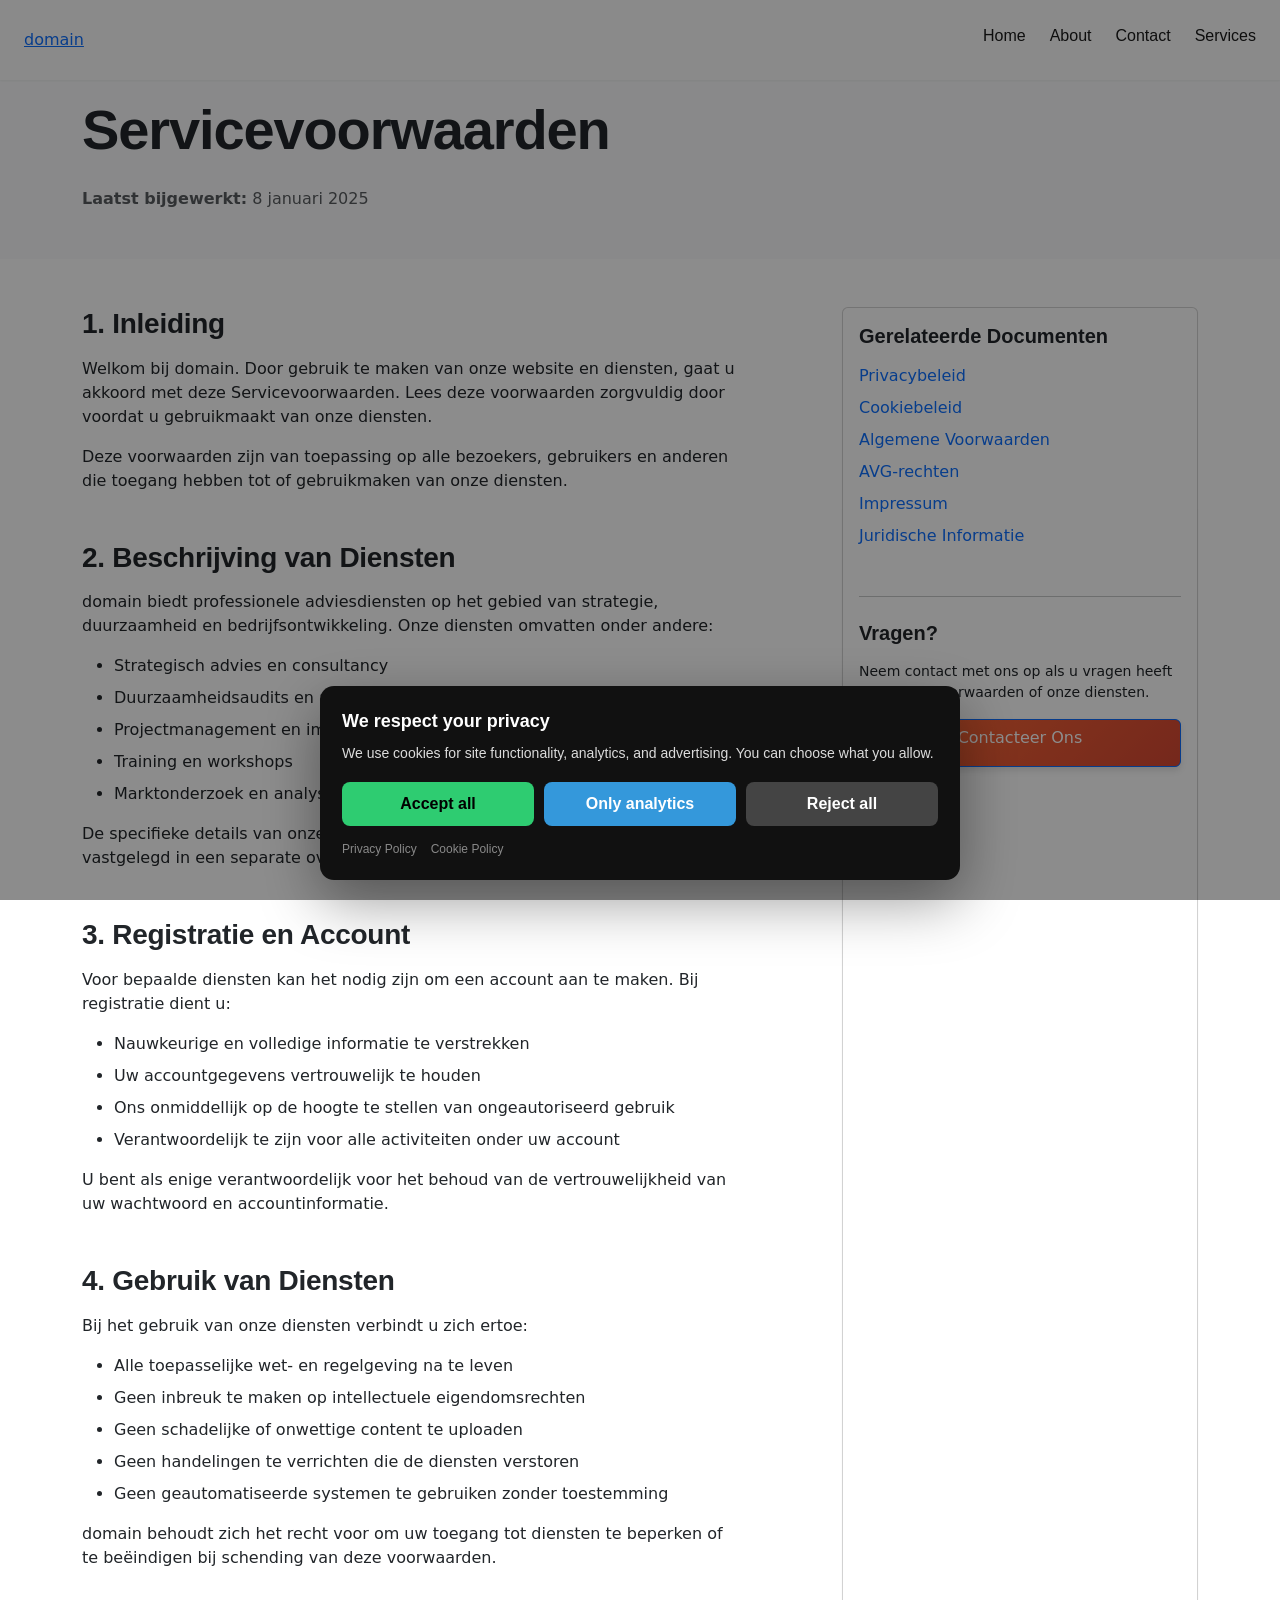
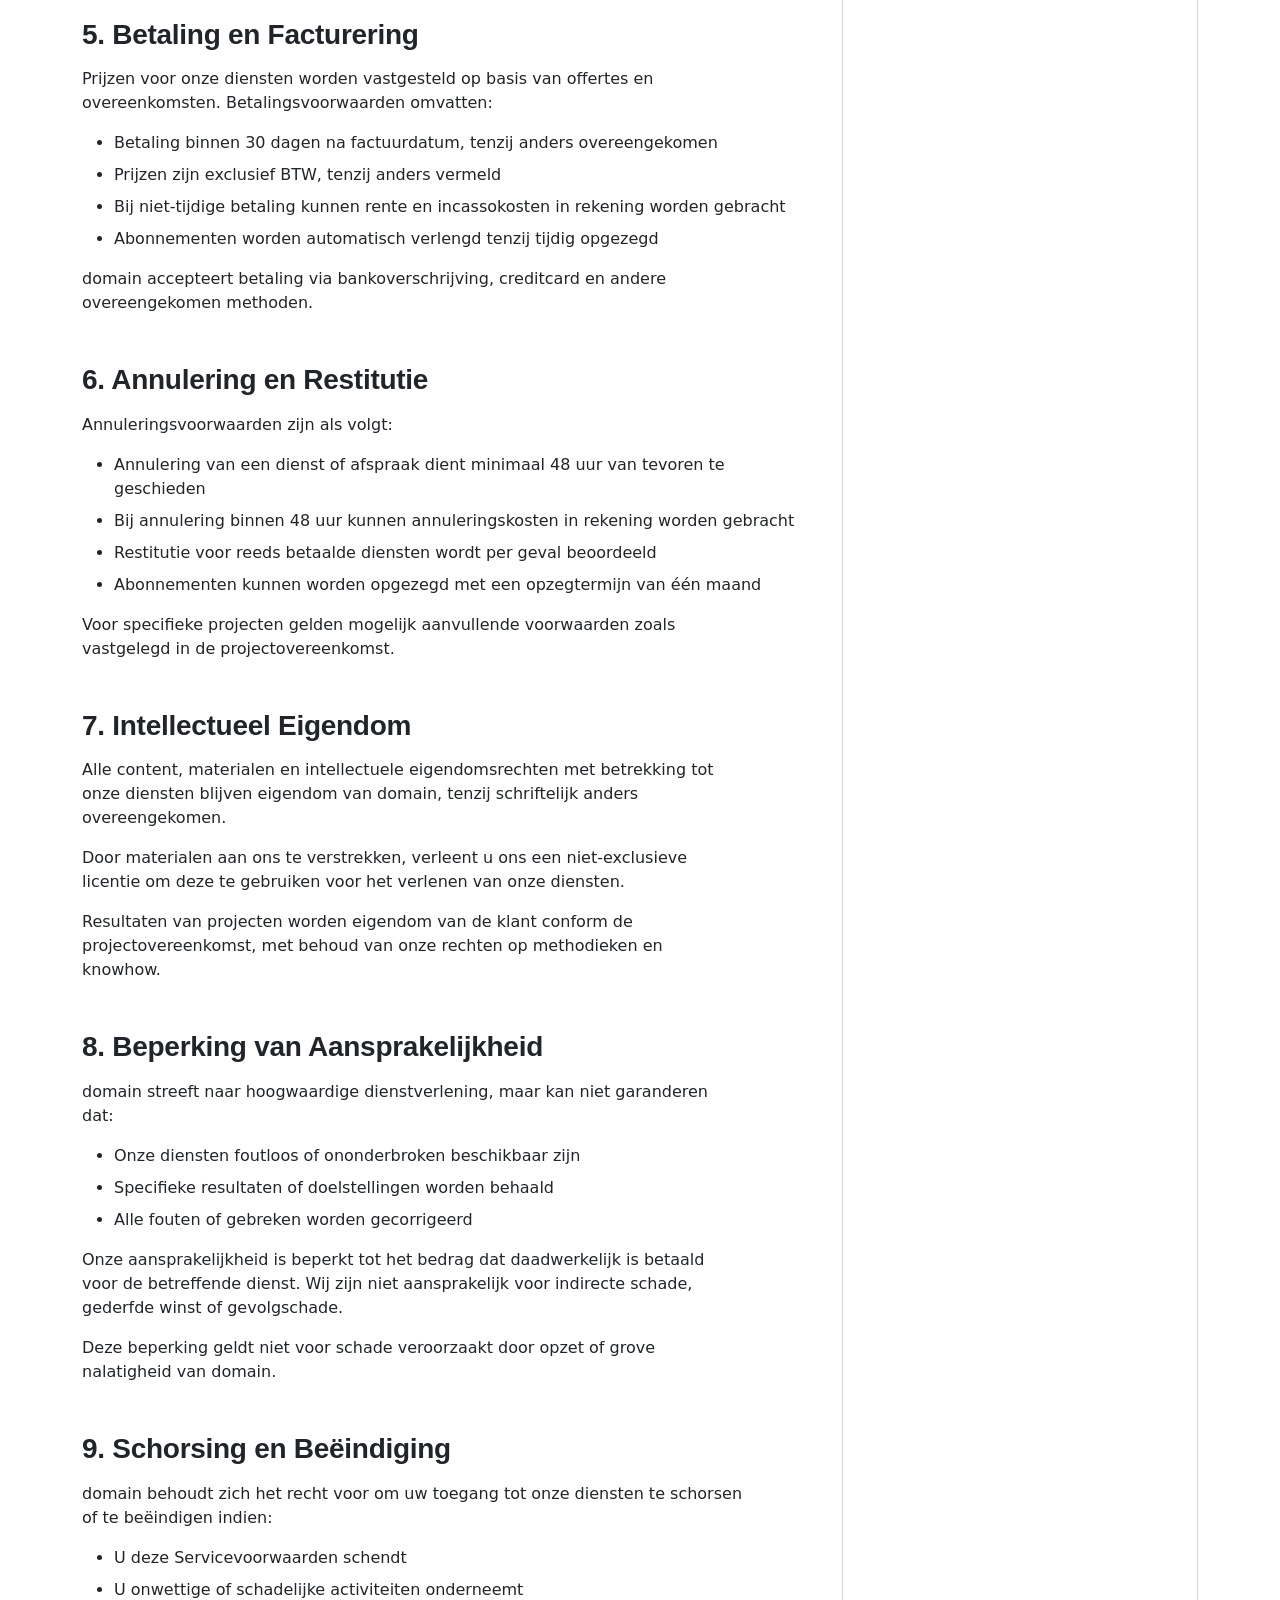
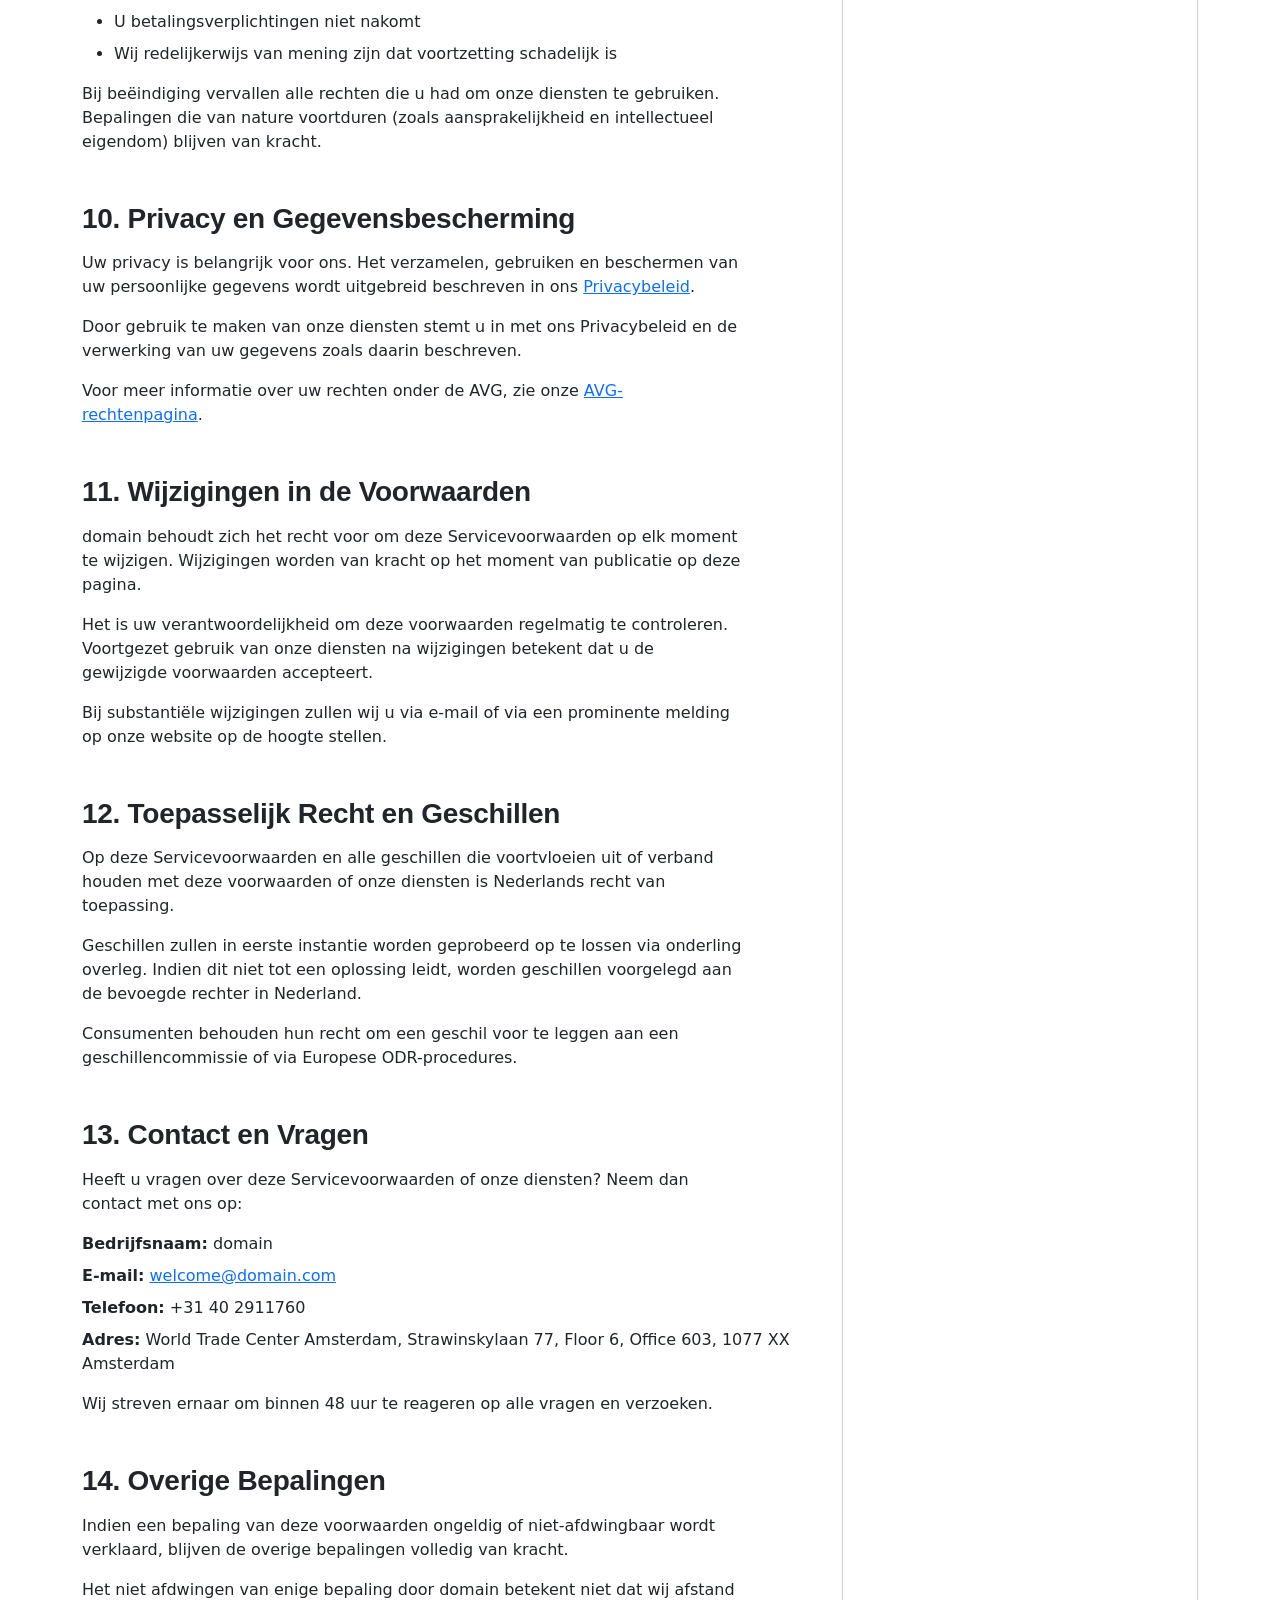
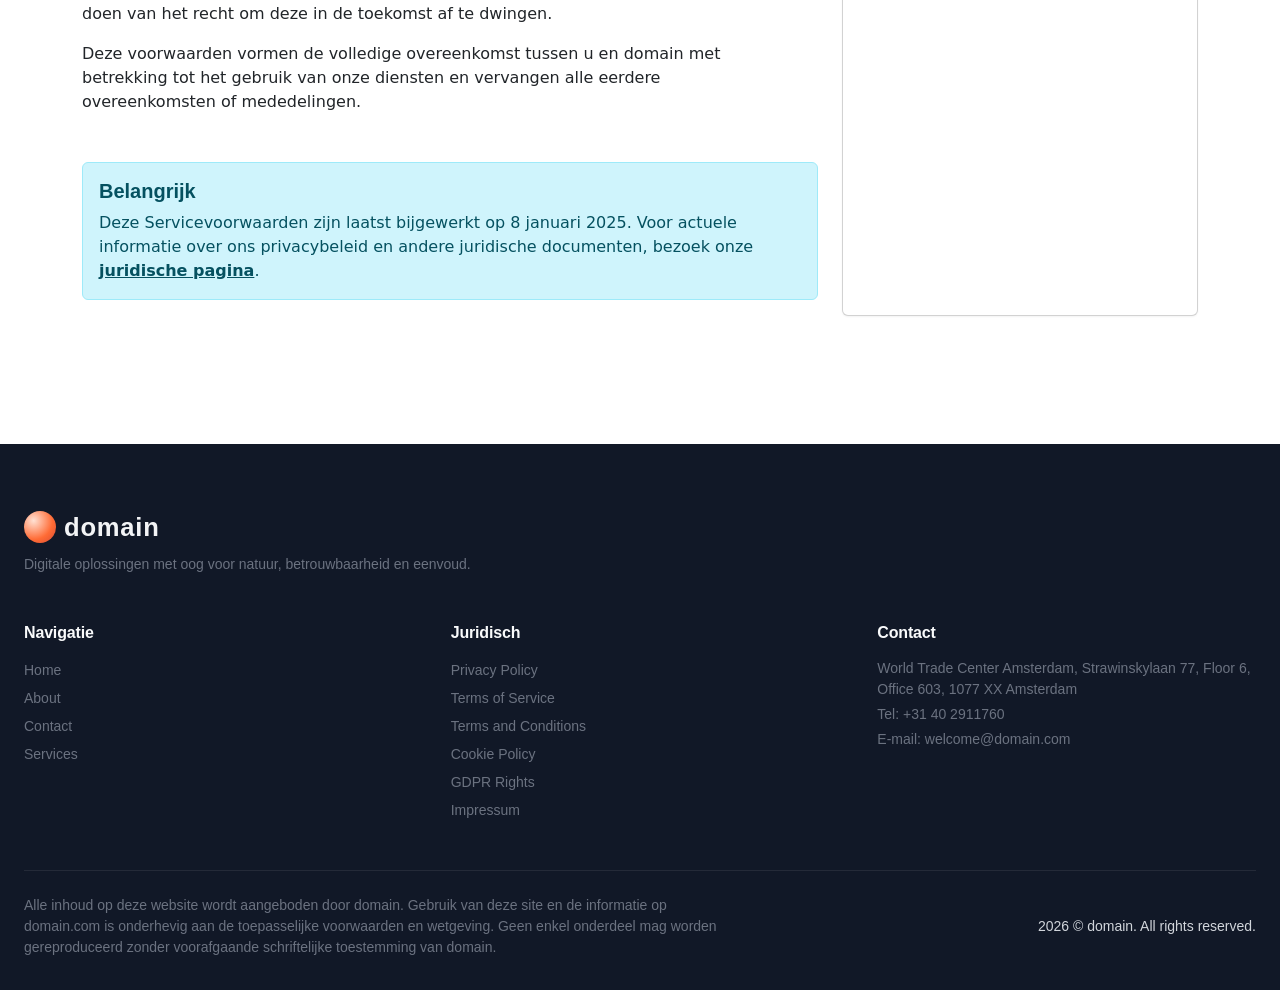
<file: terms_of_services.html>
<!DOCTYPE html><html lang="nl"><head>
<script type="application/ld+json">
{
  "@context": "https://schema.org",
  "@graph": [
    {
      "@type": "Organization",
      "@id": "https://domain.com/#org",
      "name": "domain",
      "url": "https://domain.com",
      "email": "welcome@domain.com",
      "telephone": "+31 40 2911760",
      "address": {
        "@type": "PostalAddress",
        "streetAddress": "World Trade Center Amsterdam, Strawinskylaan 77, Floor 6, Office 603, 1077 XX Amsterdam"
      },
      "contactPoint": {
        "@type": "ContactPoint",
        "contactType": "customer support",
        "email": "welcome@domain.com",
        "telephone": "+31 40 2911760"
      }
    },
    {
      "@type": "WebSite",
      "@id": "https://domain.com/#website",
      "url": "https://domain.com",
      "name": "domain",
      "publisher": {
        "@id": "https://domain.com/#org"
      }
    },
    {
      "@type": "WebPage",
      "@id": "https://domain.com/terms_of_services.html#webpage",
      "url": "https://domain.com/terms_of_services.html",
      "name": "Servicevoorwaarden - domain",
      "isPartOf": {
        "@id": "https://domain.com/#website"
      },
      "about": {
        "@id": "https://domain.com/#org"
      },
      "inLanguage": "nl",
      "description": "Lees de servicevoorwaarden van domain. Informatie over dienstverlening, accountgebruik, betalingen en uw rechten als gebruiker.",
      "mainEntity": {
        "@type": "Service",
        "name": "Servicevoorwaarden - domain",
        "provider": {
          "@id": "https://domain.com/#org"
        }
      }
    },
    {
      "@type": "BreadcrumbList",
      "@id": "https://domain.com/terms_of_services.html#breadcrumbs",
      "itemListElement": [
        {
          "@type": "ListItem",
          "position": 1,
          "name": "Home",
          "item": "https://domain.com"
        },
        {
          "@type": "ListItem",
          "position": 2,
          "name": "Terms Of Services.Html",
          "item": "https://domain.com/terms_of_services.html"
        }
      ]
    }
  ]
}
</script>
  <meta charset="UTF-8">
  <meta name="viewport" content="width=device-width, initial-scale=1.0">
  <title>Servicevoorwaarden - domain</title>
  <meta name="description" content="Lees de servicevoorwaarden van domain. Informatie over dienstverlening, accountgebruik, betalingen en uw rechten als gebruiker.">
  <link rel="canonical" href="https://domain.com/terms_of_services.html">
  <meta property="og:title" content="Servicevoorwaarden - domain">
  <meta property="og:description" content="Lees de servicevoorwaarden van domain. Informatie over dienstverlening, accountgebruik, betalingen en uw rechten als gebruiker.">
  <meta property="og:type" content="website">
  <meta property="og:url" content="https://domain.com/terms_of_services.html">
  <link rel="stylesheet" href="style.css">
  <link rel="icon" type="image/png" href="/favicon.png">
  <link rel="apple-touch-icon" href="/apple-touch-icon.png">
   <link rel="stylesheet" href="https://cdn.jsdelivr.net/npm/bootstrap@5.3.3/dist/css/bootstrap.min.css" integrity="sha384-QWTKZyjpPEjISv5WaRU9OFeRpok6YctnYmDr5pNlyT2bRjXh0JMhjY6hW+ALEwIH" crossorigin="anonymous">
  <link rel="stylesheet" href="https://unpkg.com/aos@2.3.4/dist/aos.css">
<link rel="stylesheet" href="./header-footer.css">
<link rel="stylesheet" href="./consent.css">
<script src="./consent.js"></script>
</head>
 <body>
<header class="dr-header" data-dr-variant="v1">
  <div class="dr-header-inner">
    <a class="dr-logo" href="./index.html" aria-label="domain">domain</a>

    <nav class="dr-nav" aria-label="Primary navigation">
      <ul class="dr-nav-list">
        <li class="dr-nav-item"><a class="dr-nav-link" href="./index.html">Home</a></li><li class="dr-nav-item"><a class="dr-nav-link" href="./about.html">About</a></li><li class="dr-nav-item"><a class="dr-nav-link" href="./contact.html">Contact</a></li><li class="dr-nav-item"><a class="dr-nav-link" href="./services.html">Services</a></li>
      </ul>
    </nav>

    <button class="dr-burger" type="button" aria-label="Toggle menu" aria-expanded="false" aria-controls="dr-mobile-menu">
      <span></span><span></span><span></span>
    </button>
  </div>
</header>
<nav class="dr-mobile-menu" id="dr-mobile-menu" aria-label="Mobile navigation">
  <ul class="dr-mobile-nav-list">
    <li class="dr-nav-item"><a class="dr-nav-link" href="./index.html">Home</a></li><li class="dr-nav-item"><a class="dr-nav-link" href="./about.html">About</a></li><li class="dr-nav-item"><a class="dr-nav-link" href="./contact.html">Contact</a></li><li class="dr-nav-item"><a class="dr-nav-link" href="./services.html">Services</a></li>
  </ul>
</nav>

  <main>
   <section class="l-section py-4 py-md-5 bg-light">
    <div class="container container">
     <nav aria-label="breadcrumb">
      <ol class="breadcrumb">
       <li class="breadcrumb-item"><a href="index.html">Home</a></li>
       <li class="breadcrumb-item active" aria-current="page">Servicevoorwaarden</li>
      </ol>
     </nav>
     <h1 class="display-4 fw-bold mb-4">Servicevoorwaarden</h1>
     <p class="text-muted"><strong>Laatst bijgewerkt:</strong> 8 januari 2025</p>
    </div>
   </section>
   <section class="l-section py-4 py-md-5">
    <div class="container container">
     <div class="row">
      <div class="col-12 col-lg-8">
       <article class="c-legal-content">
        <section class="mb-5">
         <h2 class="h3 fw-semibold mb-3">1. Inleiding</h2>
         <p>Welkom bij domain. Door gebruik te maken van onze website en diensten, gaat u akkoord met deze Servicevoorwaarden. Lees deze voorwaarden zorgvuldig door voordat u gebruikmaakt van onze diensten.</p>
         <p>Deze voorwaarden zijn van toepassing op alle bezoekers, gebruikers en anderen die toegang hebben tot of gebruikmaken van onze diensten.</p>
        </section>
        <section class="mb-5">
         <h2 class="h3 fw-semibold mb-3">2. Beschrijving van Diensten</h2>
         <p>domain biedt professionele adviesdiensten op het gebied van strategie, duurzaamheid en bedrijfsontwikkeling. Onze diensten omvatten onder andere:</p>
         <ul>
          <li>Strategisch advies en consultancy</li>
          <li>Duurzaamheidsaudits en assessments</li>
          <li>Projectmanagement en implementatie</li>
          <li>Training en workshops</li>
          <li>Marktonderzoek en analyse</li>
         </ul>
         <p>De specifieke details van onze dienstverlening worden per project of opdracht vastgelegd in een separate overeenkomst of offerte.</p>
        </section>
        <section class="mb-5">
         <h2 class="h3 fw-semibold mb-3">3. Registratie en Account</h2>
         <p>Voor bepaalde diensten kan het nodig zijn om een account aan te maken. Bij registratie dient u:</p>
         <ul>
          <li>Nauwkeurige en volledige informatie te verstrekken</li>
          <li>Uw accountgegevens vertrouwelijk te houden</li>
          <li>Ons onmiddellijk op de hoogte te stellen van ongeautoriseerd gebruik</li>
          <li>Verantwoordelijk te zijn voor alle activiteiten onder uw account</li>
         </ul>
         <p>U bent als enige verantwoordelijk voor het behoud van de vertrouwelijkheid van uw wachtwoord en accountinformatie.</p>
        </section>
        <section class="mb-5">
         <h2 class="h3 fw-semibold mb-3">4. Gebruik van Diensten</h2>
         <p>Bij het gebruik van onze diensten verbindt u zich ertoe:</p>
         <ul>
          <li>Alle toepasselijke wet- en regelgeving na te leven</li>
          <li>Geen inbreuk te maken op intellectuele eigendomsrechten</li>
          <li>Geen schadelijke of onwettige content te uploaden</li>
          <li>Geen handelingen te verrichten die de diensten verstoren</li>
          <li>Geen geautomatiseerde systemen te gebruiken zonder toestemming</li>
         </ul>
         <p>domain behoudt zich het recht voor om uw toegang tot diensten te beperken of te beëindigen bij schending van deze voorwaarden.</p>
        </section>
        <section class="mb-5">
         <h2 class="h3 fw-semibold mb-3">5. Betaling en Facturering</h2>
         <p>Prijzen voor onze diensten worden vastgesteld op basis van offertes en overeenkomsten. Betalingsvoorwaarden omvatten:</p>
         <ul>
          <li>Betaling binnen 30 dagen na factuurdatum, tenzij anders overeengekomen</li>
          <li>Prijzen zijn exclusief BTW, tenzij anders vermeld</li>
          <li>Bij niet-tijdige betaling kunnen rente en incassokosten in rekening worden gebracht</li>
          <li>Abonnementen worden automatisch verlengd tenzij tijdig opgezegd</li>
         </ul>
         <p>domain accepteert betaling via bankoverschrijving, creditcard en andere overeengekomen methoden.</p>
        </section>
        <section class="mb-5">
         <h2 class="h3 fw-semibold mb-3">6. Annulering en Restitutie</h2>
         <p>Annuleringsvoorwaarden zijn als volgt:</p>
         <ul>
          <li>Annulering van een dienst of afspraak dient minimaal 48 uur van tevoren te geschieden</li>
          <li>Bij annulering binnen 48 uur kunnen annuleringskosten in rekening worden gebracht</li>
          <li>Restitutie voor reeds betaalde diensten wordt per geval beoordeeld</li>
          <li>Abonnementen kunnen worden opgezegd met een opzegtermijn van één maand</li>
         </ul>
         <p>Voor specifieke projecten gelden mogelijk aanvullende voorwaarden zoals vastgelegd in de projectovereenkomst.</p>
        </section>
        <section class="mb-5">
         <h2 class="h3 fw-semibold mb-3">7. Intellectueel Eigendom</h2>
         <p>Alle content, materialen en intellectuele eigendomsrechten met betrekking tot onze diensten blijven eigendom van domain, tenzij schriftelijk anders overeengekomen.</p>
         <p>Door materialen aan ons te verstrekken, verleent u ons een niet-exclusieve licentie om deze te gebruiken voor het verlenen van onze diensten.</p>
         <p>Resultaten van projecten worden eigendom van de klant conform de projectovereenkomst, met behoud van onze rechten op methodieken en knowhow.</p>
        </section>
        <section class="mb-5">
         <h2 class="h3 fw-semibold mb-3">8. Beperking van Aansprakelijkheid</h2>
         <p>domain streeft naar hoogwaardige dienstverlening, maar kan niet garanderen dat:</p>
         <ul>
          <li>Onze diensten foutloos of ononderbroken beschikbaar zijn</li>
          <li>Specifieke resultaten of doelstellingen worden behaald</li>
          <li>Alle fouten of gebreken worden gecorrigeerd</li>
         </ul>
         <p>Onze aansprakelijkheid is beperkt tot het bedrag dat daadwerkelijk is betaald voor de betreffende dienst. Wij zijn niet aansprakelijk voor indirecte schade, gederfde winst of gevolgschade.</p>
         <p>Deze beperking geldt niet voor schade veroorzaakt door opzet of grove nalatigheid van domain.</p>
        </section>
        <section class="mb-5">
         <h2 class="h3 fw-semibold mb-3">9. Schorsing en Beëindiging</h2>
         <p>domain behoudt zich het recht voor om uw toegang tot onze diensten te schorsen of te beëindigen indien:</p>
         <ul>
          <li>U deze Servicevoorwaarden schendt</li>
          <li>U onwettige of schadelijke activiteiten onderneemt</li>
          <li>U betalingsverplichtingen niet nakomt</li>
          <li>Wij redelijkerwijs van mening zijn dat voortzetting schadelijk is</li>
         </ul>
         <p>Bij beëindiging vervallen alle rechten die u had om onze diensten te gebruiken. Bepalingen die van nature voortduren (zoals aansprakelijkheid en intellectueel eigendom) blijven van kracht.</p>
        </section>
        <section class="mb-5">
         <h2 class="h3 fw-semibold mb-3">10. Privacy en Gegevensbescherming</h2>
         <p>Uw privacy is belangrijk voor ons. Het verzamelen, gebruiken en beschermen van uw persoonlijke gegevens wordt uitgebreid beschreven in ons <a href="privacy.html" class="text-primary">Privacybeleid</a>.</p>
         <p>Door gebruik te maken van onze diensten stemt u in met ons Privacybeleid en de verwerking van uw gegevens zoals daarin beschreven.</p>
         <p>Voor meer informatie over uw rechten onder de AVG, zie onze <a href="gdpr-rights.html" class="text-primary">AVG-rechtenpagina</a>.</p>
        </section>
        <section class="mb-5">
         <h2 class="h3 fw-semibold mb-3">11. Wijzigingen in de Voorwaarden</h2>
         <p>domain behoudt zich het recht voor om deze Servicevoorwaarden op elk moment te wijzigen. Wijzigingen worden van kracht op het moment van publicatie op deze pagina.</p>
         <p>Het is uw verantwoordelijkheid om deze voorwaarden regelmatig te controleren. Voortgezet gebruik van onze diensten na wijzigingen betekent dat u de gewijzigde voorwaarden accepteert.</p>
         <p>Bij substantiële wijzigingen zullen wij u via e-mail of via een prominente melding op onze website op de hoogte stellen.</p>
        </section>
        <section class="mb-5">
         <h2 class="h3 fw-semibold mb-3">12. Toepasselijk Recht en Geschillen</h2>
         <p>Op deze Servicevoorwaarden en alle geschillen die voortvloeien uit of verband houden met deze voorwaarden of onze diensten is Nederlands recht van toepassing.</p>
         <p>Geschillen zullen in eerste instantie worden geprobeerd op te lossen via onderling overleg. Indien dit niet tot een oplossing leidt, worden geschillen voorgelegd aan de bevoegde rechter in Nederland.</p>
         <p>Consumenten behouden hun recht om een geschil voor te leggen aan een geschillencommissie of via Europese ODR-procedures.</p>
        </section>
        <section class="mb-5">
         <h2 class="h3 fw-semibold mb-3">13. Contact en Vragen</h2>
         <p>Heeft u vragen over deze Servicevoorwaarden of onze diensten? Neem dan contact met ons op:</p>
         <ul class="list-unstyled">
          <li><strong>Bedrijfsnaam:</strong> domain</li>
          <li><strong>E-mail:</strong> <a href="mailto:welcome@domain.com" class="text-primary">welcome@domain.com</a></li>
          <li><strong>Telefoon:</strong> +31 40 2911760</li>
          <li><strong>Adres:</strong> World Trade Center Amsterdam, Strawinskylaan 77, Floor 6, Office 603, 1077 XX Amsterdam</li>
         </ul>
         <p>Wij streven ernaar om binnen 48 uur te reageren op alle vragen en verzoeken.</p>
        </section>
        <section class="mb-5">
         <h2 class="h3 fw-semibold mb-3">14. Overige Bepalingen</h2>
         <p>Indien een bepaling van deze voorwaarden ongeldig of niet-afdwingbaar wordt verklaard, blijven de overige bepalingen volledig van kracht.</p>
         <p>Het niet afdwingen van enige bepaling door domain betekent niet dat wij afstand doen van het recht om deze in de toekomst af te dwingen.</p>
         <p>Deze voorwaarden vormen de volledige overeenkomst tussen u en domain met betrekking tot het gebruik van onze diensten en vervangen alle eerdere overeenkomsten of mededelingen.</p>
        </section>
       </article>
       <div class="alert alert-info mt-5" role="alert">
        <h3 class="h5 fw-semibold mb-2">Belangrijk</h3>
        <p class="mb-0">Deze Servicevoorwaarden zijn laatst bijgewerkt op 8 januari 2025. Voor actuele informatie over ons privacybeleid en andere juridische documenten, bezoek onze <a href="terms.html" class="alert-link">juridische pagina</a>.</p>
       </div>
      </div>
      <aside class="col-12 col-lg-4 mt-5 mt-lg-0">
       <div class="card c-card h-100">
        <div class="card-body c-card__body">
         <h3 class="h5 fw-semibold mb-3">Gerelateerde Documenten</h3>
         <ul class="list-unstyled">
          <li class="mb-2"><a href="privacy.html" class="text-primary text-decoration-none">Privacybeleid</a></li>
          <li class="mb-2"><a href="cookie_policy.html" class="text-primary text-decoration-none">Cookiebeleid</a></li>
          <li class="mb-2"><a href="terms_and_conditions.html" class="text-primary text-decoration-none">Algemene Voorwaarden</a></li>
          <li class="mb-2"><a href="gdpr-rights.html" class="text-primary text-decoration-none">AVG-rechten</a></li>
          <li class="mb-2"><a href="impressum.html" class="text-primary text-decoration-none">Impressum</a></li>
          <li class="mb-2"><a href="terms.html" class="text-primary text-decoration-none">Juridische Informatie</a></li>
         </ul>
         <hr class="my-4">
         <h3 class="h5 fw-semibold mb-3">Vragen?</h3>
         <p class="small">Neem contact met ons op als u vragen heeft over deze voorwaarden of onze diensten.</p>
         <a href="contact.html" class="btn btn-primary c-button c-button--primary w-100">Contacteer Ons</a>
        </div>
       </div>
      </aside>
     </div>
    </div>
   </section>
  </main>
  <footer class="dr-footer" aria-label="Voettekst">
  <div class="dr-footer-inner">
    <div class="dr-footer-brand">
      <div class="dr-footer-logo" aria-hidden="true">
        <span class="dr-footer-logo-mark"></span>
        <span class="dr-footer-logo-text">domain</span>
      </div>
      <p class="dr-footer-description">Digitale oplossingen met oog voor natuur, betrouwbaarheid en eenvoud.</p>
    </div>
    <div class="dr-footer-grid">
      <nav class="dr-footer-nav" aria-label="Hoofdnavigatie in de footer">
        <h2 class="dr-footer-title">Navigatie</h2>
        <ul class="dr-footer-list">
          <li class="dr-footer-item"><a class="dr-footer-link" href="./index.html">Home</a></li>
          <li class="dr-footer-item"><a class="dr-footer-link" href="./about.html">About</a></li>
          <li class="dr-footer-item"><a class="dr-footer-link" href="./contact.html">Contact</a></li>
          <li class="dr-footer-item"><a class="dr-footer-link" href="./services.html">Services</a></li>
        </ul>
      </nav>
      <nav class="dr-footer-legal" aria-label="Juridische informatie">
        <h2 class="dr-footer-title">Juridisch</h2>
        <ul class="dr-footer-list">
          <li class="dr-footer-item"><a class="dr-footer-link" href="./privacy.html">Privacy Policy</a></li>
          <li class="dr-footer-item"><a class="dr-footer-link" href="./terms_of_services.html">Terms of Service</a></li>
          <li class="dr-footer-item"><a class="dr-footer-link" href="./terms_and_conditions.html">Terms and Conditions</a></li>
          <li class="dr-footer-item"><a class="dr-footer-link" href="./cookie_policy.html">Cookie Policy</a></li>
          <li class="dr-footer-item"><a class="dr-footer-link" href="./gdpr-rights.html">GDPR Rights</a></li>
          <li class="dr-footer-item"><a class="dr-footer-link" href="./impressum.html">Impressum</a></li>
        </ul>
      </nav>
      <section class="dr-footer-contact" aria-label="Contactgegevens">
        <h2 class="dr-footer-title">Contact</h2>
        <address class="dr-footer-address">
          <p class="dr-footer-contact-line dr-footer-contact-address">World Trade Center Amsterdam, Strawinskylaan 77, Floor 6, Office 603, 1077 XX Amsterdam</p>
          <p class="dr-footer-contact-line">Tel: <a class="dr-footer-link" href="tel:+31 40 2911760">+31 40 2911760</a></p>
          <p class="dr-footer-contact-line">E-mail: <a class="dr-footer-link" href="mailto:welcome@domain.com">welcome@domain.com</a></p>
        </address>
      </section>
    </div>
    <div class="dr-footer-bottom">
      <p class="dr-footer-disclaimer">Alle inhoud op deze website wordt aangeboden door domain. Gebruik van deze site en de informatie op domain.com is onderhevig aan de toepasselijke voorwaarden en wetgeving. Geen enkel onderdeel mag worden gereproduceerd zonder voorafgaande schriftelijke toestemming van domain.</p>
      <p class="dr-footer-meta"><span class="dr-year"></span> © domain. All rights reserved.</p>
    </div>
  </div>
</footer>
  
 
  
  

<script src="script.js" defer=""></script>
<script src="https://unpkg.com/aos@2.3.4/dist/aos.js"></script>
<script>
if (typeof AOS !== "undefined" && !window.__AOS_INITIALIZED__) {
  AOS.init({ once: true, duration: 700, easing: "ease-out-cubic" });
  window.__AOS_INITIALIZED__ = true;
}
</script>
<script src="./header-footer.js"></script>
</body></html>
</file>
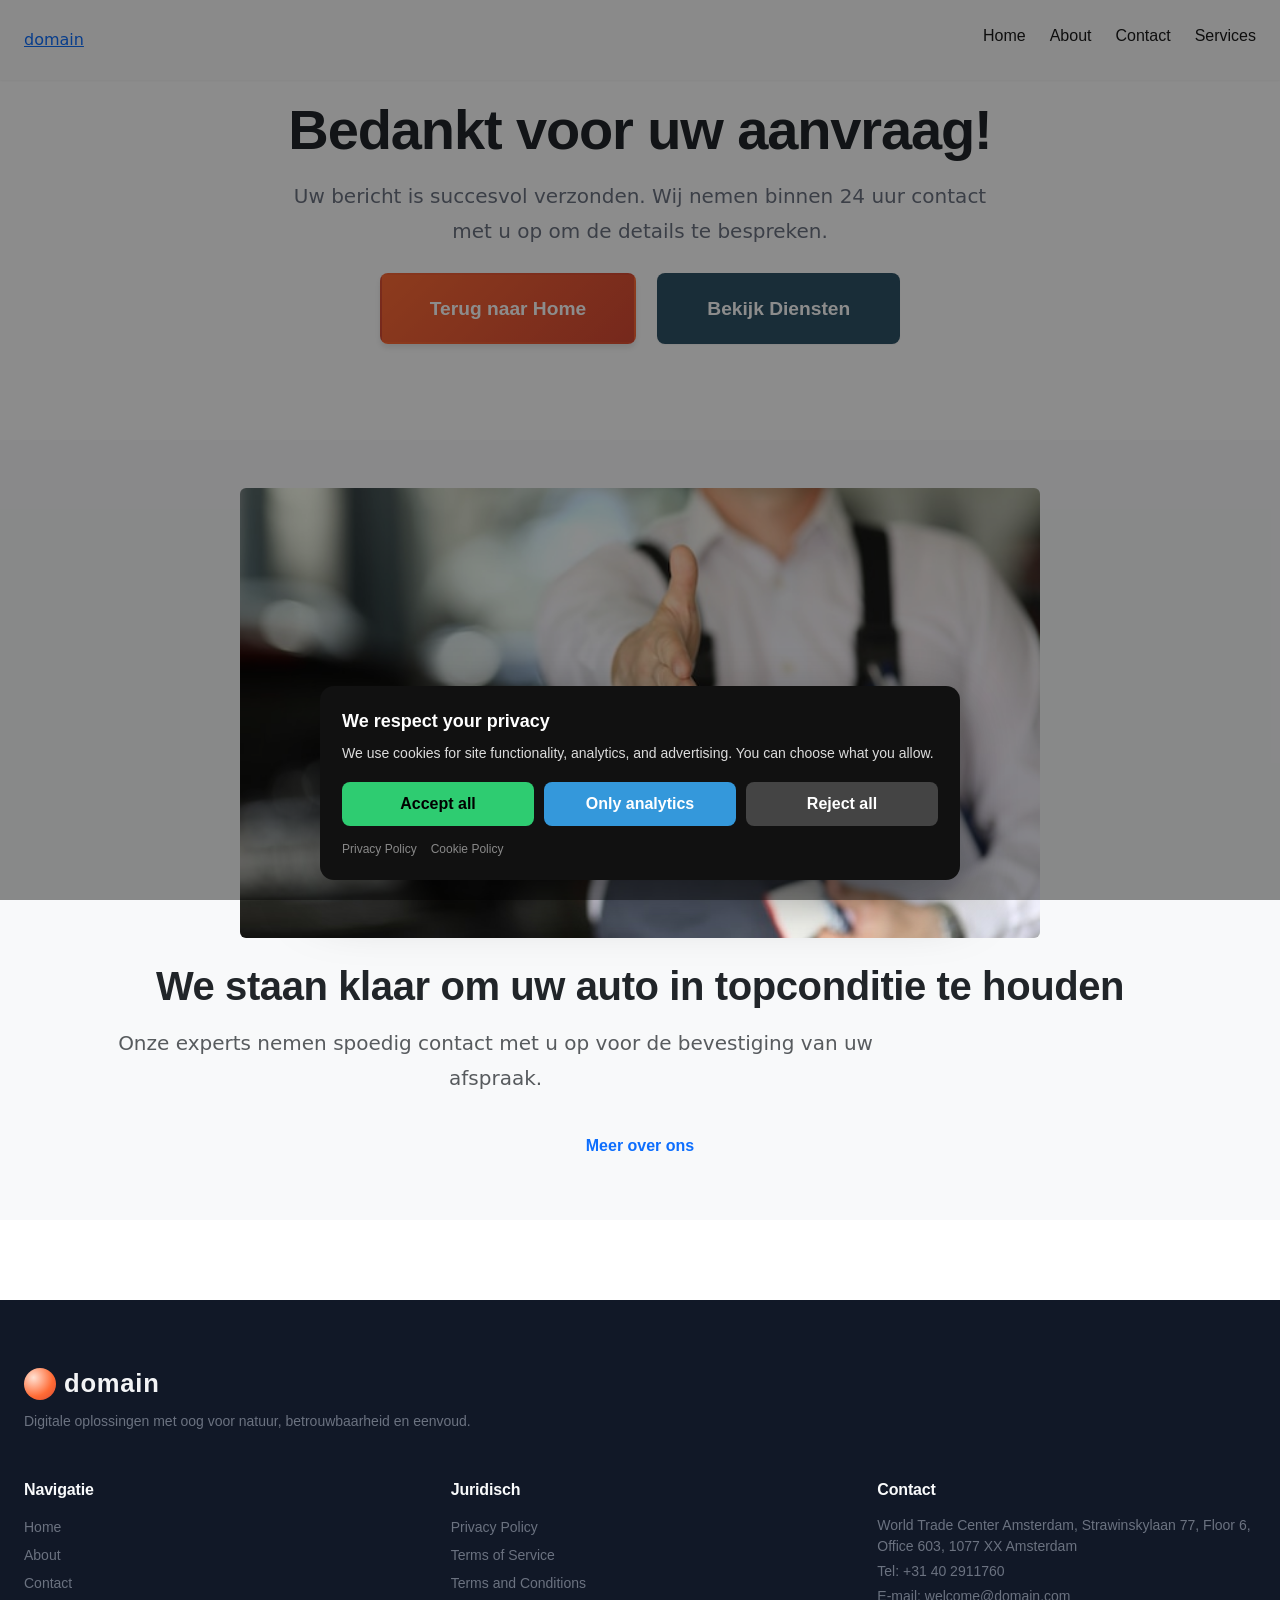
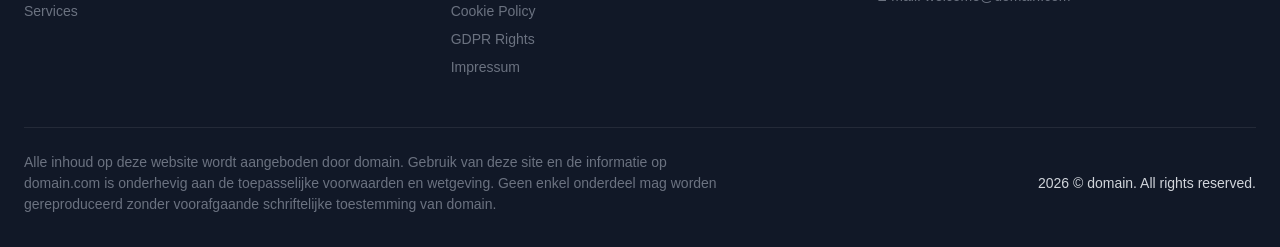
<file: thank_you.html>
<!DOCTYPE html><html lang="nl"><head>
<script type="application/ld+json">
{
  "@context": "https://schema.org",
  "@graph": [
    {
      "@type": "Organization",
      "@id": "https://domain.com/#org",
      "name": "domain",
      "url": "https://domain.com",
      "email": "welcome@domain.com",
      "telephone": "+31 40 2911760",
      "address": {
        "@type": "PostalAddress",
        "streetAddress": "World Trade Center Amsterdam, Strawinskylaan 77, Floor 6, Office 603, 1077 XX Amsterdam"
      },
      "contactPoint": {
        "@type": "ContactPoint",
        "contactType": "customer support",
        "email": "welcome@domain.com",
        "telephone": "+31 40 2911760"
      }
    },
    {
      "@type": "WebSite",
      "@id": "https://domain.com/#website",
      "url": "https://domain.com",
      "name": "domain",
      "publisher": {
        "@id": "https://domain.com/#org"
      }
    },
    {
      "@type": "WebPage",
      "@id": "https://domain.com/thank_you.html#webpage",
      "url": "https://domain.com/thank_you.html",
      "name": "domain",
      "isPartOf": {
        "@id": "https://domain.com/#website"
      },
      "about": {
        "@id": "https://domain.com/#org"
      },
      "inLanguage": "nl"
    },
    {
      "@type": "BreadcrumbList",
      "@id": "https://domain.com/thank_you.html#breadcrumbs",
      "itemListElement": [
        {
          "@type": "ListItem",
          "position": 1,
          "name": "Home",
          "item": "https://domain.com"
        },
        {
          "@type": "ListItem",
          "position": 2,
          "name": "Thank You.Html",
          "item": "https://domain.com/thank_you.html"
        }
      ]
    }
  ]
}
</script>
  <meta charset="UTF-8">
  <meta name="viewport" content="width=device-width, initial-scale=1.0">
  <link rel="stylesheet" href="style.css">
  <link rel="icon" type="image/png" href="/favicon.png">
  <link rel="apple-touch-icon" href="/apple-touch-icon.png">
   <link rel="stylesheet" href="https://cdn.jsdelivr.net/npm/bootstrap@5.3.3/dist/css/bootstrap.min.css" integrity="sha384-QWTKZyjpPEjISv5WaRU9OFeRpok6YctnYmDr5pNlyT2bRjXh0JMhjY6hW+ALEwIH" crossorigin="anonymous">
  <link rel="stylesheet" href="https://unpkg.com/aos@2.3.4/dist/aos.css">
<link rel="stylesheet" href="./header-footer.css">
<link rel="stylesheet" href="./consent.css">
<script src="./consent.js"></script>
</head>
 <body>
<header class="dr-header" data-dr-variant="v1">
  <div class="dr-header-inner">
    <a class="dr-logo" href="./index.html" aria-label="domain">domain</a>

    <nav class="dr-nav" aria-label="Primary navigation">
      <ul class="dr-nav-list">
        <li class="dr-nav-item"><a class="dr-nav-link" href="./index.html">Home</a></li><li class="dr-nav-item"><a class="dr-nav-link" href="./about.html">About</a></li><li class="dr-nav-item"><a class="dr-nav-link" href="./contact.html">Contact</a></li><li class="dr-nav-item"><a class="dr-nav-link" href="./services.html">Services</a></li>
      </ul>
    </nav>

    <button class="dr-burger" type="button" aria-label="Toggle menu" aria-expanded="false" aria-controls="dr-mobile-menu">
      <span></span><span></span><span></span>
    </button>
  </div>
</header>
<nav class="dr-mobile-menu" id="dr-mobile-menu" aria-label="Mobile navigation">
  <ul class="dr-mobile-nav-list">
    <li class="dr-nav-item"><a class="dr-nav-link" href="./index.html">Home</a></li><li class="dr-nav-item"><a class="dr-nav-link" href="./about.html">About</a></li><li class="dr-nav-item"><a class="dr-nav-link" href="./contact.html">Contact</a></li><li class="dr-nav-item"><a class="dr-nav-link" href="./services.html">Services</a></li>
  </ul>
</nav>

  <main>
   <section class="hero-section py-5 text-center" data-aos="fade-up">
    <div class="container py-md-5">
     <div class="row justify-content-center">
      <div class="col-12 col-lg-8">
       <h1 class="display-4 fw-bold mb-3">Bedankt voor uw aanvraag!</h1>
       <p class="lead mb-4">Uw bericht is succesvol verzonden. Wij nemen binnen 24 uur contact met u op om de details te bespreken.</p>
       <a href="index.html" class="c-button c-button--primary c-button--large me-sm-3">Terug naar Home</a> <a href="services.html" class="c-button c-button--secondary c-button--large mt-3 mt-sm-0">Bekijk Diensten</a>
      </div>
     </div>
    </div>
   </section>
   <section class="py-4 py-md-5 bg-light" data-aos="fade-up">
    <div class="container text-center">
     <div class="ratio ratio-16x9 mb-4" style="max-width:800px;margin:auto;">
      <img src="img/9833.jpg" alt="Bedankt voor uw aanvraag bij AutoService Premium" class="img-fluid rounded" loading="lazy" width="800" height="450" style="object-fit:cover">
     </div>
     <h2 class="display-6 fw-bold mb-3">We staan klaar om uw auto in topconditie te houden</h2>
     <p class="lead text-muted mb-4">Onze experts nemen spoedig contact met u op voor de bevestiging van uw afspraak.</p>
     <a href="about.html" class="c-button c-button--outline">Meer over ons</a>
    </div>
   </section>
  </main>
  <footer class="dr-footer" aria-label="Voettekst">
  <div class="dr-footer-inner">
    <div class="dr-footer-brand">
      <div class="dr-footer-logo" aria-hidden="true">
        <span class="dr-footer-logo-mark"></span>
        <span class="dr-footer-logo-text">domain</span>
      </div>
      <p class="dr-footer-description">Digitale oplossingen met oog voor natuur, betrouwbaarheid en eenvoud.</p>
    </div>
    <div class="dr-footer-grid">
      <nav class="dr-footer-nav" aria-label="Hoofdnavigatie in de footer">
        <h2 class="dr-footer-title">Navigatie</h2>
        <ul class="dr-footer-list">
          <li class="dr-footer-item"><a class="dr-footer-link" href="./index.html">Home</a></li>
          <li class="dr-footer-item"><a class="dr-footer-link" href="./about.html">About</a></li>
          <li class="dr-footer-item"><a class="dr-footer-link" href="./contact.html">Contact</a></li>
          <li class="dr-footer-item"><a class="dr-footer-link" href="./services.html">Services</a></li>
        </ul>
      </nav>
      <nav class="dr-footer-legal" aria-label="Juridische informatie">
        <h2 class="dr-footer-title">Juridisch</h2>
        <ul class="dr-footer-list">
          <li class="dr-footer-item"><a class="dr-footer-link" href="./privacy.html">Privacy Policy</a></li>
          <li class="dr-footer-item"><a class="dr-footer-link" href="./terms_of_services.html">Terms of Service</a></li>
          <li class="dr-footer-item"><a class="dr-footer-link" href="./terms_and_conditions.html">Terms and Conditions</a></li>
          <li class="dr-footer-item"><a class="dr-footer-link" href="./cookie_policy.html">Cookie Policy</a></li>
          <li class="dr-footer-item"><a class="dr-footer-link" href="./gdpr-rights.html">GDPR Rights</a></li>
          <li class="dr-footer-item"><a class="dr-footer-link" href="./impressum.html">Impressum</a></li>
        </ul>
      </nav>
      <section class="dr-footer-contact" aria-label="Contactgegevens">
        <h2 class="dr-footer-title">Contact</h2>
        <address class="dr-footer-address">
          <p class="dr-footer-contact-line dr-footer-contact-address">World Trade Center Amsterdam, Strawinskylaan 77, Floor 6, Office 603, 1077 XX Amsterdam</p>
          <p class="dr-footer-contact-line">Tel: <a class="dr-footer-link" href="tel:+31 40 2911760">+31 40 2911760</a></p>
          <p class="dr-footer-contact-line">E-mail: <a class="dr-footer-link" href="mailto:welcome@domain.com">welcome@domain.com</a></p>
        </address>
      </section>
    </div>
    <div class="dr-footer-bottom">
      <p class="dr-footer-disclaimer">Alle inhoud op deze website wordt aangeboden door domain. Gebruik van deze site en de informatie op domain.com is onderhevig aan de toepasselijke voorwaarden en wetgeving. Geen enkel onderdeel mag worden gereproduceerd zonder voorafgaande schriftelijke toestemming van domain.</p>
      <p class="dr-footer-meta"><span class="dr-year"></span> © domain. All rights reserved.</p>
    </div>
  </div>
</footer>
  
 
  
  

<script src="script.js" defer=""></script>
<script src="https://unpkg.com/aos@2.3.4/dist/aos.js"></script>
<script>
if (typeof AOS !== "undefined" && !window.__AOS_INITIALIZED__) {
  AOS.init({ once: true, duration: 700, easing: "ease-out-cubic" });
  window.__AOS_INITIALIZED__ = true;
}
</script>
<script src="./header-footer.js"></script>
</body></html>
</file>
<file: style.css>
:root {
  --color-primary: #FF6B35;
  --color-secondary: #2E5266;
  --color-accent: #D64933;
  --color-success: #6A994E;
  --color-error: #D64933;
  --color-bg: #FAFAFA;
  --color-bg-alt: #F4F4F4;
  --color-text: #1A1A1A;
  --color-text-light: #6B7280;
  --color-border: #E5E7EB;
  --color-neutral-50: #F9FAFB;
  --color-neutral-100: #F3F4F6;
  --color-neutral-200: #E5E7EB;
  --color-neutral-300: #D1D5DB;
  --color-neutral-700: #374151;
  --color-neutral-800: #1F2937;
  --color-neutral-900: #111827;
  --font-primary: 'Inter', -apple-system, BlinkMacSystemFont, 'Segoe UI', Roboto, 'Helvetica Neue', sans-serif;
  --font-secondary: 'Space Grotesk', -apple-system, BlinkMacSystemFont, 'Segoe UI', Roboto, sans-serif;
  --font-size-sm: clamp(0.875rem, 1vw, 1rem);
  --font-size-base: clamp(1rem, 1.2vw, 1.125rem);
  --font-size-lg: clamp(1.125rem, 1.5vw, 1.375rem);
  --font-size-xl: clamp(1.5rem, 2vw, 2rem);
  --font-size-2xl: clamp(2rem, 3vw, 2.5rem);
  --font-size-3xl: clamp(2.5rem, 4vw, 3.5rem);
  --font-weight-normal: 400;
  --font-weight-medium: 500;
  --font-weight-semibold: 600;
  --font-weight-bold: 700;
  --line-height-tight: 1.2;
  --line-height-normal: 1.5;
  --line-height-relaxed: 1.75;
  --space-xs: 0.25rem;
  --space-sm: 0.5rem;
  --space-md: 1rem;
  --space-lg: 1.5rem;
  --space-xl: 2rem;
  --space-2xl: 3rem;
  --space-3xl: 4rem;
  --space-4xl: 5rem;
  --space-5xl: 6rem;
  --logo-w: 150px;
  --logo-h: 40px;
  --header-h: 80px;
  --container-max: 1280px;
  --container-padding: var(--space-lg);
  --z-nav: 1000;
  --z-modal: 1001;
  --z-dropdown: 500;
  --shadow-sm: 0 1px 2px rgba(0, 0, 0, 0.05);
  --shadow-md: 0 4px 6px rgba(0, 0, 0, 0.1);
  --shadow-lg: 0 10px 15px rgba(0, 0, 0, 0.15);
  --shadow-xl: 0 20px 25px rgba(0, 0, 0, 0.2);
  --transition-base: 200ms ease-in-out;
  --transition-slow: 300ms ease-in-out;
  --border-radius-sm: 4px;
  --border-radius-md: 8px;
  --border-radius-lg: 12px;
  --border-radius-xl: 16px;
  --border-radius-full: 9999px;
}

*,
*::before,
*::after {
  box-sizing: border-box;
  margin: 0;
  padding: 0;
}

html {
  font-size: 16px;
  scroll-behavior: smooth;
  max-width: 100%;
  overflow-x: hidden;
}

@media (prefers-reduced-motion: reduce) {
  html {
    scroll-behavior: auto;
  }
  *,
  *::before,
  *::after {
    animation-duration: 0.01ms !important;
    animation-iteration-count: 1 !important;
    transition-duration: 0.01ms !important;
  }
}

body {
  font-family: var(--font-primary);
  font-size: var(--font-size-base);
  font-weight: var(--font-weight-normal);
  line-height: var(--line-height-normal);
  color: var(--color-text);
  background-color: var(--color-bg);
  max-width: 100%;
  overflow-x: hidden;
  -webkit-font-smoothing: antialiased;
  -moz-osx-font-smoothing: grayscale;
}

body.u-no-scroll {
  overflow: hidden;
  position: fixed;
  width: 100%;
}

img,
svg,
video {
  max-width: 100%;
  height: auto;
  display: block;
}

a {
  color: var(--color-primary);
  text-decoration: none;
  transition: color var(--transition-base);
}

a:hover {
  color: var(--color-accent);
}

a:focus {
  outline: 2px solid var(--color-accent);
  outline-offset: 2px;
}

h1,
h2,
h3,
h4,
h5,
h6 {
  font-family: var(--font-secondary);
  font-weight: var(--font-weight-bold);
  line-height: var(--line-height-tight);
  margin-top: var(--space-xl);
  margin-bottom: var(--space-md);
  color: var(--color-neutral-900);
}

h1:first-child,
h2:first-child,
h3:first-child,
h4:first-child,
h5:first-child,
h6:first-child {
  margin-top: 0;
}

h1 {
  font-size: var(--font-size-3xl);
  letter-spacing: -0.02em;
}

h2 {
  font-size: var(--font-size-2xl);
  letter-spacing: -0.01em;
}

h3 {
  font-size: var(--font-size-xl);
}

h4 {
  font-size: var(--font-size-lg);
}

h5 {
  font-size: var(--font-size-base);
}

h6 {
  font-size: var(--font-size-sm);
}

p {
  margin-bottom: var(--space-md);
  max-width: 65ch;
}

p:last-child {
  margin-bottom: 0;
}

ul,
ol {
  margin-bottom: var(--space-md);
  padding-left: var(--space-xl);
}

li {
  margin-bottom: var(--space-sm);
}

.container {
  max-width: var(--container-max);
  margin: 0 auto;
  padding-left: var(--container-padding);
  padding-right: var(--container-padding);
  width: 100%;
}

.l-header {
  background-color: #ffffff;
  border-bottom: 1px solid var(--color-border);
  position: sticky;
  top: 0;
  z-index: var(--z-nav);
  height: var(--header-h);
  display: flex;
  align-items: center;
  transition: box-shadow var(--transition-base);
}

.l-header.is-scrolled {
  box-shadow: var(--shadow-md);
}

.l-header .container {
  display: flex;
  align-items: center;
  justify-content: space-between;
  height: 100%;
}

.navbar {
  width: 100%;
  display: flex;
  align-items: center;
  justify-content: space-between;
}

.navbar-brand {
  display: flex;
  align-items: center;
}

.c-logo {
  display: flex;
  align-items: center;
  font-family: var(--font-secondary);
  font-weight: var(--font-weight-bold);
  font-size: var(--font-size-lg);
  color: var(--color-text);
  text-decoration: none;
  transition: opacity var(--transition-base);
}

.c-logo:hover {
  opacity: 0.8;
  color: var(--color-text);
}

.c-logo:focus {
  outline: 2px solid var(--color-accent);
  outline-offset: 4px;
}

.c-logo__img {
  width: var(--logo-w);
  height: var(--logo-h);
  object-fit: contain;
}

.c-nav__toggle {
  display: none;
  width: 48px;
  height: 48px;
  padding: var(--space-sm);
  background: none;
  border: 2px solid var(--color-border);
  border-radius: var(--border-radius-sm);
  cursor: pointer;
  transition: all var(--transition-base);
  position: relative;
  z-index: calc(var(--z-nav) + 2);
}

.c-nav__toggle:hover {
  border-color: var(--color-primary);
  background-color: rgba(255, 107, 53, 0.05);
}

.c-nav__toggle:focus {
  outline: 2px solid var(--color-accent);
  outline-offset: 2px;
}

.navbar-toggler-icon {
  display: block;
  width: 24px;
  height: 2px;
  background-color: var(--color-text);
  position: relative;
  transition: background-color var(--transition-base);
}

.navbar-toggler-icon::before,
.navbar-toggler-icon::after {
  content: '';
  position: absolute;
  left: 0;
  width: 100%;
  height: 2px;
  background-color: var(--color-text);
  transition: transform var(--transition-base);
}

.navbar-toggler-icon::before {
  top: -8px;
}

.navbar-toggler-icon::after {
  bottom: -8px;
}

.c-nav__toggle[aria-expanded="true"] .navbar-toggler-icon {
  background-color: transparent;
}

.c-nav__toggle[aria-expanded="true"] .navbar-toggler-icon::before {
  transform: rotate(45deg);
  top: 0;
}

.c-nav__toggle[aria-expanded="true"] .navbar-toggler-icon::after {
  transform: rotate(-45deg);
  bottom: 0;
}

.navbar-collapse {
  display: flex;
  align-items: center;
  justify-content: flex-end;
}

.c-nav {
  display: flex;
  align-items: center;
}

.navbar-nav {
  display: flex;
  align-items: center;
  list-style: none;
  margin: 0;
  padding: 0;
  gap: var(--space-md);
}

.c-nav__link {
  display: block;
  padding: var(--space-sm) var(--space-md);
  font-family: var(--font-secondary);
  font-weight: var(--font-weight-semibold);
  font-size: var(--font-size-base);
  color: var(--color-text);
  text-decoration: none;
  position: relative;
  transition: color var(--transition-base);
}

.c-nav__link::after {
  content: '';
  position: absolute;
  bottom: 0;
  left: var(--space-md);
  right: var(--space-md);
  height: 2px;
  background-color: var(--color-primary);
  transform: scaleX(0);
  transition: transform var(--transition-base);
}

.c-nav__link:hover {
  color: var(--color-primary);
}

.c-nav__link:hover::after {
  transform: scaleX(1);
}

.c-nav__link:focus {
  outline: 2px solid var(--color-accent);
  outline-offset: 2px;
}

.c-nav__link[aria-current="page"] {
  color: var(--color-primary);
}

.c-nav__link[aria-current="page"]::after {
  transform: scaleX(1);
}

.nav-link.active {
  color: var(--color-primary);
}

.nav-link.active::after {
  transform: scaleX(1);
}

@media (max-width: 768px) {
  .c-nav__toggle {
    display: flex;
    align-items: center;
    justify-content: center;
  }
  
  .navbar-collapse {
    position: fixed;
    top: var(--header-h);
    left: 0;
    right: 0;
    background-color: #ffffff;
    border-bottom: 1px solid var(--color-border);
    flex-direction: column;
    align-items: stretch;
    padding: var(--space-lg);
    max-height: 0;
    overflow: hidden;
    transition: max-height var(--transition-slow);
    box-shadow: var(--shadow-lg);
    z-index: calc(var(--z-nav) + 1);
  }
  
  .navbar-collapse.show {
    max-height: calc(100vh - var(--header-h));
    overflow-y: auto;
  }
  
  .navbar-nav {
    flex-direction: column;
    align-items: stretch;
    gap: 0;
    width: 100%;
  }
  
  .c-nav__link {
    padding: var(--space-md);
    border-radius: var(--border-radius-sm);
  }
  
  .c-nav__link:hover {
    background-color: var(--color-bg-alt);
  }
  
  .c-nav__link::after {
    display: none;
  }
  
  .ms-md-3 {
    margin-left: 0 !important;
    margin-top: var(--space-md);
    width: 100%;
  }
  
  .mt-md-0 {
    margin-top: var(--space-md) !important;
  }
  
  .c-button {
    width: 100%;
  }
}

.c-button {
  display: inline-flex;
  align-items: center;
  justify-content: center;
  padding: var(--space-md) var(--space-xl);
  font-family: var(--font-secondary);
  font-size: var(--font-size-base);
  font-weight: var(--font-weight-semibold);
  line-height: 1;
  text-decoration: none;
  text-align: center;
  border: 2px solid transparent;
  border-radius: var(--border-radius-md);
  cursor: pointer;
  transition: all var(--transition-base);
  white-space: nowrap;
  min-height: 48px;
}

.c-button:focus {
  outline: 2px solid var(--color-accent);
  outline-offset: 2px;
}

.c-button--primary {
  background: linear-gradient(135deg, var(--color-primary) 0%, var(--color-accent) 100%);
  color: #ffffff;
  box-shadow: var(--shadow-md);
}

.c-button--primary:hover {
  transform: translateY(-2px);
  box-shadow: var(--shadow-lg);
  color: #ffffff;
}

.c-button--primary:active {
  transform: translateY(0);
}

.c-button--secondary {
  background-color: var(--color-secondary);
  color: #ffffff;
  box-shadow: var(--shadow-sm);
}

.c-button--secondary:hover {
  background-color: #234558;
  color: #ffffff;
  transform: translateY(-1px);
  box-shadow: var(--shadow-md);
}

.c-button--tertiary {
  background-color: transparent;
  border-color: var(--color-primary);
  color: var(--color-primary);
}

.c-button--tertiary:hover {
  background-color: var(--color-primary);
  color: #ffffff;
}

.c-button--light {
  background-color: #ffffff;
  color: var(--color-primary);
}

.c-button--light:hover {
  background-color: var(--color-bg-alt);
  color: var(--color-primary);
}

.c-button--lg {
  padding: var(--space-lg) var(--space-2xl);
  font-size: var(--font-size-lg);
  min-height: 56px;
}

.c-button--large {
  padding: var(--space-lg) var(--space-2xl);
  font-size: var(--font-size-lg);
  min-height: 56px;
}

.c-button:disabled,
.c-button.is-disabled {
  opacity: 0.5;
  cursor: not-allowed;
  pointer-events: none;
}

.l-footer {
  background: linear-gradient(135deg, var(--color-secondary) 0%, #1a3a4a 100%);
  color: var(--color-neutral-100);
  padding-top: var(--space-3xl);
  padding-bottom: var(--space-2xl);
  margin-top: var(--space-5xl);
}

.l-footer .h5,
.l-footer .h6 {
  color: #ffffff;
}

.l-footer a {
  color: var(--color-neutral-100);
  transition: color var(--transition-base);
}

.l-footer a:hover {
  color: var(--color-primary);
}

.l-footer hr {
  border-color: rgba(255, 255, 255, 0.1);
}

.l-footer .list-unstyled {
  padding-left: 0;
  list-style: none;
}

.l-section {
  padding-top: var(--space-3xl);
  padding-bottom: var(--space-3xl);
  scroll-margin-top: var(--header-h);
}

.py-4 {
  padding-top: var(--space-2xl);
  padding-bottom: var(--space-2xl);
}

.py-5 {
  padding-top: var(--space-3xl);
  padding-bottom: var(--space-3xl);
}

@media (min-width: 768px) {
  .py-md-5 {
    padding-top: var(--space-4xl);
    padding-bottom: var(--space-4xl);
  }
}

.bg-light {
  background-color: var(--color-bg-alt) !important;
}

.bg-white {
  background-color: #ffffff !important;
}

.bg-dark {
  background: linear-gradient(135deg, var(--color-secondary) 0%, #1a3a4a 100%);
  color: #ffffff;
}

.bg-dark h1,
.bg-dark h2,
.bg-dark h3,
.bg-dark h4,
.bg-dark h5,
.bg-dark h6 {
  color: #ffffff;
}

.c-hero {
  position: relative;
  padding-top: var(--space-4xl);
  padding-bottom: var(--space-4xl);
  background: linear-gradient(135deg, rgba(255, 107, 53, 0.05) 0%, rgba(46, 82, 102, 0.05) 100%);
  overflow: hidden;
}

.c-hero::before {
  content: '';
  position: absolute;
  top: 0;
  left: 0;
  right: 0;
  bottom: 0;
  background-image: url('data:image/svg+xml;charset=utf-8,%3Csvg xmlns="http://www.w3.org/2000/svg" viewBox="0 0 1200 600"%3E%3Cpath d="M0 300Q300 200 600 300T1200 300V0H0z" fill="%23FF6B35" opacity=".05"/%3E%3C/svg%3E');
  background-size: cover;
  background-position: center;
  z-index: 0;
}

.c-hero > * {
  position: relative;
  z-index: 1;
}

.display-3 {
  font-size: var(--font-size-3xl);
  font-weight: var(--font-weight-bold);
  line-height: var(--line-height-tight);
}

.display-4 {
  font-size: var(--font-size-2xl);
  font-weight: var(--font-weight-bold);
  line-height: var(--line-height-tight);
}

.display-5 {
  font-size: var(--font-size-xl);
  font-weight: var(--font-weight-bold);
  line-height: var(--line-height-tight);
}

.fw-bold {
  font-weight: var(--font-weight-bold);
}

.fw-semibold {
  font-weight: var(--font-weight-semibold);
}

.fw-medium {
  font-weight: var(--font-weight-medium);
}

.lead {
  font-size: var(--font-size-lg);
  color: var(--color-text-light);
  line-height: var(--line-height-relaxed);
}

.mb-0 {
  margin-bottom: 0;
}

.mb-1 {
  margin-bottom: var(--space-xs);
}

.mb-2 {
  margin-bottom: var(--space-sm);
}

.mb-3 {
  margin-bottom: var(--space-md);
}

.mb-4 {
  margin-bottom: var(--space-lg);
}

.mb-5 {
  margin-bottom: var(--space-xl);
}

.mt-0 {
  margin-top: 0;
}

.mt-3 {
  margin-top: var(--space-md);
}

.mt-4 {
  margin-top: var(--space-lg);
}

.mt-5 {
  margin-top: var(--space-xl);
}

.mt-auto {
  margin-top: auto;
}

.me-2 {
  margin-right: var(--space-sm);
}

.me-3 {
  margin-right: var(--space-md);
}

.ms-auto {
  margin-left: auto;
}

.p-3 {
  padding: var(--space-md);
}

.p-4 {
  padding: var(--space-lg);
}

.py-3 {
  padding-top: var(--space-md);
  padding-bottom: var(--space-md);
}

@media (min-width: 768px) {
  .p-md-5 {
    padding: var(--space-xl);
  }
}

.d-flex {
  display: flex;
}

.flex-wrap {
  flex-wrap: wrap;
}

.flex-column {
  flex-direction: column;
}

.align-items-center {
  align-items: center;
}

.align-items-start {
  align-items: flex-start;
}

.justify-content-center {
  justify-content: center;
}

.flex-shrink-0 {
  flex-shrink: 0;
}

.gap-3 {
  gap: var(--space-md);
}

.row {
  display: flex;
  flex-wrap: wrap;
  margin-left: calc(var(--space-md) * -1);
  margin-right: calc(var(--space-md) * -1);
}

.row > * {
  padding-left: var(--space-md);
  padding-right: var(--space-md);
}

.g-4 {
  margin-left: calc(var(--space-lg) * -0.5);
  margin-right: calc(var(--space-lg) * -0.5);
}

.g-4 > * {
  padding-left: calc(var(--space-lg) * 0.5);
  padding-right: calc(var(--space-lg) * 0.5);
  margin-bottom: var(--space-lg);
}

.gy-4 {
  row-gap: var(--space-lg);
}

.g-3 {
  margin-left: calc(var(--space-md) * -0.5);
  margin-right: calc(var(--space-md) * -0.5);
}

.g-3 > * {
  padding-left: calc(var(--space-md) * 0.5);
  padding-right: calc(var(--space-md) * 0.5);
  margin-bottom: var(--space-md);
}

.col-12 {
  width: 100%;
}

.col-6 {
  width: 50%;
}

@media (min-width: 768px) {
  .col-md-4 {
    width: 33.333333%;
  }
  
  .col-md-6 {
    width: 50%;
  }
  
  .col-md-8 {
    width: 66.666667%;
  }
  
  .col-md-10 {
    width: 83.333333%;
  }
}

@media (min-width: 1024px) {
  .col-lg-2 {
    width: 16.666667%;
  }
  
  .col-lg-3 {
    width: 25%;
  }
  
  .col-lg-4 {
    width: 33.333333%;
  }
  
  .col-lg-5 {
    width: 41.666667%;
  }
  
  .col-lg-6 {
    width: 50%;
  }
  
  .col-lg-7 {
    width: 58.333333%;
  }
  
  .col-lg-8 {
    width: 66.666667%;
  }
  
  .col-lg-10 {
    width: 83.333333%;
  }
}

@media (min-width: 1200px) {
  .col-xl-9 {
    width: 75%;
  }
}

.text-center {
  text-align: center;
}

@media (min-width: 768px) {
  .text-md-start {
    text-align: left;
  }
  
  .text-md-end {
    text-align: right;
  }
}

@media (min-width: 1024px) {
  .text-lg-end {
    text-align: right;
  }
}

.text-white {
  color: #ffffff !important;
}

.text-muted {
  color: var(--color-text-light) !important;
}

.text-primary {
  color: var(--color-primary) !important;
}

.text-danger {
  color: var(--color-error) !important;
}

.text-decoration-none {
  text-decoration: none !important;
}

.text-decoration-underline {
  text-decoration: underline !important;
}

.c-card {
  display: flex;
  flex-direction: column;
  background-color: #ffffff;
  border: 1px solid var(--color-border);
  border-radius: var(--border-radius-lg);
  overflow: hidden;
  transition: all var(--transition-base);
  box-shadow: var(--shadow-sm);
}

.c-card:hover {
  box-shadow: var(--shadow-lg);
  transform: translateY(-4px);
}

.card {
  display: flex;
  flex-direction: column;
  background-color: #ffffff;
  border: 1px solid var(--color-border);
  border-radius: var(--border-radius-lg);
  overflow: hidden;
  transition: all var(--transition-base);
}

.card-img-top {
  width: 100%;
  height: 100%;
  object-fit: cover;
}

.card-body {
  padding: var(--space-lg);
  flex-grow: 1;
}

.c-card__body {
  padding: var(--space-lg);
  flex-grow: 1;
  display: flex;
  flex-direction: column;
}

.c-card__header {
  padding: var(--space-lg);
  border-bottom: 1px solid var(--color-border);
  background-color: var(--color-bg-alt);
}

.c-card__footer {
  margin-top: auto;
  padding: 0 var(--space-lg) var(--space-lg);
}

.border-0 {
  border: 0 !important;
}

.shadow-sm {
  box-shadow: var(--shadow-sm) !important;
}

.shadow {
  box-shadow: var(--shadow-md) !important;
}

.shadow-lg {
  box-shadow: var(--shadow-lg) !important;
}

.h-100 {
  height: 100%;
}

.w-100 {
  width: 100%;
}

.ratio {
  position: relative;
  width: 100%;
  overflow: hidden;
}

.ratio::before {
  content: '';
  display: block;
}

.ratio-16x9::before {
  padding-top: 56.25%;
}

.ratio-4x3::before {
  padding-top: 75%;
}

.ratio-1x1::before {
  padding-top: 100%;
}

.ratio > * {
  position: absolute;
  top: 0;
  left: 0;
  width: 100%;
  height: 100%;
  object-fit: cover;
}

.img-fluid {
  max-width: 100%;
  height: auto;
}

.rounded-3 {
  border-radius: var(--border-radius-lg) !important;
}

.c-form {
  max-width: 100%;
}

.c-form__group {
  margin-bottom: var(--space-lg);
}

.c-form__label {
  display: block;
  margin-bottom: var(--space-sm);
  font-weight: var(--font-weight-semibold);
  color: var(--color-text);
  font-size: var(--font-size-base);
}

.form-label {
  display: block;
  margin-bottom: var(--space-sm);
  font-weight: var(--font-weight-semibold);
  color: var(--color-text);
  font-size: var(--font-size-base);
}

.c-form__input,
.form-control {
  width: 100%;
  padding: var(--space-md);
  font-family: var(--font-primary);
  font-size: var(--font-size-base);
  line-height: var(--line-height-normal);
  color: var(--color-text);
  background-color: #ffffff;
  border: 2px solid var(--color-border);
  border-radius: var(--border-radius-md);
  transition: all var(--transition-base);
  min-height: 48px;
}

.c-form__input:hover,
.form-control:hover {
  border-color: var(--color-primary);
}

.c-form__input:focus,
.form-control:focus {
  outline: none;
  border-color: var(--color-primary);
  box-shadow: 0 0 0 3px rgba(255, 107, 53, 0.1);
}

.c-form__input::placeholder,
.form-control::placeholder {
  color: var(--color-text-light);
}

textarea.c-form__input,
textarea.form-control {
  resize: vertical;
  min-height: 120px;
}

.c-form__input.has-error,
.form-control.is-invalid {
  border-color: var(--color-error);
}

.c-form__error,
.invalid-feedback {
  display: block;
  margin-top: var(--space-sm);
  font-size: var(--font-size-sm);
  color: var(--color-error);
}

.form-check {
  display: flex;
  align-items: flex-start;
  gap: var(--space-sm);
  margin-bottom: var(--space-md);
}

.c-form__checkbox,
.form-check-input {
  flex-shrink: 0;
  width: 20px;
  height: 20px;
  margin-top: 2px;
  cursor: pointer;
  accent-color: var(--color-primary);
  border: 2px solid var(--color-border);
  border-radius: var(--border-radius-sm);
  min-width: 20px;
  min-height: 20px;
}

.c-form__checkbox:focus,
.form-check-input:focus {
  outline: 2px solid var(--color-accent);
  outline-offset: 2px;
}

.form-check-label {
  font-size: var(--font-size-sm);
  line-height: var(--line-height-relaxed);
  cursor: pointer;
  flex-grow: 1;
}

.form-check-label a {
  color: var(--color-primary);
  text-decoration: underline;
}

.form-check-label a:hover {
  color: var(--color-accent);
}

.breadcrumb {
  display: flex;
  flex-wrap: wrap;
  list-style: none;
  margin: 0;
  padding: var(--space-md) 0;
  gap: var(--space-sm);
  font-size: var(--font-size-sm);
}

.breadcrumb-item {
  display: flex;
  align-items: center;
}

.breadcrumb-item + .breadcrumb-item::before {
  content: '/';
  margin-right: var(--space-sm);
  color: var(--color-text-light);
}

.breadcrumb-item a {
  color: var(--color-text-light);
  transition: color var(--transition-base);
}

.breadcrumb-item a:hover {
  color: var(--color-primary);
}

.breadcrumb-item.active {
  color: var(--color-text);
  font-weight: var(--font-weight-medium);
}

.alert {
  padding: var(--space-lg);
  border-radius: var(--border-radius-md);
  margin-bottom: var(--space-lg);
  border: 1px solid transparent;
}

.alert-info {
  background-color: rgba(46, 82, 102, 0.1);
  border-color: rgba(46, 82, 102, 0.2);
  color: var(--color-secondary);
}

.alert-link {
  font-weight: var(--font-weight-semibold);
  color: var(--color-primary);
}

.alert-link:hover {
  color: var(--color-accent);
}

.table-responsive {
  overflow-x: auto;
  margin-bottom: var(--space-lg);
}

.table {
  width: 100%;
  border-collapse: collapse;
  margin-bottom: var(--space-lg);
}

.table thead th {
  padding: var(--space-md);
  background-color: var(--color-bg-alt);
  border: 1px solid var(--color-border);
  font-weight: var(--font-weight-semibold);
  text-align: left;
}

.table tbody td {
  padding: var(--space-md);
  border: 1px solid var(--color-border);
}

.table-bordered {
  border: 1px solid var(--color-border);
}

.table-light {
  background-color: var(--color-bg-alt);
}

.border-bottom {
  border-bottom: 1px solid var(--color-border);
}

.sticky-top {
  position: sticky;
  top: 0;
  z-index: var(--z-nav);
}

.mx-auto {
  margin-left: auto;
  margin-right: auto;
}

.my-4 {
  margin-top: var(--space-lg);
  margin-bottom: var(--space-lg);
}

.small {
  font-size: var(--font-size-sm);
}

.list-unstyled {
  list-style: none;
  padding-left: 0;
}

.h1,
.h2,
.h3,
.h4,
.h5,
.h6 {
  font-family: var(--font-secondary);
  font-weight: var(--font-weight-bold);
  line-height: var(--line-height-tight);
  margin-bottom: var(--space-md);
}

.h1 {
  font-size: var(--font-size-3xl);
}

.h2 {
  font-size: var(--font-size-2xl);
}

.h3 {
  font-size: var(--font-size-xl);
}

.h4 {
  font-size: var(--font-size-lg);
}

.h5 {
  font-size: var(--font-size-base);
}

.h6 {
  font-size: var(--font-size-sm);
}

address {
  font-style: normal;
  line-height: var(--line-height-relaxed);
}

.content-block {
  margin-bottom: var(--space-2xl);
}

.c-legal-content section {
  margin-bottom: var(--space-2xl);
}

.c-section-header {
  text-align: center;
  margin-bottom: var(--space-3xl);
}

@media (max-width: 768px) {
  :root {
    --container-padding: var(--space-md);
  }
  
  .l-section {
    padding-top: var(--space-2xl);
    padding-bottom: var(--space-2xl);
  }
  
  h1 {
    font-size: var(--font-size-2xl);
  }
  
  h2 {
    font-size: var(--font-size-xl);
  }
  
  .l-footer {
    padding-top: var(--space-2xl);
    padding-bottom: var(--space-xl);
  }
  
  .d-flex.flex-wrap {
    flex-direction: column;
  }
  
  .c-button {
    width: 100%;
  }
  
  .col-6 {
    width: 50%;
  }
}

@media (max-width: 480px) {
  .row {
    margin-left: 0;
    margin-right: 0;
  }
  
  .row > * {
    padding-left: var(--space-sm);
    padding-right: var(--space-sm);
  }
  
  .col-6 {
    width: 100%;
  }
}

@media (min-width: 768px) {
  .mt-md-0 {
    margin-top: 0 !important;
  }
  
  .mt-lg-0 {
    margin-top: 0 !important;
  }
  
  .mb-lg-0 {
    margin-bottom: 0 !important;
  }
  
  .mb-md-5 {
    margin-bottom: var(--space-xl) !important;
  }
}

@media (max-width: 1024px) {
  .ms-md-3 {
    margin-left: 0;
  }
}

.justify-content-center {
  justify-content: center;
}

.align-self-start {
  align-self: flex-start;
}

[data-aos] {
  transition-property: transform, opacity;
}

dl {
  margin-bottom: var(--space-lg);
}

dt {
  font-weight: var(--font-weight-semibold);
  margin-bottom: var(--space-xs);
}

dd {
  margin-bottom: var(--space-md);
  margin-left: 0;
}

@media (max-width: 767px) {

  .g-4 {
    gap: var(--space-lg);
  }

  .g-3 {
    gap: var(--space-md);
  }
}
</file>
<file: header-footer.css>
:root {
  --color-primary: #FF6B35;
  --color-secondary: #2E5266;
  --color-accent: #D64933;
  --color-success: #6A994E;
  --color-error: #D64933;
  --color-bg: #FAFAFA;
  --color-bg-alt: #F4F4F4;
  --color-text: #1A1A1A;
  --color-text-light: #6B7280;
  --color-border: #E5E7EB;
  --color-neutral-50: #F9FAFB;
  --color-neutral-100: #F3F4F6;
  --color-neutral-200: #E5E7EB;
  --color-neutral-300: #D1D5DB;
  --color-neutral-700: #374151;
  --color-neutral-800: #1F2937;
  --color-neutral-900: #111827;
  --font-primary: 'Inter', -apple-system, BlinkMacSystemFont, 'Segoe UI', Roboto, 'Helvetica Neue', sans-serif;
  --font-secondary: 'Space Grotesk', -apple-system, BlinkMacSystemFont, 'Segoe UI', Roboto, sans-serif;
  --font-size-sm: clamp(0.875rem, 1vw, 1rem);
  --font-size-base: clamp(1rem, 1.2vw, 1.125rem);
  --font-size-lg: clamp(1.125rem, 1.5vw, 1.375rem);
  --font-size-xl: clamp(1.5rem, 2vw, 2rem);
  --font-size-2xl: clamp(2rem, 3vw, 2.5rem);
  --font-size-3xl: clamp(2.5rem, 4vw, 3.5rem);
  --font-weight-normal: 400;
  --font-weight-medium: 500;
  --font-weight-semibold: 600;
  --font-weight-bold: 700;
  --line-height-tight: 1.2;
  --line-height-normal: 1.5;
  --line-height-relaxed: 1.75;
  --space-xs: 0.25rem;
  --space-sm: 0.5rem;
  --space-md: 1rem;
  --space-lg: 1.5rem;
  --space-xl: 2rem;
  --space-2xl: 3rem;
  --space-3xl: 4rem;
  --space-4xl: 5rem;
  --space-5xl: 6rem;
  --logo-w: 150px;
  --logo-h: 40px;
  --header-h: 80px;
  --container-max: 1280px;
  --container-padding: var(--space-lg);
  --z-nav: 1000;
  --z-modal: 1001;
  --z-dropdown: 500;
  --shadow-sm: 0 1px 2px rgba(0, 0, 0, 0.05);
  --shadow-md: 0 4px 6px rgba(0, 0, 0, 0.1);
  --shadow-lg: 0 10px 15px rgba(0, 0, 0, 0.15);
  --shadow-xl: 0 20px 25px rgba(0, 0, 0, 0.2);
  --transition-base: 200ms ease-in-out;
  --transition-slow: 300ms ease-in-out;
  --border-radius-sm: 4px;
  --border-radius-md: 8px;
  --border-radius-lg: 12px;
  --border-radius-xl: 16px;
  --border-radius-full: 9999px;
}

/* Header */
.dr-header {
  position: fixed;
  top: 0;
  left: 0;
  right: 0;
  height: var(--header-h);
  background-color: var(--color-bg);
  box-shadow: var(--shadow-sm);
  z-index: var(--z-nav);
}

.dr-header-inner {
  max-width: var(--container-max);
  margin: 0 auto;
  padding: 0 var(--container-padding);
  height: 100%;
  display: flex;
  align-items: center;
  justify-content: space-between;
}

.dr-header-brand {
  display: flex;
  align-items: center;
  gap: var(--space-sm);
}

.dr-header-logo {
  display: inline-flex;
  align-items: center;
  justify-content: center;
  width: var(--logo-w);
  height: var(--logo-h);
}

.dr-header-logo img,
.dr-header-logo svg {
  max-width: 100%;
  max-height: 100%;
  display: block;
}

.dr-brand-text {
  font-family: var(--font-secondary);
  font-size: var(--font-size-lg);
  font-weight: var(--font-weight-bold);
  color: var(--color-neutral-900);
}

.dr-nav {
  display: flex;
  align-items: center;
  gap: var(--space-lg);
}

.dr-nav-list {
  display: flex;
  gap: var(--space-lg);
  list-style: none;
  margin: 0;
  padding: 0;
}

.dr-nav-link {
  font-family: var(--font-primary);
  font-size: var(--font-size-base);
  font-weight: var(--font-weight-medium);
  color: var(--color-text);
  text-decoration: none;
  padding: var(--space-xs) 0;
  position: relative;
  transition: color var(--transition-base);
}

.dr-nav-link::after {
  content: "";
  position: absolute;
  left: 0;
  bottom: -4px;
  width: 0;
  height: 2px;
  background-color: var(--color-primary);
  transition: width var(--transition-base);
}

.dr-nav-link:hover,
.dr-nav-link:focus-visible {
  color: var(--color-primary);
}

.dr-nav-link:hover::after,
.dr-nav-link:focus-visible::after {
  width: 100%;
}

/* Burger */
.dr-burger {
  display: none;
  width: 40px;
  height: 40px;
  border-radius: var(--border-radius-full);
  border: 1px solid var(--color-border);
  background-color: var(--color-bg);
  padding: 0;
  margin: 0;
  display: flex;
  align-items: center;
  justify-content: center;
  cursor: pointer;
  transition: background-color var(--transition-base), border-color var(--transition-base);
}

.dr-burger-box {
  width: 20px;
  height: 14px;
  position: relative;
}

.dr-burger-line {
  position: absolute;
  left: 0;
  right: 0;
  height: 2px;
  background-color: var(--color-neutral-800);
  border-radius: var(--border-radius-full);
  transition: transform var(--transition-base), opacity var(--transition-base), top var(--transition-base), bottom var(--transition-base);
}

.dr-burger-line:nth-child(1) {
  top: 0;
}

.dr-burger-line:nth-child(2) {
  top: 6px;
}

.dr-burger-line:nth-child(3) {
  bottom: 0;
}

.dr-header.dr-open .dr-burger-line:nth-child(1) {
  top: 6px;
  transform: rotate(45deg);
}

.dr-header.dr-open .dr-burger-line:nth-child(2) {
  opacity: 0;
}

.dr-header.dr-open .dr-burger-line:nth-child(3) {
  bottom: 6px;
  transform: rotate(-45deg);
}

.dr-burger:hover,
.dr-burger:focus-visible {
  background-color: var(--color-neutral-100);
  border-color: var(--color-neutral-300);
}

/* Mobile menu */
.dr-mobile-menu {
  display: none;
  position: fixed;
  top: var(--header-h);
  left: 0;
  right: 0;
  background-color: var(--color-bg);
  box-shadow: var(--shadow-md);
  z-index: calc(var(--z-nav) - 1);
}

.dr-header.dr-open + .dr-mobile-menu {
  display: block;
}

.dr-mobile-menu-inner {
  max-width: var(--container-max);
  margin: 0 auto;
  padding: var(--space-md) var(--container-padding) var(--space-lg);
}

.dr-mobile-nav-list {
  list-style: none;
  margin: 0;
  padding: 0;
  display: flex;
  flex-direction: column;
  gap: var(--space-sm);
}

.dr-mobile-nav-link {
  display: block;
  font-family: var(--font-primary);
  font-size: var(--font-size-base);
  font-weight: var(--font-weight-medium);
  color: var(--color-text);
  text-decoration: none;
  padding: var(--space-sm) 0;
  border-bottom: 1px solid var(--color-neutral-200);
}

.dr-mobile-nav-link:last-child {
  border-bottom: none;
}

.dr-mobile-nav-link:hover,
.dr-mobile-nav-link:focus-visible {
  color: var(--color-primary);
}

/* Desktop vs Mobile behavior */
@media (max-width: 767px) {
  .dr-nav {
    display: none;
  }
  .dr-burger {
    display: flex;
  }
}

@media (min-width: 768px) {
  .dr-nav {
    display: flex;
  }
  .dr-burger {
    display: none;
  }
  .dr-mobile-menu {
    display: none !important;
  }
}

/* Footer */
.dr-footer {
  background-color: var(--color-neutral-900);
  color: var(--color-neutral-100);
  padding: var(--space-3xl) var(--container-padding) var(--space-xl);
  margin-top: var(--space-4xl);
}

.dr-footer-inner {
  max-width: var(--container-max);
  margin: 0 auto;
}

.dr-footer-brand {
  margin-bottom: var(--space-2xl);
}

.dr-footer-logo {
  display: inline-flex;
  align-items: center;
  gap: var(--space-sm);
  margin-bottom: var(--space-sm);
}

.dr-footer-logo-mark {
  width: 32px;
  height: 32px;
  border-radius: 50%;
  background: radial-gradient(circle at 30% 30%, #FFE1D3 0%, var(--color-primary) 60%, #D64933 100%);
}

.dr-footer-logo-text {
  font-family: var(--font-secondary);
  font-size: var(--font-size-xl);
  font-weight: var(--font-weight-bold);
  letter-spacing: 0.03em;
}

.dr-footer-description {
  max-width: 480px;
  font-family: var(--font-primary);
  font-size: var(--font-size-sm);
  color: var(--color-text-light);
  margin: 0;
}

.dr-footer-grid {
  display: grid;
  grid-template-columns: repeat(1, minmax(0, 1fr));
  gap: var(--space-2xl);
  margin-bottom: var(--space-2xl);
}

@media (min-width: 640px) {
  .dr-footer-grid {
    grid-template-columns: repeat(3, minmax(0, 1fr));
  }
}

.dr-footer-title {
  font-family: var(--font-secondary);
  font-size: var(--font-size-base);
  font-weight: var(--font-weight-semibold);
  margin: 0 0 var(--space-md);
  color: var(--color-neutral-50);
}

.dr-footer-list {
  list-style: none;
  margin: 0;
  padding: 0;
  display: flex;
  flex-direction: column;
  gap: var(--space-xs);
}

.dr-footer-item {
  margin: 0;
}

.dr-footer-link {
  font-family: var(--font-primary);
  font-size: var(--font-size-sm);
  color: var(--color-text-light);
  text-decoration: none;
  transition: color var(--transition-base);
}

.dr-footer-link:hover,
.dr-footer-link:focus-visible {
  color: var(--color-primary);
}

.dr-footer-contact {
  font-family: var(--font-primary);
  font-size: var(--font-size-sm);
}

.dr-footer-address {
  font-style: normal;
}

.dr-footer-contact-line {
  margin: 0 0 var(--space-xs);
  color: var(--color-text-light);
}

.dr-footer-contact-address {
  white-space: pre-line;
}

.dr-footer-bottom {
  border-top: 1px solid rgba(249, 250, 251, 0.08);
  padding-top: var(--space-lg);
  display: flex;
  flex-direction: column;
  gap: var(--space-sm);
}

@media (min-width: 768px) {
  .dr-footer-bottom {
    flex-direction: row;
    justify-content: space-between;
    align-items: center;
    gap: var(--space-xl);
  }
}

.dr-footer-disclaimer {
  margin: 0;
  font-family: var(--font-primary);
  font-size: var(--font-size-sm);
  color: var(--color-text-light);
  max-width: 720px;
}

.dr-footer-meta {
  margin: 0;
  font-family: var(--font-primary);
  font-size: var(--font-size-sm);
  color: var(--color-neutral-300);
  text-align: left;
}

@media (max-width: 767px) {
  .dr-footer-meta {
    margin-top: var(--space-xs);
  }
}

.dr-year::before {
  content: attr(data-year);
}
</file>
<file: consent.css>
.cc-wrapper {
  position: fixed;
  inset: 0;
  background: rgba(0,0,0,0.45);
  display: flex;
  align-items: flex-end;
  justify-content: center;
  z-index: 9999;
  padding: 20px;
}

.cc-card {
  background: #111;
  color: #fff;
  max-width: 640px;
  width: 100%;
  border-radius: 14px;
  padding: 22px;
  box-shadow: 0 20px 60px rgba(0,0,0,0.4);
  font-family: -apple-system, BlinkMacSystemFont, "Segoe UI", Roboto, sans-serif;
}

.cc-header {
  font-size: 18px;
  font-weight: 600;
  margin-bottom: 8px;
}

.cc-body {
  font-size: 14px;
  opacity: 0.85;
  margin-bottom: 18px;
  line-height: 1.5;
}

.cc-actions {
  display: flex;
  gap: 10px;
  flex-wrap: wrap;
}

.cc-btn {
  flex: 1;
  padding: 10px 14px;
  border-radius: 8px;
  border: none;
  cursor: pointer;
  font-weight: 600;
  transition: 0.2s ease;
}

.cc-accept { background: #2ecc71; color: #000; }
.cc-analytics { background: #3498db; color: #fff; }
.cc-reject { background: #444; color: #fff; }

.cc-btn:hover { transform: translateY(-1px); opacity: 0.9; }

.cc-links {
  margin-top: 14px;
  font-size: 12px;
  opacity: 0.7;
  display: flex;
  gap: 14px;
}

.cc-links a {
  color: #bbb;
  text-decoration: none;
}

.cc-links a:hover {
  text-decoration: underline;
}
</file>
